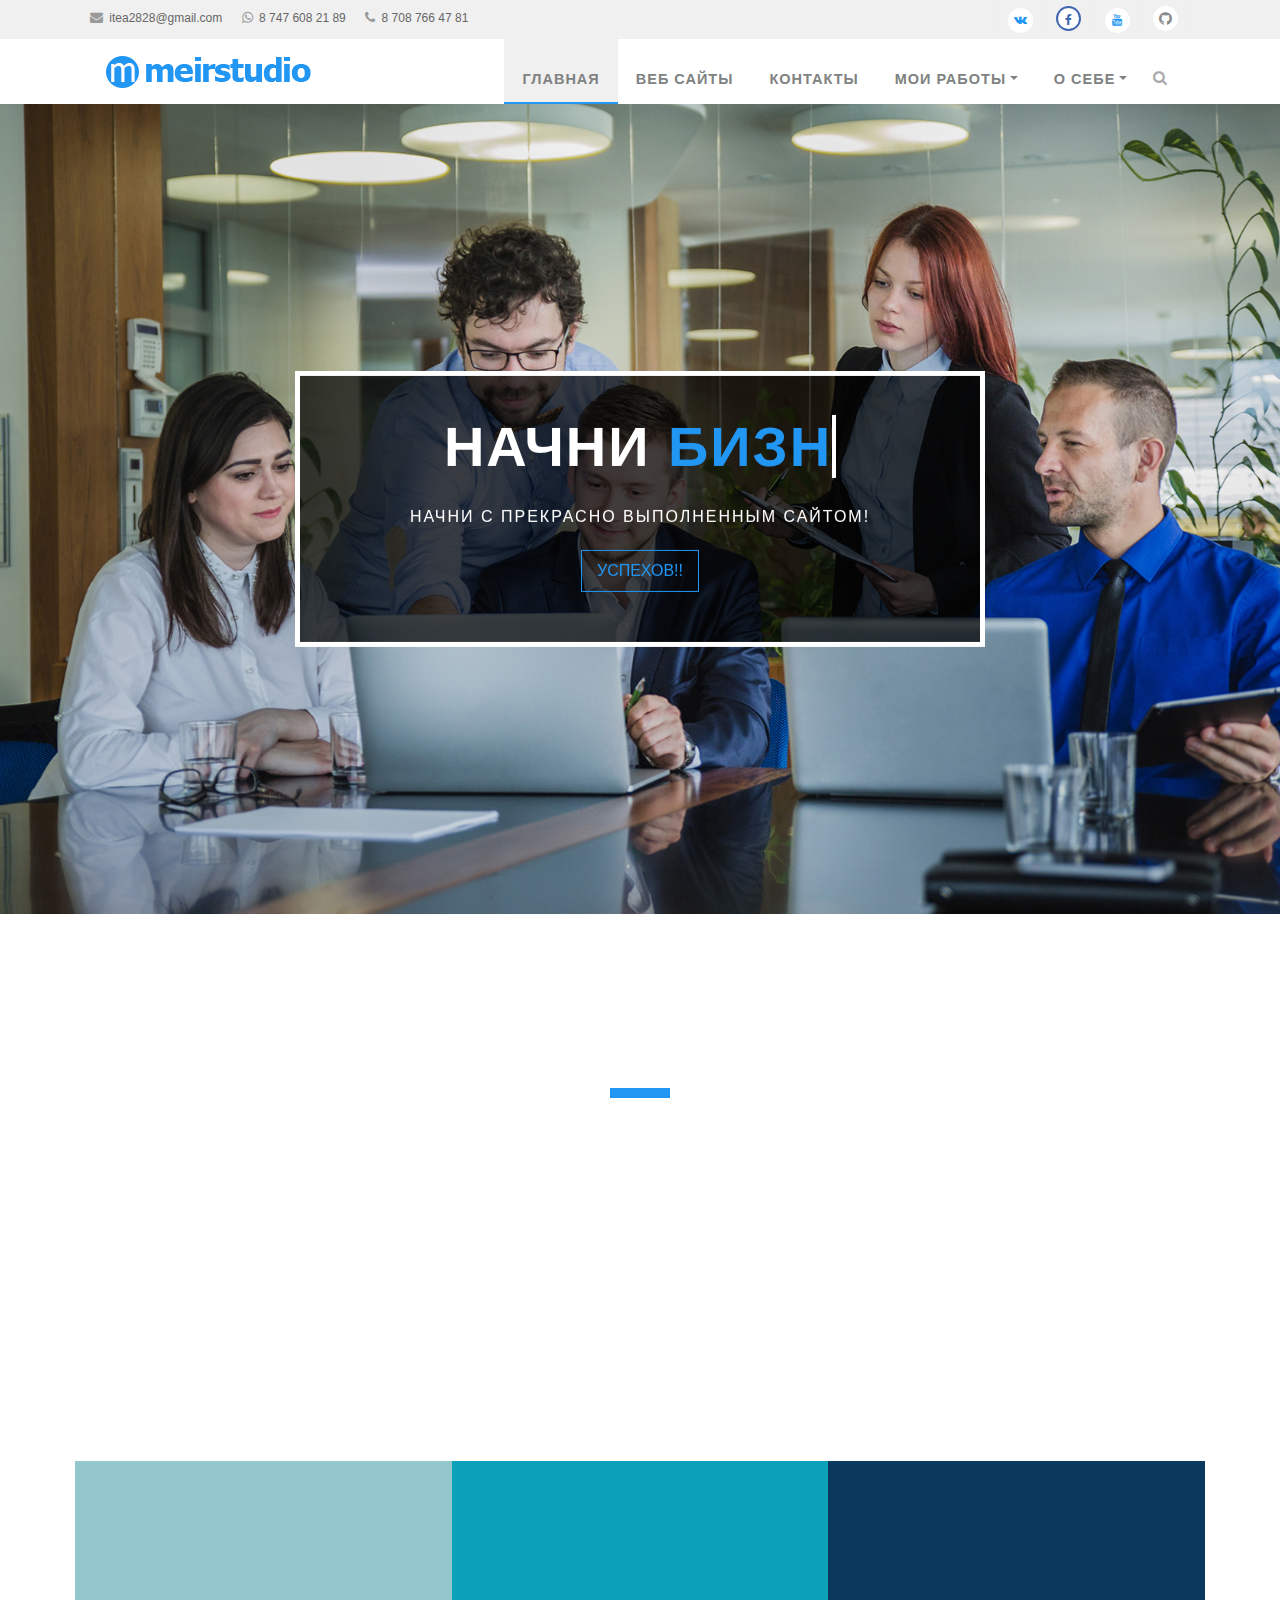
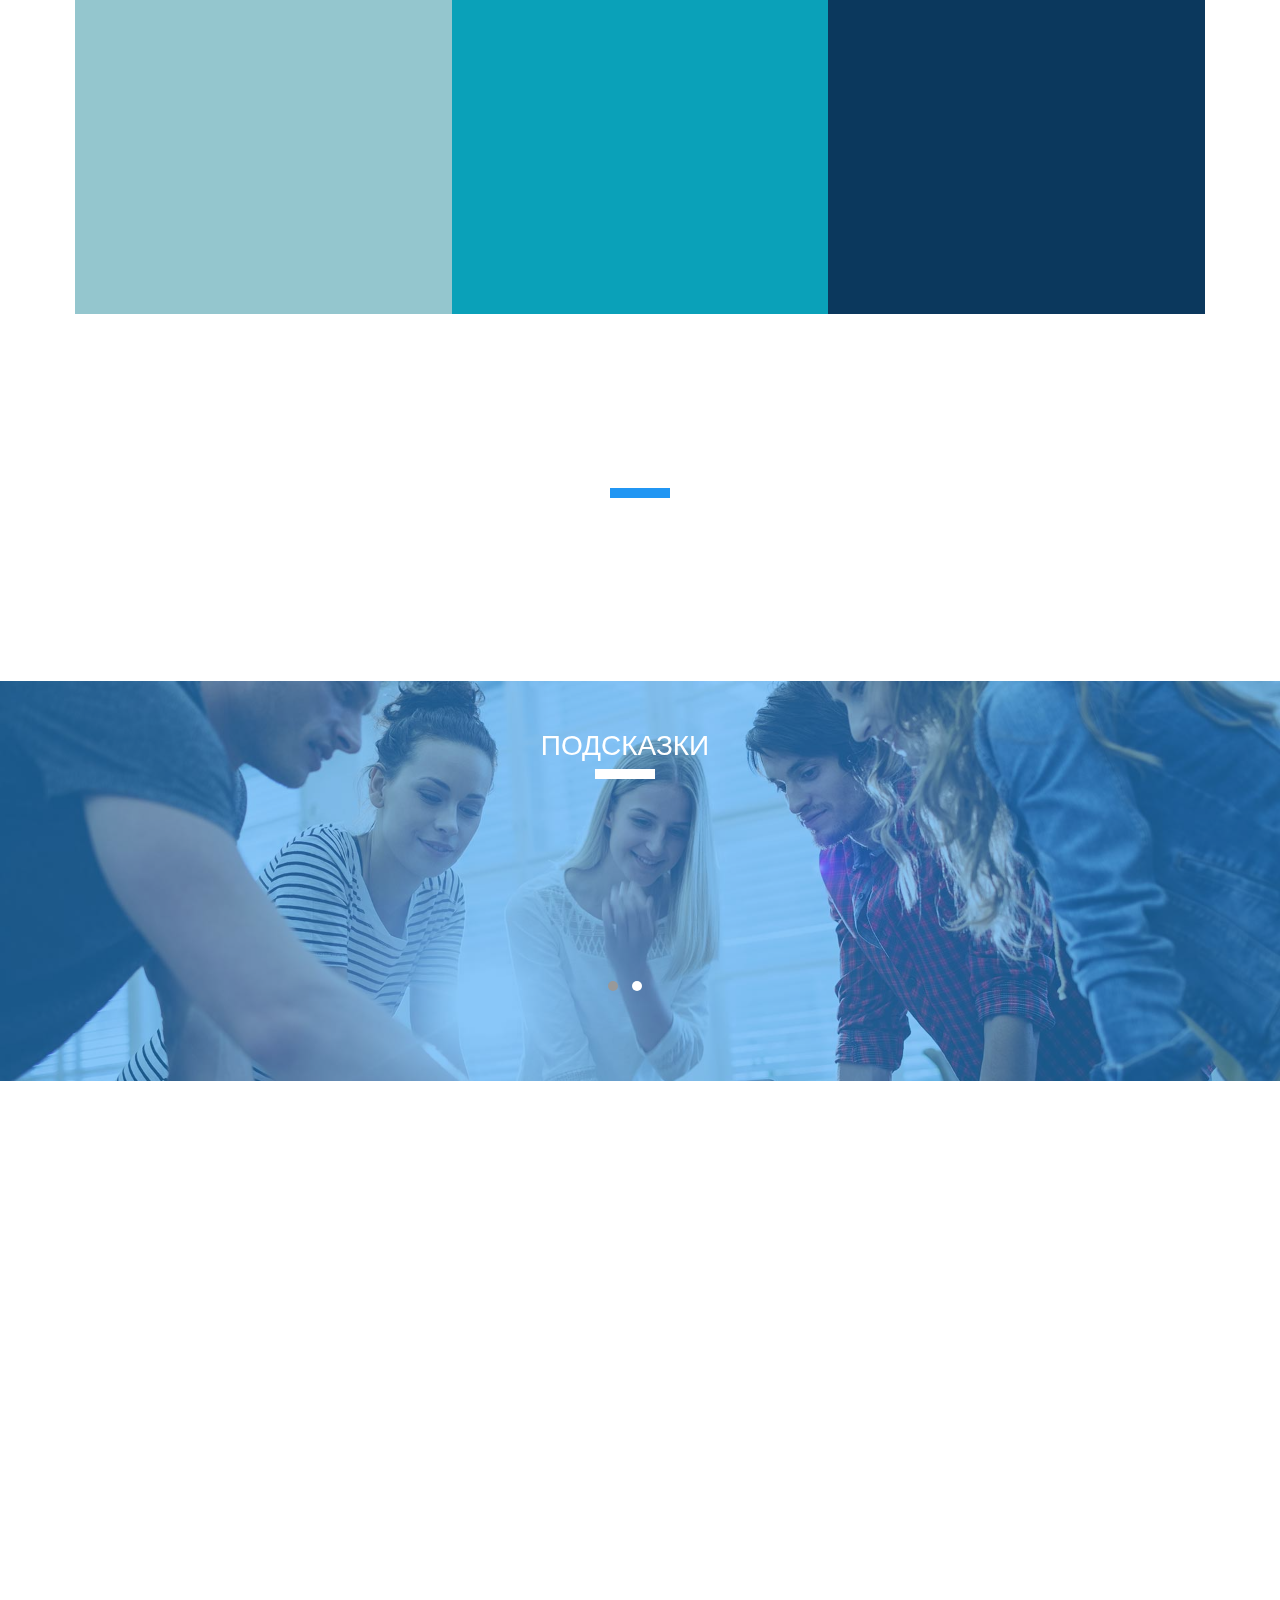
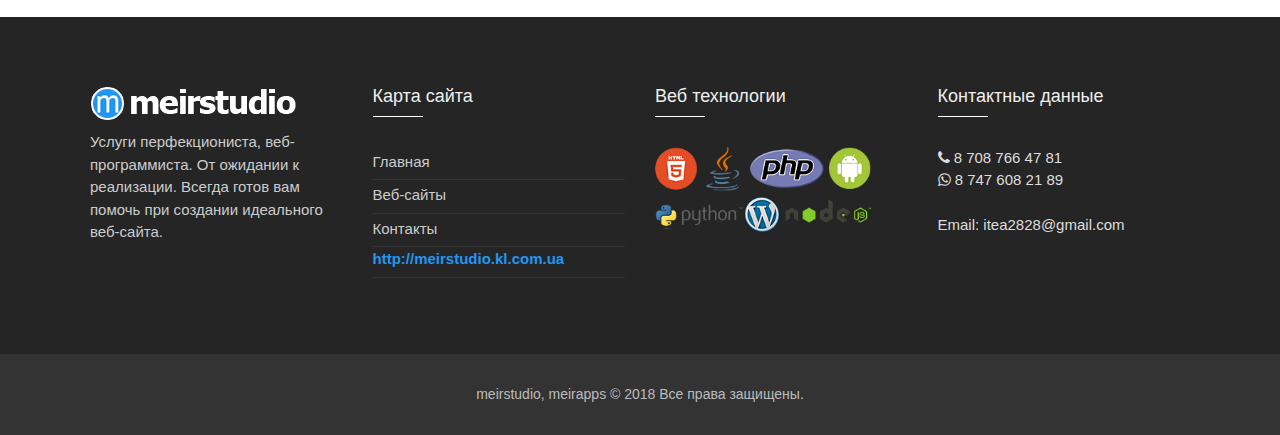
<file: index.html>
<!DOCTYPE html>
<html lang="ru">

  <head>
  
    <meta charset="utf-8">
    <meta name="viewport" content="width=device-width, initial-scale=1, shrink-to-fit=no">


    <!-- Yandex.Metrika counter -->
    <script type="text/javascript" >
        (function (d, w, c) {
            (w[c] = w[c] || []).push(function() {
                try {
                    w.yaCounter49851049 = new Ya.Metrika2({
                        id:49851049,
                        clickmap:true,
                        trackLinks:true,
                        accurateTrackBounce:true
                    });
                } catch(e) { }
            });

            var n = d.getElementsByTagName("script")[0],
                s = d.createElement("script"),
                f = function () { n.parentNode.insertBefore(s, n); };
            s.type = "text/javascript";
            s.async = true;
            s.src = "https://mc.yandex.ru/metrika/tag.js";

            if (w.opera == "[object Opera]") {
                d.addEventListener("DOMContentLoaded", f, false);
            } else { f(); }
        })(document, window, "yandex_metrika_callbacks2");
    </script>
    <noscript><div><img src="https://mc.yandex.ru/watch/49851049" style="position:absolute; left:-9999px;" alt="" /></div></noscript>
    <!-- /Yandex.Metrika counter -->


    <!-- Global site tag (gtag.js) - Google Analytics -->
    <script async src="https://www.googletagmanager.com/gtag/js?id=UA-123326589-1"></script>
    <script>
      window.dataLayer = window.dataLayer || [];
      function gtag(){dataLayer.push(arguments);}
      gtag('js', new Date());

      gtag('config', 'UA-123326589-1');
    </script>




    <meta name="keywords" content="создание сайтов в уральске, создание приложении">
    <meta name="description" content="создание сайтов, создание приложении">
    

    <title>Создание сайтов в уральске</title>
    <link rel="shortcut icon" href="img/favicon.png">
    <link rel="stylesheet" href="https://use.fontawesome.com/releases/v5.2.0/css/all.css" integrity="sha384-hWVjflwFxL6sNzntih27bfxkr27PmbbK/iSvJ+a4+0owXq79v+lsFkW54bOGbiDQ" crossorigin="anonymous">

    <!-- Global Stylesheets -->
    <link href="https://fonts.googleapis.com/css?family=Roboto+Condensed:300,300i,400,400i,700,700i" rel="stylesheet">
    <link href="css/bootstrap/bootstrap.min.css" rel="stylesheet">
    <link rel="stylesheet" href="font-awesome-4.7.0/css/font-awesome.min.css">
    <link rel="stylesheet" href="css/animate/animate.min.css">
    <link rel="stylesheet" href="css/owl-carousel/owl.carousel.min.css">
    <link rel="stylesheet" href="css/owl-carousel/owl.theme.default.min.css">
    <link rel="stylesheet" href="css/style.css">
  </head>

  <body id="page-top">

<!--====================================================
                         HEADER
======================================================--> 

    <header>

      <!-- Top Navbar  -->
      <div class="top-menubar">
        <div class="topmenu">
          <div class="container">
            <div class="miwrapper" style="max-width: 1100px; width: 100%; display: block; margin: 0 auto;">
              <div class="row">
                <div class="col-md-7">
                  <ul class="list-inline top-contacts">
                    <li>
                      <i class="fa fa-envelope"></i> <a href="mailto:itea2828@gmail.com">itea2828@gmail.com</a>
                    </li>
                    <li>
                      <i class="fa fa-whatsapp"></i> 8 747 608 21 89 
                    </li>
                    <li>
                      <i class="fa fa-phone"></i> 8 708 766 47 81
                    </li>
                  </ul>
                </div> 
                <div class="col-md-5">
                  <ul class="list-inline top-data">
                    <li><a href="#" target="_empty"><i class="fa top-social fa-vk"></i></a></li>
                    <li><a href="#" target="_empty"><i class="fa top-social fa-facebook"></i></a></li>
                    <li><a href="#" target="_empty"><i class="fa top-social fa-youtube"></i></a></li> 
                    <li><a href="#" target="_empty" class="log-top"><i class="fa top-social fa-github"></i></a></li>  
                  </ul>
                </div>
              </div>
            </div>
          </div> 
        </div> 
      </div>
      
      <!-- Navbar -->
      <div class="miwrapper" style="max-width: 1100px; width: 100%; display: block; margin: 0 auto;">
        <nav class="navbar navbar-expand-lg navbar-light" id="mainNav" data-toggle="affix">
          <div class="container">
            <a class="navbar-brand smooth-scroll" href="index.html">
              <img src="img/logo-s.png" alt="logo">
            </a> 
            <button class="navbar-toggler navbar-toggler-right" type="button" data-toggle="collapse" data-target="#navbarResponsive" aria-controls="navbarResponsive" aria-expanded="false" aria-label="Toggle navigation"> 
                  <span class="navbar-toggler-icon"></span>
            </button>  
            <div class="collapse navbar-collapse" id="navbarResponsive">
              <ul class="navbar-nav ml-auto">
                  <li class="nav-item active" style="border-bottom: 2px solid #2196f3; background: #f0f0f0;"><a class="nav-link smooth-scroll factive" href="index.html">Главная</a></li>
                  <li class="nav-item" ><a class="nav-link smooth-scroll" href="services.html">Веб<span class="lefft">сайты</span></a></li>
                  <li class="nav-item" ><a class="nav-link smooth-scroll" href="contact.html">Контакты</a></li>
                  <li class="nav-item dropdown" >
                    <a class="nav-link dropdown-toggle smooth-scroll" href="#" id="navbarDropdownMenuLink" data-toggle="dropdown" aria-haspopup="true" aria-expanded="false">Мои<span class="lefft">работы</span></a> 
                    <div class="dropdown-menu dropdown-cust" aria-labelledby="navbarDropdownMenuLink"> 
                      <a class="dropdown-item"  target="_empty" href="#">Meirstudio</a> 
                      <a class="dropdown-item"  target="_empty" href="#">Master-remont</a> 
                      <a class="dropdown-item"  target="_empty" href="#">Uralplast</a> 
                      <a class="dropdown-item"  target="_empty" href="#">YTM</a> 
                      <a class="dropdown-item"  target="_empty" href="#">Ximprom</a> 
                      <a class="dropdown-item"  target="_empty" href="#">...</a> 
                    </div>
                  </li>
                  
                  <li class="nav-item dropdown" >
                    <a class="nav-link dropdown-toggle smooth-scroll" href="#" id="navbarDropdownMenuLink" data-toggle="dropdown" aria-haspopup="true" aria-expanded="false">О<span class="lefft">себе<span></a> 
                    <div class="dropdown-menu dropdown-cust mega-menu" aria-labelledby="navbarDropdownMenuLink">
                      <div class="row">
                        <div class="col-md-5">
                          <a class="dropdown-item" href="#">Мейрамбек</a>
                          <a class="dropdown-item" href="#">Ергалиев</a>
                          <a class="dropdown-item" href="#">28 лет</a>
                          <a class="dropdown-item" href="#">Веб-программист</a>
                          <a class="dropdown-item" href="#">PHP, Pyhon, ASP ..</a>
                        </div>
                        <div class="col-md-7 mega-menu-img m-auto text-center pl-0">
                          <a href="#"><img src="img/offer_icon.png" alt="" class="img-fluid"></a>
                        </div>
                      </div>
                    </div>
                  </li>
                  <li>
                    <i class="search fa fa-search search-btn"></i>
                    <div class="search-open">
                      <div class="input-group animated fadeInUp">
                        <input type="text" class="form-control" placeholder="поиск ..." aria-describedby="basic-addon2">
                        <span class="input-group-addon" id="basic-addon2">ГО</span>
                      </div>
                    </div>
                  </li> 
              </ul>  
            </div>
          </div>
        </nav>
      </div>
    </header> 


    <section id="home">
      <div id="carousel" class="carousel slide carousel-fade" data-ride="carousel"> 
        <!-- Carousel items -->
        <div class="carousel-inner">
            <div class="carousel-item active slides">
              <div class="overlay"></div>
              <div class="slide-1"></div>
                <div class="hero ">
                  <hgroup class="wow fadeInUp">
                      <h1>Начни <span ><a href="" class="typewrite" data-period="2000" data-type='[ " Бизнес", " Стартап", " Сейчас"]'>
                        <span class="wrap"></span></a></span> </h1>        
                      <h3>Начни с прекрасно выполненным сайтом!</h3>
                  </hgroup>
                  <button class="btn btn-general btn-green wow fadeInUp" role="button">Успехов!!</button>
                </div>           
            </div> 
        </div> 
      </div> 
    </section> 

  
    <section id="about" class="about">
      <div class="miwrapper" style="max-width: 1100px; width: 100%; display: block; margin: 0 auto;">
        <div class="container">
          <div class="row title-bar">
            <div class="col-md-12">
              <h1 class="wow fadeInUp">Создание сайтов, веб-приложении</h1>
              <div class="heading-border"></div>
              <p class="wow fadeInUp" data-wow-delay="0.4s">Доброго времени суток! Рад приветствовать вас на своем сайте! Я занимаюсь разработкой веб сайтов. Зовут меня Мейрамбек, живу в Уральске! Веб разработку начал в 2015 году, до этого изучал язык Python и С++, сначала хотел уйти в игровую сферу, но в то время у меня не было мощного лэптопа и я по не воле=) выбрал путь веб-программиста, спустя пару лет, изучил язык PHP и Джава. Сейчас уже свободно пишу backend на данных языках. Стараюсь делать сайты лучше, отличительнее чем остальные, использовать современное а не старое. Также посмотрите мой следующий веб сайт <a href="http://meirstudio.kl.com.ua" title="Мой сайт на php" target="_blank" style="color: #2196f3;
    font-weight: 600;">http://meirstudio.kl.com.ua</a> созданный на базе высокоуровневого языка php. Там вы найдете много полезней информации в разделе вики. Также, подключена форма быстрого вопроса-ответа. Жду вас! Спасибо!</p>

            </div>
          </div>
        </div> 
      </div> 

      <div class="container-fluid">
        <div class="miwrapper" style="max-width: 1100px; width: 100%; display: block; margin: 0 auto;">
          <div class="row"> 
            <div class="col-md-4 bg-starship">
              <div class="about-content-box wow fadeInUp" data-wow-delay="0.3s">
                <i class="fa fa-align-center"></i>
                <h5>Лендинги</h5>
                <p class="desc">Одностраничный сайт (посадочная страница) — формат сайтов, который не предполагает разветвленной структуры.</p>
              </div>
            </div> 
            <div class="col-md-4 bg-chathams">
              <div class="about-content-box wow fadeInUp" data-wow-delay="0.5s">
                <i class="fas fa-donate"></i>
                <h5>Бюджетный сайт</h5>
                <p class="desc">Бюджетный сайт (полнофункциальный веб сайт) — с хорошим видом, со слайдером и с функциями. Без графического дизайна.</p>
              </div>
            </div> 
            <div class="col-md-4 bg-matisse">
              <div class="about-content-box wow fadeInUp" data-wow-delay="0.7s">
                <i class="fas fa-gem"></i>
                <h5>Премиум сайт</h5>
                <p class="desc">Как говорит само название — премиум сайт разрабатывается в тандеме разработчика и графического дизайнера.</p>
              </div>
            </div> 
          </div> 
        </div>
      </div>       
    </section> 

  <section id="corp" class="corp">
    <div class="container">
      <div class="miwrapper" style="max-width: 1100px; width: 100%; display: block; margin: 0 auto;">
        <div class="row title-bar">
          <div class="col-md-12">
            <h1 class="wow fadeInUp">Корпоративные сайты, веб-проекты</h1>
            <div class="heading-border"></div>
            <p class="wow fadeInUp" data-wow-delay="0.4s"> Корпоративный сайты для крупных компании с корпоративным чатом внутри сайта и многое.</p>
          </div>
        </div>
      </div>  
    </div>
    <div class="overlay-thought"></div>
    <section id="thought" class="bg-parallax thought-bg">
      <div class="miwrapper" style="max-width: 1100px; width: 100%; display: block; margin: 0 auto;">
        <div class="container">
          <div id="thought-desc" class="row title-bar title-bar-thought owl-carousel owl-theme">
            <div class="col-md-12 ">
              <h3 style="text-align: center; color: #fff">Подсказки</h3>
              <div class="heading-border bg-white"></div>
              <p class="wow fadeInUp" data-wow-delay="0.8s">Помните, именно от вас зависит каким будет ваш будущий сайт. Вы должны сначала нарисовать хоть какое то представление на бумажке, и взаимодействовать в разработке.</p>
            </div>
            <div class="col-md-12 thought-desc">
              <h3 style="text-align: center; color: #fff">Подсказки</h3>
              <div class="heading-border bg-white"></div>
              <p class="wow fadeInUp" data-wow-delay="0.8s">Фрилансер или фирма? Если фирма, вы получите сайт, иногда хороший иногда средний иногда вообще "приору массового производства". Если фрилансер, вы получите грамотный веб сайт.</p>
            </div>
          </div>
        </div> 
      </div>          
    </section> 
    
    <section id="comp-offer">
      <div class="container-fluid">
        <div class="miwrapper" style="max-width: 1100px; width: 100%; display: block; margin: 0 auto;">
          <div class="row">
            <div class="col-md-3 col-sm-6  desc-comp-offer wow fadeInUp" data-wow-delay="0.2s">
              <h2 style="font-size: 27px;">Преимущества</h2>
              <div class="heading-border-light"></div> 
              <p>Некоторые фишки и преимущества моих сайтов</p>
            </div>
            <div class="col-md-3 col-sm-6 desc-comp-offer wow fadeInUp" data-wow-delay="0.4s">
              <div class="desc-comp-offer-cont">
                <div class="thumbnail-blogs">
                    <div class="caption">
                      <i class="fa fa-chain"></i>
                    </div>
                    <img src="img/news/adaptive-meir.jpg" class="img-fluid" alt="...">
                </div>
                <h3>Адаптивный вид</h3>
                <p class="desc">Сайты полностью адаптируются под разные размеры дисплеев, создаются несколько видов для; телефонов, планшетов, компьютеров.</p>

              </div>
            </div>
            <div class="col-md-3 col-sm-6 desc-comp-offer wow fadeInUp" data-wow-delay="0.6s">
              <div class="desc-comp-offer-cont">
                <div class="thumbnail-blogs">
                    <div class="caption">
                      <i class="fa fa-chain"></i>
                    </div>
                    <img src="img/news/news-9.jpg" class="img-fluid" alt="...">
                </div>
                <h3>Ручное</h3>
                <p class="desc">Все элемнты я оформляю вручную, придаю эстетичный вид, работаю над дизайном, сочетанием, шоифтами. Все с нуля, с ночи до утра =) это факт. </p>
              </div>
            </div>
            <div class="col-md-3 col-sm-6 desc-comp-offer wow fadeInUp" data-wow-delay="0.8s">
              <div class="desc-comp-offer-cont">
                <div class="thumbnail-blogs">
                    <div class="caption">
                      <i class="fa fa-chain"></i>
                    </div>
                    <img src="img/news/digest_spring1-400x250.png" class="img-fluid" alt="...">
                </div>
                <h3>Современные технологии</h3>
                <p class="desc">Вы получите только свежие версии модулей, обновление 2018 года, например, рядовые пользователи не поимут, но библиотека Jquery меняется каждый месяц. </p>
              </div>
            </div>
          </div>
        </div>
      </div>
    </section>

<!--====================================================
                      FOOTER
======================================================--> 
    <footer> 
        <div id="footer-s1" class="footer-s1">
          <div class="footer">
              <div class="container">
                <div class="miwrapper" style="max-width: 1100px; width: 100%; display: block; margin: 0 auto;">
                  <div class="row">
                    <!-- About Us -->
                    <div class="col-md-3 col-sm-6 ">
                      <div><img src="img/logo-w.png" alt="" class="img-fluid"></div>
                      <ul class="list-unstyled comp-desc-f">
                         <li><p>Услуги перфекциониста, веб-программиста. От ожидании к реализации. Всегда готов вам помочь при создании идеального веб-сайта. </p></li> 
                      </ul><br> 
                    </div>
                    <!-- End About Us -->

                    <!-- Recent News -->
                    <div class="col-md-3 col-sm-6 ">
                      <div class="heading-footer"><h2>Карта сайта</h2></div>
                      <ul class="list-unstyled link-list">
                        <li><a href="about.html">Главная</a><i class="fa fa-angle-right"></i></li> 
                        <li><a href="services.html">Веб-сайты</a><i class="fa fa-angle-right"></i></li> 
                        <li><a href="contact.html">Контакты</a><i class="fa fa-angle-right"></i></li> 
                        <li><a href="http://meirstudio.kl.com.ua" title="Мой сайт на php" target="_blank" style="color: #2196f3;
    font-weight: 600;">http://meirstudio.kl.com.ua</a><i class="fa fa-angle-right"></i></li> 
                      </ul>
                    </div>
                    <!-- End Recent list -->

                    <!-- Recent Blog Entries -->
                    <div class="col-md-3 col-sm-6 ">
                      <div class="heading-footer"><h2>Веб технологии</h2></div>
                      <div><img src="img/all.png" alt="" style="width: 216px;"></div>
                    </div>
                    <!-- End Recent Blog Entries -->

                    <!-- Latest Tweets -->
                    <div class="col-md-3 col-sm-6">
                      <div class="heading-footer"><h2>Контактные данные</h2></div>
                      <address class="address-details-f">
                        <i class="fa fa-phone"></i> 8 708 766 47 81  <br>
                        <i class="fa fa-whatsapp"></i> 8 747 608 21 89  <br>
                        <br>
                        Email: <a href="mailto:itea2828@gmail.com">itea2828@gmail.com
                      </address>  
                    </div>
                    <!-- End Latest Tweets -->
                  </div>
                </div>
              </div><!--/container -->
          </div> 
        </div>

        <div id="footer-bottom">
            <div class="container">
              
                <div class="row">
                    <div class="col-md-12">
                        <div class="miwrapper" style="max-width: 1100px; width: 100%; display: block; margin: 0 auto;">
                          <div id="footer-copyrights">
                              <p>meirstudio, meirapps &copy; 2018 Все права защищены.</p>
                          </div>
                        </div>  
                    </div> 
                </div> 
            </div>
        </div>
        <a href="#home" id="back-to-top" class="btn btn-sm btn-green btn-back-to-top smooth-scrolls hidden-sm hidden-xs" title="home" role="button">
            <i class="fa fa-angle-up"></i>
        </a>
    </footer>

    <!--Global JavaScript -->
    <script src="js/jquery/jquery.min.js"></script>
    <script src="js/popper/popper.min.js"></script>
    <script src="js/bootstrap/bootstrap.min.js"></script>
    <script src="js/wow/wow.min.js"></script>
    <script src="js/owl-carousel/owl.carousel.min.js"></script>

    <!-- Plugin JavaScript -->
    <script src="js/jquery-easing/jquery.easing.min.js"></script> 
    <script src="js/custom.js"></script> 
  </body>

</html>
</file>
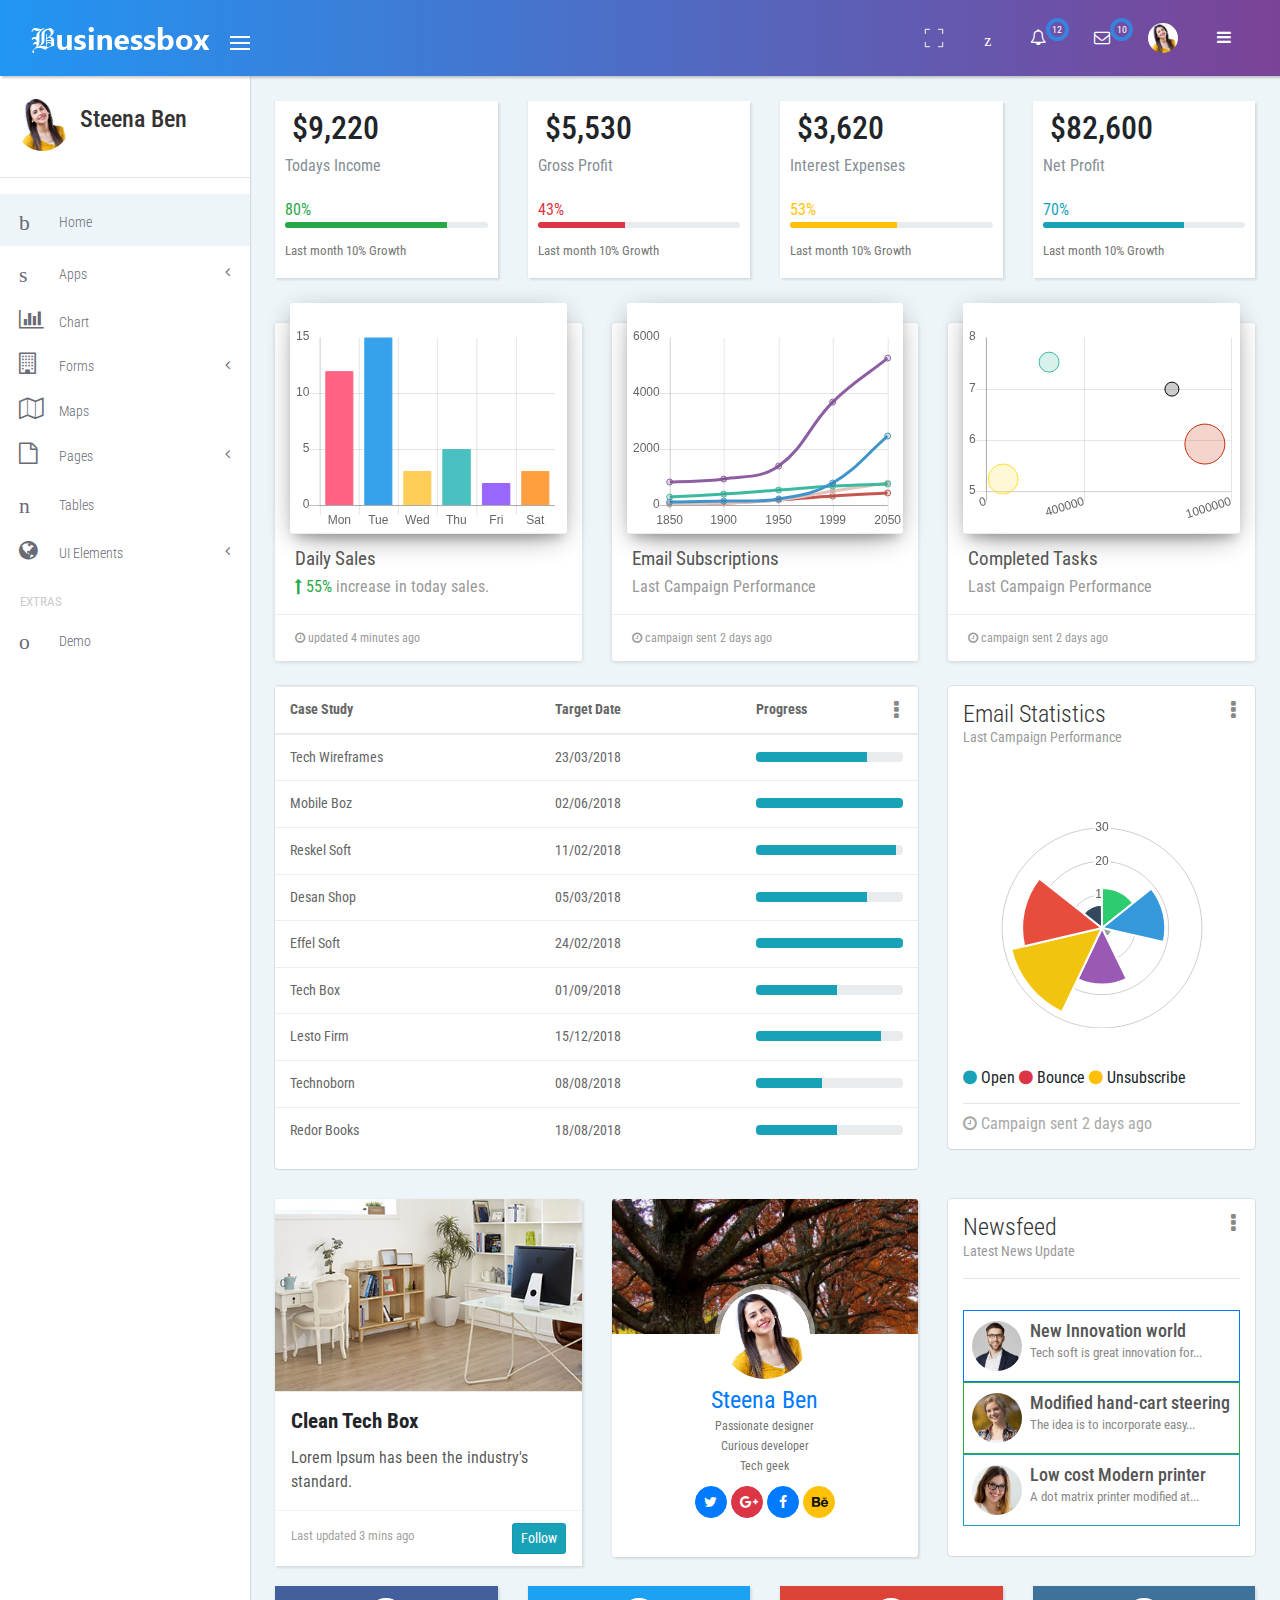
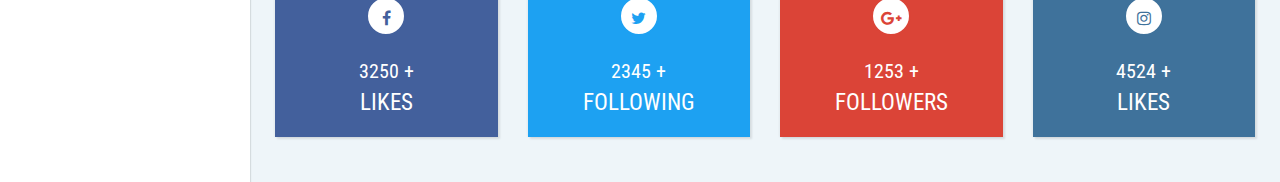
<file: admin/index.html>
<!--
author: Boostraptheme
author URL: https://boostraptheme.com
License: Creative Commons Attribution 4.0 Unported
License URL: https://creativecommons.org/licenses/by/4.0/
-->

<!DOCTYPE html>
<html>

<head>
    
    <meta charset="utf-8">
    <meta http-equiv="X-UA-Compatible" content="IE=edge">
    <meta name="description" content="">
    <meta name="viewport" content="width=device-width, initial-scale=1">
    <meta name="robots" content="all,follow">

    <title>Bootstrap Admin Template </title>
    <link rel="shortcut icon" href="img/favicon.ico">
    
    <!-- global stylesheets -->
    <link href="https://fonts.googleapis.com/css?family=Roboto+Condensed" rel="stylesheet">
    <link rel="stylesheet" href="css/bootstrap.min.css">
    <link rel="stylesheet" href="font-awesome-4.7.0/css/font-awesome.min.css">
    <link rel="stylesheet" href="css/font-icon-style.css">
    <link rel="stylesheet" href="css/style.default.css" id="theme-stylesheet">

    <!-- Core stylesheets -->
    <link rel="stylesheet" href="css/ui-elements/card.css">
    <link rel="stylesheet" href="css/style.css">
</head>

<body> 

<!--====================================================
                         MAIN NAVBAR
======================================================-->        
    <header class="header">
        <nav class="navbar navbar-expand-lg ">
            <div class="search-box">
                <button class="dismiss"><i class="icon-close"></i></button>
                <form id="searchForm" action="#" role="search">
                    <input type="search" placeholder="Search Now" class="form-control">
                </form>
            </div>
            <div class="container-fluid ">
                <div class="navbar-holder d-flex align-items-center justify-content-between">
                    <div class="navbar-header">
                        <a href="index.html" class="navbar-brand">
                            <div class="brand-text brand-big hidden-lg-down"><img src="img/logo-white.png" alt="Logo" class="img-fluid"></div>
                            <div class="brand-text brand-small"><img src="img/logo-icon.png" alt="Logo" class="img-fluid"></div>
                        </a>
                        <a id="toggle-btn" href="#" class="menu-btn active">
                            <span></span>
                            <span></span>
                            <span></span>
                        </a>
                    </div>
                </div>
                <ul class="nav-menu list-unstyled d-flex flex-md-row align-items-md-center">
                    <!-- Expand-->
                    <li class="nav-item d-flex align-items-center full_scr_exp"><a class="nav-link" href="#"><img src="img/expand.png" onclick="toggleFullScreen(document.body)" class="img-fluid" alt=""></a></li>
                    <!-- Search-->
                    <li class="nav-item d-flex align-items-center"><a id="search" class="nav-link" href="#"><i class="icon-search"></i></a></li>
                    <!-- Notifications-->
                    <li class="nav-item dropdown"> 
                        <a id="notifications" class="nav-link" rel="nofollow" data-target="#" href="#" data-toggle="dropdown" aria-haspopup="true" aria-expanded="false"><i class="fa fa-bell-o"></i><span class="noti-numb-bg"></span><span class="badge">12</span></a>
                        <ul aria-labelledby="notifications" class="dropdown-menu">
                            <li>
                                <a rel="nofollow" href="#" class="dropdown-item nav-link">
                                    <div class="notification">
                                        <div class="notification-content"><i class="fa fa-envelope bg-red"></i>You have 6 new messages </div>
                                        <div class="notification-time"><small>4 minutes ago</small></div>
                                    </div>
                                </a>
                            </li>
                            <li>
                                <a rel="nofollow" href="#" class="dropdown-item nav-link">
                                    <div class="notification">
                                        <div class="notification-content"><i class="fa fa-twitter bg-skyblue"></i>You have 2 followers</div>
                                        <div class="notification-time"><small>4 minutes ago</small></div>
                                    </div>
                                </a>
                            </li>
                            <li>
                                <a rel="nofollow" href="#" class="dropdown-item nav-link">
                                    <div class="notification">
                                        <div class="notification-content"><i class="fa fa-upload bg-blue"></i>Server Rebooted</div>
                                        <div class="notification-time"><small>4 minutes ago</small></div>
                                    </div>
                                </a>
                            </li>
                            <li>
                                <a rel="nofollow" href="#" class="dropdown-item nav-link">
                                    <div class="notification">
                                        <div class="notification-content"><i class="fa fa-twitter bg-skyblue"></i>You have 2 followers</div>
                                        <div class="notification-time"><small>10 minutes ago</small></div>
                                    </div>
                                </a>
                            </li>
                            <li><a rel="nofollow" href="#" class="dropdown-item all-notifications text-center"> <strong>view all notifications                                            </strong></a></li>
                        </ul>
                    </li>
                    <!-- Messages                        -->
                    <li class="nav-item dropdown"> <a id="messages" class="nav-link logout" rel="nofollow" data-target="#" href="#" data-toggle="dropdown" aria-haspopup="true" aria-expanded="false"><i class="fa fa-envelope-o"></i><span class="noti-numb-bg"></span><span class="badge">10</span></a>
                        <ul aria-labelledby="messages" class="dropdown-menu">
                            <li>
                                <a rel="nofollow" href="#" class="dropdown-item d-flex">
                                    <div class="msg-profile"> <img src="img/avatar-1.jpg" alt="..." class="img-fluid rounded-circle"></div>
                                    <div class="msg-body">
                                        <h3 class="h5 msg-nav-h3">Jason Doe</h3><span>Sent You Message</span>
                                    </div>
                                </a>
                            </li>
                            <li>
                                <a rel="nofollow" href="#" class="dropdown-item d-flex">
                                    <div class="msg-profile"> <img src="img/avatar-2.jpg" alt="..." class="img-fluid rounded-circle"></div>
                                    <div class="msg-body">
                                        <h3 class="h5 msg-nav-h3">Frank Williams</h3><span>Sent You Message</span>
                                    </div>
                                </a>
                            </li>
                            <li>
                                <a rel="nofollow" href="#" class="dropdown-item d-flex">
                                    <div class="msg-profile"> <img src="img/avatar-3.jpg" alt="..." class="img-fluid rounded-circle"></div>
                                    <div class="msg-body">
                                        <h3 class="h5 msg-nav-h3">Ashley Wood</h3><span>Sent You Message</span>
                                    </div>
                                </a>
                            </li>
                            <li><a rel="nofollow" href="#" class="dropdown-item all-notifications text-center"> <strong>Read all messages    </strong></a></li>
                        </ul>
                    </li> 
                    <li class="nav-item dropdown"><a id="profile" class="nav-link logout" data-target="#" href="#" data-toggle="dropdown" aria-haspopup="true" aria-expanded="false"><img src="img/avatar-1.jpg" alt="..." class="img-fluid rounded-circle" style="height: 30px; width: 30px;"></a>
                        <ul aria-labelledby="profile" class="dropdown-menu profile">
                            <li>
                                <a rel="nofollow" href="#" class="dropdown-item d-flex">
                                    <div class="msg-profile"> <img src="img/avatar-1.jpg" alt="..." class="img-fluid rounded-circle"></div>
                                    <div class="msg-body">
                                        <h3 class="h5">Steena Ben</h3><span>steenaben@Businessbox.com</span>
                                    </div>
                                </a>
                                <hr>
                            </li>
                            <li>
                                <a rel="nofollow" href="profile.html" class="dropdown-item">
                                    <div class="notification">
                                        <div class="notification-content"><i class="fa fa-user "></i>My Profile</div>
                                    </div>
                                </a>
                            </li>
                            <li>
                                <a rel="nofollow" href="profile.html" class="dropdown-item">
                                    <div class="notification">
                                        <div class="notification-content"><i class="fa fa-envelope-o"></i>Inbox</div> 
                                    </div>
                                </a>
                            </li>
                            <li>
                                <a rel="nofollow" href="profile.html" class="dropdown-item">
                                    <div class="notification">
                                        <div class="notification-content"><i class="fa fa-cog"></i>Setting</div>
                                    </div>
                                </a>
                                <hr>
                            </li>
                            <li>
                                <a rel="nofollow" href="profile.html" class="dropdown-item">
                                    <div class="notification">
                                        <div class="notification-content"><i class="fa fa-power-off"></i>Logout</div>
                                    </div>
                                </a> 
                            </li>
                        </ul>
                    </li>
                    <li class="nav-item d-flex align-items-center"><a id="menu-toggle-right" class="nav-link" href="#"><i class="fa fa-bars"></i></a></li>
                    <nav id="sidebar-wrapper">
                      <div class="sidebar-nav"> 
                        <div class="tab" role="tabpanel"> 
                            <ul class="nav nav-tabs" role="tablist">
                              <li class="nav-item ">
                                <a class="nav-link active" href="#live" role="tab" data-toggle="tab"><i class="fa fa-globe"></i> Live</a>
                              </li>
                              <li class="nav-item">
                                <a class="nav-link" href="#trend" role="tab" data-toggle="tab"><i class="fa fa-rocket"></i> Trending</a>
                              </li> 
                            </ul> 
                            <div class="tab-content tabs">
                              <div role="tabpanel" class="tab-pane fade show active" id="live">
                                <h3>Connect Live</h3>
                                <div class="content newsf-list">
                                    <ul class="list-unstyled">
                                        <li class="border border-primary">
                                            <a rel="nofollow " href="#" class=" d-flex">
                                                <div class="news-f-img"> <img src="img/avatar-2.jpg" alt="..." class="img-fluid rounded-circle"></div>
                                                <div class="msg-body">
                                                    <h6 class="h5 msg-nav-h6">New Innovation world</h6>
                                                    <small>Tech soft is great innovation for...</small>
                                                </div>
                                            </a>
                                        </li>
                                        <li class="border border-success">
                                            <a rel="nofollow" href="#" class=" d-flex">
                                                <div class="news-f-img"> <img src="img/avatar-3.jpg" alt="..." class="img-fluid rounded-circle"></div>
                                                <div class="msg-body">
                                                    <h6 class="h5 msg-nav-h6">Modified hand-cart</h6>
                                                    <small>The idea is to incorporate easy...</small>
                                                </div>
                                            </a>
                                        </li>
                                        <li class="border border-info">
                                            <a rel="nofollow" href="#" class=" d-flex">
                                                <div class="news-f-img"> <img src="img/avatar-4.jpg" alt="..." class="img-fluid rounded-circle"></div>
                                                <div class="msg-body">
                                                    <h6 class="h5 msg-nav-h6">Low cost Modern printer</h6>
                                                    <small>A dot matrix printer modified at...</small>
                                                </div>
                                            </a>
                                        </li>
                                        <li class="border border-primary">
                                            <a rel="nofollow" href="#" class=" d-flex">
                                                <div class="news-f-img"> <img src="img/avatar-1.jpg" alt="..." class="img-fluid rounded-circle"></div>
                                                <div class="msg-body">
                                                    <h6 class="h5 msg-nav-h6">Low cost Modern printer</h6>
                                                    <small>A dot matrix printer modified at...</small>
                                                </div>
                                            </a>
                                        </li>
                                        <li class="border border-success">
                                            <a rel="nofollow" href="#" class=" d-flex">
                                                <div class="news-f-img"> <img src="img/avatar-2.jpg" alt="..." class="img-fluid rounded-circle"></div>
                                                <div class="msg-body">
                                                    <h6 class="h5 msg-nav-h6">Low cost Modern printer</h6>
                                                    <small>A dot matrix printer modified at...</small>
                                                </div>
                                            </a>
                                        </li> 
                                        <li class="border border-info">
                                            <a rel="nofollow" href="#" class=" d-flex">
                                                <div class="news-f-img"> <img src="img/avatar-3.jpg" alt="..." class="img-fluid rounded-circle"></div>
                                                <div class="msg-body">
                                                    <h6 class="h5 msg-nav-h6">Low cost Modern printer</h6>
                                                    <small>A dot matrix printer modified at...</small>
                                                </div>
                                            </a>
                                        </li> 
                                    </ul>
                                </div>
                              </div>
                              <div role="tabpanel" class="tab-pane fade" id="trend">
                                <div class="card card-c2" style="box-shadow: 0 0 0;">
                                    <div class="header">
                                        <h3 class="title">Trending Items</h3>
                                        <p class="category">Last Campaign Performance</p>
                                    </div>
                                    <div class="content">
                                        <canvas class="ct-chart" id="myChart4" height="250"></canvas>
                                        <div class="footer">
                                            <div class="legend">
                                                <i class="fa fa-circle text-info"></i> Open
                                                <i class="fa fa-circle text-danger"></i> Bounce
                                                <i class="fa fa-circle text-warning"></i> Unsubscribe
                                            </div>
                                            <hr>
                                            <div class="stats">
                                                <i class="fa fa-clock-o"></i> Campaign sent 2 days ago
                                            </div>
                                        </div>
                                    </div>
                                </div>
                              </div>
                           </div>
                      </div>
                    </nav>
                </ul> 
            </div>
        </nav>
    </header>

<!--====================================================
                        PAGE CONTENT
======================================================-->
    <div class="page-content d-flex align-items-stretch">

        <!--***** SIDE NAVBAR *****-->
        <nav class="side-navbar">
            <div class="sidebar-header d-flex align-items-center">
                <div class="avatar"><img src="img/avatar-1.jpg" alt="..." class="img-fluid rounded-circle"></div>
                <div class="title">
                    <h1 class="h4">Steena Ben</h1>
                </div>
            </div>
            <hr>
            <!-- Sidebar Navidation Menus-->
            <ul class="list-unstyled">
                <li class="active"> <a href="index.html"><i class="icon-home"></i>Home</a></li>
                <li><a href="#apps" aria-expanded="false" data-toggle="collapse"> <i class="icon-interface-windows"></i>Apps </a>
                    <ul id="apps" class="collapse list-unstyled">
                        <li><a href="calendar.html">Calendar</a></li> 
                        <li><a href="email.html">Email</a></li> 
                        <li><a href="media.html">Media</a></li> 
                        <li><a href="invoice.html">Invoice</a></li> 
                    </ul>
                </li>
                <li> <a href="chart.html"> <i class="fa fa-bar-chart"></i>Chart </a></li>
                <li><a href="#forms" aria-expanded="false" data-toggle="collapse"> <i class="fa fa-building-o"></i>Forms </a>
                    <ul id="forms" class="collapse list-unstyled">
                        <li><a href="basic-form.html">Basic Form</a></li> 
                        <li><a href="form-layouts.html">Form Layouts</a></li> 
                    </ul>
                </li>
                <li> <a href="maps.html"> <i class="fa fa-map-o"></i>Maps </a></li>
                <li><a href="#pages" aria-expanded="false" data-toggle="collapse"> <i class="fa fa-file-o"></i>Pages </a>
                    <ul id="pages" class="collapse list-unstyled">
                        <li><a href="faq.html">FAQ</a></li> 
                        <li><a href="empty.html">Empty</a></li> 
                        <li><a href="gallery.html">Gallery</a></li> 
                        <li><a href="login.html">Log In</a></li> 
                        <li><a href="register.html">Register</a></li> 
                        <li><a href="search-result.html">Search Result</a></li> 
                        <li><a href="404.html">404</a></li> 
                    </ul>
                </li>
                <li> <a href="tables.html"> <i class="icon-grid"></i>Tables </a></li> 
                <li><a href="#elements" aria-expanded="false" data-toggle="collapse"> <i class="fa fa-globe"></i>UI Elements </a>
                    <ul id="elements" class="collapse list-unstyled">
                        <li><a href="ui-buttons.html">Buttons</a></li> 
                        <li><a href="ui-cards.html">Cards</a></li> 
                        <li><a href="ui-progressbars.html">Progress Bar</a></li> 
                        <li><a href="ui-timeline.html">Timeline</a></li>  
                    </ul>
                </li>
            </ul><span class="heading">Extras</span>
            <ul class="list-unstyled"> 
                <li> <a href="#"> <i class="icon-picture"></i>Demo </a></li>
            </ul>
        </nav>

        <div class="content-inner">

            <!--***** REPORT-1 *****-->     
            <div class="row" id="report1">
                <div class="col-sm-3">
                    <div class="card">
                        <div class="card-block">
                            <div class="text-left report1-cont">
                                <h2 class="font-light m-b-0"><i class="ti-arrow-up text-success"></i> $9,220</h2>
                                <span class="text-muted">Todays Income</span>
                            </div>
                            <span class="text-success">80%</span>
                            <div class="progress">
                                <div class="progress-bar bg-success" role="progressbar" style="width: 80%; height: 6px;" aria-valuenow="25" aria-valuemin="0" aria-valuemax="100"></div>
                            </div>
                            <p><small>Last month 10% Growth</small></p>
                        </div>
                    </div>
                </div> 
                <div class="col-sm-3">
                    <div class="card">
                        <div class="card-block">
                            <div class="text-left report1-cont">
                                <h2 class="font-light m-b-0"><i class="ti-arrow-up text-danger"></i> $5,530</h2>
                                <span class="text-muted">Gross Profit</span>
                            </div>
                            <span class="text-danger">43%</span>
                            <div class="progress">
                                <div class="progress-bar bg-danger" role="progressbar" style="width: 43%; height: 6px;" aria-valuenow="25" aria-valuemin="0" aria-valuemax="100"></div>
                            </div>
                            <p><small>Last month 10% Growth</small></p>
                        </div>
                    </div>
                </div>
                <div class="col-sm-3">
                    <div class="card">
                        <div class="card-block"> 
                            <div class="text-left report1-cont">
                                <h2 class="font-light m-b-0"><i class="ti-arrow-up text-warning"></i> $3,620</h2>
                                <span class="text-muted">Interest Expenses </span>
                            </div>
                            <span class="text-warning">53%</span>
                            <div class="progress">
                                <div class="progress-bar bg-warning" role="progressbar" style="width: 53%; height: 6px;" aria-valuenow="25" aria-valuemin="0" aria-valuemax="100"></div>
                            </div>
                            <p><small>Last month 10% Growth</small></p>
                        </div>
                    </div>
                </div>
                <div class="col-sm-3">
                    <div class="card">
                        <div class="card-block"> 
                            <div class="text-left report1-cont">
                                <h2 class="font-light m-b-0"><i class="ti-arrow-up text-info"></i> $82,600</h2>
                                <span class="text-muted">Net Profit</span>
                            </div>
                            <span class="text-info">70%</span>
                            <div class="progress">
                                <div class="progress-bar bg-info" role="progressbar" style="width: 70%; height: 6px;" aria-valuenow="25" aria-valuemin="0" aria-valuemax="100"></div>
                            </div>
                            <p><small>Last month 10% Growth</small></p>
                        </div>
                    </div>
                </div>                
            </div>
 
            <!--***** REPORT-2 *****-->     
            <div class="row" id="report2">
                <div class="col-md-4">
                    <div class="card card-c1">
                        <div class="card-header card-chart" data-background-color="green">
                            <canvas class="ct-chart" id="myChart1" height="250"></canvas>
                        </div>
                        <div class="card-content">
                            <h4 class="title">Daily Sales</h4>
                            <p class="category">
                                <span class="text-success"><i class="fa fa-long-arrow-up"></i> 55% </span> increase in today sales.</p>
                        </div>
                        <div class="card-footer">
                            <div class="stats">
                                <i class="fa fa-clock-o"></i> updated 4 minutes ago
                            </div>
                        </div>
                    </div>
                </div>
                <div class="col-md-4">
                    <div class="card card-c1">
                        <div class="card-header card-chart" data-background-color="orange">
                            <canvas class="ct-chart" id="myChart2" height="250"></canvas>
                        </div>
                        <div class="card-content">
                            <h4 class="title">Email Subscriptions</h4>
                            <p class="category">Last Campaign Performance</p>
                        </div>
                        <div class="card-footer">
                            <div class="stats">
                                <i class="fa fa-clock-o"></i> campaign sent 2 days ago
                            </div>
                        </div>
                    </div>
                </div>
                <div class="col-md-4">
                    <div class="card card-c1">
                        <div class="card-header card-chart" data-background-color="red">
                            <canvas class="ct-chart" id="myChart3" height="250"></canvas>
                        </div>
                        <div class="card-content">
                            <h4 class="title">Completed Tasks</h4>
                            <p class="category">Last Campaign Performance</p>
                        </div>
                        <div class="card-footer">
                            <div class="stats">
                                <i class="fa fa-clock-o"></i> campaign sent 2 days ago
                            </div>
                        </div>
                    </div>
                </div>
            </div>

            <!--***** REPORT-3 *****-->     
            <div class="row" id="report3">
                <div class="col-md-8">
                    <div class="card card-c2">
                        <table class="table table-hover">
                          <thead>
                            <div class="dropdown pull-right menu-sett-card"> 
                                <a id="notifications" class="nav-link" rel="nofollow" data-target="#" href="#" data-toggle="dropdown" aria-haspopup="true" aria-expanded="false">
                                    <i class="fa fa-ellipsis-v men"></i> 
                                </a>
                                <ul aria-labelledby="notifications" class="dropdown-menu">
                                    <li>
                                        <a rel="nofollow" href="#" class="dropdown-item nav-link">Edit</a>
                                    </li>
                                    <li>
                                        <a rel="nofollow" href="#" class="dropdown-item nav-link">FAQ</a>
                                    </li>
                                    <li>
                                        <a rel="nofollow" href="#" class="dropdown-item nav-link">Support</a>
                                    </li> 
                                </ul>
                            </div>
                            <tr>
                              <th>Case Study</th>
                              <th>Target Date</th>
                              <th>Progress <!-- <i class="fa fa-ellipsis-v pull-right" ></i> -->
                              </th> 
                            </tr>
                          </thead>
                          <tbody>
                            <tr>
                              <td>Tech Wireframes</td>
                              <td>23/03/2018</td>
                              <td>
                                <div class="progress">
                                  <div class="progress-bar bg-info" role="progressbar" style="width: 75%; height:10px;" aria-valuenow="25" aria-valuemin="0" aria-valuemax="100"></div>
                                </div>
                              </td>
                            </tr>
                            <tr>
                              <td>Mobile Boz</td>
                              <td>02/06/2018</td>
                              <td>
                                <div class="progress">
                                  <div class="progress-bar bg-info" role="progressbar" style="width: 100%; height:10px;" aria-valuenow="65" aria-valuemin="0" aria-valuemax="100"></div>
                                </div>
                              </td>
                            </tr>
                            <tr>
                              <td>Reskel Soft</td>
                              <td>11/02/2018</td>
                              <td>
                                <div class="progress">
                                  <div class="progress-bar bg-info" role="progressbar" style="width: 95%; height:10px;" aria-valuenow="5" aria-valuemin="0" aria-valuemax="100"></div>
                                </div>
                              </td>
                            </tr>
                            <tr>
                              <td>Desan Shop</td>
                              <td>05/03/2018</td>
                              <td>
                                <div class="progress">
                                  <div class="progress-bar bg-info" role="progressbar" style="width: 75%; height:10px;" aria-valuenow="5" aria-valuemin="0" aria-valuemax="100"></div>
                                </div>
                              </td>
                            </tr><tr>
                              <td>Effel Soft</td>
                              <td>24/02/2018</td>
                              <td>
                                <div class="progress">
                                  <div class="progress-bar bg-info" role="progressbar" style="width: 100%; height:10px;" aria-valuenow="5" aria-valuemin="0" aria-valuemax="100"></div>
                                </div>
                              </td>
                            </tr><tr>
                              <td>Tech Box</td>
                              <td>01/09/2018</td>
                              <td>
                                <div class="progress">
                                  <div class="progress-bar bg-info" role="progressbar" style="width: 55%; height:10px;" aria-valuenow="5" aria-valuemin="0" aria-valuemax="100"></div>
                                </div>
                              </td>
                            </tr><tr>
                              <td>Lesto Firm</td>
                              <td>15/12/2018</td>
                              <td>
                                <div class="progress">
                                  <div class="progress-bar bg-info" role="progressbar" style="width: 85%; height:10px;" aria-valuenow="5" aria-valuemin="0" aria-valuemax="100"></div>
                                </div>
                              </td>
                            </tr>
                            <tr>
                              <td>Technoborn</td>
                              <td>08/08/2018</td>
                              <td>
                                <div class="progress">
                                  <div class="progress-bar bg-info" role="progressbar" style="width: 45%; height:10px;" aria-valuenow="5" aria-valuemin="0" aria-valuemax="100"></div>
                                </div>
                              </td>
                            </tr>
                            <tr>
                              <td>Redor Books</td>
                              <td>18/08/2018</td>
                              <td>
                                <div class="progress">
                                  <div class="progress-bar bg-info" role="progressbar" style="width: 55%; height:10px;" aria-valuenow="5" aria-valuemin="0" aria-valuemax="100"></div>
                                </div>
                              </td>
                            </tr>
                          </tbody>
                        </table>
                    </div>
                </div>
                <div class="col-md-4">
                    <div class="card card-c2">
                        <div class="dropdown pull-right menu-sett-card" > 
                            <a id="notifications" class="nav-link" rel="nofollow" data-target="#" href="#" data-toggle="dropdown" aria-haspopup="true" aria-expanded="false">
                                <i class="fa fa-ellipsis-v men"></i> 
                            </a>
                            <ul aria-labelledby="notifications" class="dropdown-menu">
                                <li>
                                    <a rel="nofollow" href="#" class="dropdown-item nav-link">Edit</a>
                                </li>
                                <li>
                                    <a rel="nofollow" href="#" class="dropdown-item nav-link">FAQ</a>
                                </li>
                                <li>
                                    <a rel="nofollow" href="#" class="dropdown-item nav-link">Support</a>
                                </li> 
                            </ul>
                        </div>
                        <div class="header">
                            <h4 class="title">Email Statistics</h4>
                            <p class="category">Last Campaign Performance</p>
                        </div>
                        <div class="content">
                            <canvas class="ct-chart" id="polar-chart" height="250"></canvas>
                            <!-- <canvas class="ct-chart" id="myChart4" height="250"></canvas> -->
                            <div class="footer">
                                <div class="legend">
                                    <i class="fa fa-circle text-info"></i> Open
                                    <i class="fa fa-circle text-danger"></i> Bounce
                                    <i class="fa fa-circle text-warning"></i> Unsubscribe
                                </div>
                                <hr>
                                <div class="stats">
                                    <i class="fa fa-clock-o"></i> Campaign sent 2 days ago
                                </div>
                            </div>
                        </div>
                    </div>
                </div> 
            </div>

            <!--***** REPORT-4 *****-->    
            <div class="row" id="report4">
                <div class="col-md-4" id="card-1">
                    <div class="card card-inverse card-info">
                        <img class="card-img-top" src="img/card/c-1.jpg">
                        <div class="card-block"> 
                            <h4 class="card-title">Clean Tech Box </h4>
                            <div class="card-text">
                                Lorem Ipsum has been the industry's standard.
                            </div>
                        </div>
                        <div class="card-footer">
                            <small>Last updated 3 mins ago</small>
                            <button class="btn btn-info float-right btn-sm">Follow</button>
                        </div>
                    </div>
                </div>
                <div class="col-md-4 mt-0" id="card-2">
                    <div class="card hovercard">
                        <div class="cardheader"></div>
                        <div class="avatar">
                            <img alt="" src="img/avatar-1.jpg" class="img-fluid">
                        </div>
                        <div class="info">
                            <div class="title">
                                <a target="_blank" href="#">Steena Ben</a>
                            </div>
                            <div class="desc">Passionate designer</div>
                            <div class="desc">Curious developer</div>
                            <div class="desc">Tech geek</div>
                        </div>
                        <div class="bottom">
                            <a class="btn btn-primary btn-twitter btn-sm" href="https://twitter.com/webmaniac">
                                <i class="fa fa-twitter"></i>
                            </a>
                            <a class="btn btn-danger btn-sm" rel="publisher"
                               href="https://plus.google.com/+ahmshahnuralam">
                                <i class="fa fa-google-plus"></i>
                            </a>
                            <a class="btn btn-primary btn-sm" rel="publisher"
                               href="https://plus.google.com/shahnuralam">
                                <i class="fa fa-facebook"></i>
                            </a>
                            <a class="btn btn-warning btn-sm" rel="publisher" href="https://plus.google.com/shahnuralam">
                                <i class="fa fa-behance"></i>
                            </a>
                        </div>
                    </div>
                </div>
                <div class="col-md-4">
                    <div class="card card-c2">
                        <div class="dropdown pull-right menu-sett-card" > 
                            <a id="notifications" class="nav-link" rel="nofollow" data-target="#" href="#" data-toggle="dropdown" aria-haspopup="true" aria-expanded="false">
                                <i class="fa fa-ellipsis-v men"></i> 
                            </a>
                            <ul aria-labelledby="notifications" class="dropdown-menu">
                                <li>
                                    <a rel="nofollow" href="#" class="dropdown-item nav-link">Edit</a>
                                </li>
                                <li>
                                    <a rel="nofollow" href="#" class="dropdown-item nav-link">FAQ</a>
                                </li>
                                <li>
                                    <a rel="nofollow" href="#" class="dropdown-item nav-link">Support</a>
                                </li> 
                            </ul>
                        </div>
                        <div class="header">
                            <h4 class="title">Newsfeed</h4>
                            <p class="category">Latest News Update</p>
                            <hr>
                        </div>
                        <div class="content newsf-list">
                            <ul class="list-unstyled">
                                <li class="border border-primary">
                                    <a rel="nofollow " href="#" class=" d-flex">
                                        <div class="news-f-img"> <img src="img/avatar-2.jpg" alt="..." class="img-fluid rounded-circle"></div>
                                        <div class="msg-body">
                                            <h3 class="h5 msg-nav-h3">New Innovation world</h3>
                                            <small>Tech soft is great innovation for...</small>
                                        </div>
                                    </a>
                                </li>
                                <li class="border border-success">
                                    <a rel="nofollow" href="#" class=" d-flex">
                                        <div class="news-f-img"> <img src="img/avatar-3.jpg" alt="..." class="img-fluid rounded-circle"></div>
                                        <div class="msg-body">
                                            <h3 class="h5 msg-nav-h3">Modified hand-cart steering</h3>
                                            <small>The idea is to incorporate easy...</small>
                                        </div>
                                    </a>
                                </li>
                                <li class="border border-info">
                                    <a rel="nofollow" href="#" class=" d-flex">
                                        <div class="news-f-img"> <img src="img/avatar-4.jpg" alt="..." class="img-fluid rounded-circle"></div>
                                        <div class="msg-body">
                                            <h3 class="h5 msg-nav-h3">Low cost Modern printer</h3>
                                            <small>A dot matrix printer modified at...</small>
                                        </div>
                                    </a>
                                </li> 

                            </ul> 
                        </div>
                    </div>
                </div> 
            </div> 

            <!--***** FOOTER *****-->    
            <div class="row" id="report4">
                <div class="col-md-3">
                    <div class="card text-center social-bottom sb-fb">
                        <i class="fa fa-facebook"></i>
                        <div>3250 +</div>
                        <p>Likes</p>
                    </div>
                </div>
                <div class="col-md-3">
                    <div class="card text-center social-bottom sb-tw">
                        <i class="fa fa-twitter"></i>
                        <div>2345 +</div>
                        <p>Following</p>
                    </div>
                </div>
                <div class="col-md-3">
                    <div class="card text-center social-bottom sb-gp">
                        <i class="fa fa-google-plus"></i>
                        <div>1253 +</div>
                        <p>Followers</p>
                    </div>
                </div>
                <div class="col-md-3">
                    <div class="card text-center social-bottom sb-in">
                        <i class="fa fa-instagram"></i>
                        <div>4524 +</div>
                        <p>Likes</p>
                    </div>
                </div>
            </div>

        </div>
    </div> 

    <!--Global Javascript -->
    <script src="js/jquery.min.js"></script>
    <script src="js/popper/popper.min.js"></script>
    <script src="js/tether.min.js"></script>
    <script src="js/bootstrap.min.js"></script>
    <script src="js/jquery.cookie.js"></script>
    <script src="js/jquery.validate.min.js"></script> 
    <script src="js/chart.min.js"></script> 
    <script src="js/front.js"></script> 
    
    <!--Core Javascript -->
    <script src="js/mychart.js"></script>
</body>

</html>
</file>
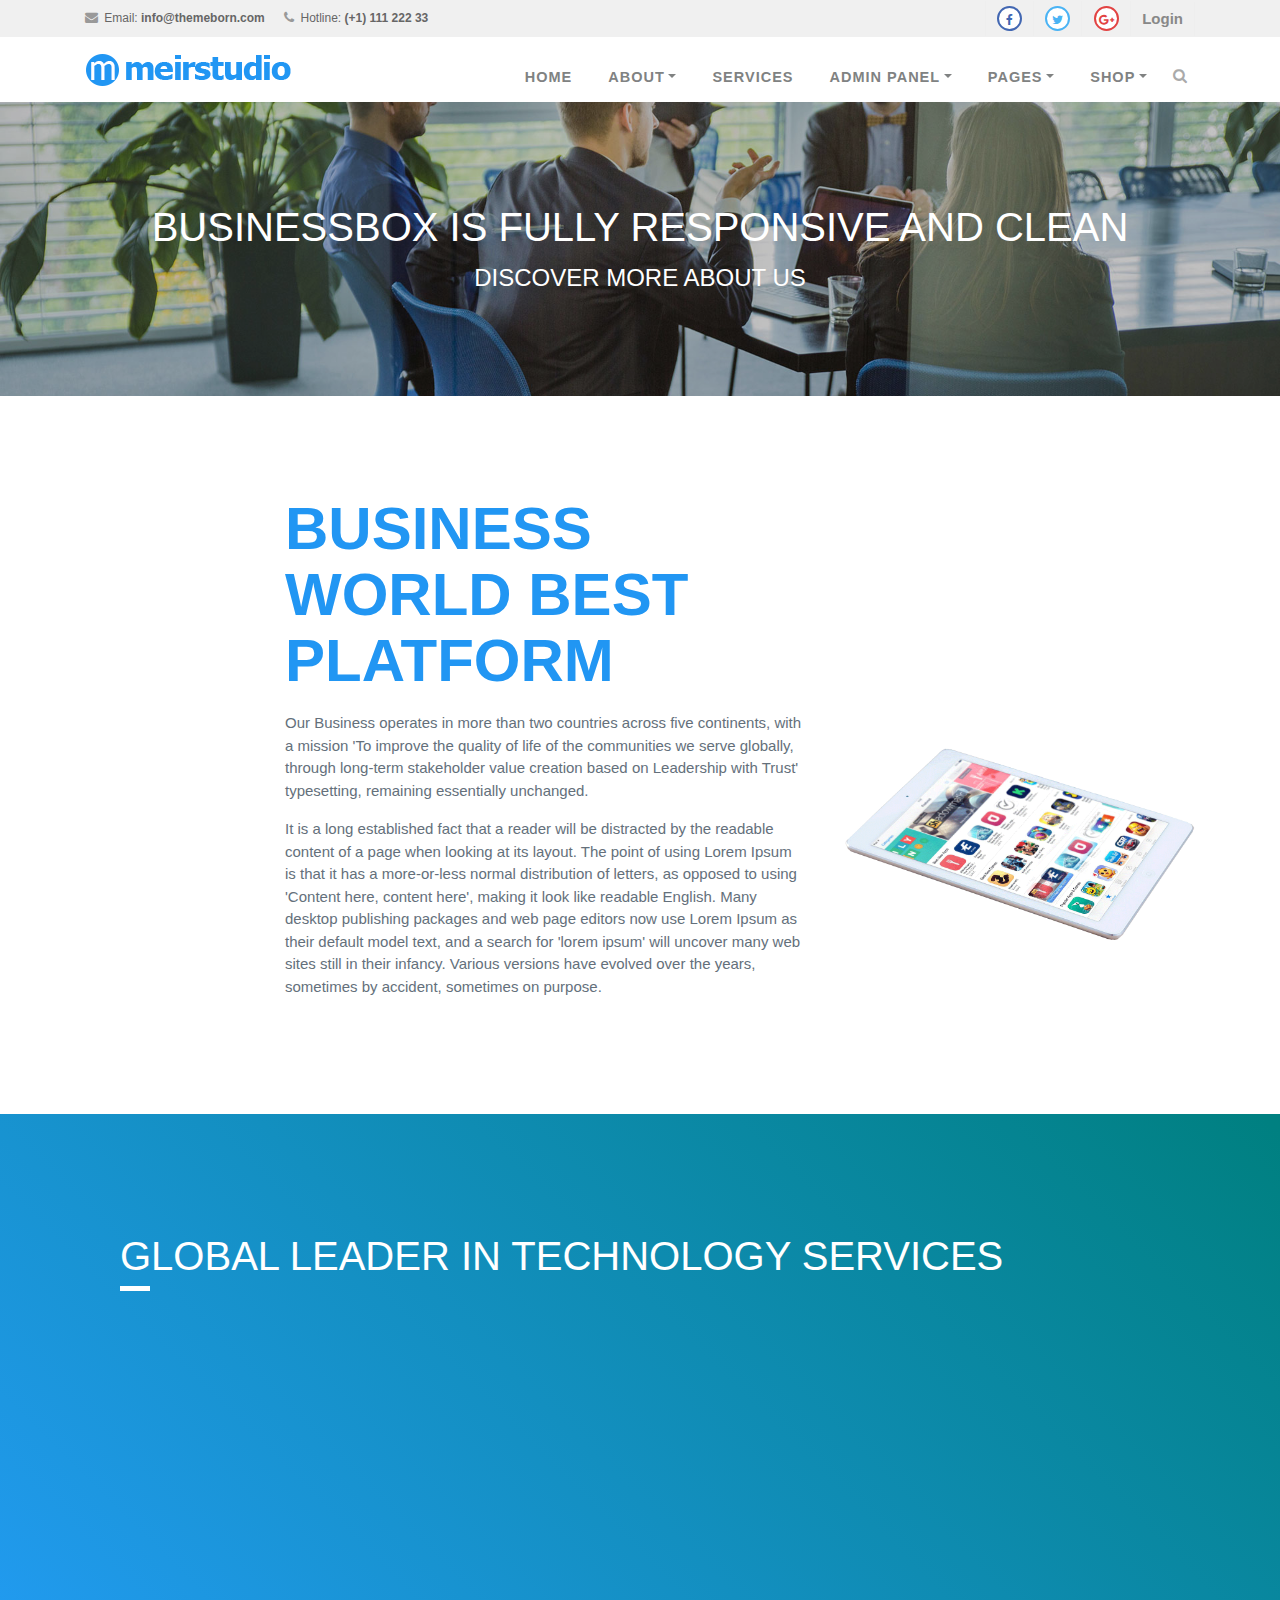
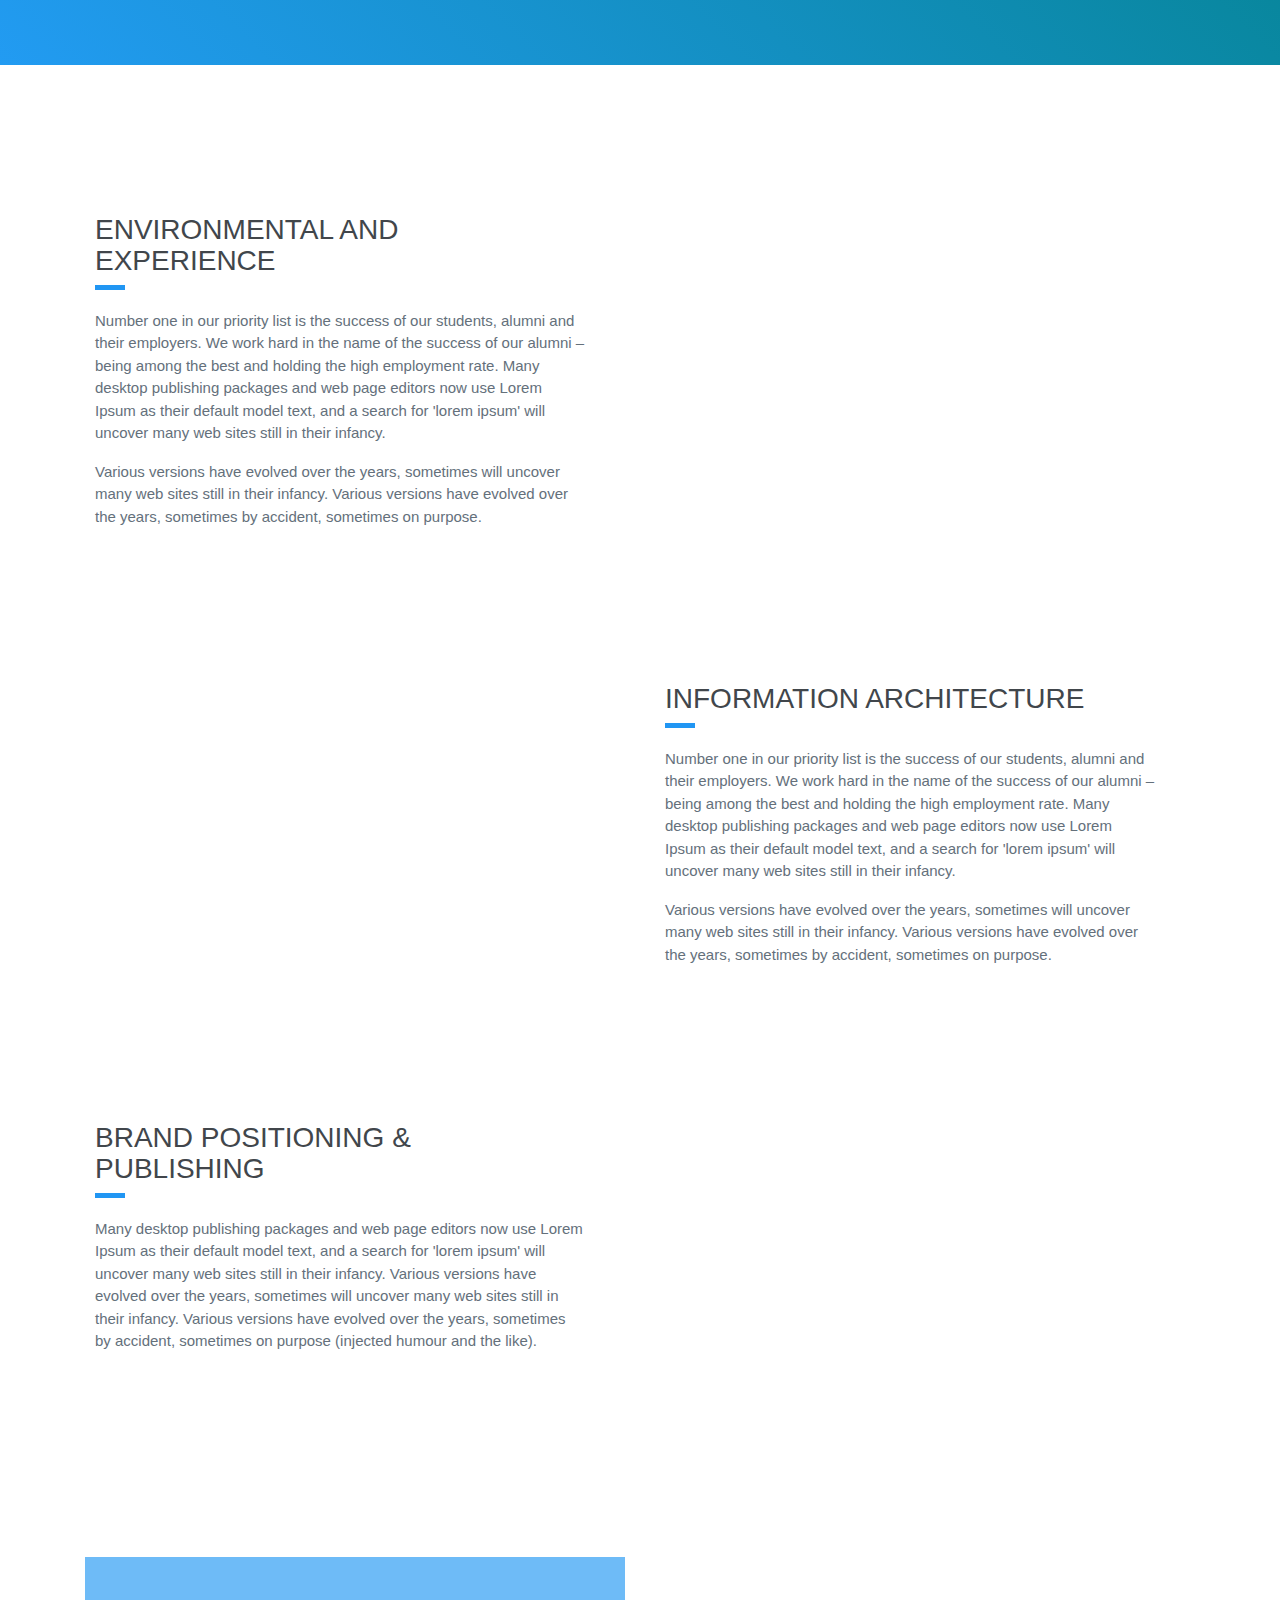
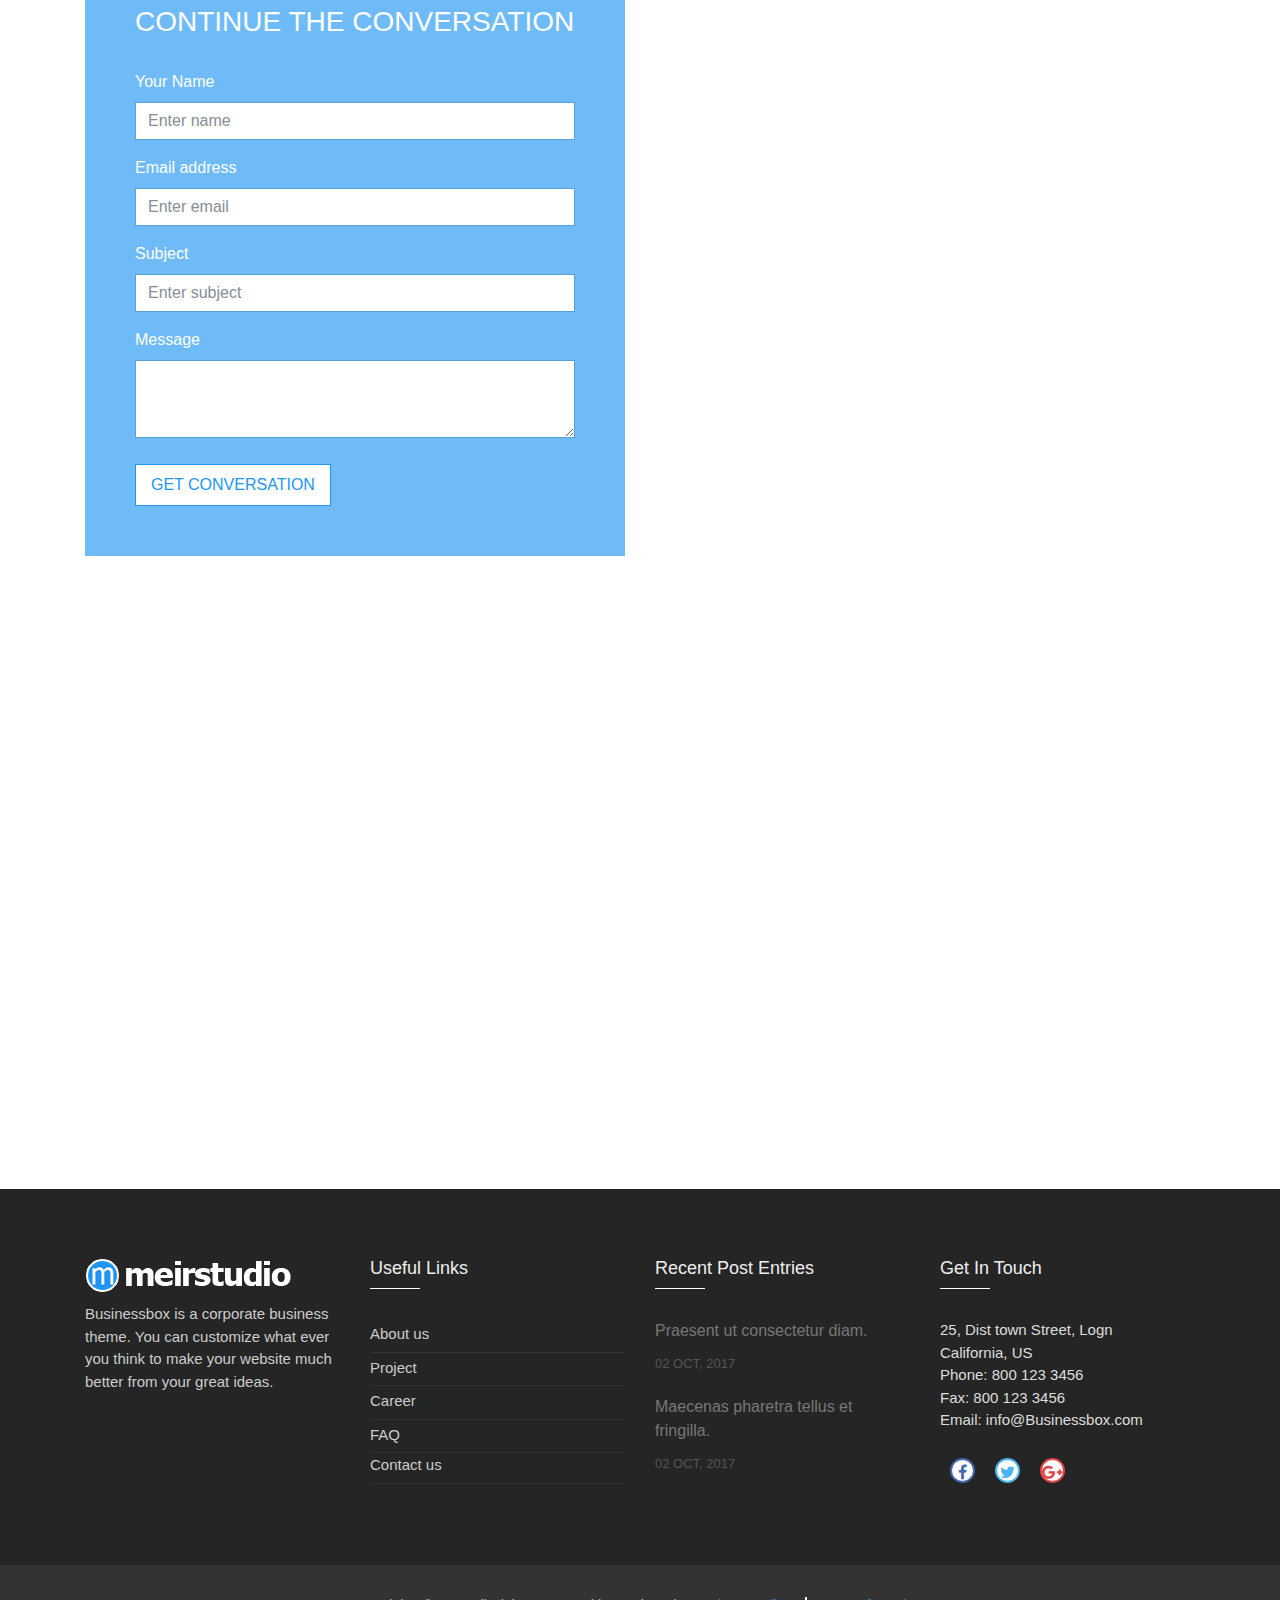
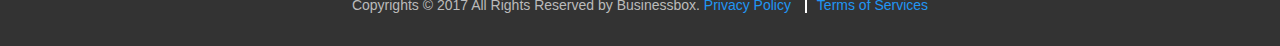
<file: about.html>
<!--
author: Boostraptheme
author URL: https://boostraptheme.com
License: Creative Commons Attribution 4.0 Unported
License URL: https://creativecommons.org/licenses/by/4.0/
-->


<!DOCTYPE html>
<html lang="en">

<head>
    <meta charset="utf-8">
    <meta name="viewport" content="width=device-width, initial-scale=1, shrink-to-fit=no">
    <meta name="description" content="">
    <meta name="author" content="">
    <title>Business Bootstrap Responsive Template</title>
    <link rel="shortcut icon" href="img/favicon.ico">
    <!-- Global Stylesheets -->
    <link href="https://fonts.googleapis.com/css?family=Roboto+Condensed:300,300i,400,400i,700,700i" rel="stylesheet">
    <link href="css/bootstrap/bootstrap.min.css" rel="stylesheet">
    <link rel="stylesheet" href="font-awesome-4.7.0/css/font-awesome.min.css">
    <link rel="stylesheet" href="css/animate/animate.min.css">
    <link rel="stylesheet" href="css/owl-carousel/owl.carousel.min.css">
    <link rel="stylesheet" href="css/owl-carousel/owl.theme.default.min.css">
    <link rel="stylesheet" href="css/style.css">
    <!-- Core Stylesheets -->
    <link rel="stylesheet" href="css/about.css">
</head>

<body id="page-top">

<!--====================================================
                         HEADER
======================================================-->

    <header>

      <!-- Top Navbar  -->
      <div class="top-menubar">
        <div class="topmenu">
          <div class="container">
            <div class="row">
              <div class="col-md-7">
                <ul class="list-inline top-contacts">
                  <li>
                    <i class="fa fa-envelope"></i> Email: <a href="mailto:info@themeborn.com"><b>info@themeborn.com</b></a>
                  </li>
                  <li>
                    <i class="fa fa-phone"></i> Hotline: <b>(+1) 111 222 33</b>
                  </li>
                </ul>
              </div> 
              <div class="col-md-5">
                <ul class="list-inline top-data">
                  <li><a href="#" target="_empty"><i class="fa top-social fa-facebook"></i></a></li>
                  <li><a href="#" target="_empty"><i class="fa top-social fa-twitter"></i></a></li>
                  <li><a href="#" target="_empty"><i class="fa top-social fa-google-plus"></i></a></li> 
                  <li><a href="#" class="log-top" data-toggle="modal" data-target="#login-modal">Login</a></li>  
                </ul>
              </div>
            </div>
          </div>
        </div> 
      </div>  
      
      <!-- Navbar -->
      <nav class="navbar navbar-expand-lg navbar-light" id="mainNav" data-toggle="affix">
        <div class="container">
          <a class="navbar-brand smooth-scroll" href="index.html">
            <img src="img/logo-s.png" alt="logo">
          </a> 
          <button class="navbar-toggler navbar-toggler-right" type="button" data-toggle="collapse" data-target="#navbarResponsive" aria-controls="navbarResponsive" aria-expanded="false" aria-label="Toggle navigation"> 
                <span class="navbar-toggler-icon"></span>
          </button>  
          <div class="collapse navbar-collapse" id="navbarResponsive">
            <ul class="navbar-nav ml-auto">
                <li class="nav-item" ><a class="nav-link smooth-scroll" href="index.html">Home</a></li>
                <li class="nav-item dropdown" >
                  <a class="nav-link dropdown-toggle smooth-scroll" href="#" id="navbarDropdownMenuLink" data-toggle="dropdown" aria-haspopup="true" aria-expanded="false">About</a> 
                  <div class="dropdown-menu dropdown-cust" aria-labelledby="navbarDropdownMenuLink">
                    <a class="dropdown-item active" href="about.html">About Us</a>
                    <a class="dropdown-item" href="careers.html">Career Oprtunity</a>
                    <a class="dropdown-item" href="team.html">Meet Our Team</a>
                    <a class="dropdown-item" href="faq.html">FAQ</a>
                    <a class="dropdown-item" href="testimonials.html">Testimonials</a>
                  </div>
                </li>
                <li class="nav-item" ><a class="nav-link smooth-scroll" href="services.html">Services</a></li> 
                <li class="nav-item dropdown" >
                  <a class="nav-link dropdown-toggle smooth-scroll" href="#" id="navbarDropdownMenuLink" data-toggle="dropdown" aria-haspopup="true" aria-expanded="false">Admin Panel</a> 
                  <div class="dropdown-menu dropdown-cust" aria-labelledby="navbarDropdownMenuLink"> 
                    <a class="dropdown-item"  target="_empty" href="admin/index.html">Dashboard</a> 
                    <a class="dropdown-item"  target="_empty" href="admin/chart.html">Charts</a> 
                    <a class="dropdown-item"  target="_empty" href="admin/email.html">Email</a> 
                    <a class="dropdown-item"  target="_empty" href="admin/faq.html">FAQ</a> 
                    <a class="dropdown-item"  target="_empty" href="admin/profile.html">Profile</a> 
                    <a class="dropdown-item"  target="_empty" href="admin/tables.html">Tables</a> 
                    <a class="dropdown-item"  target="_empty" href="admin/invoice.html">Invoice</a> 
                  </div>
                </li>
                <li class="nav-item dropdown" >
                  <a class="nav-link dropdown-toggle smooth-scroll" href="#" id="navbarDropdownMenuLink" data-toggle="dropdown" aria-haspopup="true" aria-expanded="false">Pages</a> 
                  <div class="dropdown-menu dropdown-cust" aria-labelledby="navbarDropdownMenuLink">
                    <a class="dropdown-item" href="news-list.html">News list layouts</a>
                    <a class="dropdown-item" href="news-grid.html">News grid layouts</a>
                    <a class="dropdown-item" href="news-details.html">News Details</a> 
                    <a class="dropdown-item" href="project.html">Project</a>
                    <a class="dropdown-item" href="contact.html">Contact Us</a>
                    <a class="dropdown-item" href="comming-soon.html">Comming Soon</a>
                    <a class="dropdown-item" href="pricing.html">Pricing Tables</a>
                    <a class="dropdown-item" href="admin/404.html">404</a>
                  </div>
                </li>
                <li class="nav-item dropdown" >
                  <a class="nav-link dropdown-toggle smooth-scroll" href="#" id="navbarDropdownMenuLink" data-toggle="dropdown" aria-haspopup="true" aria-expanded="false">Shop</a> 
                  <div class="dropdown-menu dropdown-cust mega-menu" aria-labelledby="navbarDropdownMenuLink">
                    <div class="row">
                      <div class="col-md-5">
                        <a class="dropdown-item" href="shop.html">Shop Detail</a>
                        <a class="dropdown-item" href="single-product.html">Single Product</a>
                        <a class="dropdown-item" href="cart.html">Cart</a>
                        <a class="dropdown-item" href="checkout.html">Checkout</a>
                        <a class="dropdown-item" href="myaccount.html">Myaccount</a>
                      </div>
                      <div class="col-md-7 mega-menu-img m-auto text-center pl-0">
                        <a href="#"><img src="img/offer_icon.png" alt="" class="img-fluid"></a>
                      </div>
                    </div>
                  </div>
                </li>
                <li>
                  <i class="search fa fa-search search-btn"></i>
                  <div class="search-open">
                    <div class="input-group animated fadeInUp">
                      <input type="text" class="form-control" placeholder="Search" aria-describedby="basic-addon2">
                      <span class="input-group-addon" id="basic-addon2">Go</span>
                    </div>
                  </div>
                </li> 
                <li>
                  <div class="top-menubar-nav">
                    <div class="topmenu ">
                      <div class="container">
                        <div class="row">
                          <div class="col-md-9">
                            <ul class="list-inline top-contacts">
                              <li>
                                <i class="fa fa-envelope"></i> Email: <a href="mailto:info@htmlstream.com">info@htmlstream.com</a>
                              </li>
                              <li>
                                <i class="fa fa-phone"></i> Hotline: (1) 396 4587 99
                              </li>
                            </ul>
                          </div> 
                          <div class="col-md-3">
                            <ul class="list-inline top-data">
                              <li><a href="#" target="_empty"><i class="fa top-social fa-facebook"></i></a></li>
                              <li><a href="#" target="_empty"><i class="fa top-social fa-twitter"></i></a></li>
                              <li><a href="#" target="_empty"><i class="fa top-social fa-google-plus"></i></a></li> 
                              <li><a href="#" class="log-top" data-toggle="modal" data-target="#login-modal">Login</a></li>  
                            </ul>
                          </div>
                        </div>
                      </div>
                    </div> 
                  </div>
                </li>
            </ul>  
          </div>
        </div>
      </nav>
    </header> 

<!--====================================================
                    LOGIN OR REGISTER
======================================================-->
    <section id="login">
      <div class="modal fade" id="login-modal" tabindex="-1" role="dialog" aria-labelledby="myModalLabel" aria-hidden="true" style="display: none;">
          <div class="modal-dialog">
              <div class="modal-content">
                  <div class="modal-header" align="center">
                      <button type="button" class="close" data-dismiss="modal" aria-label="Close">
                          <span class="fa fa-times" aria-hidden="true"></span>
                      </button>
                  </div>
                  <div id="div-forms">
                      <form id="login-form">
                          <h3 class="text-center">Login</h3>
                          <div class="modal-body">
                              <label for="username">Username</label> 
                              <input id="login_username" class="form-control" type="text" placeholder="Enter username " required>
                              <label for="username">Password</label> 
                              <input id="login_password" class="form-control" type="password" placeholder="Enter password" required>
                              <div class="checkbox">
                                  <label>
                                      <input type="checkbox"> Remember me
                                  </label>
                              </div>
                          </div>
                          <div class="modal-footer text-center">
                              <div>
                                  <button type="submit" class="btn btn-general btn-white">Login</button>
                              </div>
                              <div>
                                  <button id="login_register_btn" type="button" class="btn btn-link">Register</button>
                              </div>
                          </div>
                      </form>
                      <form id="register-form" style="display:none;">
                          <h3 class="text-center">Register</h3>
                          <div class="modal-body"> 
                              <label for="username">Username</label> 
                              <input id="register_username" class="form-control" type="text" placeholder="Enter username" required>
                              <label for="register_email">E-mailId</label> 
                              <input id="register_email" class="form-control" type="text" placeholder="Enter eMail" required>
                              <label for="register_password">Password</label> 
                              <input id="register_password" class="form-control" type="password" placeholder="Password" required>
                          </div>
                          <div class="modal-footer">
                              <div>
                                  <button type="submit" class="btn btn-general btn-white">Register</button>
                              </div>
                              <div>
                                  <button id="register_login_btn" type="button" class="btn btn-link">Log In</button>
                              </div>
                          </div>
                      </form>
                  </div>
              </div>
          </div>
      </div>
    </section>      

<!--====================================================
                       HOME-P
======================================================-->
    <div id="home-p" class="home-p pages-head1 text-center">
        <div class="container">
            <h1 class="wow fadeInUp" data-wow-delay="0.1s">Businessbox is fully responsive and Clean</h1>
            <p>Discover more about us</p>
        </div>
        <!--/end container-->
    </div>

<!--====================================================
                        ABOUT-P1
======================================================-->
    <section id="about-p1">
        <div class="container">
            <div class="row">
                <div class="col-md-8">
                    <div class="about-p1-cont">
                        <h1>Business world best platform  </h1>
                        <p> Our Business operates in more than two countries across five continents, with a mission 'To improve the quality of life of the communities we serve globally, through long-term stakeholder value creation based on Leadership with Trust' typesetting, remaining essentially unchanged.</p>
                        <p>It is a long established fact that a reader will be distracted by the readable content of a page when looking at its layout. The point of using Lorem Ipsum is that it has a more-or-less normal distribution of letters, as opposed to using 'Content here, content here', making it look like readable English. Many desktop publishing packages and web page editors now use Lorem Ipsum as their default model text, and a search for 'lorem ipsum' will uncover many web sites still in their infancy. Various versions have evolved over the years, sometimes by accident, sometimes on purpose. </p>
                    </div>
                </div>
                <div class="col-md-4">
                    <div class="about-p1-img">
                        <img src="img/ipad-tablet.png" class="img-fluid wow fadeInUp" data-wow-delay="0.1s" alt="...">
                    </div>
                </div>
            </div>
        </div>
    </section>

<!--====================================================
                       ABOUT-P2
======================================================-->
    <section class="about-p2 bg-gradiant">
        <div class="container-fluid">
            <div class="row">
                <div class="about-p2-heading">
                    <h1 class="cl-white">global leader in technology services</h1>
                    <div class="heading-border-light bg-white"></div>
                </div>
            </div>
            <div class="row">
                <div class="col-md-4 col-sm-12">
                    <div class="about-p2-cont cl-white">
                        <img src="img/news/news-5.jpg" class="img-fluid wow fadeInUp" data-wow-delay="0.1s" alt="...">
                    </div>
                </div>
                <div class="col-md-4">
                    <div class="about-p2-cont cl-white wow fadeInUp" data-wow-delay="0.3s">
                        <h5>WEB &amp; INTERACTIVE DESIGN</h5>
                        <p class="cl-white">The most impressive websites and app experiences are rooted in smart design, embody clear vision, and are backed by the right technology. The point of using Lorem Ipsum is that it has a more-or-less normal distribution of letters, as opposed to using 'Content here, content here', making it look like readable English.</p>
                    </div>
                </div>
                <div class="col-md-4">
                    <div class="about-p2-cont cl-white wow fadeInUp" data-wow-delay="0.5s">
                        <h5>BRANDING &amp; STRATEGY</h5>
                        <p class="cl-white">It is a long established fact that a reader will be distracted by the readable content of a page when looking at its layout. The point of using Lorem Ipsum is that it has a more-or-less normal distribution of letters, as opposed to using 'Content here, content here', making it look like readable English.</p>
                    </div>
                </div>
            </div>
        </div>
    </section>

<!--====================================================
                     ABOUT-P3
======================================================-->
    <section id="story" class="about-p3">
        <div class="container">
            <div class="row">
                <div class="col-md-6">
                    <div class="story-desc">
                        <h3>Environmental and Experience</h3>
                        <div class="heading-border-light"></div>
                        <p>Number one in our priority list is the success of our students, alumni and their employers. We work hard in the name of the success of our alumni – being among the best and holding the high employment rate. Many desktop publishing packages and web page editors now use Lorem Ipsum as their default model text, and a search for 'lorem ipsum' will uncover many web sites still in their infancy. </p>
                        <p> Various versions have evolved over the years, sometimes will uncover many web sites still in their infancy. Various versions have evolved over the years, sometimes by accident, sometimes on purpose.</p>
                    </div>
                </div>
                <div class="col-md-6">
                    <div class="story-himg">
                        <img src="img/img/image-3.jpg" class="img-fluid wow fadeInUp" data-wow-delay="0.1s" alt="">
                    </div>
                </div>
            </div>
        </div>
        <div class="container ">
            <div class="row">
                <div class="col-md-6 ">
                    <div class="story-himg story-himg-middle-u">
                        <img src="img/img/image-2.jpg" class="img-fluid wow fadeInUp" data-wow-delay="0.1s" alt="">
                    </div>
                </div>
                <div class="col-md-6">
                    <div class="story-desc story-desc-middle ">
                        <h3>Information Architecture</h3>
                        <div class="heading-border-light"></div>
                        <p>Number one in our priority list is the success of our students, alumni and their employers. We work hard in the name of the success of our alumni – being among the best and holding the high employment rate. Many desktop publishing packages and web page editors now use Lorem Ipsum as their default model text, and a search for 'lorem ipsum' will uncover many web sites still in their infancy. </p>
                        <p> Various versions have evolved over the years, sometimes will uncover many web sites still in their infancy. Various versions have evolved over the years, sometimes by accident, sometimes on purpose.</p>
                    </div>
                </div>
                <div class="col-md-6 ">
                    <div class="story-himg story-himg-middle-l">
                        <img src="img/img/image-2.jpg" class="img-fluid" alt="">
                    </div>
                </div>
            </div>
        </div>
        <div class="container">
            <div class="row">
                <div class="col-md-6">
                    <div class="story-desc">
                        <h3>Brand Positioning &amp; Publishing</h3>
                        <div class="heading-border-light"></div>
                        <p>Many desktop publishing packages and web page editors now use Lorem Ipsum as their default model text, and a search for 'lorem ipsum' will uncover many web sites still in their infancy. Various versions have evolved over the years, sometimes will uncover many web sites still in their infancy. Various versions have evolved over the years, sometimes by accident, sometimes on purpose (injected humour and the like).</p>
                    </div>
                </div>
                <div class="col-md-6">
                    <div class="story-himg">
                        <img src="img/img/image-1.jpg" class="img-fluid wow fadeInUp" data-wow-delay="0.1s" alt="">
                    </div>
                </div>
            </div>
        </div>
    </section>

<!--====================================================
                    CONTACT HOME
======================================================-->
    <div class="overlay-contact-h"></div>
    <section id="contact-h" class="bg-parallax contact-h-bg">
        <div class="container">
            <div class="row">
                <div class="col-md-6">
                    <div class="contact-h-cont">
                      <h3 class="cl-white">Continue The Conversation</h3><br>
                      <form>
                        <div class="form-group cl-white">
                          <label for="name">Your Name</label>
                          <input type="text" class="form-control" id="name" aria-describedby="nameHelp" placeholder="Enter name"> 
                        </div>  
                        <div class="form-group cl-white">
                          <label for="exampleInputEmail1">Email address</label>
                          <input type="email" class="form-control" id="exampleInputEmail1" aria-describedby="emailHelp" placeholder="Enter email"> 
                        </div>  
                        <div class="form-group cl-white">
                          <label for="subject">Subject</label>
                          <input type="text" class="form-control" id="subject" aria-describedby="subjectHelp" placeholder="Enter subject"> 
                        </div>  
                        <div class="form-group cl-white">
                          <label for="message">Message</label>
                          <textarea class="form-control" id="message" rows="3"></textarea>
                        </div>  
                        <button class="btn btn-general btn-white" role="button"><i fa fa-right-arrow></i>GET CONVERSATION</button>
                      </form>
                    </div>
                </div>
            </div>
        </div>
    </section>

<!--====================================================
                       NEWS
======================================================-->
    <section id="comp-offer">
        <div class="container-fluid">
            <div class="row">
                <div class="col-md-3 col-sm-6  desc-comp-offer wow fadeInUp" data-wow-delay="0.2s">
                    <h2>Latest News</h2>
                    <div class="heading-border-light"></div>
                    <button class="btn btn-general btn-green" role="button">See More</button>
                </div>
                <div class="col-md-3 col-sm-6 desc-comp-offer wow fadeInUp" data-wow-delay="0.4s">
                    <div class="desc-comp-offer-cont">
                        <div class="thumbnail-blogs">
                            <div class="caption">
                                <i class="fa fa-chain"></i>
                            </div>
                            <img src="img/news/news-1.jpg" class="img-fluid" alt="...">
                        </div>
                        <h3>Pricing Strategies for Product</h3>
                        <p class="desc">Contrary to popular belief, Lorem Ipsum is not simply random text. It has roots in a piece of classical Latin literature from Business box. </p>
                        <a href="#"><i class="fa fa-arrow-circle-o-right"></i> Learn More</a>
                    </div>
                </div>
                <div class="col-md-3 col-sm-6 desc-comp-offer wow fadeInUp" data-wow-delay="0.6s">
                    <div class="desc-comp-offer-cont">
                        <div class="thumbnail-blogs">
                            <div class="caption">
                                <i class="fa fa-chain"></i>
                            </div>
                            <img src="img/news/news-9.jpg" class="img-fluid" alt="...">
                        </div>
                        <h3>Design Exhibitions of 2017</h3>
                        <p class="desc">Contrary to popular belief, Lorem Ipsum is not simply random text. It has roots in a piece of classical Latin literature from Business box. </p>
                        <a href="#"><i class="fa fa-arrow-circle-o-right"></i> Learn More</a>
                    </div>
                </div>
                <div class="col-md-3 col-sm-6 desc-comp-offer wow fadeInUp" data-wow-delay="0.8s">
                    <div class="desc-comp-offer-cont">
                        <div class="thumbnail-blogs">
                            <div class="caption">
                                <i class="fa fa-chain"></i>
                            </div>
                            <img src="img/news/news-12.jpeg" class="img-fluid" alt="...">
                        </div>
                        <h3>Exciting New Technologies</h3>
                        <p class="desc">Contrary to popular belief, Lorem Ipsum is not simply random text. It has roots in a piece of classical Latin literature from Business box. </p>
                        <a href="#"><i class="fa fa-arrow-circle-o-right"></i> Learn More</a>
                    </div>
                </div>
            </div>
        </div>
    </section>

<!--====================================================
                      FOOTER
======================================================-->
    <footer>
        <div id="footer-s1" class="footer-s1">
            <div class="footer">
                <div class="container">
                    <div class="row">
                        <!-- About Us -->
                        <div class="col-md-3 col-sm-6 ">
                            <div><img src="img/logo-w.png" alt="" class="img-fluid"></div>
                            <ul class="list-unstyled comp-desc-f">
                                <li>
                                    <p>Businessbox is a corporate business theme. You can customize what ever you think to make your website much better from your great ideas. </p>
                                </li>
                            </ul>
                            <br>
                        </div>
                        <!-- End About Us -->
                        <!-- Recent News -->
                        <div class="col-md-3 col-sm-6 ">
                            <div class="heading-footer">
                                <h2>Useful Links</h2></div>
                            <ul class="list-unstyled link-list">
                                <li><a href="about.html">About us</a><i class="fa fa-angle-right"></i></li>
                                <li><a href="project.html">Project</a><i class="fa fa-angle-right"></i></li>
                                <li><a href="careers.html">Career</a><i class="fa fa-angle-right"></i></li>
                                <li><a href="faq.html">FAQ</a><i class="fa fa-angle-right"></i></li>
                                <li><a href="contact.html">Contact us</a><i class="fa fa-angle-right"></i></li>
                            </ul>
                        </div>
                        <!-- End Recent list -->
                        <!-- Recent Blog Entries -->
                        <div class="col-md-3 col-sm-6 ">
                            <div class="heading-footer">
                                <h2>Recent Post Entries</h2></div>
                            <ul class="list-unstyled thumb-list">
                                <li>
                                    <div class="overflow-h">
                                        <a href="#">Praesent ut consectetur diam.</a>
                                        <small>02 OCT, 2017</small>
                                    </div>
                                </li>
                                <li>
                                    <div class="overflow-h">
                                        <a href="#">Maecenas pharetra tellus et fringilla.</a>
                                        <small>02 OCT, 2017</small>
                                    </div>
                                </li>
                            </ul>
                        </div>
                        <!-- End Recent Blog Entries -->
                        <!-- Latest Tweets -->
                        <div class="col-md-3 col-sm-6">
                            <div class="heading-footer">
                                <h2>Get In Touch</h2></div>
                            <address class="address-details-f">
                                25, Dist town Street, Logn
                                <br> California, US
                                <br> Phone: 800 123 3456
                                <br> Fax: 800 123 3456
                                <br> Email: <a href="mailto:info@Businessbox.com" class="">info@Businessbox.com</a>
                            </address>
                            <ul class="list-inline social-icon-f top-data">
                                <li><a href="#" target="_empty"><i class="fa top-social fa-facebook"></i></a></li>
                                <li><a href="#" target="_empty"><i class="fa top-social fa-twitter"></i></a></li>
                                <li><a href="#" target="_empty"><i class="fa top-social fa-google-plus"></i></a></li>
                            </ul>
                        </div>
                        <!-- End Latest Tweets -->
                    </div>
                </div>
                <!--/container -->
            </div>
        </div>
        <div id="footer-bottom">
            <div class="container">
                <div class="row">
                    <div class="col-md-12">
                        <div id="footer-copyrights">
                            <p>Copyrights &copy; 2017 All Rights Reserved by Businessbox. <a href="#">Privacy Policy</a> <a href="#">Terms of Services</a></p>
                        </div>
                    </div>
                </div>
            </div>
        </div>
        <a href="#home-p" id="back-to-top" class="btn btn-sm btn-green btn-back-to-top smooth-scrolls hidden-sm hidden-xs" title="home" role="button">
            <i class="fa fa-angle-up"></i>
        </a>
    </footer>
    <!--Global JavaScript -->
    <script src="js/jquery/jquery.min.js"></script>
    <script src="js/popper/popper.min.js"></script>
    <script src="js/bootstrap/bootstrap.min.js"></script>
    <script src="js/wow/wow.min.js"></script>
    <script src="js/owl-carousel/owl.carousel.min.js"></script>
    <!-- Plugin JavaScript -->
    <script src="js/jquery-easing/jquery.easing.min.js"></script>
    <script src="js/custom.js"></script>
</body>

</html>
</file>
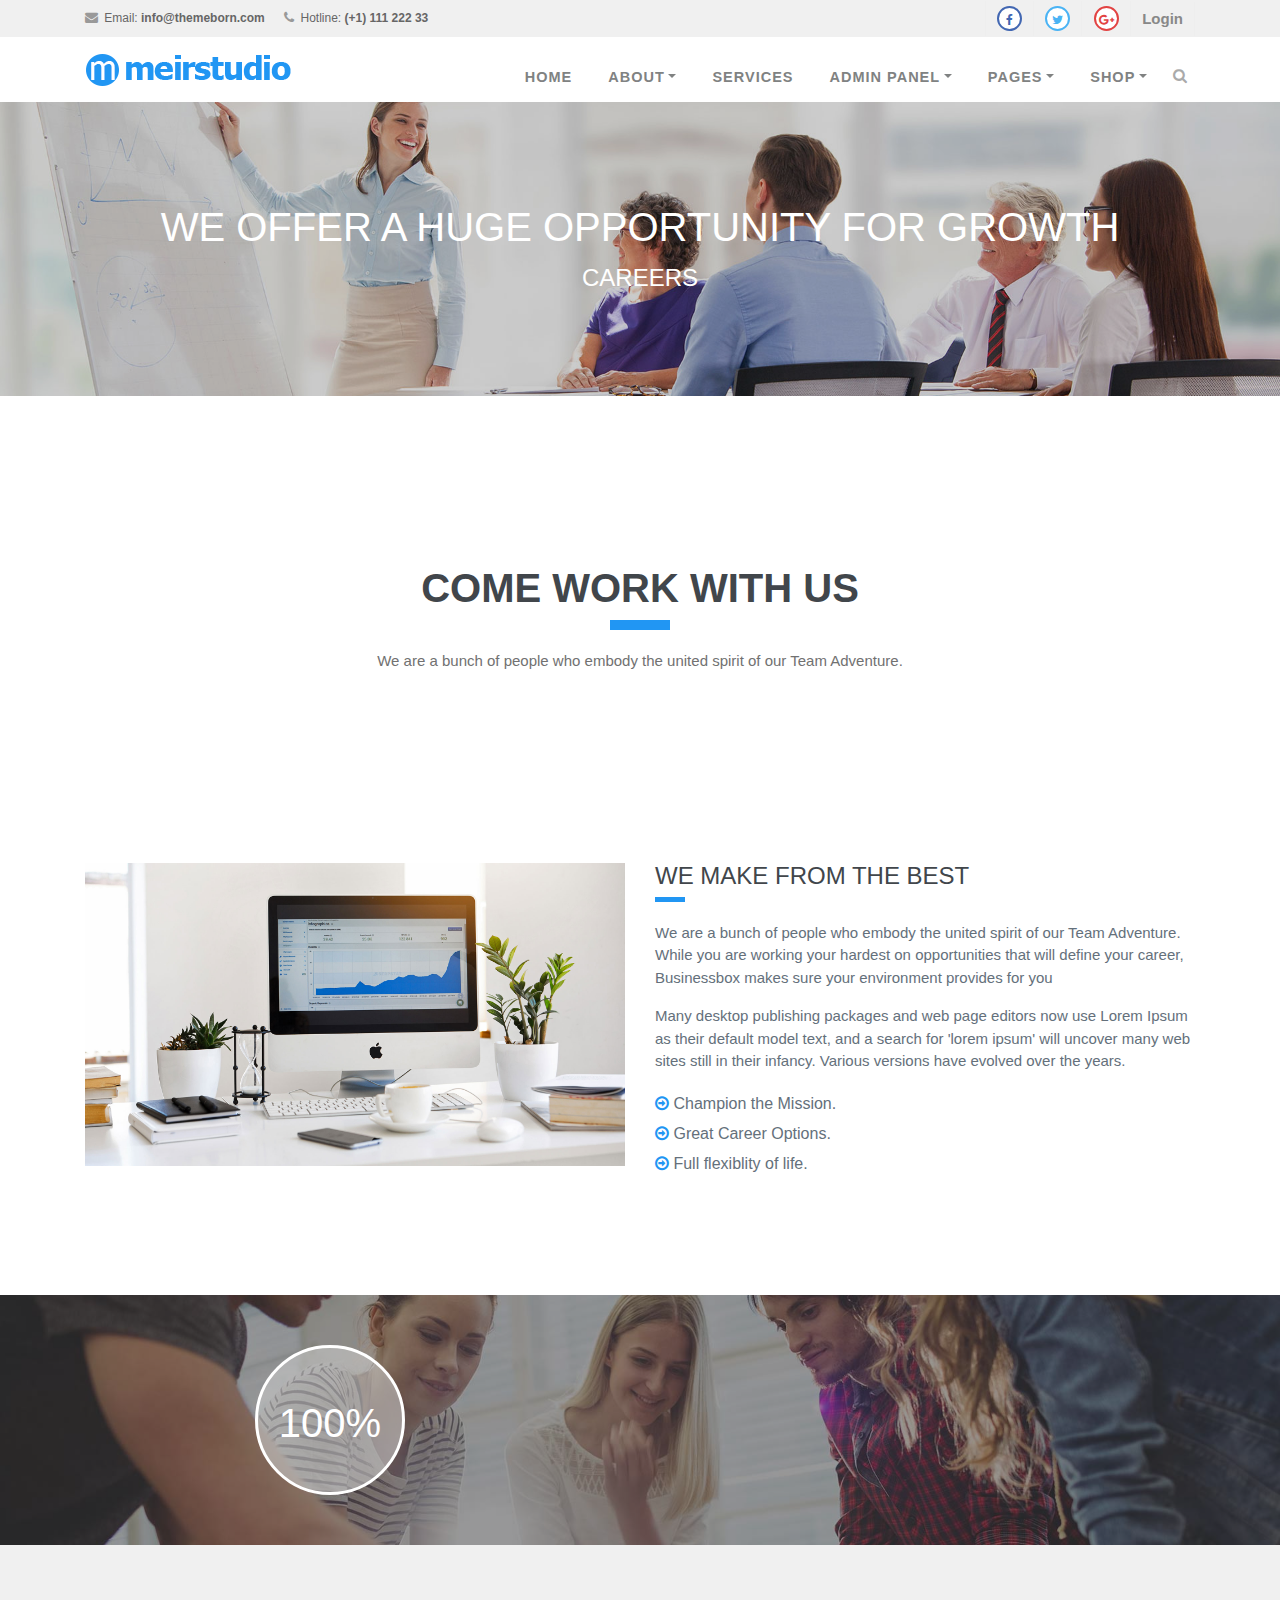
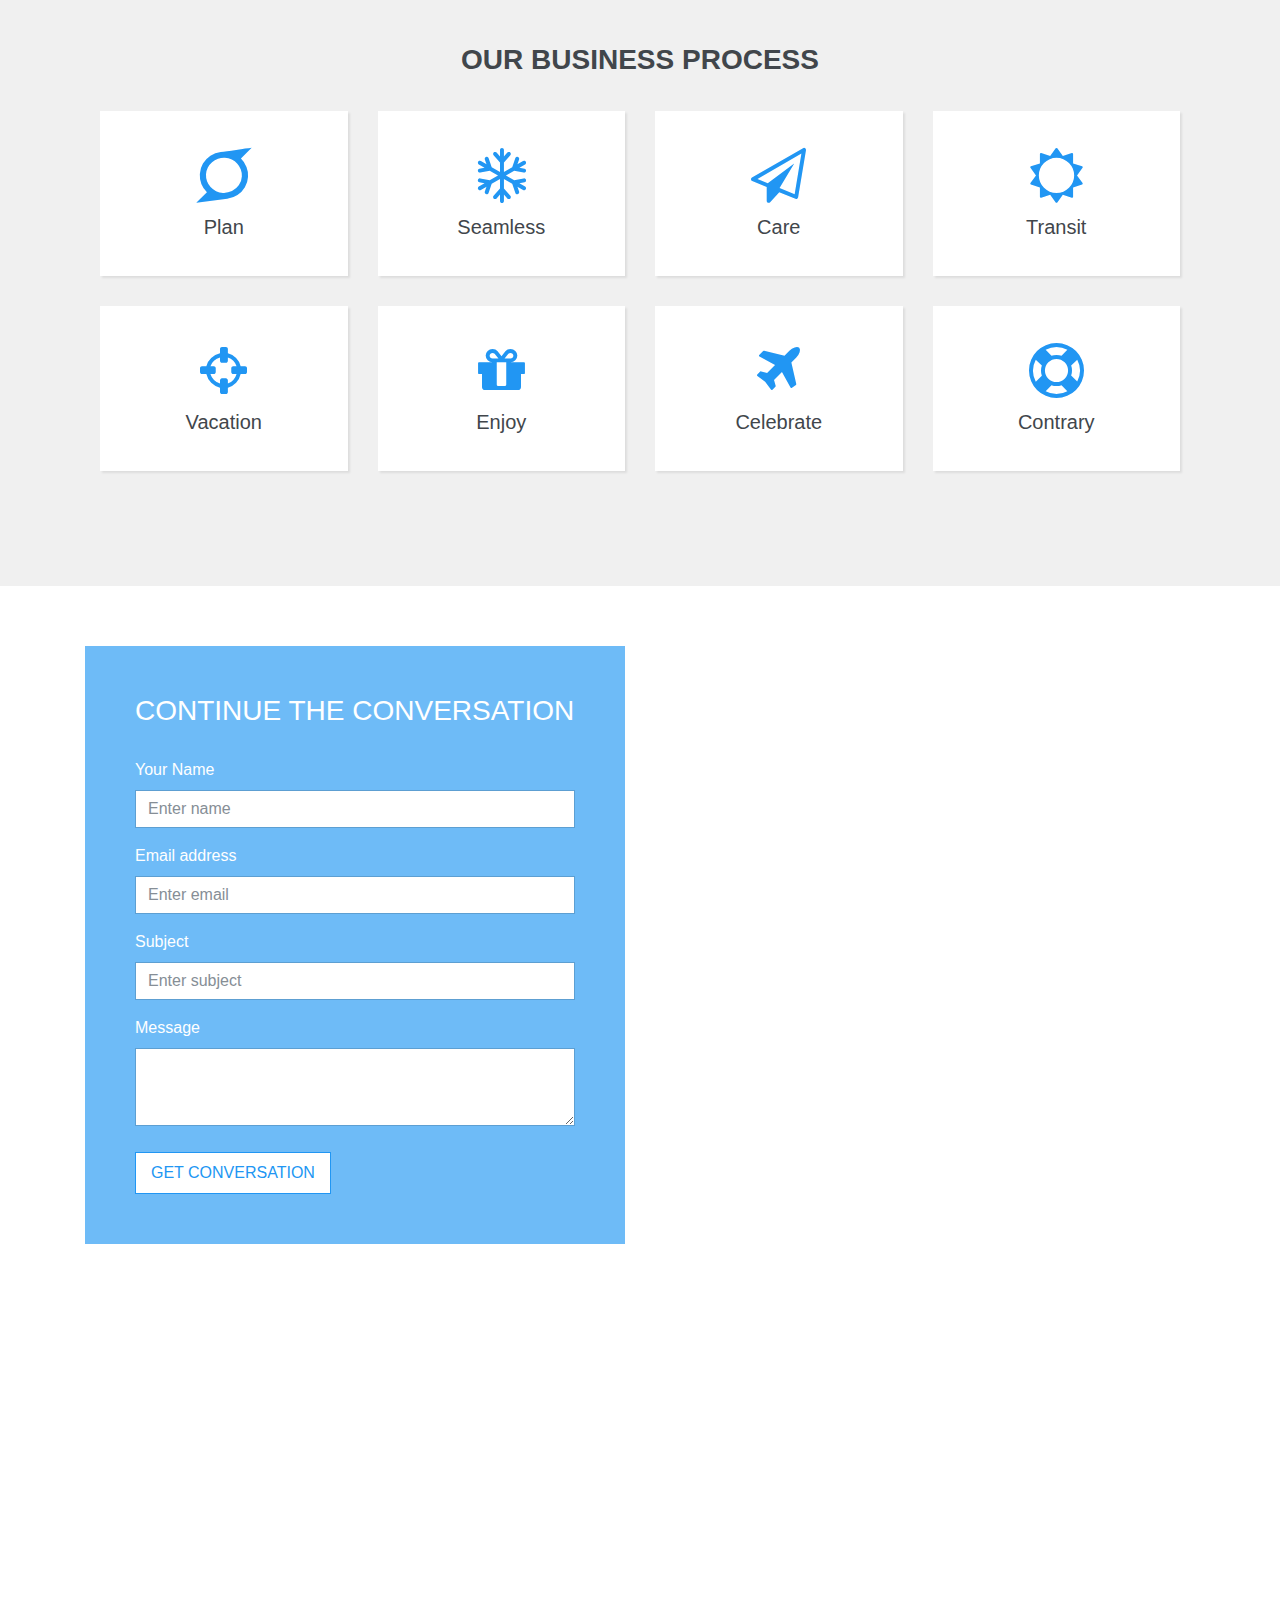
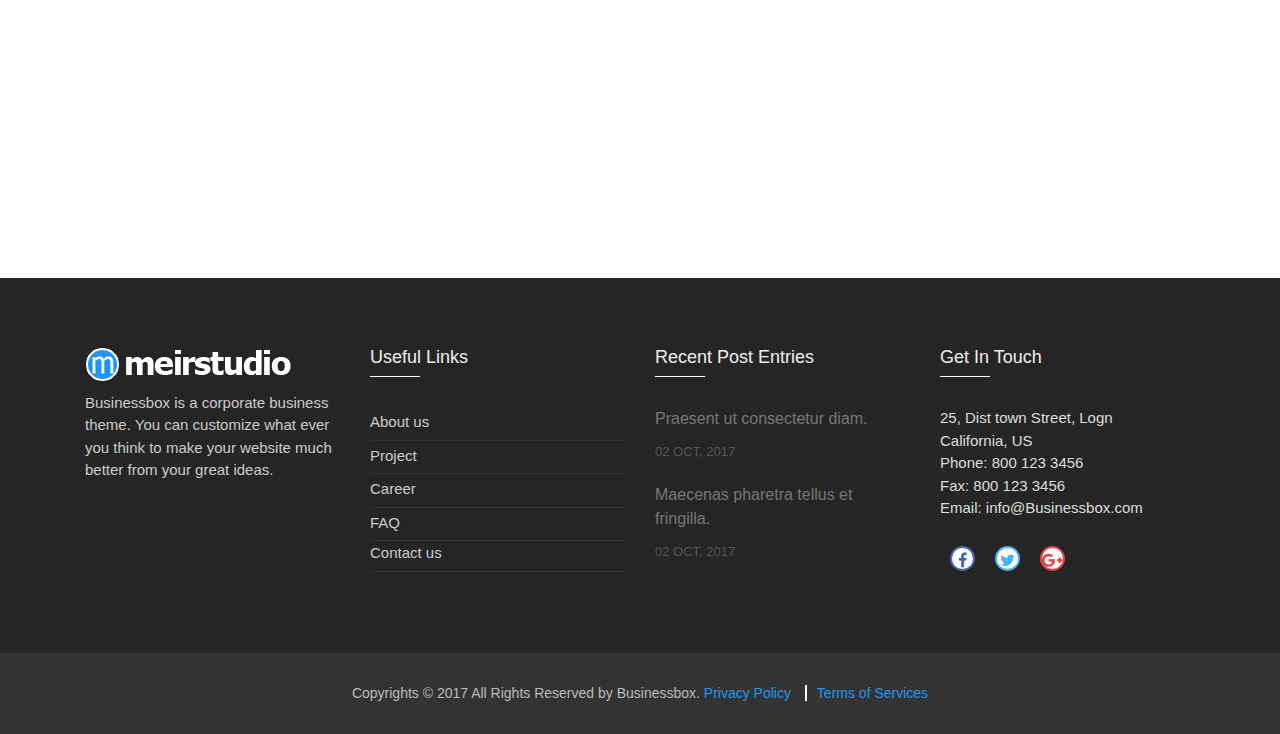
<file: careers.html>
<!--
author: Boostraptheme
author URL: https://boostraptheme.com
License: Creative Commons Attribution 4.0 Unported
License URL: https://creativecommons.org/licenses/by/4.0/
-->


<!DOCTYPE html>
<html lang="en">

  <head>

    <meta charset="utf-8">
    <meta name="viewport" content="width=device-width, initial-scale=1, shrink-to-fit=no">
    <meta name="description" content="">
    <meta name="author" content="">

    <title>Business Bootstrap Responsive Template</title>
    <link rel="shortcut icon" href="img/favicon.ico">

    <!-- Global Stylesheets -->
    <link href="https://fonts.googleapis.com/css?family=Roboto+Condensed:300,300i,400,400i,700,700i" rel="stylesheet">
    <link href="css/bootstrap/bootstrap.min.css" rel="stylesheet">
    <link rel="stylesheet" href="font-awesome-4.7.0/css/font-awesome.min.css">
    <link rel="stylesheet" href="css/animate/animate.min.css">
    <link rel="stylesheet" href="css/owl-carousel/owl.carousel.min.css">
    <link rel="stylesheet" href="css/owl-carousel/owl.theme.default.min.css">
    <link rel="stylesheet" href="css/style.css">
    
    <!-- Core Stylesheets -->
    <link rel="stylesheet" href="css/careers.css"> 
    
  </head>

  <body id="page-top">

<!--====================================================
                         HEADER
======================================================--> 

    <header>

      <!-- Top Navbar  -->
      <div class="top-menubar">
        <div class="topmenu">
          <div class="container">
            <div class="row">
              <div class="col-md-7">
                <ul class="list-inline top-contacts">
                  <li>
                    <i class="fa fa-envelope"></i> Email: <a href="mailto:info@themeborn.com"><b>info@themeborn.com</b></a>
                  </li>
                  <li>
                    <i class="fa fa-phone"></i> Hotline: <b>(+1) 111 222 33</b>
                  </li>
                </ul>
              </div> 
              <div class="col-md-5">
                <ul class="list-inline top-data">
                  <li><a href="#" target="_empty"><i class="fa top-social fa-facebook"></i></a></li>
                  <li><a href="#" target="_empty"><i class="fa top-social fa-twitter"></i></a></li>
                  <li><a href="#" target="_empty"><i class="fa top-social fa-google-plus"></i></a></li> 
                  <li><a href="#" class="log-top" data-toggle="modal" data-target="#login-modal">Login</a></li>  
                </ul>
              </div>
            </div>
          </div>
        </div> 
      </div> 
      
      <!-- Navbar -->
      <nav class="navbar navbar-expand-lg navbar-light" id="mainNav" data-toggle="affix">
        <div class="container">
          <a class="navbar-brand smooth-scroll" href="index.html">
            <img src="img/logo-s.png" alt="logo">
          </a> 
          <button class="navbar-toggler navbar-toggler-right" type="button" data-toggle="collapse" data-target="#navbarResponsive" aria-controls="navbarResponsive" aria-expanded="false" aria-label="Toggle navigation"> 
                <span class="navbar-toggler-icon"></span>
          </button>  
          <div class="collapse navbar-collapse" id="navbarResponsive">
            <ul class="navbar-nav ml-auto">
                <li class="nav-item" ><a class="nav-link smooth-scroll" href="index.html">Home</a></li>
                <li class="nav-item dropdown" >
                  <a class="nav-link dropdown-toggle smooth-scroll" href="#" id="navbarDropdownMenuLink" data-toggle="dropdown" aria-haspopup="true" aria-expanded="false">About</a> 
                  <div class="dropdown-menu dropdown-cust" aria-labelledby="navbarDropdownMenuLink">
                    <a class="dropdown-item" href="about.html">About Us</a>
                    <a class="dropdown-item active" href="careers.html">Career Oprtunity</a>
                    <a class="dropdown-item" href="team.html">Meet Our Team</a>
                    <a class="dropdown-item" href="faq.html">FAQ</a>
                    <a class="dropdown-item" href="testimonials.html">Testimonials</a>
                  </div>
                </li>
                <li class="nav-item" ><a class="nav-link smooth-scroll" href="services.html">Services</a></li> 
                <li class="nav-item dropdown" >
                  <a class="nav-link dropdown-toggle smooth-scroll" href="#" id="navbarDropdownMenuLink" data-toggle="dropdown" aria-haspopup="true" aria-expanded="false">Admin Panel</a> 
                  <div class="dropdown-menu dropdown-cust" aria-labelledby="navbarDropdownMenuLink"> 
                    <a class="dropdown-item"  target="_empty" href="admin/index.html">Dashboard</a> 
                    <a class="dropdown-item"  target="_empty" href="admin/chart.html">Charts</a> 
                    <a class="dropdown-item"  target="_empty" href="admin/email.html">Email</a> 
                    <a class="dropdown-item"  target="_empty" href="admin/faq.html">FAQ</a> 
                    <a class="dropdown-item"  target="_empty" href="admin/profile.html">Profile</a> 
                    <a class="dropdown-item"  target="_empty" href="admin/tables.html">Tables</a> 
                    <a class="dropdown-item"  target="_empty" href="admin/invoice.html">Invoice</a> 
                  </div>
                </li>
                <li class="nav-item dropdown" >
                  <a class="nav-link dropdown-toggle smooth-scroll" href="#" id="navbarDropdownMenuLink" data-toggle="dropdown" aria-haspopup="true" aria-expanded="false">Pages</a> 
                  <div class="dropdown-menu dropdown-cust" aria-labelledby="navbarDropdownMenuLink">
                    <a class="dropdown-item" href="news-list.html">News list layouts</a>
                    <a class="dropdown-item" href="news-grid.html">News grid layouts</a>
                    <a class="dropdown-item" href="news-details.html">News Details</a> 
                    <a class="dropdown-item" href="project.html">Project</a>
                    <a class="dropdown-item" href="contact.html">Contact Us</a>
                    <a class="dropdown-item" href="comming-soon.html">Comming Soon</a>
                    <a class="dropdown-item" href="pricing.html">Pricing Tables</a>
                    <a class="dropdown-item" href="admin/404.html">404</a>
                  </div>
                </li>
                <li class="nav-item dropdown" >
                  <a class="nav-link dropdown-toggle smooth-scroll" href="#" id="navbarDropdownMenuLink" data-toggle="dropdown" aria-haspopup="true" aria-expanded="false">Shop</a> 
                  <div class="dropdown-menu dropdown-cust mega-menu" aria-labelledby="navbarDropdownMenuLink">
                    <div class="row">
                      <div class="col-md-5">
                        <a class="dropdown-item" href="shop.html">Shop Detail</a>
                        <a class="dropdown-item" href="single-product.html">Single Product</a>
                        <a class="dropdown-item" href="cart.html">Cart</a>
                        <a class="dropdown-item" href="checkout.html">Checkout</a>
                        <a class="dropdown-item" href="myaccount.html">Myaccount</a>
                      </div>
                      <div class="col-md-7 mega-menu-img m-auto text-center pl-0">
                        <a href="#"><img src="img/offer_icon.png" alt="" class="img-fluid"></a>
                      </div>
                    </div>
                  </div>
                </li>
                <li>
                  <i class="search fa fa-search search-btn"></i>
                  <div class="search-open">
                    <div class="input-group animated fadeInUp">
                      <input type="text" class="form-control" placeholder="Search" aria-describedby="basic-addon2">
                      <span class="input-group-addon" id="basic-addon2">Go</span>
                    </div>
                  </div>
                </li> 
                <li>
                  <div class="top-menubar-nav">
                    <div class="topmenu ">
                      <div class="container">
                        <div class="row">
                          <div class="col-md-9">
                            <ul class="list-inline top-contacts">
                              <li>
                                <i class="fa fa-envelope"></i> Email: <a href="mailto:info@htmlstream.com">info@htmlstream.com</a>
                              </li>
                              <li>
                                <i class="fa fa-phone"></i> Hotline: (1) 396 4587 99
                              </li>
                            </ul>
                          </div> 
                          <div class="col-md-3">
                            <ul class="list-inline top-data">
                              <li><a href="#" target="_empty"><i class="fa top-social fa-facebook"></i></a></li>
                              <li><a href="#" target="_empty"><i class="fa top-social fa-twitter"></i></a></li>
                              <li><a href="#" target="_empty"><i class="fa top-social fa-google-plus"></i></a></li> 
                              <li><a href="#" class="log-top" data-toggle="modal" data-target="#login-modal">Login</a></li>  
                            </ul>
                          </div>
                        </div>
                      </div>
                    </div> 
                  </div>
                </li>
            </ul>  
          </div>
        </div>
      </nav>
    </header> 

<!--====================================================
                    LOGIN OR REGISTER
======================================================-->
    <section id="login">
      <div class="modal fade" id="login-modal" tabindex="-1" role="dialog" aria-labelledby="myModalLabel" aria-hidden="true" style="display: none;">
          <div class="modal-dialog">
              <div class="modal-content">
                  <div class="modal-header" align="center">
                      <button type="button" class="close" data-dismiss="modal" aria-label="Close">
                          <span class="fa fa-times" aria-hidden="true"></span>
                      </button>
                  </div>
                  <div id="div-forms">
                      <form id="login-form">
                          <h3 class="text-center">Login</h3>
                          <div class="modal-body">
                              <label for="username">Username</label> 
                              <input id="login_username" class="form-control" type="text" placeholder="Enter username " required>
                              <label for="username">Password</label> 
                              <input id="login_password" class="form-control" type="password" placeholder="Enter password" required>
                              <div class="checkbox">
                                  <label>
                                      <input type="checkbox"> Remember me
                                  </label>
                              </div>
                          </div>
                          <div class="modal-footer text-center">
                              <div>
                                  <button type="submit" class="btn btn-general btn-white">Login</button>
                              </div>
                              <div>
                                  <button id="login_register_btn" type="button" class="btn btn-link">Register</button>
                              </div>
                          </div>
                      </form>
                      <form id="register-form" style="display:none;">
                          <h3 class="text-center">Register</h3>
                          <div class="modal-body"> 
                              <label for="username">Username</label> 
                              <input id="register_username" class="form-control" type="text" placeholder="Enter username" required>
                              <label for="register_email">E-mailId</label> 
                              <input id="register_email" class="form-control" type="text" placeholder="Enter eMail" required>
                              <label for="register_password">Password</label> 
                              <input id="register_password" class="form-control" type="password" placeholder="Password" required>
                          </div>
                          <div class="modal-footer">
                              <div>
                                  <button type="submit" class="btn btn-general btn-white">Register</button>
                              </div>
                              <div>
                                  <button id="register_login_btn" type="button" class="btn btn-link">Log In</button>
                              </div>
                          </div>
                      </form>
                  </div>
              </div>
          </div>
      </div>
    </section>      
 
<!--====================================================
                       HOME-P
======================================================-->
    <div id="home-p" class="home-p pages-head2 text-center">
      <div class="container">
        <h1 class="wow fadeInUp" data-wow-delay="0.1s">We offer a huge opportunity for growth</h1>
        <p>Careers</p>
      </div><!--/end container-->
    </div> 

<!--====================================================
                        CAREER-P1
======================================================-->

    <section id="about" class="career-p1 about">
      <div class="container">
        <div class="row title-bar">
          <div class="col-md-12">
            <h1 class="wow fadeInUp">Come work with us</h1>
            <div class="heading-border"></div>
            <p class="wow fadeInUp" data-wow-delay="0.4s">We are a bunch of people who embody the united spirit of our Team Adventure.</p>
          </div>
        </div>
      </div>
      <div class="container">
        <div class="row"> 
          <div class="col-md-6" >
            <div class="career-p1-himg" >
              <img src="img/image-4.jpg" class="img-fluid wow fadeInUp" data-wow-delay="0.1s" alt="">
            </div>
          </div>
          <div class="col-md-6">
            <div class="career-p1-desc">
              <h4>We Make from the Best</h4>
              <div class="heading-border-light"></div>
              <p>We are a bunch of people who embody the united spirit of our Team Adventure. While you are working your hardest on opportunities that will define your career, Businessbox makes sure your environment provides for you</p> 
              <p>Many desktop publishing packages and web page editors now use Lorem Ipsum as their default model text, and a search for 'lorem ipsum' will uncover many web sites still in their infancy. Various versions have evolved over the years.</p>
              <ul>
                <li><i class="fa fa-arrow-circle-o-right"></i> Champion the Mission.</li>
                <li><i class="fa fa-arrow-circle-o-right"></i> Great Career Options.</li>
                <li><i class="fa fa-arrow-circle-o-right"></i> Full flexiblity of life.</li> 
              </ul>
            </div>
          </div>  
        </div>
      </div> 
    </section>  

<!--====================================================
                        CAREER-P2
======================================================-->
    <div class="overlay-career-p2"></div>
    <section id="thought" class="bg-parallax career-p2-bg">
      <div class="container">
        <div id="row" class="row title-bar-career-p2">
          <div class="col-md-4 ">
            <h1 >100%</h1>
          </div>  
          <div class="col-md-8 ">
            <p class="wow fadeInUp " data-wow-delay="0.4s">Businessbox will deliver value to all the stakeholders and will attain excellence and leadership through such delivery of value. We will strive to support the stakeholders in all activities related to us.</p>
          </div> 
        </div>
      </div>         
    </section> 

<!--====================================================
                       CAREER-P3
======================================================--> 
    <div class="overlay-career-p3"></div>
     <section id="career-p3">
       <div class="container-fluide">
         <div class="row career-p3-title">
          <div class="col-md-12">
           <h3 class="text-center">Our Business Process</h3>
          </div> 
         </div>
         <div class="row">
           <div class="col-md-3 col-sm-6">
             <div class="career-p3-cont text-center">
               <i class="fa fa-superpowers"></i>
               <h5>Plan</h5>
             </div>
           </div>
           <div class="col-md-3 col-sm-6">
             <div class="career-p3-cont text-center">
               <i class="fa fa-snowflake-o"></i>
               <h5>Seamless</h5>
             </div>
           </div>
           <div class="col-md-3 col-sm-6">
             <div class="career-p3-cont text-center">
               <i class="fa fa-send-o"></i>
               <h5>Care</h5>
             </div>
           </div>
           <div class="col-md-3 col-sm-6">
             <div class="career-p3-cont text-center">
               <i class="fa fa-sun-o"></i>
               <h5>Transit</h5>
             </div>
           </div>
           <div class="col-md-3 col-sm-6">
             <div class="career-p3-cont text-center">
               <i class="fa fa-crosshairs"></i>
               <h5>Vacation</h5>
             </div>
           </div>
           <div class="col-md-3 col-sm-6">
             <div class="career-p3-cont text-center">
               <i class="fa fa-gift"></i>
               <h5>Enjoy</h5>
             </div>
           </div>
           <div class="col-md-3 col-sm-6">
             <div class="career-p3-cont text-center">
               <i class="fa fa-plane"></i>
               <h5>Celebrate</h5>
             </div>
           </div>
           <div class="col-md-3 col-sm-6">
             <div class="career-p3-cont text-center">
               <i class="fa fa-life-buoy"></i>
               <h5>Contrary</h5>
             </div>
           </div>
         </div>
       </div>
     </section> 

<!--====================================================
                    CONTACT HOME
======================================================-->
    <div class="overlay-contact-h"></div>
    <section id="contact-h" class="bg-parallax contact-h-bg">
      <div class="container">
        <div class="row">
          <div class="col-md-6">
            <div class="contact-h-cont">
              <h3 class="cl-white">Continue The Conversation</h3><br>
              <form>
                <div class="form-group cl-white">
                  <label for="name">Your Name</label>
                  <input type="text" class="form-control" id="name" aria-describedby="nameHelp" placeholder="Enter name"> 
                </div>  
                <div class="form-group cl-white">
                  <label for="exampleInputEmail1">Email address</label>
                  <input type="email" class="form-control" id="exampleInputEmail1" aria-describedby="emailHelp" placeholder="Enter email"> 
                </div>  
                <div class="form-group cl-white">
                  <label for="subject">Subject</label>
                  <input type="text" class="form-control" id="subject" aria-describedby="subjectHelp" placeholder="Enter subject"> 
                </div>  
                <div class="form-group cl-white">
                  <label for="message">Message</label>
                  <textarea class="form-control" id="message" rows="3"></textarea>
                </div>  
                <button class="btn btn-general btn-white" role="button"><i fa fa-right-arrow></i>GET CONVERSATION</button>
              </form>
            </div>
          </div>
        </div>
      </div>         
    </section> 

<!--====================================================
                       NEWS
======================================================-->
    <section id="comp-offer">
      <div class="container-fluid">
        <div class="row">
          <div class="col-md-3 col-sm-6  desc-comp-offer wow fadeInUp" data-wow-delay="0.2s">
            <h2>Latest News</h2>
            <div class="heading-border-light"></div> 
            <button class="btn btn-general btn-green" role="button">See More</button>
          </div>
          <div class="col-md-3 col-sm-6 desc-comp-offer wow fadeInUp" data-wow-delay="0.4s">
            <div class="desc-comp-offer-cont">
              <div class="thumbnail-blogs">
                  <div class="caption">
                    <i class="fa fa-chain"></i>
                  </div>
                  <img src="img/news/news-1.jpg" class="img-fluid" alt="...">
              </div>
              <h3>Pricing Strategies for Product</h3>
              <p class="desc">Contrary to popular belief, Lorem Ipsum is not simply random text. It has roots in a piece of classical Latin literature from Business box. </p>
              <a href="#"><i class="fa fa-arrow-circle-o-right"></i> Learn More</a>
            </div>
          </div>
          <div class="col-md-3 col-sm-6 desc-comp-offer wow fadeInUp" data-wow-delay="0.6s">
            <div class="desc-comp-offer-cont">
              <div class="thumbnail-blogs">
                  <div class="caption">
                    <i class="fa fa-chain"></i>
                  </div>
                  <img src="img/news/news-9.jpg" class="img-fluid" alt="...">
              </div>
              <h3>Design Exhibitions of 2017</h3>
              <p class="desc">Contrary to popular belief, Lorem Ipsum is not simply random text. It has roots in a piece of classical Latin literature from Business box. </p>
              <a href="#"><i class="fa fa-arrow-circle-o-right"></i> Learn More</a>
            </div>
          </div>
          <div class="col-md-3 col-sm-6 desc-comp-offer wow fadeInUp" data-wow-delay="0.8s">
            <div class="desc-comp-offer-cont">
              <div class="thumbnail-blogs">
                  <div class="caption">
                    <i class="fa fa-chain"></i>
                  </div>
                  <img src="img/news/news-12.jpeg" class="img-fluid" alt="...">
              </div>
              <h3>Exciting New Technologies</h3>
              <p class="desc">Contrary to popular belief, Lorem Ipsum is not simply random text. It has roots in a piece of classical Latin literature from Business box. </p>
              <a href="#"><i class="fa fa-arrow-circle-o-right"></i> Learn More</a>
            </div>
          </div>
        </div>
      </div>
    </section>

<!--====================================================
                      FOOTER
======================================================--> 
    <footer> 
        <div id="footer-s1" class="footer-s1">
          <div class="footer">
            <div class="container">
              <div class="row">
                <!-- About Us -->
                <div class="col-md-3 col-sm-6 ">
                  <div><img src="img/logo-w.png" alt="" class="img-fluid"></div>
                  <ul class="list-unstyled comp-desc-f">
                     <li><p>Businessbox is a corporate business theme. You can customize what ever you think to make your website much better from your great ideas. </p></li> 
                  </ul><br> 
                </div>
                <!-- End About Us -->

                <!-- Recent News -->
                <div class="col-md-3 col-sm-6 ">
                  <div class="heading-footer"><h2>Useful Links</h2></div>
                  <ul class="list-unstyled link-list">
                    <li><a href="about.html">About us</a><i class="fa fa-angle-right"></i></li> 
                    <li><a href="project.html">Project</a><i class="fa fa-angle-right"></i></li> 
                    <li><a href="careers.html">Career</a><i class="fa fa-angle-right"></i></li> 
                    <li><a href="faq.html">FAQ</a><i class="fa fa-angle-right"></i></li> 
                    <li><a href="contact.html">Contact us</a><i class="fa fa-angle-right"></i></li> 
                  </ul>
                </div>
                <!-- End Recent list -->

                <!-- Recent Blog Entries -->
                <div class="col-md-3 col-sm-6 ">
                  <div class="heading-footer"><h2>Recent Post Entries</h2></div>
                  <ul class="list-unstyled thumb-list">
                    <li>
                      <div class="overflow-h">
                        <a href="#">Praesent ut consectetur diam.</a>
                        <small>02 OCT, 2017</small>
                      </div>
                    </li>
                    <li>
                      <div class="overflow-h">
                        <a href="#">Maecenas pharetra tellus et fringilla.</a>
                        <small>02 OCT, 2017</small>
                      </div>
                    </li>
                  </ul>
                </div>
                <!-- End Recent Blog Entries -->

                <!-- Latest Tweets -->
                <div class="col-md-3 col-sm-6">
                  <div class="heading-footer"><h2>Get In Touch</h2></div>
                  <address class="address-details-f">
                    25, Dist town Street, Logn <br>
                    California, US <br>
                    Phone: 800 123 3456 <br>
                    Fax: 800 123 3456 <br>
                    Email: <a href="mailto:info@Businessbox.com" class="">info@Businessbox.com</a>
                  </address>  
                  <ul class="list-inline social-icon-f top-data">
                    <li><a href="#" target="_empty"><i class="fa top-social fa-facebook"></i></a></li>
                    <li><a href="#" target="_empty"><i class="fa top-social fa-twitter"></i></a></li>
                    <li><a href="#" target="_empty"><i class="fa top-social fa-google-plus"></i></a></li> 
                  </ul>
                </div>
                <!-- End Latest Tweets -->
              </div>
            </div><!--/container -->
          </div> 
        </div>

        <div id="footer-bottom">
            <div class="container">
                <div class="row">
                    <div class="col-md-12">
                        <div id="footer-copyrights">
                            <p>Copyrights &copy; 2017 All Rights Reserved by Businessbox. <a href="#">Privacy Policy</a> <a href="#">Terms of Services</a></p>
                        </div>
                    </div> 
                </div>
            </div>
        </div>
        <a href="#home-p" id="back-to-top" class="btn btn-sm btn-green btn-back-to-top smooth-scrolls hidden-sm hidden-xs" title="home" role="button">
            <i class="fa fa-angle-up"></i>
        </a>
    </footer>

    <!--Global JavaScript -->
    <script src="js/jquery/jquery.min.js"></script>
    <script src="js/popper/popper.min.js"></script>
    <script src="js/bootstrap/bootstrap.min.js"></script>
    <script src="js/wow/wow.min.js"></script>
    <script src="js/owl-carousel/owl.carousel.min.js"></script>

    <!-- Plugin JavaScript -->
    <script src="js/jquery-easing/jquery.easing.min.js"></script> 
    <script src="js/custom.js"></script> 
  </body>

</html>
</file>
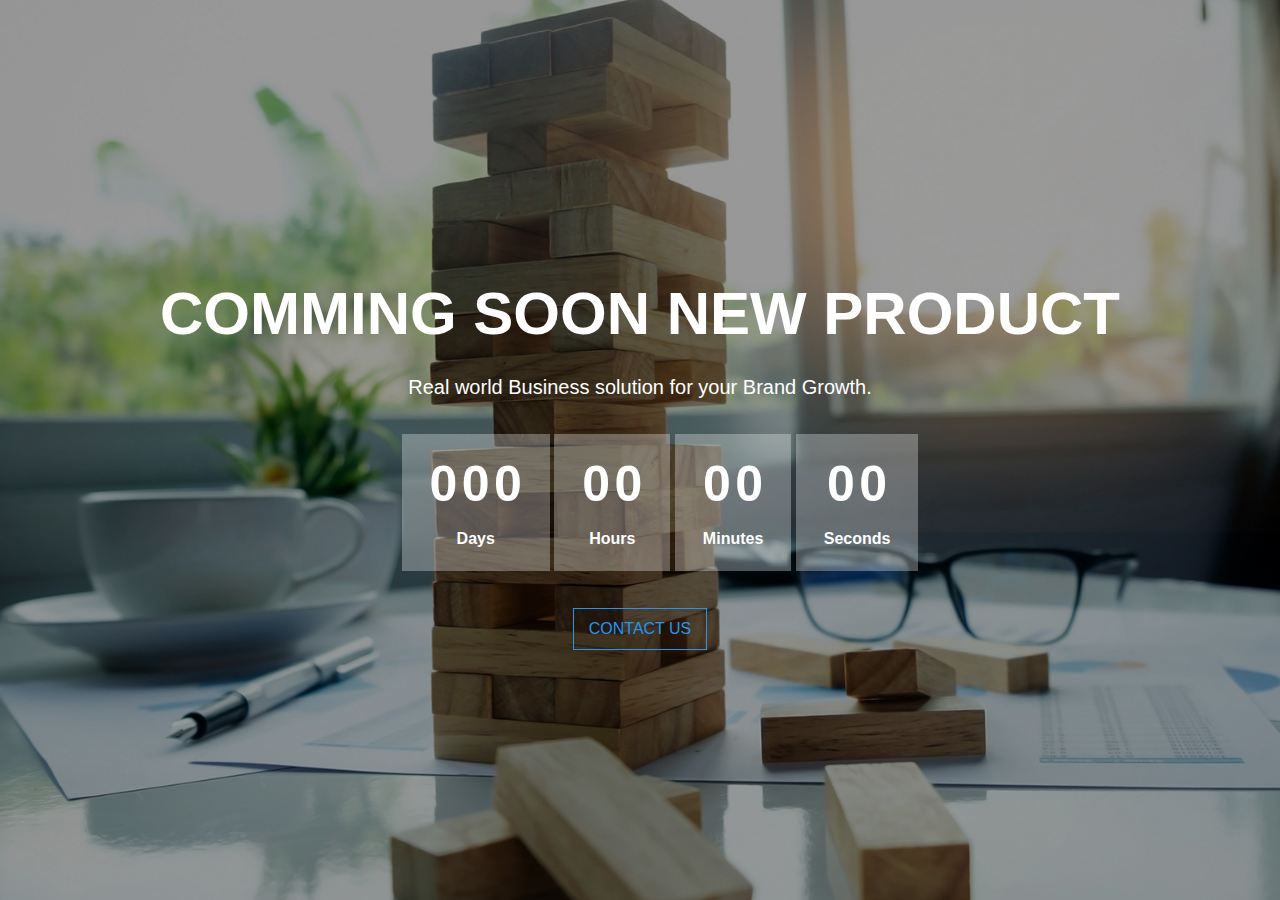
<file: comming-soon.html>
<!--
author: Boostraptheme
author URL: https://boostraptheme.com
License: Creative Commons Attribution 4.0 Unported
License URL: https://creativecommons.org/licenses/by/4.0/
-->

<!DOCTYPE html>
<html lang="en">

  <head>

    <meta charset="utf-8">
    <meta name="viewport" content="width=device-width, initial-scale=1, shrink-to-fit=no">
    <meta name="description" content="">
    <meta name="author" content="">

    <title>Responsive Business Bootstrap Template</title>
    <link rel="shortcut icon" href="img/favicon.ico">

    <!-- global stylesheets -->
    <link href="https://fonts.googleapis.com/css?family=Roboto+Condensed:300,300i,400,400i,700,700i" rel="stylesheet">
    <link href="css/bootstrap/bootstrap.min.css" rel="stylesheet">
    <link rel="stylesheet" href="font-awesome-4.7.0/css/font-awesome.min.css">
    <link rel="stylesheet" href="css/animate/animate.min.css">
    
    <!-- Core stylesheets -->
    <link rel="stylesheet" href="css/com-soon.css">
  </head>

  <body>

    <section class="hero-area bg-1">
        <div class="overlay"></div>
        <div class="container">
            <div class="row">
                <div class="col-md-12">
                    <div class="block text-center">
                        <h1 class="wow fadeInDown" data-wow-delay="0.3s" data-wow-duration=".2s">Comming soon new product</h1>
                        <p class="wow fadeInDown" data-wow-delay="0.5s" data-wow-duration=".5s">Real world Business solution for your Brand Growth.</p>
                    </div>
                </div>
                <div class="col-md-12 wow zoomIn">
                    <div class="block">
                        <div class="counter text-center">
                            <ul id="countdown_dashboard">
                                <li>
                                    <div class="dash days_dash">
                                        <div class="digit">0</div>
                                        <div class="digit">0</div>
                                        <div class="digit">0</div>
                                        <span class="dash_title">Days</span>
                                    </div>
                                </li>
                                <li>
                                    <div class="dash hours_dash">
                                        <div class="digit">0</div>
                                        <div class="digit">0</div>
                                        <span class="dash_title">Hours</span>
                                    </div>
                                </li>
                                <li>
                                    <div class="dash minutes_dash">
                                        <div class="digit">0</div>
                                        <div class="digit">0</div>
                                        <span class="dash_title">Minutes</span>
                                    </div>
                                </li>
                                <li>
                                    <div class="dash seconds_dash">
                                        <div class="digit">0</div>
                                        <div class="digit">0</div>
                                        <span class="dash_title">Seconds</span>
                                    </div>
                                </li>
                            </ul>
                        </div>
                    </div>
                    <div class="wow fadeInDown text-center" data-wow-delay="0.7s" data-wow-duration=".7s">
                      <a class="btn btn-general btn-green" href="#about" role="button">Contact Us</a>
                    </div>
                </div>
            </div> 
        </div> 
    </section> 
 
    <!-- Global JavaScript -->
    <script src="js/jquery/jquery.min.js"></script>
    <script src="js/popper/popper.min.js"></script>
    <script src="js/bootstrap/bootstrap.min.js"></script>
    <script src="js/wow/wow.min.js"></script>
    <script src="js/owl-carousel/owl.carousel.min.js"></script>
    
    <!-- Plugin JavaScript -->
    <script src="js/jquery.lwtCountdown-1.0.js"></script>
    
    <script> 
      $(document).ready(function(){

          $('#countdown_dashboard').countDown({
              targetDate: {
                  'day':      30,
                  'month':    12,
                  'year':     2018,
                  'hour':     23,
                  'min':      59,
                  'sec':      59,
              },
              omitWeeks: true
          });

          $(".about-slider").owlCarousel(
              {
              singleItem: true,
              pagination : true,
              autoPlay : 5000,
              }
          );
      });        
    </script>
  </body>

</html>
</file>
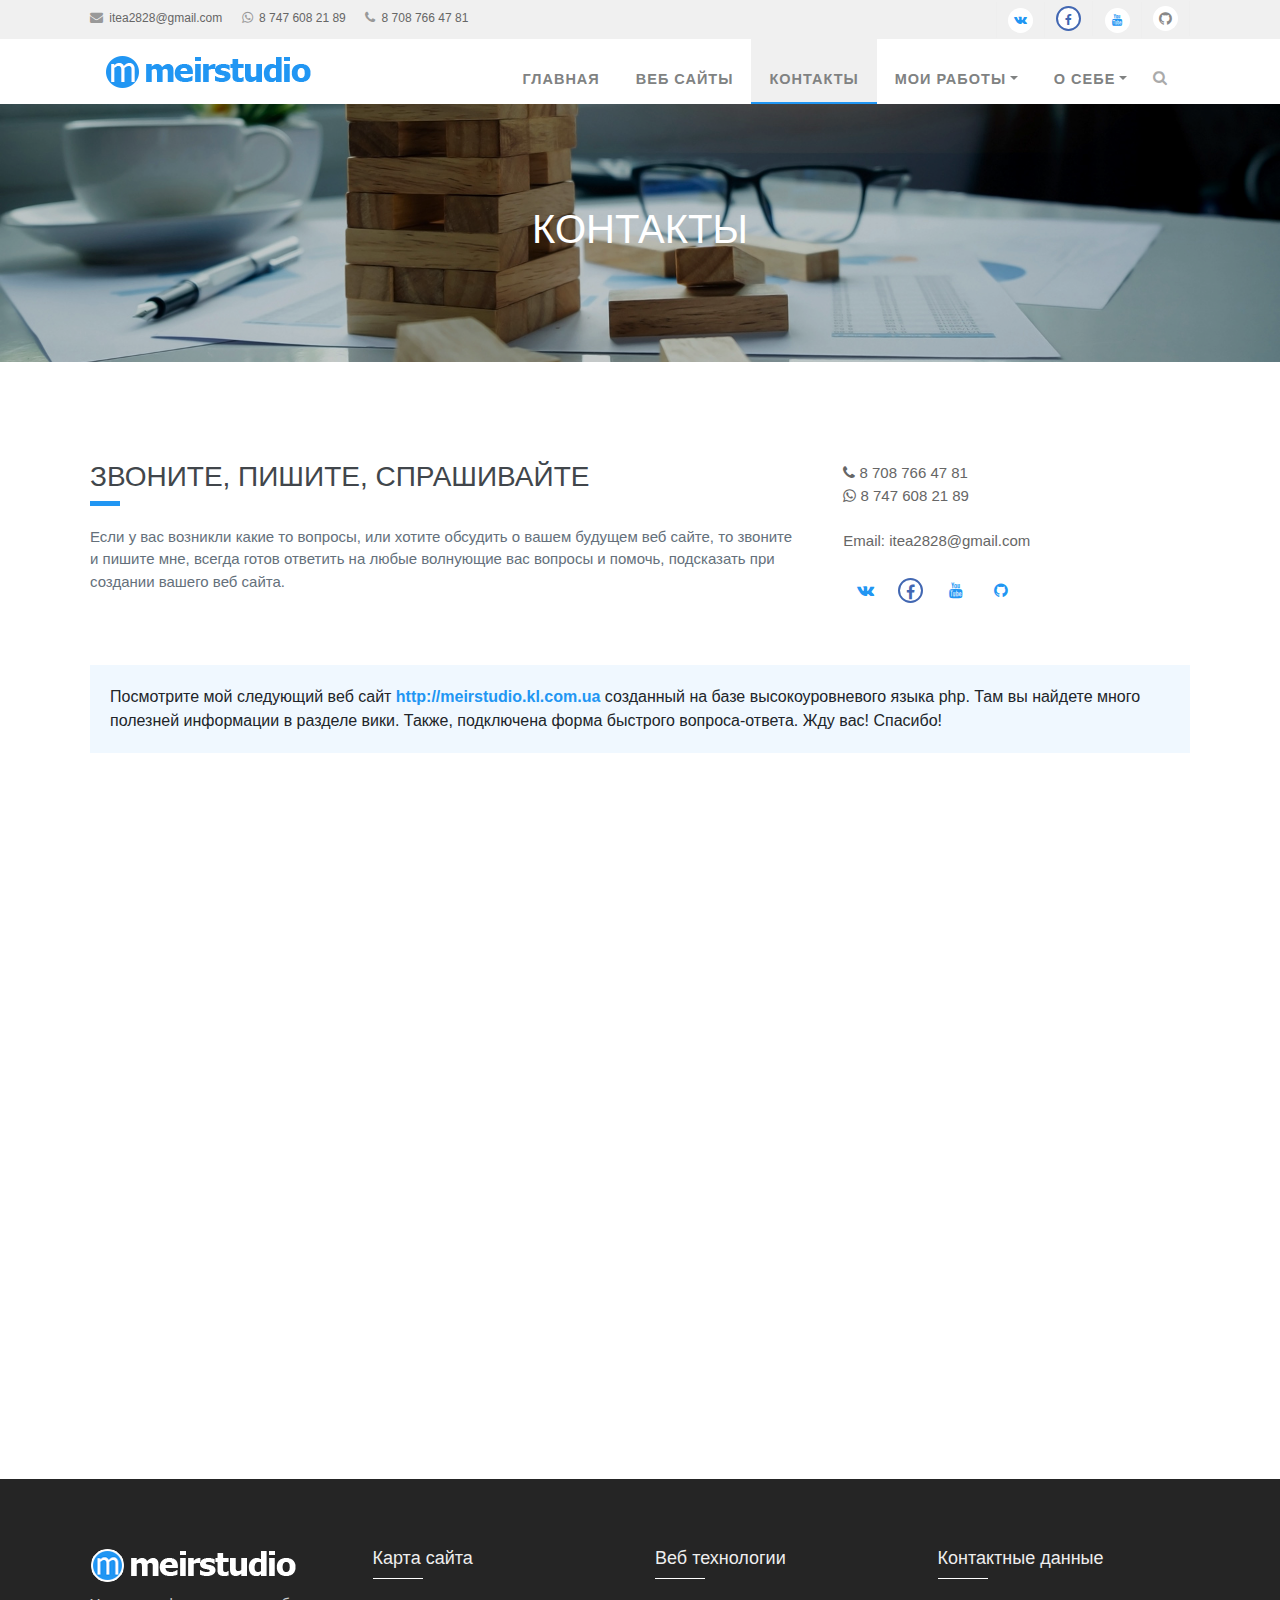
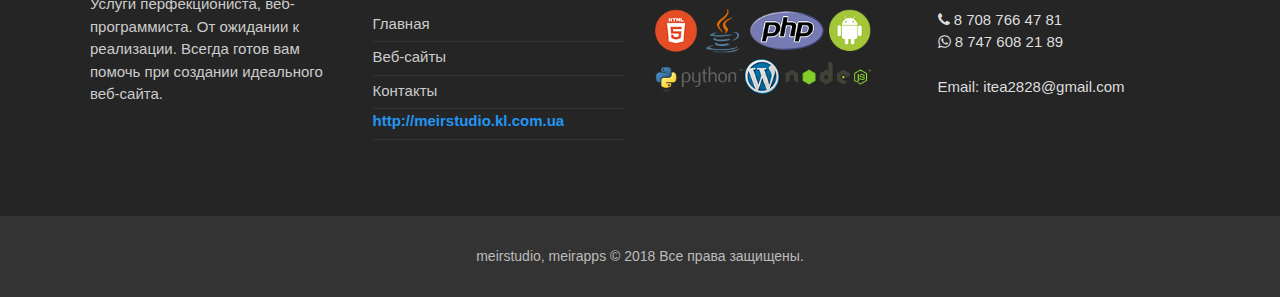
<file: contact.html>
<!DOCTYPE html>
<html lang="en">

  <head>

    <meta charset="utf-8">
    <meta name="viewport" content="width=device-width, initial-scale=1, shrink-to-fit=no">
    <meta name="keywords" content="создание сайта - создание приложении">
    <meta name="description" content="создание сайта - создание приложении">
    <meta name="author" content="">

    <title>Создание сайта - создание приложении</title>
    <link rel="shortcut icon" href="img/favicon.png">
    <link rel="stylesheet" href="https://use.fontawesome.com/releases/v5.2.0/css/all.css" integrity="sha384-hWVjflwFxL6sNzntih27bfxkr27PmbbK/iSvJ+a4+0owXq79v+lsFkW54bOGbiDQ" crossorigin="anonymous">

    <!-- Global Stylesheets -->
    <link href="https://fonts.googleapis.com/css?family=Roboto+Condensed:300,300i,400,400i,700,700i" rel="stylesheet">
    <link href="css/bootstrap/bootstrap.min.css" rel="stylesheet">
    <link rel="stylesheet" href="font-awesome-4.7.0/css/font-awesome.min.css">
    <link rel="stylesheet" href="css/animate/animate.min.css">
    <link rel="stylesheet" href="css/owl-carousel/owl.carousel.min.css">
    <link rel="stylesheet" href="css/owl-carousel/owl.theme.default.min.css">
    <link rel="stylesheet" href="css/style.css">
    
    <!-- Core Stylesheets -->
    <link rel="stylesheet" href="css/contact.css"> 
    
  </head>

  <body id="page-top">

<!--====================================================
                         HEADER
======================================================--> 

    <header>

      <!-- Top Navbar  -->
      <div class="top-menubar">
        <div class="topmenu">
          <div class="container">
            <div class="miwrapper" style="max-width: 1100px; width: 100%; display: block; margin: 0 auto;">
              <div class="row">
                <div class="col-md-7">
                  <ul class="list-inline top-contacts">
                    <li>
                      <i class="fa fa-envelope"></i> <a href="mailto:itea2828@gmail.com">itea2828@gmail.com</a>
                    </li>
                    <li>
                      <i class="fa fa-whatsapp"></i> 8 747 608 21 89 
                    </li>
                    <li>
                      <i class="fa fa-phone"></i> 8 708 766 47 81
                    </li>
                  </ul>
                </div> 
                <div class="col-md-5">
                  <ul class="list-inline top-data">
                    <li><a href="#" target="_empty"><i class="fa top-social fa-vk"></i></a></li>
                    <li><a href="#" target="_empty"><i class="fa top-social fa-facebook"></i></a></li>
                    <li><a href="#" target="_empty"><i class="fa top-social fa-youtube"></i></a></li> 
                    <li><a href="#" target="_empty" class="log-top"><i class="fa top-social fa-github"></i></a></li>  
                  </ul>
                </div>
              </div>
            </div>
          </div> 
        </div> 
      </div>
      
      <!-- Navbar -->
      <div class="miwrapper" style="max-width: 1100px; width: 100%; display: block; margin: 0 auto;">
        <nav class="navbar navbar-expand-lg navbar-light" id="mainNav" data-toggle="affix">
          <div class="container">
            <a class="navbar-brand smooth-scroll" href="index.html">
              <img src="img/logo-s.png" alt="logo">
            </a> 
            <button class="navbar-toggler navbar-toggler-right" type="button" data-toggle="collapse" data-target="#navbarResponsive" aria-controls="navbarResponsive" aria-expanded="false" aria-label="Toggle navigation"> 
                  <span class="navbar-toggler-icon"></span>
            </button>  
            <div class="collapse navbar-collapse" id="navbarResponsive">
              <ul class="navbar-nav ml-auto">
                  <li class="nav-item" ><a class="nav-link smooth-scroll" href="index.html">Главная</a></li>
                  <li class="nav-item" ><a class="nav-link smooth-scroll" href="services.html">Веб<span class="lefft">сайты</span></a></li>
                  <li class="nav-item active" style="border-bottom: 2px solid #2196f3; background: #f0f0f0;"><a class="nav-link smooth-scroll factive" href="contact.html">Контакты</a></li>
                  <li class="nav-item dropdown" >
                    <a class="nav-link dropdown-toggle smooth-scroll" href="#" id="navbarDropdownMenuLink" data-toggle="dropdown" aria-haspopup="true" aria-expanded="false">Мои<span class="lefft">работы</span></a>  
                    <div class="dropdown-menu dropdown-cust" aria-labelledby="navbarDropdownMenuLink"> 
                      <a class="dropdown-item"  target="_empty" href="#">Meirstudio</a> 
                      <a class="dropdown-item"  target="_empty" href="#">Master-remont</a> 
                      <a class="dropdown-item"  target="_empty" href="#">Uralplast</a> 
                      <a class="dropdown-item"  target="_empty" href="#">YTM</a> 
                      <a class="dropdown-item"  target="_empty" href="#">Ximprom</a> 
                      <a class="dropdown-item"  target="_empty" href="#">...</a> 
                    </div>
                  </li>
                  
                  <li class="nav-item dropdown" >
                    <a class="nav-link dropdown-toggle smooth-scroll" href="#" id="navbarDropdownMenuLink" data-toggle="dropdown" aria-haspopup="true" aria-expanded="false">О<span class="lefft">себе<span></a> 
                    <div class="dropdown-menu dropdown-cust mega-menu" aria-labelledby="navbarDropdownMenuLink">
                      <div class="row">
                        <div class="col-md-5">
                          <a class="dropdown-item" href="#">Мейрамбек</a>
                          <a class="dropdown-item" href="#">Ергалиев</a>
                          <a class="dropdown-item" href="#">28 лет</a>
                          <a class="dropdown-item" href="#">Веб-программист</a>
                          <a class="dropdown-item" href="#">PHP, Pyhon, ASP ..</a>
                        </div>
                        <div class="col-md-7 mega-menu-img m-auto text-center pl-0">
                          <a href="#"><img src="img/offer_icon.png" alt="" class="img-fluid"></a>
                        </div>
                      </div>
                    </div>
                  </li>
                  <li>
                    <i class="search fa fa-search search-btn"></i>
                    <div class="search-open">
                      <div class="input-group animated fadeInUp">
                        <input type="text" class="form-control" placeholder="поиск ..." aria-describedby="basic-addon2">
                        <span class="input-group-addon" id="basic-addon2">ГО</span>
                      </div>
                    </div>
                  </li> 
              </ul>  
            </div>
          </div>
        </nav>
      </div>
    </header> 

    
 
<!--====================================================
                       HOME-P
======================================================-->
    <div id="home-p" class="home-p pages-head4 text-center">
      <div class="container">
        <div class="miwrapper" style="max-width: 1100px; width: 100%; display: block; margin: 0 auto;">
          <h1 class="wow fadeInUp" data-wow-delay="0.1s">Контакты</h1>
        </div>
      </div><!--/end container-->
    </div> 

<!--====================================================
                        CONTACT-P1  
======================================================--> 
    <section id="contact-p1" class="contact-p1">
      <div class="container">
        <div class="miwrapper" style="max-width: 1100px; width: 100%; display: block; margin: 0 auto;">
          <div class="row">
            <div class="col-md-8">
              <div class="contact-p1-cont">
                <h3>Звоните, пишите, спрашивайте</h3>
                <div class="heading-border-light"></div> 
                <p>Если у вас возникли какие то вопросы, или хотите обсудить о вашем будущем веб сайте, то звоните и пишите мне, всегда готов ответить на любые волнующие вас вопросы и помочь, подсказать при создании вашего веб сайта.</p>
              </div>
            </div>
            <div class="col-md-4"> 
              <div class="contact-p1-cont2"> 
                <address class="address-details-f">
                          <i class="fa fa-phone"></i> 8 708 766 47 81  <br>
                          <i class="fa fa-whatsapp"></i> 8 747 608 21 89  <br>
                          <br>
                          Email: <a href="mailto:itea2828@gmail.com">itea2828@gmail.com</a>
                </address> 
                <ul class="list-inline social-icon-f top-data">
                  <li><a href="#" target="_empty"><i class="fa top-social fa-vk"></i></a></li>
                    <li><a href="#" target="_empty"><i class="fa top-social fa-facebook"></i></a></li>
                    <li><a href="#" target="_empty"><i class="fa top-social fa-youtube"></i></a></li> 
                    <li><a href="#" target="_empty" class="log-top"><i class="fa top-social fa-github"></i></a></li> 
                </ul>
              </div>
            </div>  
          </div>
        </div>
      </div>
    </section>

<!--====================================================
                        CONTACT-P2 
======================================================--> 
    <service class="contact-p2" id="contact-p2">
      <div class="container-fluid">
          <div class="miwrapper" style="max-width: 1100px; width: 100%; display: block; margin: 0 auto;">
            <div class="row">
              <div class="col-12">
                <blockquote style="padding:  20px; background-color:  aliceblue;">
                  Посмотрите мой следующий веб сайт <a href="http://meirstudio.kl.com.ua" title="Мой сайт на php" target="_blank" style="color: #2196f3;
    font-weight: 600;">http://meirstudio.kl.com.ua</a> созданный на базе высокоуровневого языка php. Там вы найдете много полезней информации в разделе вики. Также, подключена форма быстрого вопроса-ответа. Жду вас! Спасибо!
                </blockquote>
              </div>
            </div>
          </div>
      </div>
    </service>

<!--====================================================
                       MAP
======================================================--> 
    <section id="contact-add">
      <div id="map">
        <div class="map-responsive">
           <iframe src="https://www.google.com/maps/embed?pb=!1m18!1m12!1m3!1d8168.373717225315!2d51.36733808047446!3d51.20743813667342!2m3!1f0!2f0!3f0!3m2!1i1024!2i768!4f13.1!3m3!1m2!1s0x4171baff5784551d%3A0x21c7e9e151ce7dab!2z0JDQsdCw0Lkg0LXRgdC60LXRgNGC0LrRltGI0ZY!5e0!3m2!1sru!2skz!4v1533293526598" width="600" height="450" frameborder="0" style="border:0" allowfullscreen></iframe>
        </div>
      </div> 
    </section>

<!--====================================================
                      FOOTER
======================================================--> 
    <footer> 
        <div id="footer-s1" class="footer-s1">
          <div class="footer">
              <div class="container">
                <div class="miwrapper" style="max-width: 1100px; width: 100%; display: block; margin: 0 auto;">
                  <div class="row">
                    <!-- About Us -->
                    <div class="col-md-3 col-sm-6 ">
                      <div><img src="img/logo-w.png" alt="" class="img-fluid"></div>
                      <ul class="list-unstyled comp-desc-f">
                         <li><p>Услуги перфекциониста, веб-программиста. От ожидании к реализации. Всегда готов вам помочь при создании идеального веб-сайта. </p></li> 
                      </ul><br> 
                    </div>
                    <!-- End About Us -->

                    <!-- Recent News -->
                    <div class="col-md-3 col-sm-6 ">
                      <div class="heading-footer"><h2>Карта сайта</h2></div>
                      <ul class="list-unstyled link-list">
                        <li><a href="about.html">Главная</a><i class="fa fa-angle-right"></i></li> 
                        <li><a href="services.html">Веб-сайты</a><i class="fa fa-angle-right"></i></li> 
                        <li><a href="contact.html">Контакты</a><i class="fa fa-angle-right"></i></li> 
                        <li><a href="http://meirstudio.kl.com.ua" title="Мой сайт на php" target="_blank" style="color: #2196f3;
    font-weight: 600;">http://meirstudio.kl.com.ua</a><i class="fa fa-angle-right"></i></li> 
                      </ul>
                    </div>
                    <!-- End Recent list -->

                    <!-- Recent Blog Entries -->
                    <div class="col-md-3 col-sm-6 ">
                      <div class="heading-footer"><h2>Веб технологии</h2></div>
                      <div><img src="img/all.png" alt="" style="width: 216px;"></div>
                    </div>
                    <!-- End Recent Blog Entries -->

                    <!-- Latest Tweets -->
                    <div class="col-md-3 col-sm-6">
                      <div class="heading-footer"><h2>Контактные данные</h2></div>
                      <address class="address-details-f">
                        <i class="fa fa-phone"></i> 8 708 766 47 81  <br>
                        <i class="fa fa-whatsapp"></i> 8 747 608 21 89  <br>
                        <br>
                        Email: <a href="mailto:itea2828@gmail.com">itea2828@gmail.com
                      </address>  
                    </div>
                    <!-- End Latest Tweets -->
                  </div>
                </div>
              </div><!--/container -->
          </div> 
        </div>

        <div id="footer-bottom">
            <div class="container">
              
                <div class="row">
                    <div class="col-md-12">
                        <div class="miwrapper" style="max-width: 1100px; width: 100%; display: block; margin: 0 auto;">
                          <div id="footer-copyrights">
                              <p>meirstudio, meirapps &copy; 2018 Все права защищены.</p>
                          </div>
                        </div>  
                    </div> 
                </div> 
            </div>
        </div>
        <a href="#home" id="back-to-top" class="btn btn-sm btn-green btn-back-to-top smooth-scrolls hidden-sm hidden-xs" title="home" role="button">
            <i class="fa fa-angle-up"></i>
        </a>
    </footer>

    <!--Global JavaScript -->
    <script src="js/jquery/jquery.min.js"></script>
    <script src="js/popper/popper.min.js"></script>
    <script src="js/bootstrap/bootstrap.min.js"></script>
    <script src="js/wow/wow.min.js"></script>
    <script src="js/owl-carousel/owl.carousel.min.js"></script>

    <!-- Plugin JavaScript -->
    <script src="js/jquery-easing/jquery.easing.min.js"></script> 
    <script src="js/custom.js"></script> 
  </body>

</html>
</file>
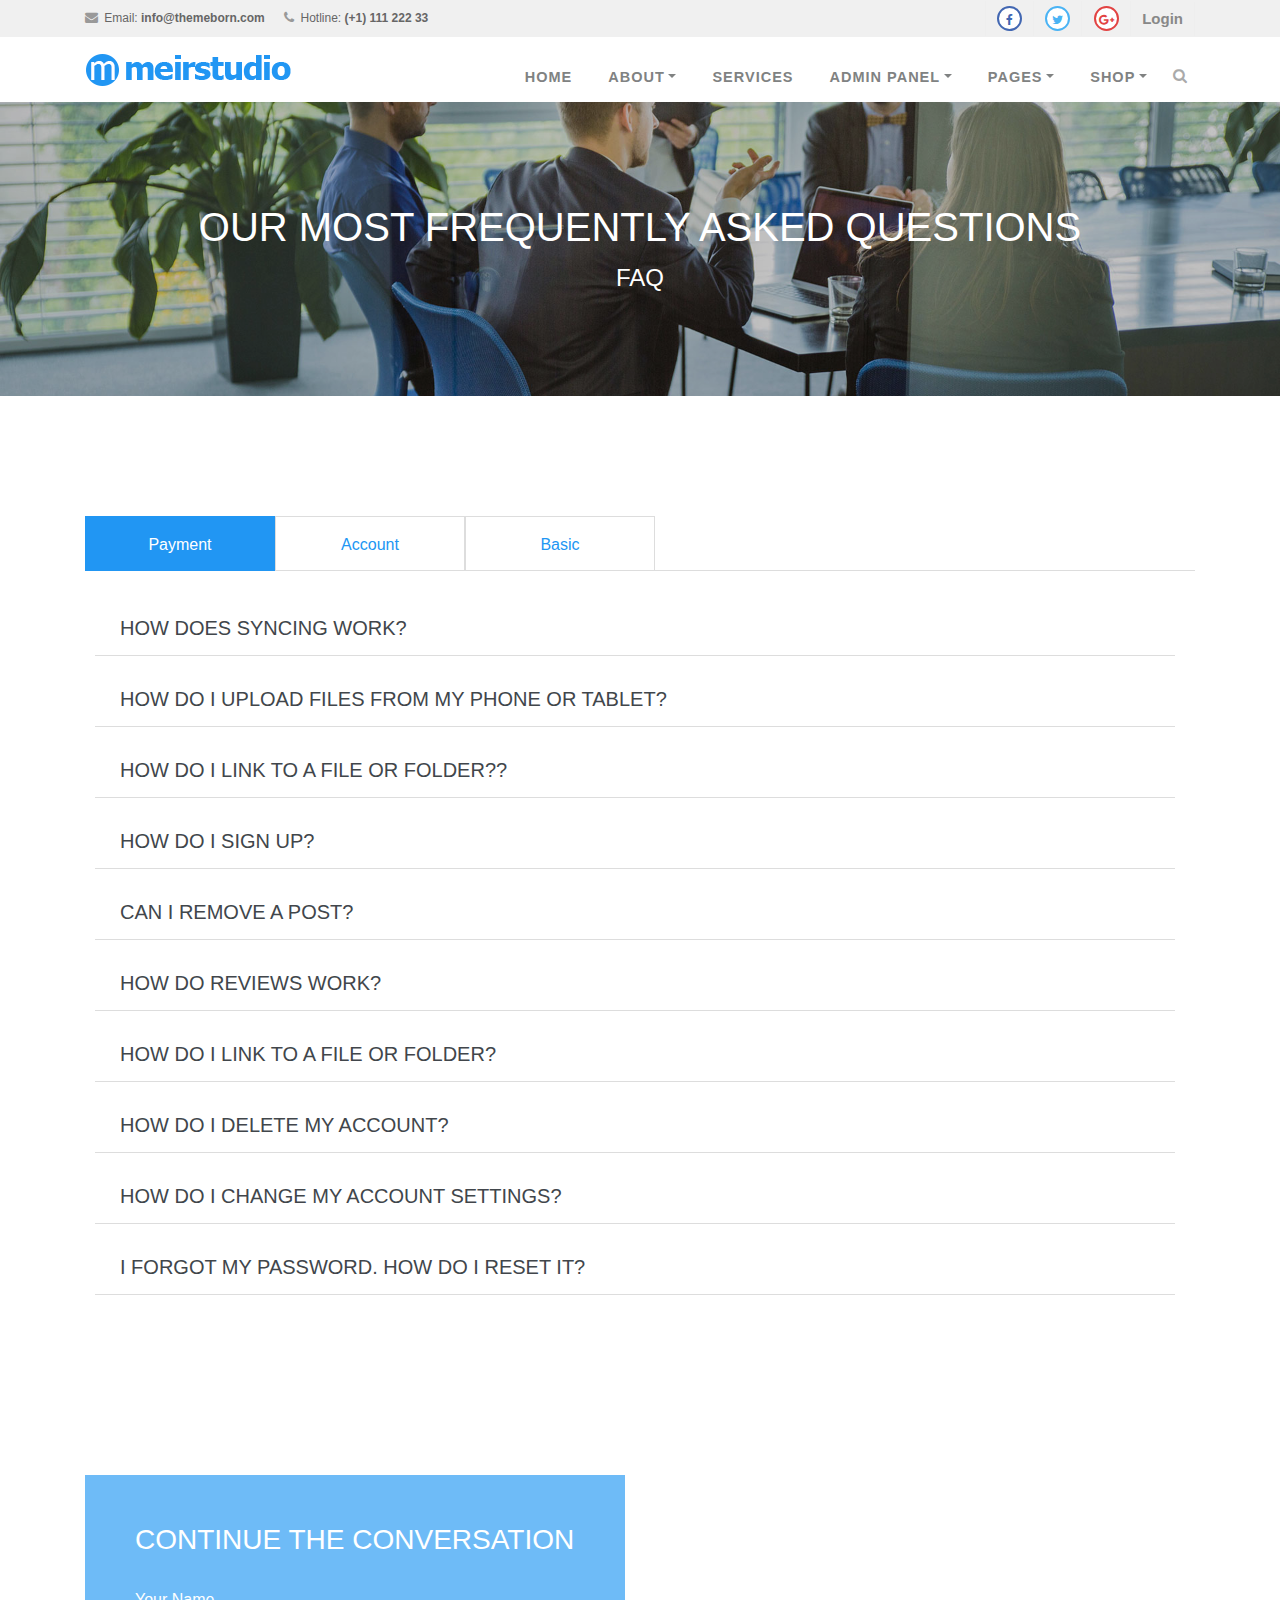
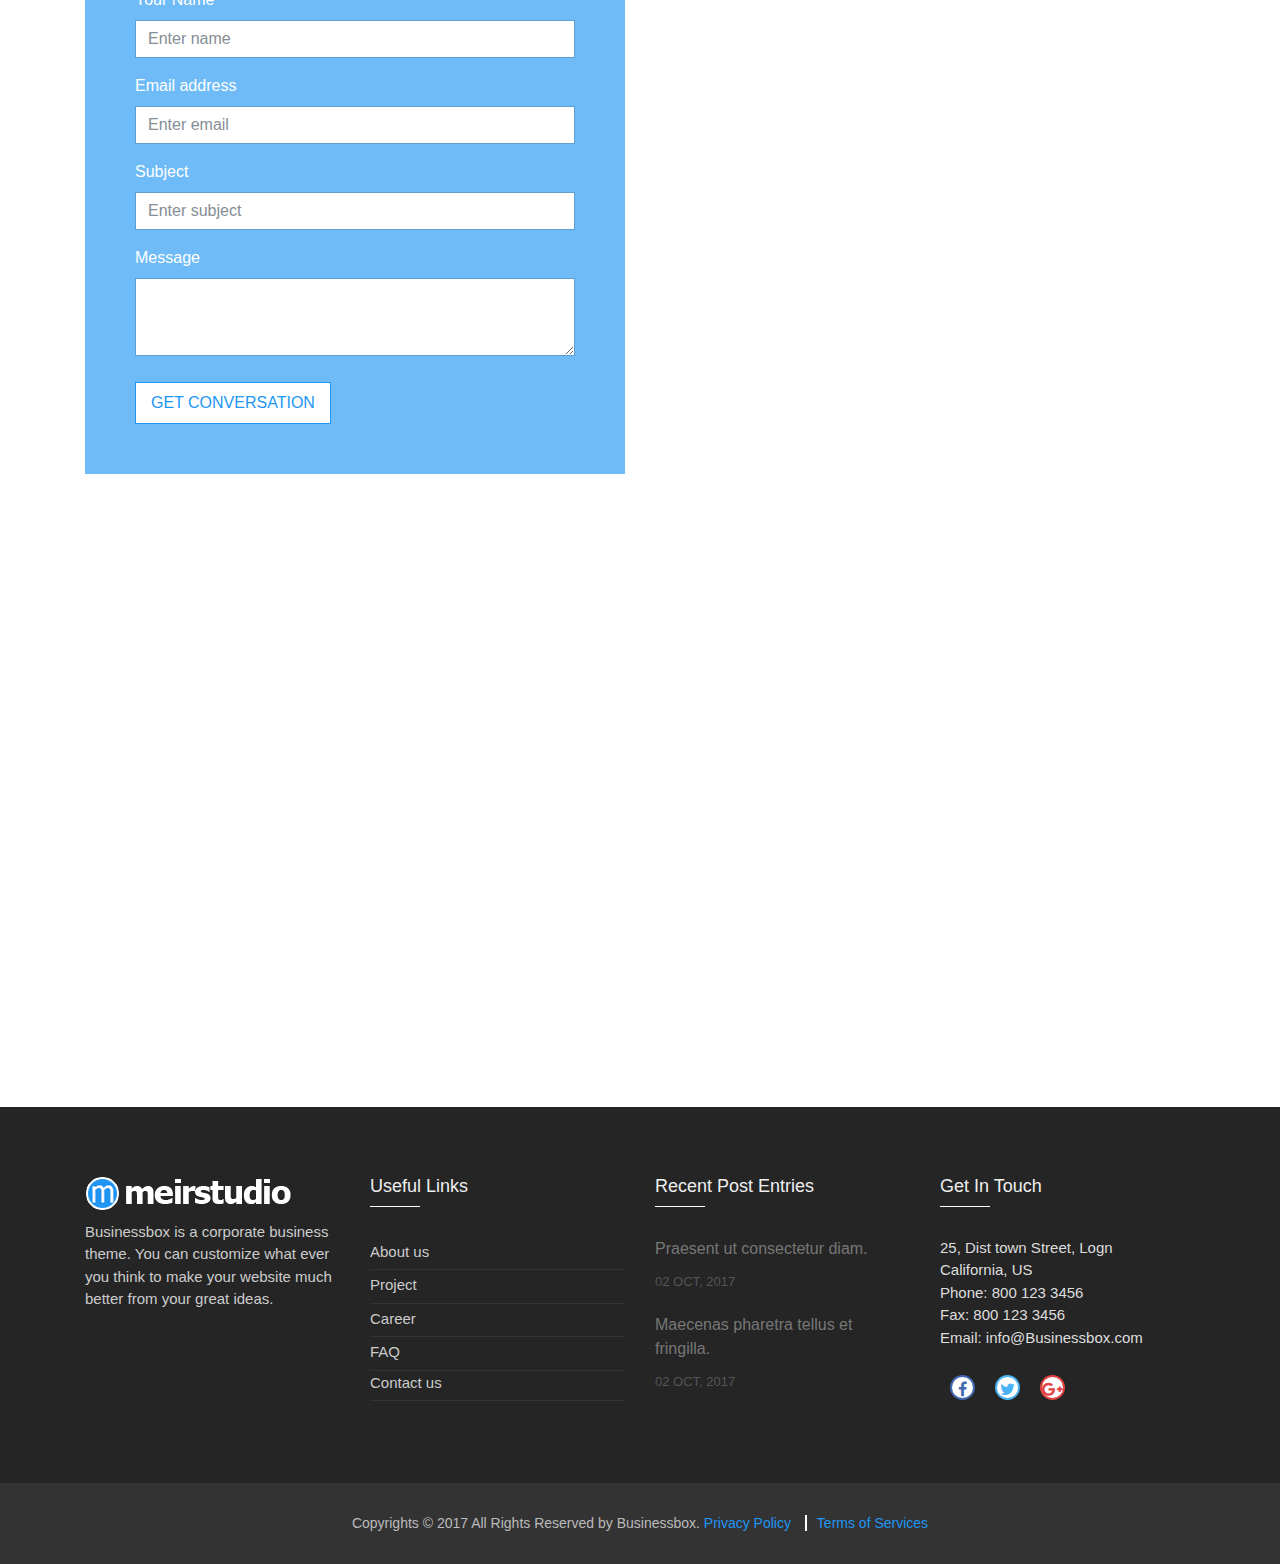
<file: faq.html>
<!--
author: Boostraptheme
author URL: https://boostraptheme.com
License: Creative Commons Attribution 4.0 Unported
License URL: https://creativecommons.org/licenses/by/4.0/
-->

<!DOCTYPE html>
<html lang="en">

  <head>

    <meta charset="utf-8">
    <meta name="viewport" content="width=device-width, initial-scale=1, shrink-to-fit=no">
    <meta name="description" content="">
    <meta name="author" content="">

    <title>Business Bootstrap Responsive Template</title>
    <link rel="shortcut icon" href="img/favicon.ico">

    <!-- Global Stylesheets -->
    <link href="https://fonts.googleapis.com/css?family=Roboto+Condensed:300,300i,400,400i,700,700i" rel="stylesheet">
    <link href="css/bootstrap/bootstrap.min.css" rel="stylesheet">
    <link rel="stylesheet" href="font-awesome-4.7.0/css/font-awesome.min.css">
    <link rel="stylesheet" href="css/animate/animate.min.css">
    <link rel="stylesheet" href="css/owl-carousel/owl.carousel.min.css">
    <link rel="stylesheet" href="css/owl-carousel/owl.theme.default.min.css">
    <link rel="stylesheet" href="css/style.css">
    
    <!-- Core Stylesheets -->
    <link rel="stylesheet" href="css/faq.css"> 
    
  </head>

  <body id="page-top">

<!--====================================================
                         HEADER
======================================================--> 

    <header>

      <!-- Top Navbar  -->
      <div class="top-menubar">
        <div class="topmenu">
          <div class="container">
            <div class="row">
              <div class="col-md-7">
                <ul class="list-inline top-contacts">
                  <li>
                    <i class="fa fa-envelope"></i> Email: <a href="mailto:info@themeborn.com"><b>info@themeborn.com</b></a>
                  </li>
                  <li>
                    <i class="fa fa-phone"></i> Hotline: <b>(+1) 111 222 33</b>
                  </li>
                </ul>
              </div> 
              <div class="col-md-5">
                <ul class="list-inline top-data">
                  <li><a href="#" target="_empty"><i class="fa top-social fa-facebook"></i></a></li>
                  <li><a href="#" target="_empty"><i class="fa top-social fa-twitter"></i></a></li>
                  <li><a href="#" target="_empty"><i class="fa top-social fa-google-plus"></i></a></li> 
                  <li><a href="#" class="log-top" data-toggle="modal" data-target="#login-modal">Login</a></li>  
                </ul>
              </div>
            </div>
          </div>
        </div> 
      </div>  
      
      <!-- Navbar -->
      <nav class="navbar navbar-expand-lg navbar-light" id="mainNav" data-toggle="affix">
        <div class="container">
          <a class="navbar-brand smooth-scroll" href="index.html">
            <img src="img/logo-s.png" alt="logo">
          </a> 
          <button class="navbar-toggler navbar-toggler-right" type="button" data-toggle="collapse" data-target="#navbarResponsive" aria-controls="navbarResponsive" aria-expanded="false" aria-label="Toggle navigation"> 
                <span class="navbar-toggler-icon"></span>
          </button>  
          <div class="collapse navbar-collapse" id="navbarResponsive">
            <ul class="navbar-nav ml-auto">
                <li class="nav-item" ><a class="nav-link smooth-scroll" href="index.html">Home</a></li>
                <li class="nav-item dropdown" >
                  <a class="nav-link dropdown-toggle smooth-scroll" href="#" id="navbarDropdownMenuLink" data-toggle="dropdown" aria-haspopup="true" aria-expanded="false">About</a> 
                  <div class="dropdown-menu dropdown-cust" aria-labelledby="navbarDropdownMenuLink">
                    <a class="dropdown-item" href="about.html">About Us</a>
                    <a class="dropdown-item" href="careers.html">Career Oprtunity</a>
                    <a class="dropdown-item" href="team.html">Meet Our Team</a>
                    <a class="dropdown-item active" href="faq.html">FAQ</a>
                    <a class="dropdown-item" href="testimonials.html">Testimonials</a>
                  </div>
                </li>
                <li class="nav-item" ><a class="nav-link smooth-scroll" href="services.html">Services</a></li> 
                <li class="nav-item dropdown" >
                  <a class="nav-link dropdown-toggle smooth-scroll" href="#" id="navbarDropdownMenuLink" data-toggle="dropdown" aria-haspopup="true" aria-expanded="false">Admin Panel</a> 
                  <div class="dropdown-menu dropdown-cust" aria-labelledby="navbarDropdownMenuLink"> 
                    <a class="dropdown-item"  target="_empty" href="admin/index.html">Dashboard</a> 
                    <a class="dropdown-item"  target="_empty" href="admin/chart.html">Charts</a> 
                    <a class="dropdown-item"  target="_empty" href="admin/email.html">Email</a> 
                    <a class="dropdown-item"  target="_empty" href="admin/faq.html">Admin FAQ</a> 
                    <a class="dropdown-item"  target="_empty" href="admin/profile.html">Profile</a> 
                    <a class="dropdown-item"  target="_empty" href="admin/tables.html">Tables</a> 
                    <a class="dropdown-item"  target="_empty" href="admin/invoice.html">Invoice</a> 
                  </div>
                </li>
                <li class="nav-item dropdown" >
                  <a class="nav-link dropdown-toggle smooth-scroll" href="#" id="navbarDropdownMenuLink" data-toggle="dropdown" aria-haspopup="true" aria-expanded="false">Pages</a> 
                  <div class="dropdown-menu dropdown-cust" aria-labelledby="navbarDropdownMenuLink">
                    <a class="dropdown-item" href="news-list.html">News list layouts</a>
                    <a class="dropdown-item" href="news-grid.html">News grid layouts</a>
                    <a class="dropdown-item" href="news-details.html">News Details</a> 
                    <a class="dropdown-item" href="project.html">Project</a>
                    <a class="dropdown-item" href="contact.html">Contact Us</a>
                    <a class="dropdown-item" href="comming-soon.html">Comming Soon</a>
                    <a class="dropdown-item" href="pricing.html">Pricing Tables</a>
                    <a class="dropdown-item" href="admin/404.html">404</a>
                  </div>
                </li>
                <li class="nav-item dropdown" >
                  <a class="nav-link dropdown-toggle smooth-scroll" href="#" id="navbarDropdownMenuLink" data-toggle="dropdown" aria-haspopup="true" aria-expanded="false">Shop</a> 
                  <div class="dropdown-menu dropdown-cust mega-menu" aria-labelledby="navbarDropdownMenuLink">
                    <div class="row">
                      <div class="col-md-5">
                        <a class="dropdown-item" href="shop.html">Shop Detail</a>
                        <a class="dropdown-item" href="single-product.html">Single Product</a>
                        <a class="dropdown-item" href="cart.html">Cart</a>
                        <a class="dropdown-item" href="checkout.html">Checkout</a>
                        <a class="dropdown-item" href="myaccount.html">Myaccount</a>
                      </div>
                      <div class="col-md-7 mega-menu-img m-auto text-center pl-0">
                        <a href="#"><img src="img/offer_icon.png" alt="" class="img-fluid"></a>
                      </div>
                    </div>
                  </div>
                </li>
                <li>
                  <i class="search fa fa-search search-btn"></i>
                  <div class="search-open">
                    <div class="input-group animated fadeInUp">
                      <input type="text" class="form-control" placeholder="Search" aria-describedby="basic-addon2">
                      <span class="input-group-addon" id="basic-addon2">Go</span>
                    </div>
                  </div>
                </li> 
                <li>
                  <div class="top-menubar-nav">
                    <div class="topmenu ">
                      <div class="container">
                        <div class="row">
                          <div class="col-md-9">
                            <ul class="list-inline top-contacts">
                              <li>
                                <i class="fa fa-envelope"></i> Email: <a href="mailto:info@htmlstream.com">info@htmlstream.com</a>
                              </li>
                              <li>
                                <i class="fa fa-phone"></i> Hotline: (1) 396 4587 99
                              </li>
                            </ul>
                          </div> 
                          <div class="col-md-3">
                            <ul class="list-inline top-data">
                              <li><a href="#" target="_empty"><i class="fa top-social fa-facebook"></i></a></li>
                              <li><a href="#" target="_empty"><i class="fa top-social fa-twitter"></i></a></li>
                              <li><a href="#" target="_empty"><i class="fa top-social fa-google-plus"></i></a></li> 
                              <li><a href="#" class="log-top" data-toggle="modal" data-target="#login-modal">Login</a></li>  
                            </ul>
                          </div>
                        </div>
                      </div>
                    </div> 
                  </div>
                </li>
            </ul>  
          </div>
        </div>
      </nav>
    </header> 

<!--====================================================
                    LOGIN OR REGISTER
======================================================-->
    <section id="login">
      <div class="modal fade" id="login-modal" tabindex="-1" role="dialog" aria-labelledby="myModalLabel" aria-hidden="true" style="display: none;">
          <div class="modal-dialog">
              <div class="modal-content">
                  <div class="modal-header" align="center">
                      <button type="button" class="close" data-dismiss="modal" aria-label="Close">
                          <span class="fa fa-times" aria-hidden="true"></span>
                      </button>
                  </div>
                  <div id="div-forms">
                      <form id="login-form">
                          <h3 class="text-center">Login</h3>
                          <div class="modal-body">
                              <label for="username">Username</label> 
                              <input id="login_username" class="form-control" type="text" placeholder="Enter username " required>
                              <label for="username">Password</label> 
                              <input id="login_password" class="form-control" type="password" placeholder="Enter password" required>
                              <div class="checkbox">
                                  <label>
                                      <input type="checkbox"> Remember me
                                  </label>
                              </div>
                          </div>
                          <div class="modal-footer text-center">
                              <div>
                                  <button type="submit" class="btn btn-general btn-white">Login</button>
                              </div>
                              <div>
                                  <button id="login_register_btn" type="button" class="btn btn-link">Register</button>
                              </div>
                          </div>
                      </form>
                      <form id="register-form" style="display:none;">
                          <h3 class="text-center">Register</h3>
                          <div class="modal-body"> 
                              <label for="username">Username</label> 
                              <input id="register_username" class="form-control" type="text" placeholder="Enter username" required>
                              <label for="register_email">E-mailId</label> 
                              <input id="register_email" class="form-control" type="text" placeholder="Enter eMail" required>
                              <label for="register_password">Password</label> 
                              <input id="register_password" class="form-control" type="password" placeholder="Password" required>
                          </div>
                          <div class="modal-footer">
                              <div>
                                  <button type="submit" class="btn btn-general btn-white">Register</button>
                              </div>
                              <div>
                                  <button id="register_login_btn" type="button" class="btn btn-link">Log In</button>
                              </div>
                          </div>
                      </form>
                  </div>
              </div>
          </div>
      </div>
    </section>      
 
<!--====================================================
                       HOME-P
======================================================-->
    <div id="home-p" class="home-p pages-head1 text-center">
      <div class="container">
        <h1 class="wow fadeInUp" data-wow-delay="0.1s">Our Most Frequently asked Questions</h1>
        <p>FAQ</p>
      </div><!--/end container-->
    </div> 

<!--====================================================
                      FAQ-P1
======================================================-->
    <section id="faq-p1" class="team-p1">
      <div class="container">
        <div class="row">
          <div class="col-md-12">
            <div class="faq-p1-cont">
              <div class="service-h-tab"> 
                <nav class="nav nav-tabs" id="myTab" role="tablist">
                  <a class="nav-item nav-link active" id="nav-home-tab" data-toggle="tab" href="#nav-home" role="tab" aria-controls="nav-home" aria-expanded="true">Payment</a>
                  <a class="nav-item nav-link" id="nav-profile-tab" data-toggle="tab" href="#nav-profile" role="tab" aria-controls="nav-profile">Account</a> 
                  <a class="nav-item nav-link" id="my-profile-tab" data-toggle="tab" href="#my-profile" role="tab" aria-controls="my-profile">Basic</a> 
                </nav>
                <div class="tab-content" id="nav-tabContent">
                  <div class="tab-pane fade show active" id="nav-home" role="tabpanel" aria-labelledby="nav-home-tab">      
                    <div class="toggle">
                      <div class="toggle-title ">
                        <h3>
                        <i></i>
                        <span class="title-name">How does syncing work?</span>
                        </h3>
                      </div>
                      <div class="toggle-inner">
                        <p>Four billion years ago, something started stirring in the primordial soup. A few simple chemicals got together and made biology – the first molecules capable of replicating themselves appeared. We humans are linked by evolution to those early biological molecules. But how did the basic chemicals present on early Earth spontaneously arrange themselves into something resembling life? How did we get DNA? What did the first cells look like? More than half a century after the chemist Stanley Miller proposed his "primordial soup" theory, we still can't agree about what happened. Some say life began in hot pools near volcanoes, others that it was kick-started by meteorites hitting the sea.</p>
                      </div>
                    </div> 
                    <div class="toggle">
                      <div class="toggle-title  ">
                          <h3>
                          <i></i>
                          <span class="title-name">How do I upload files from my phone or tablet?</span>
                          </h3>
                      </div>
                      <div class="toggle-inner">
                          <p>Perhaps not. Astronomers have been scouring the universe for places where water worlds might have given rise to life, from Europa and Mars in our solar system to planets many light years away. Radio telescopes have been eavesdropping on the heavens and in 1977 a signal bearing the potential hallmarks of an alien message was heard. Astronomers are now able to scan the atmospheres of alien worlds for oxygen and water. The next few decades will be an exciting time to be an alien hunter with up to 60bn potentially habitable planets in our Milky Way alone.</p>
                      </div>
                    </div> 
                    <div class="toggle">
                      <div class="toggle-title  ">
                          <h3>
                          <i></i>
                          <span class="title-name"> How do I link to a file or folder??</span>
                          </h3>
                      </div>
                      <div class="toggle-inner">
                          <p>Perhaps not. Astronomers have been scouring the universe for places where water worlds might have given rise to life, from Europa and Mars in our solar system to planets many light years away. Radio telescopes have been eavesdropping on the heavens and in 1977 a signal bearing the potential hallmarks of an alien message was heard. Astronomers are now able to scan the atmospheres of alien worlds for oxygen and water. The next few decades will be an exciting time to be an alien hunter with up to 60bn potentially habitable planets in our Milky Way alone.</p>
                      </div>
                    </div> 
                    <div class="toggle">
                      <div class="toggle-title  ">
                          <h3>
                          <i></i>
                          <span class="title-name"> How do I sign up?</span>
                          </h3>
                      </div>
                      <div class="toggle-inner">
                          <p>Perhaps not. Astronomers have been scouring the universe for places where water worlds might have given rise to life, from Europa and Mars in our solar system to planets many light years away. Radio telescopes have been eavesdropping on the heavens and in 1977 a signal bearing the potential hallmarks of an alien message was heard. Astronomers are now able to scan the atmospheres of alien worlds for oxygen and water. The next few decades will be an exciting time to be an alien hunter with up to 60bn potentially habitable planets in our Milky Way alone.</p>
                      </div>
                    </div> 
                    <div class="toggle">
                      <div class="toggle-title  ">
                          <h3>
                          <i></i>
                          <span class="title-name"> Can I remove a post?</span>
                          </h3>
                      </div>
                      <div class="toggle-inner">
                          <p>Perhaps not. Astronomers have been scouring the universe for places where water worlds might have given rise to life, from Europa and Mars in our solar system to planets many light years away. Radio telescopes have been eavesdropping on the heavens and in 1977 a signal bearing the potential hallmarks of an alien message was heard. Astronomers are now able to scan the atmospheres of alien worlds for oxygen and water. The next few decades will be an exciting time to be an alien hunter with up to 60bn potentially habitable planets in our Milky Way alone.</p>
                      </div>
                    </div> 
                    <div class="toggle">
                      <div class="toggle-title  ">
                          <h3>
                          <i></i>
                          <span class="title-name"> How do reviews work?</span>
                          </h3>
                      </div>
                      <div class="toggle-inner">
                          <p>Perhaps not. Astronomers have been scouring the universe for places where water worlds might have given rise to life, from Europa and Mars in our solar system to planets many light years away. Radio telescopes have been eavesdropping on the heavens and in 1977 a signal bearing the potential hallmarks of an alien message was heard. Astronomers are now able to scan the atmospheres of alien worlds for oxygen and water. The next few decades will be an exciting time to be an alien hunter with up to 60bn potentially habitable planets in our Milky Way alone.</p>
                      </div>
                    </div> 
                    <div class="toggle">
                      <div class="toggle-title  ">
                          <h3>
                          <i></i>
                          <span class="title-name"> How do I link to a file or folder?</span>
                          </h3>
                      </div>
                      <div class="toggle-inner">
                          <p>Perhaps not. Astronomers have been scouring the universe for places where water worlds might have given rise to life, from Europa and Mars in our solar system to planets many light years away. Radio telescopes have been eavesdropping on the heavens and in 1977 a signal bearing the potential hallmarks of an alien message was heard. Astronomers are now able to scan the atmospheres of alien worlds for oxygen and water. The next few decades will be an exciting time to be an alien hunter with up to 60bn potentially habitable planets in our Milky Way alone.</p>
                      </div>
                    </div> 
                    <div class="toggle">
                      <div class="toggle-title  ">
                          <h3>
                          <i></i>
                          <span class="title-name"> How do I delete my account?</span>
                          </h3>
                      </div>
                      <div class="toggle-inner">
                          <p>Perhaps not. Astronomers have been scouring the universe for places where water worlds might have given rise to life, from Europa and Mars in our solar system to planets many light years away. Radio telescopes have been eavesdropping on the heavens and in 1977 a signal bearing the potential hallmarks of an alien message was heard. Astronomers are now able to scan the atmospheres of alien worlds for oxygen and water. The next few decades will be an exciting time to be an alien hunter with up to 60bn potentially habitable planets in our Milky Way alone.</p>
                      </div>
                    </div> 
                    <div class="toggle">
                      <div class="toggle-title  ">
                          <h3>
                          <i></i>
                          <span class="title-name"> How do I change my account settings?</span>
                          </h3>
                      </div>
                      <div class="toggle-inner">
                          <p>Perhaps not. Astronomers have been scouring the universe for places where water worlds might have given rise to life, from Europa and Mars in our solar system to planets many light years away. Radio telescopes have been eavesdropping on the heavens and in 1977 a signal bearing the potential hallmarks of an alien message was heard. Astronomers are now able to scan the atmospheres of alien worlds for oxygen and water. The next few decades will be an exciting time to be an alien hunter with up to 60bn potentially habitable planets in our Milky Way alone.</p>
                      </div>
                    </div> 
                    <div class="toggle">
                      <div class="toggle-title  ">
                          <h3>
                          <i></i>
                          <span class="title-name"> I forgot my password. How do I reset it?</span>
                          </h3>
                      </div>
                      <div class="toggle-inner">
                          <p>Perhaps not. Astronomers have been scouring the universe for places where water worlds might have given rise to life, from Europa and Mars in our solar system to planets many light years away. Radio telescopes have been eavesdropping on the heavens and in 1977 a signal bearing the potential hallmarks of an alien message was heard. Astronomers are now able to scan the atmospheres of alien worlds for oxygen and water. The next few decades will be an exciting time to be an alien hunter with up to 60bn potentially habitable planets in our Milky Way alone.</p>
                      </div>
                    </div> 
                  </div>
                  <div class="tab-pane fade" id="nav-profile" role="tabpanel" aria-labelledby="nav-profile-tab">
                    <div class="toggle">
                      <div class="toggle-title ">
                        <h3>
                        <i></i>
                        <span class="title-name"> Can I have an invoice for my subscription?</span>
                        </h3>
                      </div>
                      <div class="toggle-inner">
                        <p>Four billion years ago, something started stirring in the primordial soup. A few simple chemicals got together and made biology – the first molecules capable of replicating themselves appeared. We humans are linked by evolution to those early biological molecules. But how did the basic chemicals present on early Earth spontaneously arrange themselves into something resembling life? How did we get DNA? What did the first cells look like? More than half a century after the chemist Stanley Miller proposed his "primordial soup" theory, we still can't agree about what happened. Some say life began in hot pools near volcanoes, others that it was kick-started by meteorites hitting the sea.</p>
                      </div>
                    </div> 
                    <div class="toggle">
                      <div class="toggle-title  ">
                        <h3>
                        <i></i>
                        <span class="title-name"> Why did my credit card or PayPal payment fail?</span>
                        </h3>
                      </div>
                      
                      <div class="toggle-inner">
                        <p>Perhaps not. Astronomers have been scouring the universe for places where water worlds might have given rise to life, from Europa and Mars in our solar system to planets many light years away. Radio telescopes have been eavesdropping on the heavens and in 1977 a signal bearing the potential hallmarks of an alien message was heard. Astronomers are now able to scan the atmospheres of alien worlds for oxygen and water. The next few decades will be an exciting time to be an alien hunter with up to 60bn potentially habitable planets in our Milky Way alone.</p>
                      </div>
                    </div> 
                    <div class="toggle">
                      <div class="toggle-title  ">
                          <h3>
                          <i></i>
                          <span class="title-name"> Why does my bank statement show multiple charges for one upgrade?</span>
                          </h3>
                      </div>
                      <div class="toggle-inner">
                          <p>Perhaps not. Astronomers have been scouring the universe for places where water worlds might have given rise to life, from Europa and Mars in our solar system to planets many light years away. Radio telescopes have been eavesdropping on the heavens and in 1977 a signal bearing the potential hallmarks of an alien message was heard. Astronomers are now able to scan the atmospheres of alien worlds for oxygen and water. The next few decades will be an exciting time to be an alien hunter with up to 60bn potentially habitable planets in our Milky Way alone.</p>
                      </div>
                    </div> 
                    <div class="toggle">
                      <div class="toggle-title  ">
                          <h3>
                          <i></i>
                          <span class="title-name"> Can I specify my own private key?</span>
                          </h3>
                      </div>
                      <div class="toggle-inner">
                          <p>Perhaps not. Astronomers have been scouring the universe for places where water worlds might have given rise to life, from Europa and Mars in our solar system to planets many light years away. Radio telescopes have been eavesdropping on the heavens and in 1977 a signal bearing the potential hallmarks of an alien message was heard. Astronomers are now able to scan the atmospheres of alien worlds for oxygen and water. The next few decades will be an exciting time to be an alien hunter with up to 60bn potentially habitable planets in our Milky Way alone.</p>
                      </div>
                    </div> 
                    <div class="toggle">
                      <div class="toggle-title  ">
                          <h3>
                          <i></i>
                          <span class="title-name"> My files are missing! How do I get them back?</span>
                          </h3>
                      </div>
                      <div class="toggle-inner">
                          <p>Perhaps not. Astronomers have been scouring the universe for places where water worlds might have given rise to life, from Europa and Mars in our solar system to planets many light years away. Radio telescopes have been eavesdropping on the heavens and in 1977 a signal bearing the potential hallmarks of an alien message was heard. Astronomers are now able to scan the atmospheres of alien worlds for oxygen and water. The next few decades will be an exciting time to be an alien hunter with up to 60bn potentially habitable planets in our Milky Way alone.</p>
                      </div>
                    </div> 
                    <div class="toggle">
                      <div class="toggle-title  ">
                          <h3>
                          <i></i>
                          <span class="title-name"> How can I access my account data?</span>
                          </h3>
                      </div>
                      <div class="toggle-inner">
                          <p>Perhaps not. Astronomers have been scouring the universe for places where water worlds might have given rise to life, from Europa and Mars in our solar system to planets many light years away. Radio telescopes have been eavesdropping on the heavens and in 1977 a signal bearing the potential hallmarks of an alien message was heard. Astronomers are now able to scan the atmospheres of alien worlds for oxygen and water. The next few decades will be an exciting time to be an alien hunter with up to 60bn potentially habitable planets in our Milky Way alone.</p>
                      </div>
                    </div> 
                  </div>
                  <div class="tab-pane fade" id="my-profile" role="tabpanel" aria-labelledby="my-profile-tab">
                    <div class="toggle">
                        <div class="toggle-title ">
                          <h3>
                          <i></i>
                          <span class="title-name">How can I control if other search engines can link to my profile?</span>
                          </h3>
                        </div>
                        <div class="toggle-inner">
                          <p>Four billion years ago, something started stirring in the primordial soup. A few simple chemicals got together and made biology – the first molecules capable of replicating themselves appeared. We humans are linked by evolution to those early biological molecules. But how did the basic chemicals present on early Earth spontaneously arrange themselves into something resembling life? How did we get DNA? What did the first cells look like? More than half a century after the chemist Stanley Miller proposed his "primordial soup" theory, we still can't agree about what happened. Some say life began in hot pools near volcanoes, others that it was kick-started by meteorites hitting the sea.</p>
                        </div>
                    </div> 
                    <div class="toggle">
                      <div class="toggle-title  ">
                        <h3>
                        <i></i>
                        <span class="title-name"> What should I do if my order hasn't been delivered yet?</span>
                        </h3>
                      </div>
                      
                      <div class="toggle-inner">
                        <p>Perhaps not. Astronomers have been scouring the universe for places where water worlds might have given rise to life, from Europa and Mars in our solar system to planets many light years away. Radio telescopes have been eavesdropping on the heavens and in 1977 a signal bearing the potential hallmarks of an alien message was heard. Astronomers are now able to scan the atmospheres of alien worlds for oxygen and water. The next few decades will be an exciting time to be an alien hunter with up to 60bn potentially habitable planets in our Milky Way alone.</p>
                      </div>
                   </div>
                   <div class="toggle">
                      <div class="toggle-title  ">
                          <h3>
                          <i></i>
                          <span class="title-name"> How can I find your international delivery information?</span>
                          </h3>
                      </div>
                      <div class="toggle-inner">
                          <p>Perhaps not. Astronomers have been scouring the universe for places where water worlds might have given rise to life, from Europa and Mars in our solar system to planets many light years away. Radio telescopes have been eavesdropping on the heavens and in 1977 a signal bearing the potential hallmarks of an alien message was heard. Astronomers are now able to scan the atmospheres of alien worlds for oxygen and water. The next few decades will be an exciting time to be an alien hunter with up to 60bn potentially habitable planets in our Milky Way alone.</p>
                      </div>
                    </div> 
                    <div class="toggle">
                      <div class="toggle-title  ">
                          <h3>
                          <i></i>
                          <span class="title-name"> Who takes care of shipping?</span>
                          </h3>
                      </div>
                      <div class="toggle-inner">
                          <p>Perhaps not. Astronomers have been scouring the universe for places where water worlds might have given rise to life, from Europa and Mars in our solar system to planets many light years away. Radio telescopes have been eavesdropping on the heavens and in 1977 a signal bearing the potential hallmarks of an alien message was heard. Astronomers are now able to scan the atmospheres of alien worlds for oxygen and water. The next few decades will be an exciting time to be an alien hunter with up to 60bn potentially habitable planets in our Milky Way alone.</p>
                      </div>
                    </div> 
                    <div class="toggle">
                      <div class="toggle-title  ">
                          <h3>
                          <i></i>
                          <span class="title-name"> How do returns or refunds work?</span>
                          </h3>
                      </div>
                      <div class="toggle-inner">
                          <p>Perhaps not. Astronomers have been scouring the universe for places where water worlds might have given rise to life, from Europa and Mars in our solar system to planets many light years away. Radio telescopes have been eavesdropping on the heavens and in 1977 a signal bearing the potential hallmarks of an alien message was heard. Astronomers are now able to scan the atmospheres of alien worlds for oxygen and water. The next few decades will be an exciting time to be an alien hunter with up to 60bn potentially habitable planets in our Milky Way alone.</p>
                      </div>
                    </div> 
                    <div class="toggle">
                      <div class="toggle-title  ">
                          <h3>
                          <i></i>
                          <span class="title-name"> How do I use shipping profiles?</span>
                          </h3>
                      </div>
                      <div class="toggle-inner">
                          <p>Perhaps not. Astronomers have been scouring the universe for places where water worlds might have given rise to life, from Europa and Mars in our solar system to planets many light years away. Radio telescopes have been eavesdropping on the heavens and in 1977 a signal bearing the potential hallmarks of an alien message was heard. Astronomers are now able to scan the atmospheres of alien worlds for oxygen and water. The next few decades will be an exciting time to be an alien hunter with up to 60bn potentially habitable planets in our Milky Way alone.</p>
                      </div>
                    </div> 
                  </div> 
                </div>
              </div>
            </div>
          </div>
        </div>
      </div>      
    </section>  

<!--====================================================
                    CONTACT HOME
======================================================-->
    <div class="overlay-contact-h"></div>
    <section id="contact-h" class="bg-parallax contact-h-bg">
      <div class="container">
        <div class="row">
          <div class="col-md-6">
            <div class="contact-h-cont">
              <h3 class="cl-white">Continue The Conversation</h3><br>
              <form>
                <div class="form-group cl-white">
                  <label for="name">Your Name</label>
                  <input type="text" class="form-control" id="name" aria-describedby="nameHelp" placeholder="Enter name"> 
                </div>  
                <div class="form-group cl-white">
                  <label for="exampleInputEmail1">Email address</label>
                  <input type="email" class="form-control" id="exampleInputEmail1" aria-describedby="emailHelp" placeholder="Enter email"> 
                </div>  
                <div class="form-group cl-white">
                  <label for="subject">Subject</label>
                  <input type="text" class="form-control" id="subject" aria-describedby="subjectHelp" placeholder="Enter subject"> 
                </div>  
                <div class="form-group cl-white">
                  <label for="message">Message</label>
                  <textarea class="form-control" id="message" rows="3"></textarea>
                </div>  
                <button class="btn btn-general btn-white" role="button"><i fa fa-right-arrow></i>GET CONVERSATION</button>
              </form>
            </div>
          </div>
        </div>
      </div>         
    </section> 

<!--====================================================
                       NEWS
======================================================-->
    <section id="comp-offer">
      <div class="container-fluid">
        <div class="row">
          <div class="col-md-3 col-sm-6  desc-comp-offer wow fadeInUp" data-wow-delay="0.2s">
            <h2>Latest News</h2>
            <div class="heading-border-light"></div> 
            <button class="btn btn-general btn-green" role="button">See More</button>
          </div>
          <div class="col-md-3 col-sm-6 desc-comp-offer wow fadeInUp" data-wow-delay="0.4s">
            <div class="desc-comp-offer-cont">
              <div class="thumbnail-blogs">
                  <div class="caption">
                    <i class="fa fa-chain"></i>
                  </div>
                  <img src="img/news/news-1.jpg" class="img-fluid" alt="...">
              </div>
              <h3>Pricing Strategies for Product</h3>
              <p class="desc">Contrary to popular belief, Lorem Ipsum is not simply random text. It has roots in a piece of classical Latin literature from Business box. </p>
              <a href="#"><i class="fa fa-arrow-circle-o-right"></i> Learn More</a>
            </div>
          </div>
          <div class="col-md-3 col-sm-6 desc-comp-offer wow fadeInUp" data-wow-delay="0.6s">
            <div class="desc-comp-offer-cont">
              <div class="thumbnail-blogs">
                  <div class="caption">
                    <i class="fa fa-chain"></i>
                  </div>
                  <img src="img/news/news-9.jpg" class="img-fluid" alt="...">
              </div>
              <h3>Design Exhibitions of 2017</h3>
              <p class="desc">Contrary to popular belief, Lorem Ipsum is not simply random text. It has roots in a piece of classical Latin literature from Business box. </p>
              <a href="#"><i class="fa fa-arrow-circle-o-right"></i> Learn More</a>
            </div>
          </div>
          <div class="col-md-3 col-sm-6 desc-comp-offer wow fadeInUp" data-wow-delay="0.8s">
            <div class="desc-comp-offer-cont">
              <div class="thumbnail-blogs">
                  <div class="caption">
                    <i class="fa fa-chain"></i>
                  </div>
                  <img src="img/news/news-12.jpeg" class="img-fluid" alt="...">
              </div>
              <h3>Exciting New Technologies</h3>
              <p class="desc">Contrary to popular belief, Lorem Ipsum is not simply random text. It has roots in a piece of classical Latin literature from Business box. </p>
              <a href="#"><i class="fa fa-arrow-circle-o-right"></i> Learn More</a>
            </div>
          </div>
        </div>
      </div>
    </section>

<!--====================================================
                      FOOTER
======================================================--> 
    <footer> 
        <div id="footer-s1" class="footer-s1">
          <div class="footer">
            <div class="container">
              <div class="row">
                <!-- About Us -->
                <div class="col-md-3 col-sm-6 ">
                  <div><img src="img/logo-w.png" alt="" class="img-fluid"></div>
                  <ul class="list-unstyled comp-desc-f">
                     <li><p>Businessbox is a corporate business theme. You can customize what ever you think to make your website much better from your great ideas. </p></li> 
                  </ul><br> 
                </div>
                <!-- End About Us -->

                <!-- Recent News -->
                <div class="col-md-3 col-sm-6 ">
                  <div class="heading-footer"><h2>Useful Links</h2></div>
                  <ul class="list-unstyled link-list">
                    <li><a href="about.html">About us</a><i class="fa fa-angle-right"></i></li> 
                    <li><a href="project.html">Project</a><i class="fa fa-angle-right"></i></li> 
                    <li><a href="careers.html">Career</a><i class="fa fa-angle-right"></i></li> 
                    <li><a href="faq.html">FAQ</a><i class="fa fa-angle-right"></i></li> 
                    <li><a href="contact.html">Contact us</a><i class="fa fa-angle-right"></i></li> 
                  </ul>
                </div>
                <!-- End Recent list -->

                <!-- Recent Blog Entries -->
                <div class="col-md-3 col-sm-6 ">
                  <div class="heading-footer"><h2>Recent Post Entries</h2></div>
                  <ul class="list-unstyled thumb-list">
                    <li>
                      <div class="overflow-h">
                        <a href="#">Praesent ut consectetur diam.</a>
                        <small>02 OCT, 2017</small>
                      </div>
                    </li>
                    <li>
                      <div class="overflow-h">
                        <a href="#">Maecenas pharetra tellus et fringilla.</a>
                        <small>02 OCT, 2017</small>
                      </div>
                    </li>
                  </ul>
                </div>
                <!-- End Recent Blog Entries -->

                <!-- Latest Tweets -->
                <div class="col-md-3 col-sm-6">
                  <div class="heading-footer"><h2>Get In Touch</h2></div>
                  <address class="address-details-f">
                    25, Dist town Street, Logn <br>
                    California, US <br>
                    Phone: 800 123 3456 <br>
                    Fax: 800 123 3456 <br>
                    Email: <a href="mailto:info@Businessbox.com" class="">info@Businessbox.com</a>
                  </address>  
                  <ul class="list-inline social-icon-f top-data">
                    <li><a href="#" target="_empty"><i class="fa top-social fa-facebook"></i></a></li>
                    <li><a href="#" target="_empty"><i class="fa top-social fa-twitter"></i></a></li>
                    <li><a href="#" target="_empty"><i class="fa top-social fa-google-plus"></i></a></li> 
                  </ul>
                </div>
                <!-- End Latest Tweets -->
              </div>
            </div><!--/container -->
          </div> 
        </div>

        <div id="footer-bottom">
            <div class="container">
                <div class="row">
                    <div class="col-md-12">
                        <div id="footer-copyrights">
                            <p>Copyrights &copy; 2017 All Rights Reserved by Businessbox. <a href="#">Privacy Policy</a> <a href="#">Terms of Services</a></p>
                        </div>
                    </div> 
                </div>
            </div>
        </div>
        <a href="#home-p" id="back-to-top" class="btn btn-sm btn-green btn-back-to-top smooth-scrolls hidden-sm hidden-xs" title="home" role="button">
            <i class="fa fa-angle-up"></i>
        </a>
    </footer>

    <!--Global JavaScript -->
    <script src="js/jquery/jquery.min.js"></script>
    <script src="js/popper/popper.min.js"></script>
    <script src="js/bootstrap/bootstrap.min.js"></script>
    <script src="js/wow/wow.min.js"></script>
    <script src="js/owl-carousel/owl.carousel.min.js"></script>

    <!-- Plugin JavaScript -->
    <script src="js/jquery-easing/jquery.easing.min.js"></script> 
    <script src="js/custom.js"></script>
    <script>
        if( jQuery(".toggle .toggle-title").hasClass('active') ){
                jQuery(".toggle .toggle-title.active").closest('.toggle').find('.toggle-inner').show();
            }
            jQuery(".toggle .toggle-title").click(function(){
                if( jQuery(this).hasClass('active') ){
                    jQuery(this).removeClass("active").closest('.toggle').find('.toggle-inner').slideUp(200);
                }
                else{   jQuery(this).addClass("active").closest('.toggle').find('.toggle-inner').slideDown(200);
                }
            });
    </script> 
  </body>

</html>
</file>
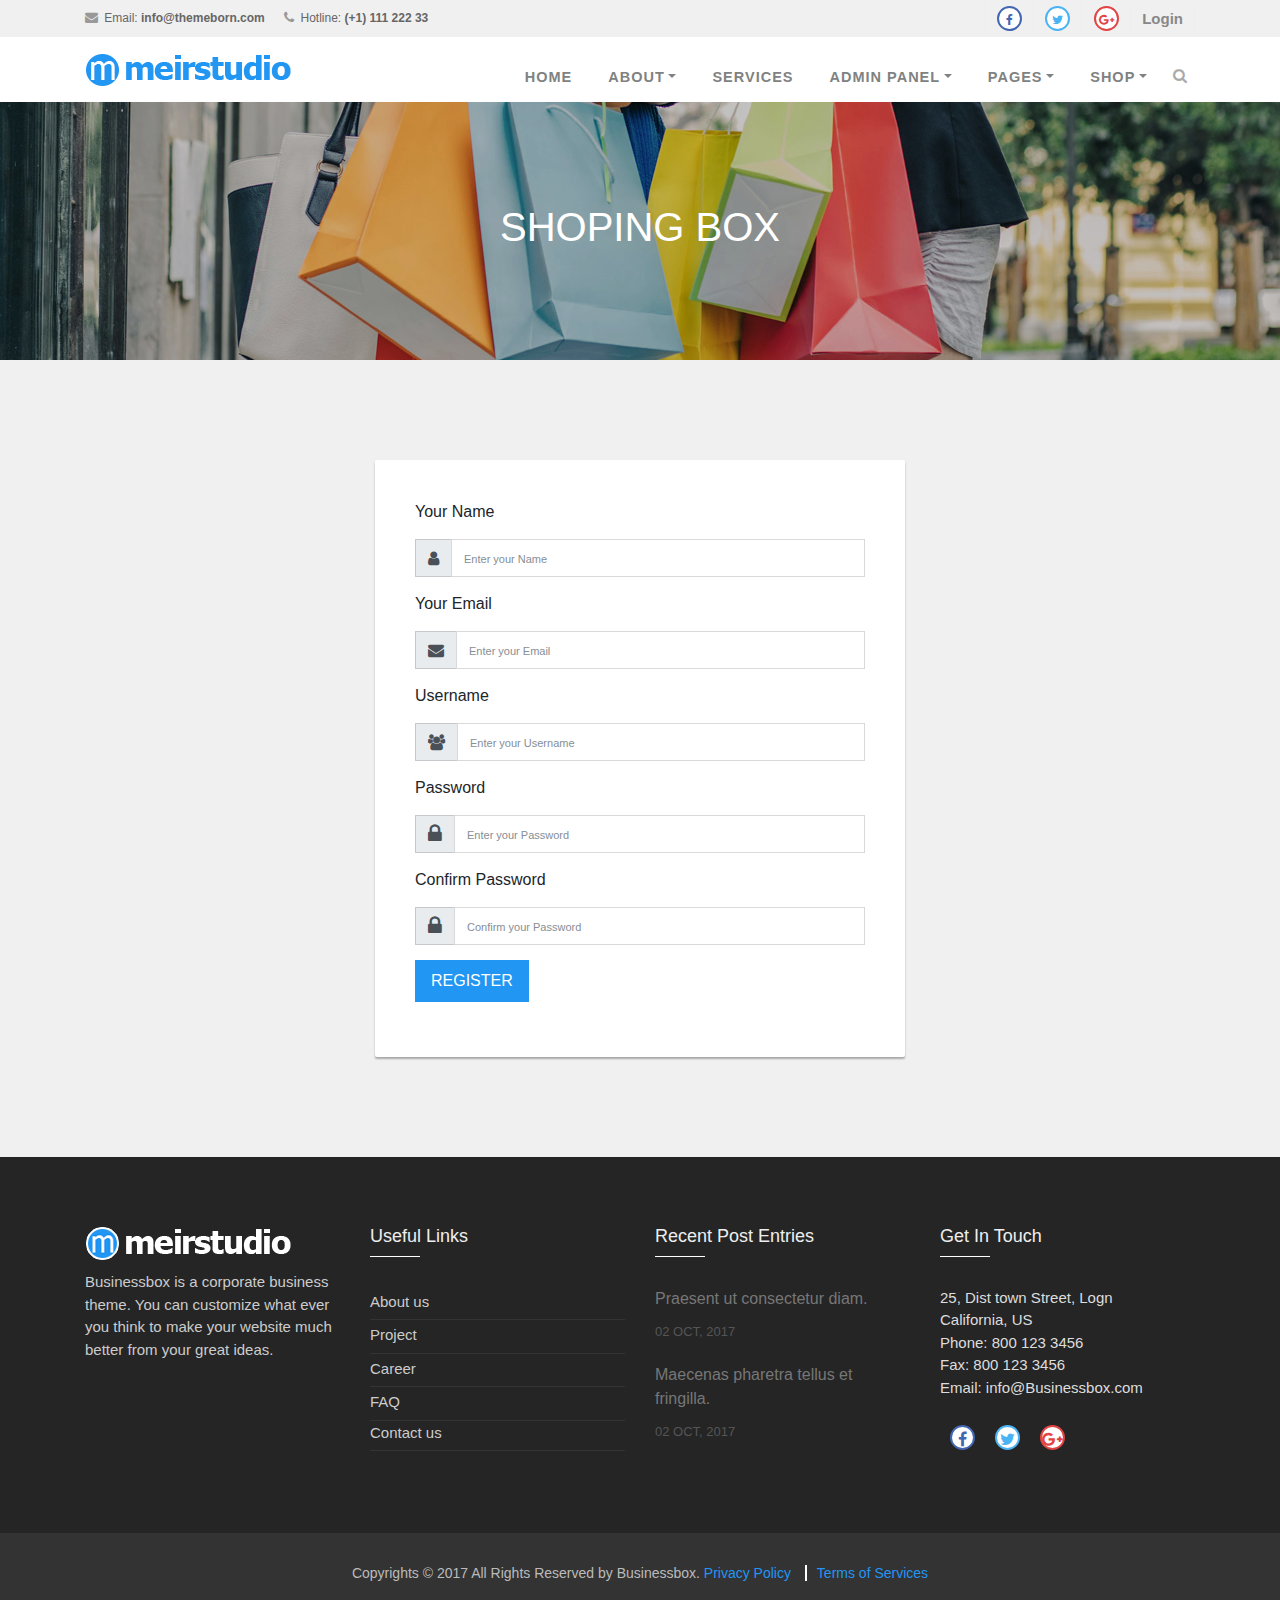
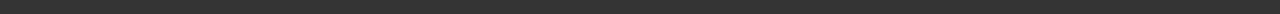
<file: myaccount.html>
<!--
author: Boostraptheme
author URL: https://boostraptheme.com
License: Creative Commons Attribution 4.0 Unported
License URL: https://creativecommons.org/licenses/by/4.0/
-->

<!DOCTYPE html>
<html lang="en">

  <head>

    <meta charset="utf-8">
    <meta name="viewport" content="width=device-width, initial-scale=1, shrink-to-fit=no">
    <meta name="description" content="">
    <meta name="author" content="">

    <title>Business Bootstrap Responsive Template</title>
    <link rel="shortcut icon" href="img/favicon.ico">

    <!-- Global Stylesheets -->
    <link href="https://fonts.googleapis.com/css?family=Roboto+Condensed:300,300i,400,400i,700,700i" rel="stylesheet">
    <link href="css/bootstrap/bootstrap.min.css" rel="stylesheet">
    <link rel="stylesheet" href="font-awesome-4.7.0/css/font-awesome.min.css">
    <link rel="stylesheet" href="css/animate/animate.min.css">
    <link rel="stylesheet" href="css/owl-carousel/owl.carousel.min.css">
    <link rel="stylesheet" href="css/owl-carousel/owl.theme.default.min.css">
    <link rel="stylesheet" href="css/style.css">

    <!-- Core Stylesheets -->
    <link rel="stylesheet" href="css/shop.css">
  </head>

  <body id="page-top">

<!--====================================================
                         HEADER
======================================================--> 

    <header>

      <!-- Top Navbar  -->
      <div class="top-menubar">
        <div class="topmenu">
          <div class="container">
            <div class="row">
              <div class="col-md-7">
                <ul class="list-inline top-contacts">
                  <li>
                    <i class="fa fa-envelope"></i> Email: <a href="mailto:info@themeborn.com"><b>info@themeborn.com</b></a>
                  </li>
                  <li>
                    <i class="fa fa-phone"></i> Hotline: <b>(+1) 111 222 33</b>
                  </li>
                </ul>
              </div> 
              <div class="col-md-5">
                <ul class="list-inline top-data">
                  <li><a href="#" target="_empty"><i class="fa top-social fa-facebook"></i></a></li>
                  <li><a href="#" target="_empty"><i class="fa top-social fa-twitter"></i></a></li>
                  <li><a href="#" target="_empty"><i class="fa top-social fa-google-plus"></i></a></li> 
                  <li><a href="#" class="log-top" data-toggle="modal" data-target="#login-modal">Login</a></li>  
                </ul>
              </div>
            </div>
          </div>
        </div> 
      </div>  
      
      <!-- Navbar -->
      <nav class="navbar navbar-expand-lg navbar-light" id="mainNav" data-toggle="affix">
        <div class="container">
          <a class="navbar-brand smooth-scroll" href="index.html">
            <img src="img/logo-s.png" alt="logo">
          </a> 
          <button class="navbar-toggler navbar-toggler-right" type="button" data-toggle="collapse" data-target="#navbarResponsive" aria-controls="navbarResponsive" aria-expanded="false" aria-label="Toggle navigation"> 
                <span class="navbar-toggler-icon"></span>
          </button>  
          <div class="collapse navbar-collapse" id="navbarResponsive">
            <ul class="navbar-nav ml-auto">
                <li class="nav-item" ><a class="nav-link smooth-scroll" href="index.html">Home</a></li>
                <li class="nav-item dropdown" >
                  <a class="nav-link dropdown-toggle smooth-scroll" href="#" id="navbarDropdownMenuLink" data-toggle="dropdown" aria-haspopup="true" aria-expanded="false">About</a> 
                  <div class="dropdown-menu dropdown-cust" aria-labelledby="navbarDropdownMenuLink">
                    <a class="dropdown-item" href="about.html">About Us</a>
                    <a class="dropdown-item" href="careers.html">Career Oprtunity</a>
                    <a class="dropdown-item" href="team.html">Meet Our Team</a>
                    <a class="dropdown-item" href="faq.html">FAQ</a>
                    <a class="dropdown-item" href="testimonials.html">Testimonials</a>
                  </div>
                </li>
                <li class="nav-item" ><a class="nav-link smooth-scroll" href="services.html">Services</a></li> 
                <li class="nav-item dropdown" >
                  <a class="nav-link dropdown-toggle smooth-scroll" href="#" id="navbarDropdownMenuLink" data-toggle="dropdown" aria-haspopup="true" aria-expanded="false">Admin Panel</a> 
                  <div class="dropdown-menu dropdown-cust" aria-labelledby="navbarDropdownMenuLink"> 
                    <a class="dropdown-item"  target="_empty" href="admin/index.html">Dashboard</a> 
                    <a class="dropdown-item"  target="_empty" href="admin/chart.html">Charts</a> 
                    <a class="dropdown-item"  target="_empty" href="admin/email.html">Email</a> 
                    <a class="dropdown-item"  target="_empty" href="admin/faq.html">FAQ</a> 
                    <a class="dropdown-item"  target="_empty" href="admin/profile.html">Profile</a> 
                    <a class="dropdown-item"  target="_empty" href="admin/tables.html">Tables</a> 
                    <a class="dropdown-item"  target="_empty" href="admin/invoice.html">Invoice</a> 
                  </div>
                </li>
                <li class="nav-item dropdown" >
                  <a class="nav-link dropdown-toggle smooth-scroll" href="#" id="navbarDropdownMenuLink" data-toggle="dropdown" aria-haspopup="true" aria-expanded="false">Pages</a> 
                  <div class="dropdown-menu dropdown-cust" aria-labelledby="navbarDropdownMenuLink">
                    <a class="dropdown-item" href="news-list.html">News list layouts</a>
                    <a class="dropdown-item" href="news-grid.html">News grid layouts</a>
                    <a class="dropdown-item" href="news-details.html">News Details</a> 
                    <a class="dropdown-item" href="project.html">Project</a>
                    <a class="dropdown-item" href="contact.html">Contact Us</a>
                    <a class="dropdown-item" href="comming-soon.html">Comming Soon</a>
                    <a class="dropdown-item" href="pricing.html">Pricing Tables</a>
                    <a class="dropdown-item" href="admin/404.html">404</a>
                  </div>
                </li>
                <li class="nav-item dropdown" >
                  <a class="nav-link dropdown-toggle smooth-scroll" href="#" id="navbarDropdownMenuLink" data-toggle="dropdown" aria-haspopup="true" aria-expanded="false">Shop</a> 
                  <div class="dropdown-menu dropdown-cust mega-menu" aria-labelledby="navbarDropdownMenuLink">
                    <div class="row">
                      <div class="col-md-5">
                        <a class="dropdown-item" href="shop.html">Shop Detail</a>
                        <a class="dropdown-item" href="single-product.html">Single Product</a>
                        <a class="dropdown-item" href="cart.html">Cart</a>
                        <a class="dropdown-item" href="checkout.html">Checkout</a>
                        <a class="dropdown-item active" href="myaccount.html">Myaccount</a>
                      </div>
                      <div class="col-md-7 mega-menu-img m-auto text-center pl-0">
                        <a href="#"><img src="img/offer_icon.png" alt="" class="img-fluid"></a>
                      </div>
                    </div>
                  </div>
                </li>
                <li>
                  <i class="search fa fa-search search-btn"></i>
                  <div class="search-open">
                    <div class="input-group animated fadeInUp">
                      <input type="text" class="form-control" placeholder="Search" aria-describedby="basic-addon2">
                      <span class="input-group-addon" id="basic-addon2">Go</span>
                    </div>
                  </div>
                </li> 
                <li>
                  <div class="top-menubar-nav">
                    <div class="topmenu ">
                      <div class="container">
                        <div class="row">
                          <div class="col-md-9">
                            <ul class="list-inline top-contacts">
                              <li>
                                <i class="fa fa-envelope"></i> Email: <a href="mailto:info@htmlstream.com">info@htmlstream.com</a>
                              </li>
                              <li>
                                <i class="fa fa-phone"></i> Hotline: (1) 396 4587 99
                              </li>
                            </ul>
                          </div> 
                          <div class="col-md-3">
                            <ul class="list-inline top-data">
                              <li><a href="#" target="_empty"><i class="fa top-social fa-facebook"></i></a></li>
                              <li><a href="#" target="_empty"><i class="fa top-social fa-twitter"></i></a></li>
                              <li><a href="#" target="_empty"><i class="fa top-social fa-google-plus"></i></a></li> 
                              <li><a href="#" class="log-top" data-toggle="modal" data-target="#login-modal">Login</a></li>  
                            </ul>
                          </div>
                        </div>
                      </div>
                    </div> 
                  </div>
                </li>
            </ul>  
          </div>
        </div>
      </nav>
    </header> 

<!--====================================================
                    LOGIN OR REGISTER
======================================================-->
    <section id="login">
      <div class="modal fade" id="login-modal" tabindex="-1" role="dialog" aria-labelledby="myModalLabel" aria-hidden="true" style="display: none;">
          <div class="modal-dialog">
              <div class="modal-content">
                  <div class="modal-header" align="center">
                      <button type="button" class="close" data-dismiss="modal" aria-label="Close">
                          <span class="fa fa-times" aria-hidden="true"></span>
                      </button>
                  </div>
                  <div id="div-forms">
                      <form id="login-form">
                          <h3 class="text-center">Login</h3>
                          <div class="modal-body">
                              <label for="username">Username</label> 
                              <input id="login_username" class="form-control" type="text" placeholder="Enter username " required>
                              <label for="username">Password</label> 
                              <input id="login_password" class="form-control" type="password" placeholder="Enter password" required>
                              <div class="checkbox">
                                  <label>
                                      <input type="checkbox"> Remember me
                                  </label>
                              </div>
                          </div>
                          <div class="modal-footer text-center">
                              <div>
                                  <button type="submit" class="btn btn-general btn-white">Login</button>
                              </div>
                              <div>
                                  <button id="login_register_btn" type="button" class="btn btn-link">Register</button>
                              </div>
                          </div>
                      </form>
                      <form id="register-form" style="display:none;">
                          <h3 class="text-center">Register</h3>
                          <div class="modal-body"> 
                              <label for="username">Username</label> 
                              <input id="register_username" class="form-control" type="text" placeholder="Enter username" required>
                              <label for="register_email">E-mailId</label> 
                              <input id="register_email" class="form-control" type="text" placeholder="Enter eMail" required>
                              <label for="register_password">Password</label> 
                              <input id="register_password" class="form-control" type="password" placeholder="Password" required>
                          </div>
                          <div class="modal-footer">
                              <div>
                                  <button type="submit" class="btn btn-general btn-white">Register</button>
                              </div>
                              <div>
                                  <button id="register_login_btn" type="button" class="btn btn-link">Log In</button>
                              </div>
                          </div>
                      </form>
                  </div>
              </div>
          </div>
      </div>
    </section>      
 
<!--====================================================
                       HOME-P
======================================================-->
    <div id="home-p" class="home-p pages-head3 text-center">
      <div class="container">
        <h1 class="wow fadeInUp" data-wow-delay="0.1s">Shoping Box</h1>
      </div><!--/end container-->
    </div> 
 
<!--====================================================
                        FORM
======================================================-->
    <section class="shop-form bg-gray" id="shop-form">
      <div class="container">
        <div class="row"> 
          <div class="col-md-10 main-login main-center">
            <form class="form-horizontal" method="post" action="#">
              
              <div class="form-group">
                <label for="name" class="cols-sm-2 control-label">Your Name</label>
                <div class="cols-sm-10">
                  <div class="input-group">
                    <span class="input-group-addon"><i class="fa fa-user fa" aria-hidden="true"></i></span>
                    <input type="text" class="form-control" name="name" id="name"  placeholder="Enter your Name"/>
                  </div>
                </div>
              </div>

              <div class="form-group">
                <label for="email" class="cols-sm-2 control-label">Your Email</label>
                <div class="cols-sm-10">
                  <div class="input-group">
                    <span class="input-group-addon"><i class="fa fa-envelope fa" aria-hidden="true"></i></span>
                    <input type="text" class="form-control" name="email" id="email"  placeholder="Enter your Email"/>
                  </div>
                </div>
              </div>

              <div class="form-group">
                <label for="username" class="cols-sm-2 control-label">Username</label>
                <div class="cols-sm-10">
                  <div class="input-group">
                    <span class="input-group-addon"><i class="fa fa-users fa" aria-hidden="true"></i></span>
                    <input type="text" class="form-control" name="username" id="username"  placeholder="Enter your Username"/>
                  </div>
                </div>
              </div>

              <div class="form-group">
                <label for="password" class="cols-sm-2 control-label">Password</label>
                <div class="cols-sm-10">
                  <div class="input-group">
                    <span class="input-group-addon"><i class="fa fa-lock fa-lg" aria-hidden="true"></i></span>
                    <input type="password" class="form-control" name="password" id="password"  placeholder="Enter your Password"/>
                  </div>
                </div>
              </div>

              <div class="form-group">
                <label for="confirm" class="cols-sm-2 control-label">Confirm Password</label>
                <div class="cols-sm-10">
                  <div class="input-group">
                    <span class="input-group-addon"><i class="fa fa-lock fa-lg" aria-hidden="true"></i></span>
                    <input type="password" class="form-control" name="confirm" id="confirm"  placeholder="Confirm your Password"/>
                  </div>
                </div>
              </div>

              <div class="form-group ">
                <a href="#" class="btn btn-general btn-white text-center">Register</a>
              </div> 
            </form>
          </div>
        </div>
      </div>
    </section>
 
<!--====================================================
                      FOOTER
======================================================--> 
    <footer> 
        <div id="footer-s1" class="footer-s1">
          <div class="footer">
            <div class="container">
              <div class="row">
                <!-- About Us -->
                <div class="col-md-3 col-sm-6 ">
                  <div><img src="img/logo-w.png" alt="" class="img-fluid"></div>
                  <ul class="list-unstyled comp-desc-f">
                     <li><p>Businessbox is a corporate business theme. You can customize what ever you think to make your website much better from your great ideas. </p></li> 
                  </ul><br> 
                </div>
                <!-- End About Us -->

                <!-- Recent News -->
                <div class="col-md-3 col-sm-6 ">
                  <div class="heading-footer"><h2>Useful Links</h2></div>
                  <ul class="list-unstyled link-list">
                    <li><a href="about.html">About us</a><i class="fa fa-angle-right"></i></li> 
                    <li><a href="project.html">Project</a><i class="fa fa-angle-right"></i></li> 
                    <li><a href="careers.html">Career</a><i class="fa fa-angle-right"></i></li> 
                    <li><a href="faq.html">FAQ</a><i class="fa fa-angle-right"></i></li> 
                    <li><a href="contact.html">Contact us</a><i class="fa fa-angle-right"></i></li> 
                  </ul>
                </div>
                <!-- End Recent list -->

                <!-- Recent Blog Entries -->
                <div class="col-md-3 col-sm-6 ">
                  <div class="heading-footer"><h2>Recent Post Entries</h2></div>
                  <ul class="list-unstyled thumb-list">
                    <li>
                      <div class="overflow-h">
                        <a href="#">Praesent ut consectetur diam.</a>
                        <small>02 OCT, 2017</small>
                      </div>
                    </li>
                    <li>
                      <div class="overflow-h">
                        <a href="#">Maecenas pharetra tellus et fringilla.</a>
                        <small>02 OCT, 2017</small>
                      </div>
                    </li>
                  </ul>
                </div>
                <!-- End Recent Blog Entries -->

                <!-- Latest Tweets -->
                <div class="col-md-3 col-sm-6">
                  <div class="heading-footer"><h2>Get In Touch</h2></div>
                  <address class="address-details-f">
                    25, Dist town Street, Logn <br>
                    California, US <br>
                    Phone: 800 123 3456 <br>
                    Fax: 800 123 3456 <br>
                    Email: <a href="mailto:info@Businessbox.com" class="">info@Businessbox.com</a>
                  </address>  
                  <ul class="list-inline social-icon-f top-data">
                    <li><a href="#" target="_empty"><i class="fa top-social fa-facebook"></i></a></li>
                    <li><a href="#" target="_empty"><i class="fa top-social fa-twitter"></i></a></li>
                    <li><a href="#" target="_empty"><i class="fa top-social fa-google-plus"></i></a></li> 
                  </ul>
                </div>
                <!-- End Latest Tweets -->
              </div>
            </div><!--/container -->
          </div> 
        </div>

        <div id="footer-bottom">
            <div class="container">
                <div class="row">
                    <div class="col-md-12">
                        <div id="footer-copyrights">
                            <p>Copyrights &copy; 2017 All Rights Reserved by Businessbox. <a href="#">Privacy Policy</a> <a href="#">Terms of Services</a></p>
                        </div>
                    </div> 
                </div>
            </div>
        </div>
        <a href="#home-p" id="back-to-top" class="btn btn-sm btn-green btn-back-to-top smooth-scrolls hidden-sm hidden-xs" title="home" role="button">
            <i class="fa fa-angle-up"></i>
        </a>
    </footer> 

    <!--Global JavaScript -->
    <script src="js/jquery/jquery.min.js"></script>
    <script src="js/popper/popper.min.js"></script>
    <script src="js/bootstrap/bootstrap.min.js"></script>
    <script src="js/wow/wow.min.js"></script>
    <script src="js/owl-carousel/owl.carousel.min.js"></script>

    <!-- Plugin JavaScript -->
    <script src="js/jquery-easing/jquery.easing.min.js"></script> 
    <script src="js/custom.js"></script> 
  </body>

</html>
</file>
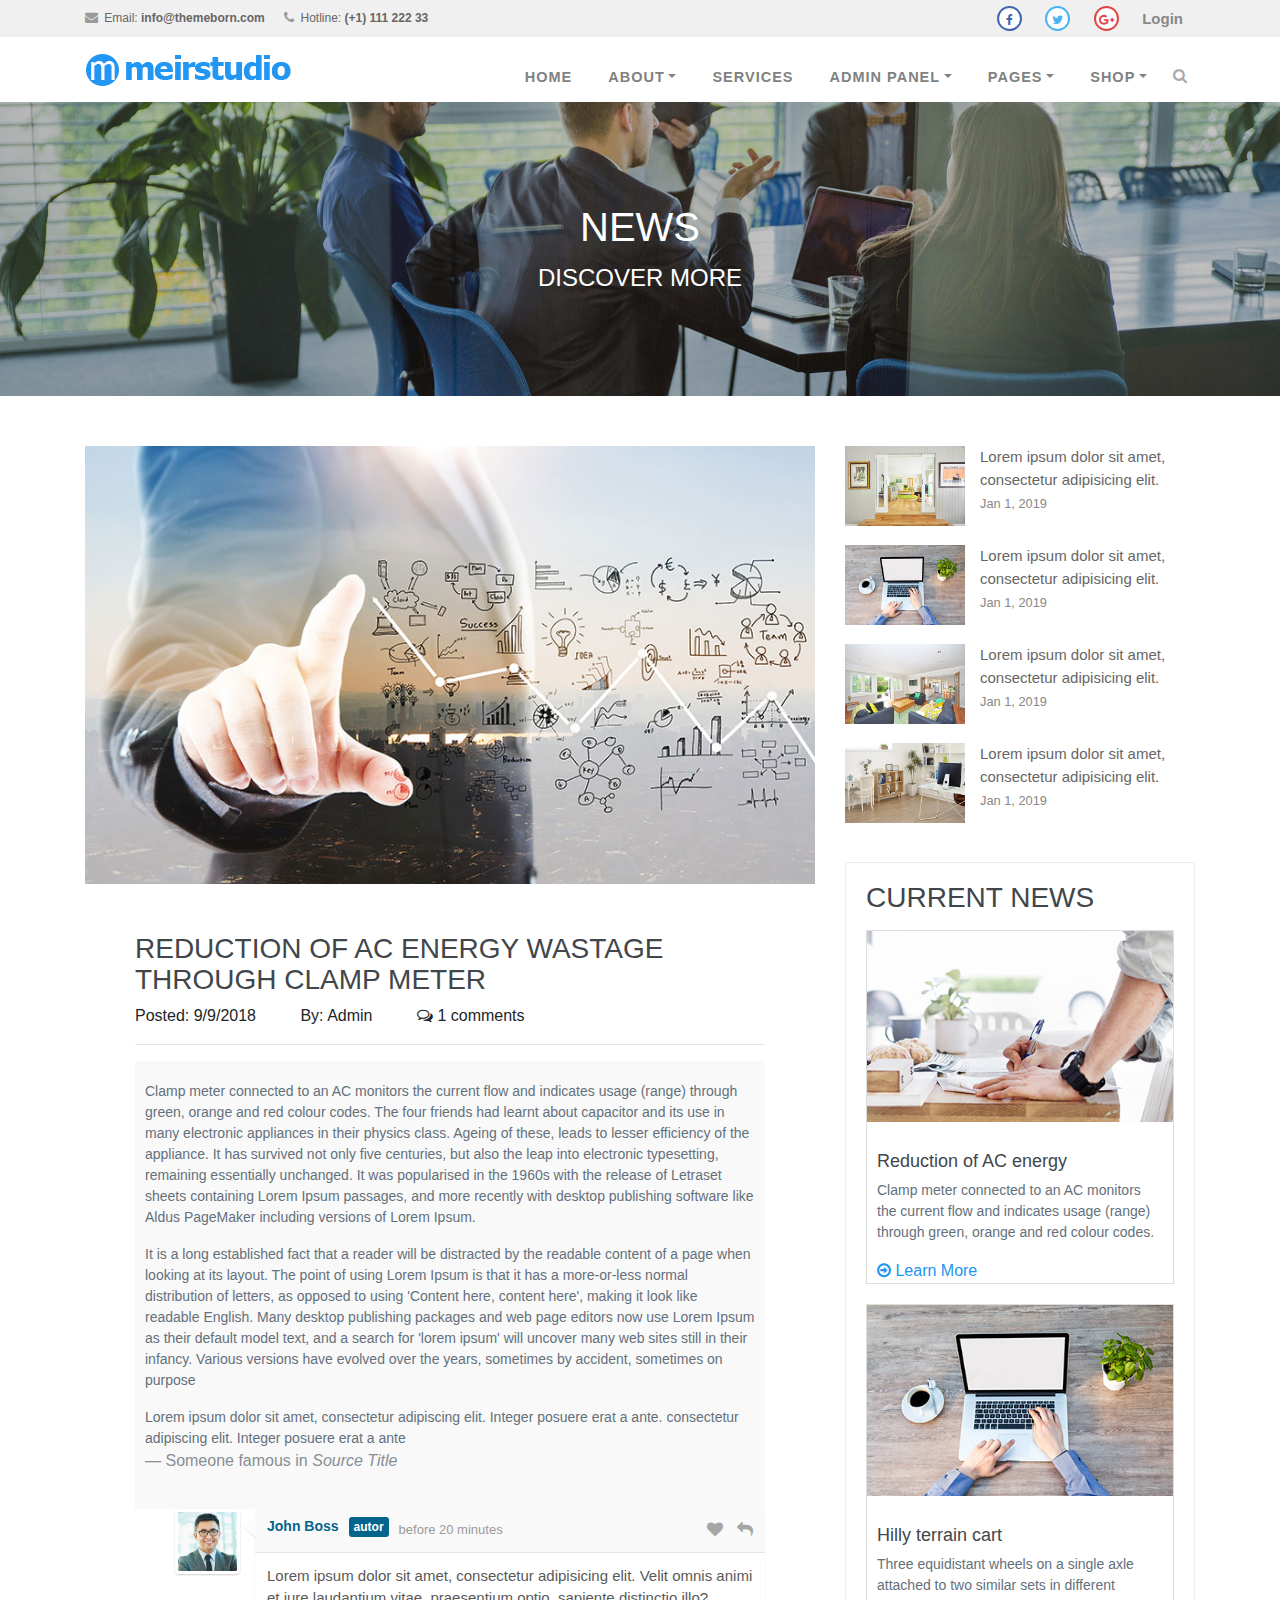
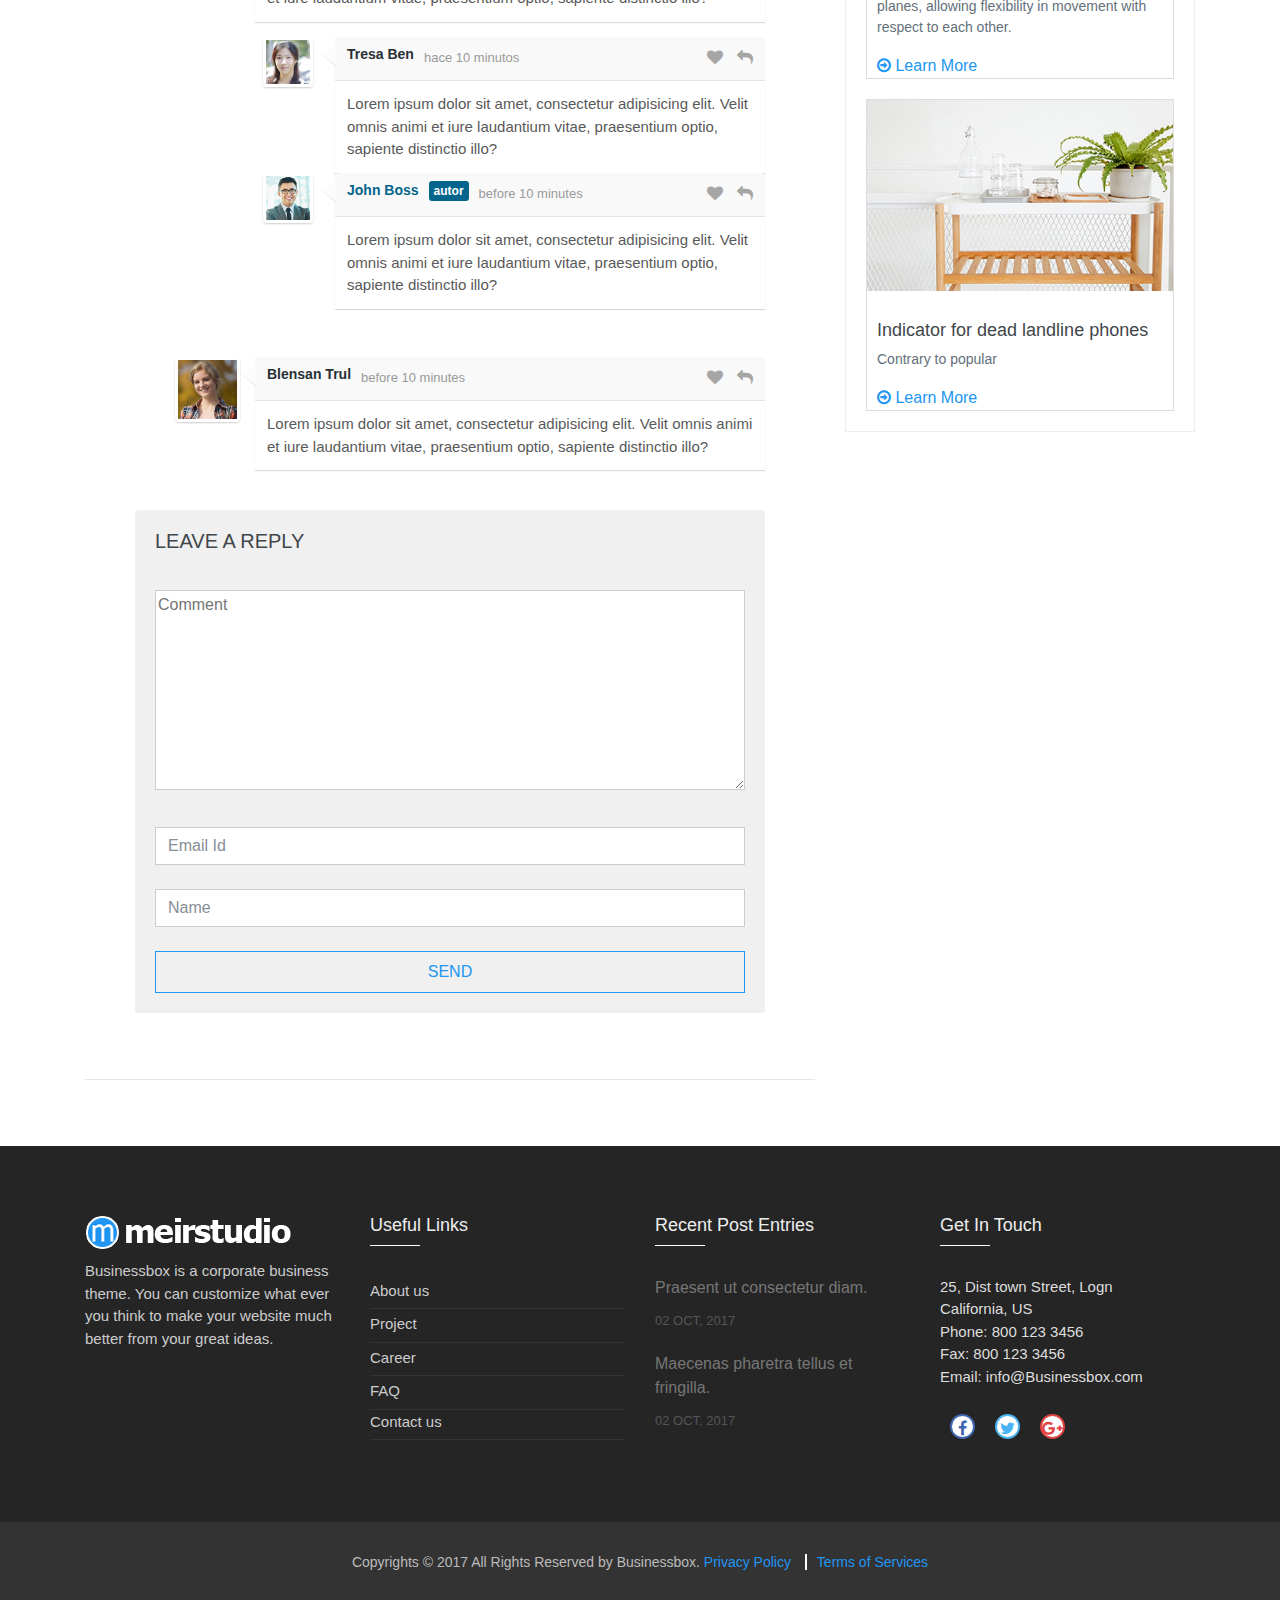
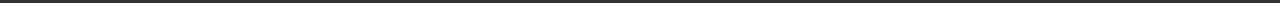
<file: news-details.html>
<!--
author: Boostraptheme
author URL: https://boostraptheme.com
License: Creative Commons Attribution 4.0 Unported
License URL: https://creativecommons.org/licenses/by/4.0/
-->

<!DOCTYPE html>
<html lang="en">

  <head>

    <meta charset="utf-8">
    <meta name="viewport" content="width=device-width, initial-scale=1, shrink-to-fit=no">
    <meta name="description" content="">
    <meta name="author" content="">

    <title>Business Bootstrap Responsive Template</title>
    <link rel="shortcut icon" href="img/favicon.ico">

    <!-- Global Stylesheets -->
    <link href="https://fonts.googleapis.com/css?family=Roboto+Condensed:300,300i,400,400i,700,700i" rel="stylesheet">
    <link href="css/bootstrap/bootstrap.min.css" rel="stylesheet">
    <link rel="stylesheet" href="font-awesome-4.7.0/css/font-awesome.min.css">
    <link rel="stylesheet" href="css/animate/animate.min.css">
    <link rel="stylesheet" href="css/owl-carousel/owl.carousel.min.css">
    <link rel="stylesheet" href="css/owl-carousel/owl.theme.default.min.css">
    <link rel="stylesheet" href="css/style.css">

    <!-- Core Stylesheets -->
    <link rel="stylesheet" href="css/news.css"> 
  </head>

  <body id="page-top">

<!--====================================================
                         HEADER
======================================================--> 

    <header>

      <!-- Top Navbar  -->
      <div class="top-menubar">
        <div class="topmenu">
          <div class="container">
            <div class="row">
              <div class="col-md-7">
                <ul class="list-inline top-contacts">
                  <li>
                    <i class="fa fa-envelope"></i> Email: <a href="mailto:info@themeborn.com"><b>info@themeborn.com</b></a>
                  </li>
                  <li>
                    <i class="fa fa-phone"></i> Hotline: <b>(+1) 111 222 33</b>
                  </li>
                </ul>
              </div> 
              <div class="col-md-5">
                <ul class="list-inline top-data">
                  <li><a href="#" target="_empty"><i class="fa top-social fa-facebook"></i></a></li>
                  <li><a href="#" target="_empty"><i class="fa top-social fa-twitter"></i></a></li>
                  <li><a href="#" target="_empty"><i class="fa top-social fa-google-plus"></i></a></li> 
                  <li><a href="#" class="log-top" data-toggle="modal" data-target="#login-modal">Login</a></li>  
                </ul>
              </div>
            </div>
          </div>
        </div> 
      </div>  
      
      <!-- Navbar -->
      <nav class="navbar navbar-expand-lg navbar-light" id="mainNav" data-toggle="affix">
        <div class="container">
          <a class="navbar-brand smooth-scroll" href="index.html">
            <img src="img/logo-s.png" alt="logo">
          </a> 
          <button class="navbar-toggler navbar-toggler-right" type="button" data-toggle="collapse" data-target="#navbarResponsive" aria-controls="navbarResponsive" aria-expanded="false" aria-label="Toggle navigation"> 
                <span class="navbar-toggler-icon"></span>
          </button>  
          <div class="collapse navbar-collapse" id="navbarResponsive">
            <ul class="navbar-nav ml-auto">
                <li class="nav-item" ><a class="nav-link smooth-scroll" href="index.html">Home</a></li>
                <li class="nav-item dropdown" >
                  <a class="nav-link dropdown-toggle smooth-scroll" href="#" id="navbarDropdownMenuLink" data-toggle="dropdown" aria-haspopup="true" aria-expanded="false">About</a> 
                  <div class="dropdown-menu dropdown-cust" aria-labelledby="navbarDropdownMenuLink">
                    <a class="dropdown-item" href="about.html">About Us</a>
                    <a class="dropdown-item" href="careers.html">Career Oprtunity</a>
                    <a class="dropdown-item" href="team.html">Meet Our Team</a>
                    <a class="dropdown-item" href="faq.html">FAQ</a>
                    <a class="dropdown-item" href="testimonials.html">Testimonials</a>
                  </div>
                </li>
                <li class="nav-item" ><a class="nav-link smooth-scroll" href="services.html">Services</a></li> 
                <li class="nav-item dropdown" >
                  <a class="nav-link dropdown-toggle smooth-scroll" href="#" id="navbarDropdownMenuLink" data-toggle="dropdown" aria-haspopup="true" aria-expanded="false">Admin Panel</a> 
                  <div class="dropdown-menu dropdown-cust" aria-labelledby="navbarDropdownMenuLink"> 
                    <a class="dropdown-item"  target="_empty" href="admin/index.html">Dashboard</a> 
                    <a class="dropdown-item"  target="_empty" href="admin/chart.html">Charts</a> 
                    <a class="dropdown-item"  target="_empty" href="admin/email.html">Email</a> 
                    <a class="dropdown-item"  target="_empty" href="admin/faq.html">FAQ</a> 
                    <a class="dropdown-item"  target="_empty" href="admin/profile.html">Profile</a> 
                    <a class="dropdown-item"  target="_empty" href="admin/tables.html">Tables</a> 
                    <a class="dropdown-item"  target="_empty" href="admin/invoice.html">Invoice</a> 
                  </div>
                </li>
                <li class="nav-item dropdown" >
                  <a class="nav-link dropdown-toggle smooth-scroll" href="#" id="navbarDropdownMenuLink" data-toggle="dropdown" aria-haspopup="true" aria-expanded="false">Pages</a> 
                  <div class="dropdown-menu dropdown-cust" aria-labelledby="navbarDropdownMenuLink">
                    <a class="dropdown-item" href="news-list.html">News list layouts</a>
                    <a class="dropdown-item" href="news-grid.html">News grid layouts</a>
                    <a class="dropdown-item active" href="news-details.html">News Details</a> 
                    <a class="dropdown-item" href="project.html">Project</a>
                    <a class="dropdown-item" href="contact.html">Contact Us</a>
                    <a class="dropdown-item" href="comming-soon.html">Comming Soon</a>
                    <a class="dropdown-item" href="pricing.html">Pricing Tables</a>
                    <a class="dropdown-item" href="admin/404.html">404</a>
                  </div>
                </li>
                <li class="nav-item dropdown" >
                  <a class="nav-link dropdown-toggle smooth-scroll" href="#" id="navbarDropdownMenuLink" data-toggle="dropdown" aria-haspopup="true" aria-expanded="false">Shop</a> 
                  <div class="dropdown-menu dropdown-cust mega-menu" aria-labelledby="navbarDropdownMenuLink">
                    <div class="row">
                      <div class="col-md-5">
                        <a class="dropdown-item" href="shop.html">Shop Detail</a>
                        <a class="dropdown-item" href="single-product.html">Single Product</a>
                        <a class="dropdown-item" href="cart.html">Cart</a>
                        <a class="dropdown-item" href="checkout.html">Checkout</a>
                        <a class="dropdown-item" href="myaccount.html">Myaccount</a>
                      </div>
                      <div class="col-md-7 mega-menu-img m-auto text-center pl-0">
                        <a href="#"><img src="img/offer_icon.png" alt="" class="img-fluid"></a>
                      </div>
                    </div>
                  </div>
                </li>
                <li>
                  <i class="search fa fa-search search-btn"></i>
                  <div class="search-open">
                    <div class="input-group animated fadeInUp">
                      <input type="text" class="form-control" placeholder="Search" aria-describedby="basic-addon2">
                      <span class="input-group-addon" id="basic-addon2">Go</span>
                    </div>
                  </div>
                </li> 
                <li>
                  <div class="top-menubar-nav">
                    <div class="topmenu ">
                      <div class="container">
                        <div class="row">
                          <div class="col-md-9">
                            <ul class="list-inline top-contacts">
                              <li>
                                <i class="fa fa-envelope"></i> Email: <a href="mailto:info@htmlstream.com">info@htmlstream.com</a>
                              </li>
                              <li>
                                <i class="fa fa-phone"></i> Hotline: (1) 396 4587 99
                              </li>
                            </ul>
                          </div> 
                          <div class="col-md-3">
                            <ul class="list-inline top-data">
                              <li><a href="#" target="_empty"><i class="fa top-social fa-facebook"></i></a></li>
                              <li><a href="#" target="_empty"><i class="fa top-social fa-twitter"></i></a></li>
                              <li><a href="#" target="_empty"><i class="fa top-social fa-google-plus"></i></a></li> 
                              <li><a href="#" class="log-top" data-toggle="modal" data-target="#login-modal">Login</a></li>  
                            </ul>
                          </div>
                        </div>
                      </div>
                    </div> 
                  </div>
                </li>
            </ul>  
          </div>
        </div>
      </nav>
    </header> 

<!--====================================================
                    LOGIN OR REGISTER
======================================================-->
    <section id="login">
      <div class="modal fade" id="login-modal" tabindex="-1" role="dialog" aria-labelledby="myModalLabel" aria-hidden="true" style="display: none;">
          <div class="modal-dialog">
              <div class="modal-content">
                  <div class="modal-header" align="center">
                      <button type="button" class="close" data-dismiss="modal" aria-label="Close">
                          <span class="fa fa-times" aria-hidden="true"></span>
                      </button>
                  </div>
                  <div id="div-forms">
                      <form id="login-form">
                          <h3 class="text-center">Login</h3>
                          <div class="modal-body">
                              <label for="username">Username</label> 
                              <input id="login_username" class="form-control" type="text" placeholder="Enter username " required>
                              <label for="username">Password</label> 
                              <input id="login_password" class="form-control" type="password" placeholder="Enter password" required>
                              <div class="checkbox">
                                  <label>
                                      <input type="checkbox"> Remember me
                                  </label>
                              </div>
                          </div>
                          <div class="modal-footer text-center">
                              <div>
                                  <button type="submit" class="btn btn-general btn-white">Login</button>
                              </div>
                              <div>
                                  <button id="login_register_btn" type="button" class="btn btn-link">Register</button>
                              </div>
                          </div>
                      </form>
                      <form id="register-form" style="display:none;">
                          <h3 class="text-center">Register</h3>
                          <div class="modal-body"> 
                              <label for="username">Username</label> 
                              <input id="register_username" class="form-control" type="text" placeholder="Enter username" required>
                              <label for="register_email">E-mailId</label> 
                              <input id="register_email" class="form-control" type="text" placeholder="Enter eMail" required>
                              <label for="register_password">Password</label> 
                              <input id="register_password" class="form-control" type="password" placeholder="Password" required>
                          </div>
                          <div class="modal-footer">
                              <div>
                                  <button type="submit" class="btn btn-general btn-white">Register</button>
                              </div>
                              <div>
                                  <button id="register_login_btn" type="button" class="btn btn-link">Log In</button>
                              </div>
                          </div>
                      </form>
                  </div>
              </div>
          </div>
      </div>
    </section>      
 
<!--====================================================
                       HOME-P
======================================================-->
    <div id="home-p" class="home-p pages-head1 text-center">
      <div class="container">
        <h1 class="wow fadeInUp" data-wow-delay="0.1s">News</h1>
        <p>Discover more</p>
      </div><!--/end container-->
    </div> 

<!--====================================================
                      NEWS DETAILS
======================================================--> 
    <section id="single-news-p1" class="single-news-p1">
      <div class="container">
        <div class="row">

          <!-- left news details -->
          <div class="col-md-8">
            <div class="single-news-p1-cont">
              <div class="single-news-img">
                <img src="img/news/news-box.jpg" alt="" class="img-fluid">
              </div>
              <div class="single-news-desc">
                <h3>Reduction of AC energy wastage through clamp meter</h3>
                <ul class="list-inline">
                  <li>Posted: <span class="text-theme-colored2"> 9/9/2018</span></li>
                  <li>By: <span class="text-theme-colored2">Admin</span></li>
                  <li><i class="fa fa-comments-o"></i> 1 comments</li>
                </ul>
                <hr>
                <div class="bg-light-gray">
                  <p>Clamp meter connected to an AC monitors the current flow and indicates usage (range) through green, orange and red colour codes. The four friends had learnt about capacitor and its use in many electronic appliances in their physics class. Ageing of these, leads to lesser efficiency of the appliance. It has survived not only five centuries, but also the leap into electronic typesetting, remaining essentially unchanged. It was popularised in the 1960s with the release of Letraset sheets containing Lorem Ipsum passages, and more recently with desktop publishing software like Aldus PageMaker including versions of Lorem Ipsum.</p>
                  <p>It is a long established fact that a reader will be distracted by the readable content of a page when looking at its layout. The point of using Lorem Ipsum is that it has a more-or-less normal distribution of letters, as opposed to using 'Content here, content here', making it look like readable English. Many desktop publishing packages and web page editors now use Lorem Ipsum as their default model text, and a search for 'lorem ipsum' will uncover many web sites still in their infancy. Various versions have evolved over the years, sometimes by accident, sometimes on purpose </p>  
                  <blockquote class="blockquote">
                  <p class="mb-0">Lorem ipsum dolor sit amet, consectetur adipiscing elit. Integer posuere erat a ante.  consectetur adipiscing elit. Integer posuere erat a ante</p>
                  <footer class="blockquote-footer">Someone famous in
                    <cite title="Source Title">Source Title</cite>
                  </footer>
                  </blockquote>
                </div>
                <div class="comments-container"> 
                  <ul id="comments-list" class="comments-list">
                    <li>
                      <div class="comment-main-level">
                        <!-- Avatar -->
                        <div class="comment-avatar"><img src="img/client/avatar-2.jpg" alt=""></div>
                        <!-- Contenedor del Comentario -->
                        <div class="comment-box">
                          <div class="comment-head">
                            <h6 class="comment-name by-author"><a href="#">John Boss</a></h6>
                            <span>before 20 minutes</span>
                            <i class="fa fa-reply"></i>
                            <i class="fa fa-heart"></i>
                          </div>
                          <div class="comment-content">
                            Lorem ipsum dolor sit amet, consectetur adipisicing elit. Velit omnis animi et iure laudantium vitae, praesentium optio, sapiente distinctio illo?
                          </div>
                        </div>
                      </div>
                      <!-- Respuestas de los comentarios -->
                      <ul class="comments-list reply-list">
                        <li>
                          <!-- Avatar -->
                          <div class="comment-avatar"><img src="img/client/avatar-6.jpg" alt=""></div>
                          <!-- Contenedor del Comentario -->
                          <div class="comment-box sub-comment-box">
                            <div class="comment-head">
                              <h6 class="comment-name"><a href="#">Tresa Ben</a></h6>
                              <span>hace 10 minutos</span>
                              <i class="fa fa-reply"></i>
                              <i class="fa fa-heart"></i>
                            </div>
                            <div class="comment-content">
                              Lorem ipsum dolor sit amet, consectetur adipisicing elit. Velit omnis animi et iure laudantium vitae, praesentium optio, sapiente distinctio illo?
                            </div>
                          </div>
                        </li>

                        <li>
                          <!-- Avatar -->
                          <div class="comment-avatar"><img src="img/client/avatar-2.jpg" alt=""></div>
                          <!-- Contenedor del Comentario -->
                          <div class="comment-box sub-comment-box">
                            <div class="comment-head">
                              <h6 class="comment-name by-author"><a href="#">John Boss</a></h6>
                              <span>before 10 minutes</span>
                              <i class="fa fa-reply"></i>
                              <i class="fa fa-heart"></i>
                            </div>
                            <div class="comment-content">
                              Lorem ipsum dolor sit amet, consectetur adipisicing elit. Velit omnis animi et iure laudantium vitae, praesentium optio, sapiente distinctio illo?
                            </div>
                          </div>
                        </li>
                      </ul>
                    </li>

                    <li>
                      <div class="comment-main-level">
                        <!-- Avatar -->
                        <div class="comment-avatar"><img src="img/client/avatar-1.jpg" alt=""></div>
                        <!-- Contenedor del Comentario -->
                        <div class="comment-box">
                          <div class="comment-head">
                            <h6 class="comment-name"><a href="#">Blensan Trul</a></h6>
                            <span>before 10 minutes</span>
                            <i class="fa fa-reply"></i>
                            <i class="fa fa-heart"></i>
                          </div>
                          <div class="comment-content">
                            Lorem ipsum dolor sit amet, consectetur adipisicing elit. Velit omnis animi et iure laudantium vitae, praesentium optio, sapiente distinctio illo?
                          </div>
                        </div>
                      </div>
                    </li>
                  </ul>
                </div>
                <div class="comment-box-sn">
                  <h5>Leave a Reply</h5>
                  <textarea name="" id="" placeholder="Comment" ></textarea>
                  <input type="text" name="email" placeholder="Email Id" class="form-control"><br>
                  <input type="text" name="text" placeholder="Name" class="form-control"><br>
                  <button class="btn btn-general btn-green" style="width: 100%;" role="button">Send</button>
                </div>
              </div>
            </div>  
            <hr>
          </div>

          <!-- Right news details -->
          <div class="col-md-4">
            <div class="small-news-box">
              <a href="">
                <div class="right-side-sn-cont">
                  <img src="img/news/news-6.jpg" alt="" class="img-fluid">
                  <p>Lorem ipsum dolor sit amet, consectetur adipisicing elit.</p>
                  <small><fa class="fa-watch"> Jan 1, 2019</fa></small>
                </div>
              </a>
              <a href="">
                <div class="right-side-sn-cont">
                  <img src="img/news/news-9.jpg" alt="" class="img-fluid">
                  <p>Lorem ipsum dolor sit amet, consectetur adipisicing elit.</p>
                  <small><fa class="fa-watch"> Jan 1, 2019</fa></small>
                </div>
              </a>
              <a href="">
                <div class="right-side-sn-cont">
                  <img src="img/news/news-7.jpg" alt="" class="img-fluid">
                  <p>Lorem ipsum dolor sit amet, consectetur adipisicing elit.</p>
                  <small><fa class="fa-watch"> Jan 1, 2019</fa></small>
                </div>
              </a>
              <a href="">
                <div class="right-side-sn-cont">
                  <img src="img/news/news-3.jpg" alt="" class="img-fluid">
                  <p>Lorem ipsum dolor sit amet, consectetur adipisicing elit.</p>
                  <small><fa class="fa-watch"> Jan 1, 2019</fa></small>
                </div>
              </a>
            </div>
            <div class="ad-box-sn"> 
              <h3 class="pb-2">Current News</h3>
              <div class="card">
                <div class="desc-comp-offer-cont">
                <div class="thumbnail-blogs">
                    <div class="caption">
                      <i class="fa fa-chain"></i>
                    </div>
                    <img src="img/news/news-8.jpg" class="img-fluid" alt="...">
                </div>
                <h3>Reduction of AC energy</h3>
                <p class="desc">Clamp meter connected to an AC monitors the current flow and indicates usage (range) through green, orange and red colour codes.</p>
                <a href="#"><i class="fa fa-arrow-circle-o-right"></i> Learn More</a>
                </div>
              </div>
              <div class="card">
                <div class="desc-comp-offer-cont">
                <div class="thumbnail-blogs">
                    <div class="caption">
                      <i class="fa fa-chain"></i>
                    </div>
                    <img src="img/news/news-9.jpg" class="img-fluid" alt="...">
                </div>
                <h3>Hilly terrain cart</h3>
                <p class="desc">Three equidistant wheels on a single axle attached to two similar sets in different planes, allowing flexibility in movement with respect to each other. </p>
                <a href="#"><i class="fa fa-arrow-circle-o-right"></i> Learn More</a>
                </div>
              </div>
              <div class="card">
                <div class="desc-comp-offer-cont">
                <div class="thumbnail-blogs">
                    <div class="caption">
                      <i class="fa fa-chain"></i>
                    </div>
                    <img src="img/news/news-11.jpg" class="img-fluid" alt="...">
                </div>
                <h3>Indicator for dead landline phones</h3>
                <p class="desc">Contrary to popular </p>
                <a href="#"><i class="fa fa-arrow-circle-o-right"></i> Learn More</a>
                </div>
              </div>
            </div>
          </div> 
        </div>
      </div>
    </section>
 

<!--====================================================
                      FOOTER
======================================================--> 
    <footer> 
        <div id="footer-s1" class="footer-s1">
          <div class="footer">
            <div class="container">
              <div class="row">
                <!-- About Us -->
                <div class="col-md-3 col-sm-6 ">
                  <div><img src="img/logo-w.png" alt="" class="img-fluid"></div>
                  <ul class="list-unstyled comp-desc-f">
                     <li><p>Businessbox is a corporate business theme. You can customize what ever you think to make your website much better from your great ideas. </p></li> 
                  </ul><br> 
                </div>
                <!-- End About Us -->

                <!-- Recent News -->
                <div class="col-md-3 col-sm-6 ">
                  <div class="heading-footer"><h2>Useful Links</h2></div>
                  <ul class="list-unstyled link-list">
                    <li><a href="about.html">About us</a><i class="fa fa-angle-right"></i></li> 
                    <li><a href="project.html">Project</a><i class="fa fa-angle-right"></i></li> 
                    <li><a href="careers.html">Career</a><i class="fa fa-angle-right"></i></li> 
                    <li><a href="faq.html">FAQ</a><i class="fa fa-angle-right"></i></li> 
                    <li><a href="contact.html">Contact us</a><i class="fa fa-angle-right"></i></li> 
                  </ul>
                </div>
                <!-- End Recent list -->

                <!-- Recent Blog Entries -->
                <div class="col-md-3 col-sm-6 ">
                  <div class="heading-footer"><h2>Recent Post Entries</h2></div>
                  <ul class="list-unstyled thumb-list">
                    <li>
                      <div class="overflow-h">
                        <a href="#">Praesent ut consectetur diam.</a>
                        <small>02 OCT, 2017</small>
                      </div>
                    </li>
                    <li>
                      <div class="overflow-h">
                        <a href="#">Maecenas pharetra tellus et fringilla.</a>
                        <small>02 OCT, 2017</small>
                      </div>
                    </li>
                  </ul>
                </div>
                <!-- End Recent Blog Entries -->

                <!-- Latest Tweets -->
                <div class="col-md-3 col-sm-6">
                  <div class="heading-footer"><h2>Get In Touch</h2></div>
                  <address class="address-details-f">
                    25, Dist town Street, Logn <br>
                    California, US <br>
                    Phone: 800 123 3456 <br>
                    Fax: 800 123 3456 <br>
                    Email: <a href="mailto:info@Businessbox.com" class="">info@Businessbox.com</a>
                  </address>  
                  <ul class="list-inline social-icon-f top-data">
                    <li><a href="#" target="_empty"><i class="fa top-social fa-facebook"></i></a></li>
                    <li><a href="#" target="_empty"><i class="fa top-social fa-twitter"></i></a></li>
                    <li><a href="#" target="_empty"><i class="fa top-social fa-google-plus"></i></a></li> 
                  </ul>
                </div>
                <!-- End Latest Tweets -->
              </div>
            </div><!--/container -->
          </div> 
        </div>

        <div id="footer-bottom">
            <div class="container">
                <div class="row">
                    <div class="col-md-12">
                        <div id="footer-copyrights">
                            <p>Copyrights &copy; 2017 All Rights Reserved by Businessbox. <a href="#">Privacy Policy</a> <a href="#">Terms of Services</a></p>
                        </div>
                    </div> 
                </div>
            </div>
        </div>
        <a href="#home-p" id="back-to-top" class="btn btn-sm btn-green btn-back-to-top smooth-scrolls hidden-sm hidden-xs" title="home" role="button">
            <i class="fa fa-angle-up"></i>
        </a>
    </footer>

    <!--Global JavaScript -->
    <script src="js/jquery/jquery.min.js"></script>
    <script src="js/popper/popper.min.js"></script>
    <script src="js/bootstrap/bootstrap.min.js"></script>
    <script src="js/wow/wow.min.js"></script>
    <script src="js/owl-carousel/owl.carousel.min.js"></script>

    <!-- Plugin JavaScript -->
    <script src="js/jquery-easing/jquery.easing.min.js"></script> 

    <script src="js/custom.js"></script> 
  </body>

</html>
</file>
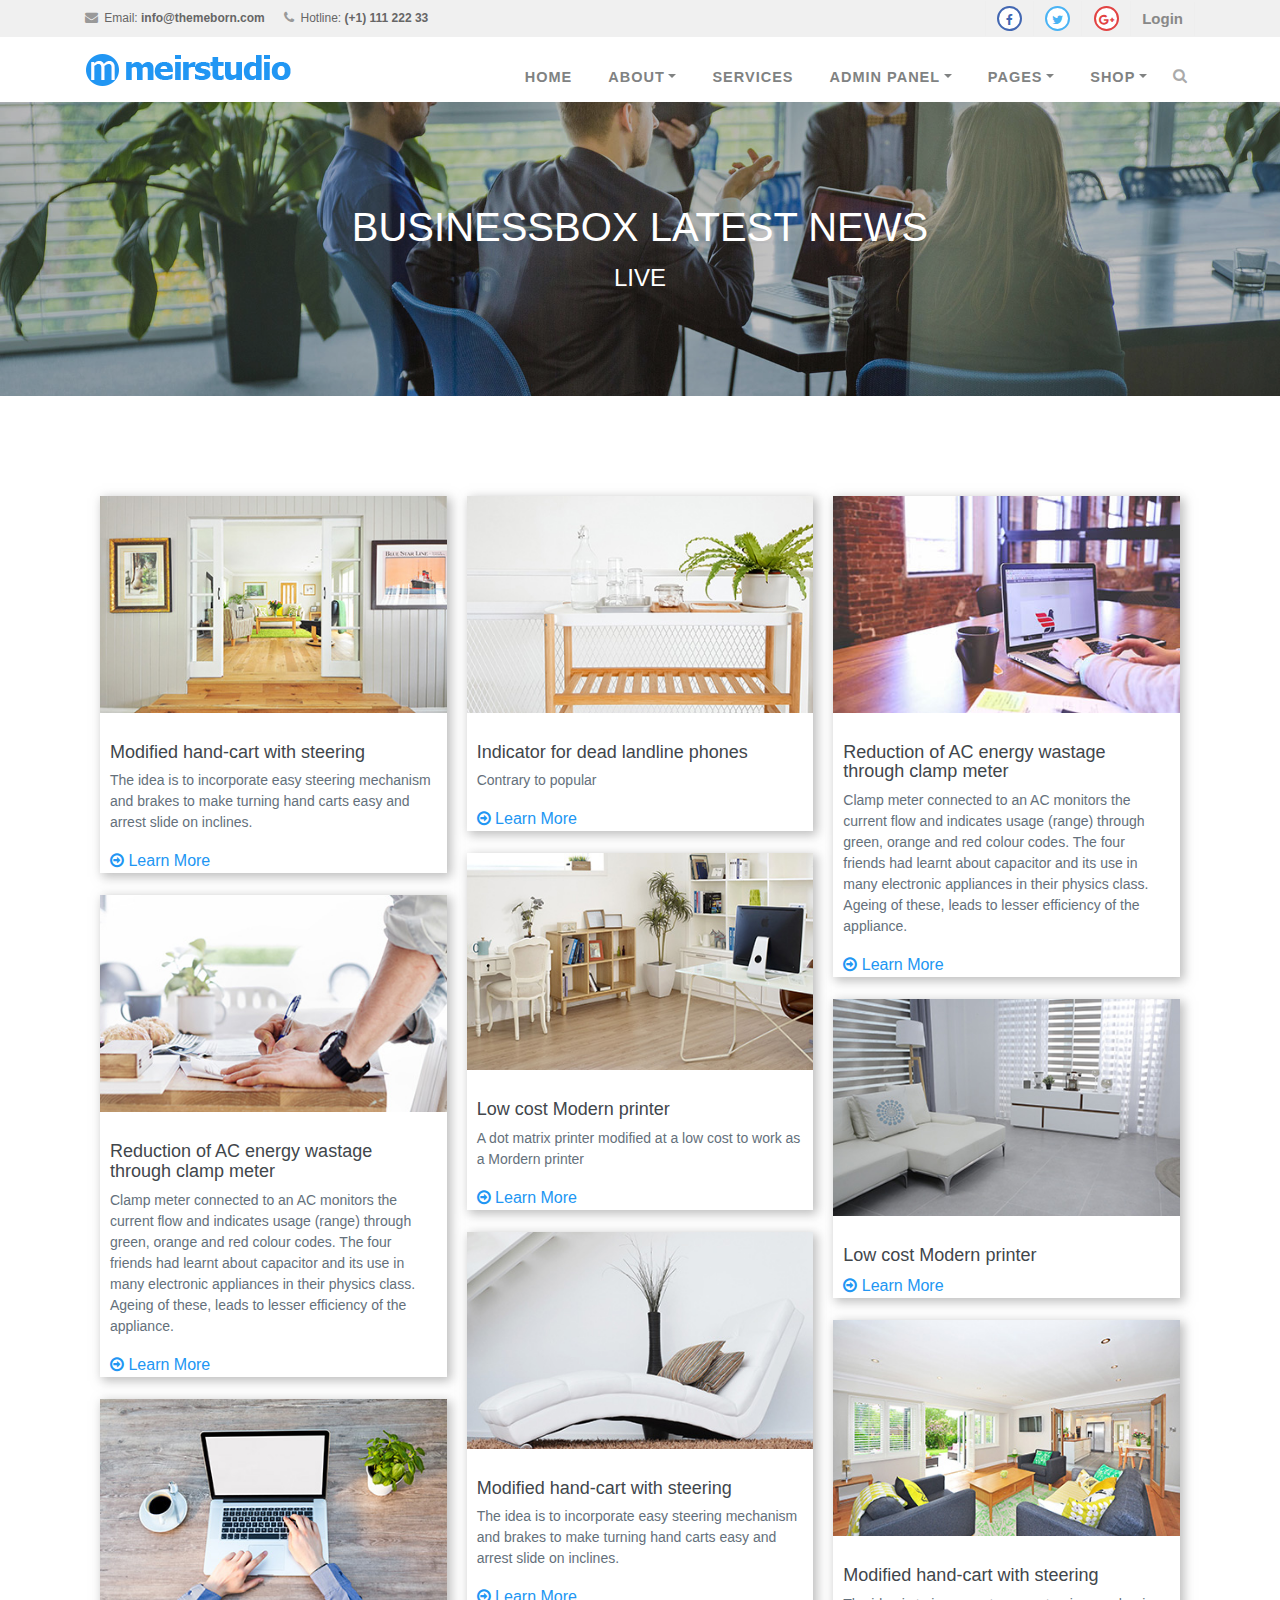
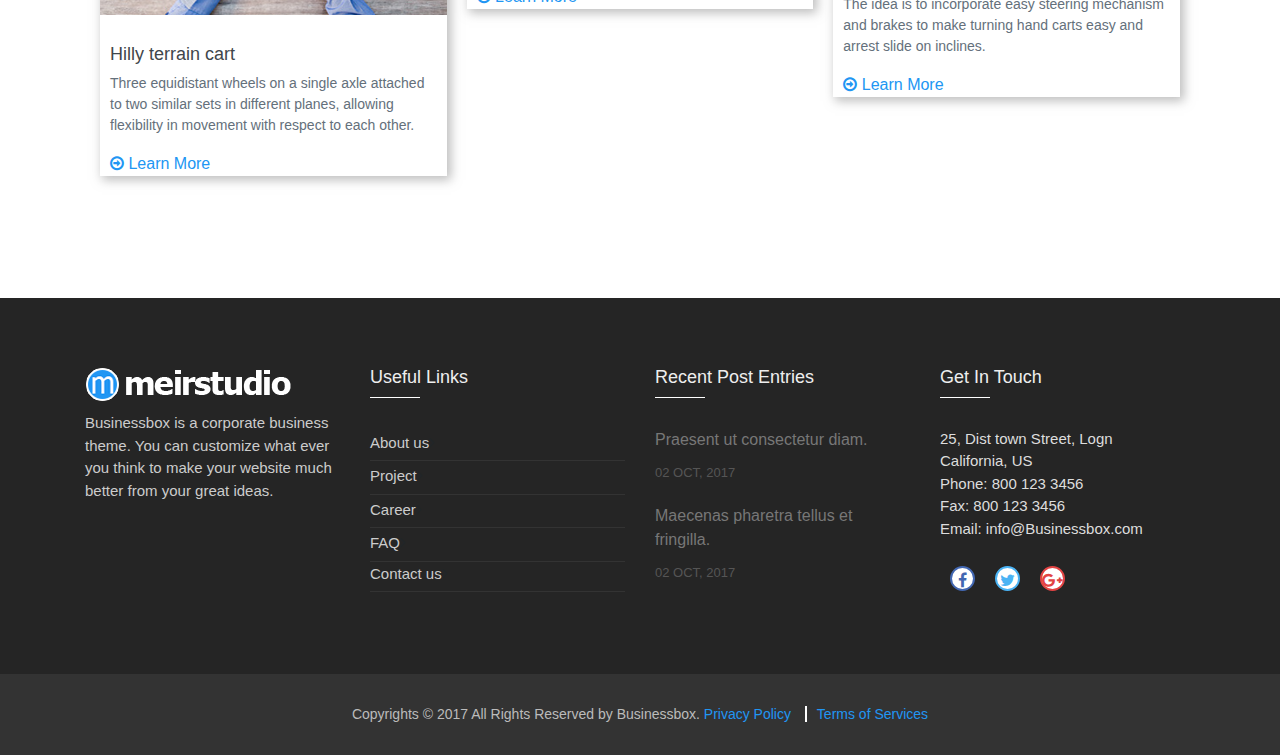
<file: news-grid.html>
<!--
author: Boostraptheme
author URL: https://boostraptheme.com
License: Creative Commons Attribution 4.0 Unported
License URL: https://creativecommons.org/licenses/by/4.0/
-->

<!DOCTYPE html>
<html lang="en">

  <head>

    <meta charset="utf-8">
    <meta name="viewport" content="width=device-width, initial-scale=1, shrink-to-fit=no">
    <meta name="description" content="">
    <meta name="author" content="">

    <title>Business Bootstrap Responsive Template</title>
    <link rel="shortcut icon" href="img/favicon.ico">

    <!-- Global Stylesheets -->
    <link href="https://fonts.googleapis.com/css?family=Roboto+Condensed:300,300i,400,400i,700,700i" rel="stylesheet">
    <link href="css/bootstrap/bootstrap.min.css" rel="stylesheet">
    <link rel="stylesheet" href="font-awesome-4.7.0/css/font-awesome.min.css">
    <link rel="stylesheet" href="css/animate/animate.min.css">
    <link rel="stylesheet" href="css/owl-carousel/owl.carousel.min.css">
    <link rel="stylesheet" href="css/owl-carousel/owl.theme.default.min.css">
    <link rel="stylesheet" href="css/style.css">

    <!-- Core Stylesheets -->
    <link rel="stylesheet" href="css/news.css"> 
  </head>

  <body id="page-top">

<!--====================================================
                         HEADER
======================================================--> 

    <header>

      <!-- Top Navbar  -->
      <div class="top-menubar">
        <div class="topmenu">
          <div class="container">
            <div class="row">
              <div class="col-md-7">
                <ul class="list-inline top-contacts">
                  <li>
                    <i class="fa fa-envelope"></i> Email: <a href="mailto:info@themeborn.com"><b>info@themeborn.com</b></a>
                  </li>
                  <li>
                    <i class="fa fa-phone"></i> Hotline: <b>(+1) 111 222 33</b>
                  </li>
                </ul>
              </div> 
              <div class="col-md-5">
                <ul class="list-inline top-data">
                  <li><a href="#" target="_empty"><i class="fa top-social fa-facebook"></i></a></li>
                  <li><a href="#" target="_empty"><i class="fa top-social fa-twitter"></i></a></li>
                  <li><a href="#" target="_empty"><i class="fa top-social fa-google-plus"></i></a></li> 
                  <li><a href="#" class="log-top" data-toggle="modal" data-target="#login-modal">Login</a></li>  
                </ul>
              </div>
            </div>
          </div>
        </div> 
      </div>  
      
      <!-- Navbar -->
      <nav class="navbar navbar-expand-lg navbar-light" id="mainNav" data-toggle="affix">
        <div class="container">
          <a class="navbar-brand smooth-scroll" href="index.html">
            <img src="img/logo-s.png" alt="logo">
          </a> 
          <button class="navbar-toggler navbar-toggler-right" type="button" data-toggle="collapse" data-target="#navbarResponsive" aria-controls="navbarResponsive" aria-expanded="false" aria-label="Toggle navigation"> 
                <span class="navbar-toggler-icon"></span>
          </button>  
          <div class="collapse navbar-collapse" id="navbarResponsive">
            <ul class="navbar-nav ml-auto">
                <li class="nav-item" ><a class="nav-link smooth-scroll" href="index.html">Home</a></li>
                <li class="nav-item dropdown" >
                  <a class="nav-link dropdown-toggle smooth-scroll" href="#" id="navbarDropdownMenuLink" data-toggle="dropdown" aria-haspopup="true" aria-expanded="false">About</a> 
                  <div class="dropdown-menu dropdown-cust" aria-labelledby="navbarDropdownMenuLink">
                    <a class="dropdown-item" href="about.html">About Us</a>
                    <a class="dropdown-item" href="careers.html">Career Oprtunity</a>
                    <a class="dropdown-item" href="team.html">Meet Our Team</a>
                    <a class="dropdown-item" href="faq.html">FAQ</a>
                    <a class="dropdown-item" href="testimonials.html">Testimonials</a>
                  </div>
                </li>
                <li class="nav-item" ><a class="nav-link smooth-scroll" href="services.html">Services</a></li> 
                <li class="nav-item dropdown" >
                  <a class="nav-link dropdown-toggle smooth-scroll" href="#" id="navbarDropdownMenuLink" data-toggle="dropdown" aria-haspopup="true" aria-expanded="false">Admin Panel</a> 
                  <div class="dropdown-menu dropdown-cust" aria-labelledby="navbarDropdownMenuLink"> 
                    <a class="dropdown-item"  target="_empty" href="admin/index.html">Dashboard</a> 
                    <a class="dropdown-item"  target="_empty" href="admin/chart.html">Charts</a> 
                    <a class="dropdown-item"  target="_empty" href="admin/email.html">Email</a> 
                    <a class="dropdown-item"  target="_empty" href="admin/faq.html">FAQ</a> 
                    <a class="dropdown-item"  target="_empty" href="admin/profile.html">Profile</a> 
                    <a class="dropdown-item"  target="_empty" href="admin/tables.html">Tables</a> 
                    <a class="dropdown-item"  target="_empty" href="admin/invoice.html">Invoice</a> 
                  </div>
                </li>
                <li class="nav-item dropdown" >
                  <a class="nav-link dropdown-toggle smooth-scroll" href="#" id="navbarDropdownMenuLink" data-toggle="dropdown" aria-haspopup="true" aria-expanded="false">Pages</a> 
                  <div class="dropdown-menu dropdown-cust" aria-labelledby="navbarDropdownMenuLink">
                    <a class="dropdown-item" href="news-list.html">News list layouts</a>
                    <a class="dropdown-item active" href="news-grid.html">News grid layouts</a>
                    <a class="dropdown-item" href="news-details.html">News Details</a> 
                    <a class="dropdown-item" href="project.html">Project</a>
                    <a class="dropdown-item" href="contact.html">Contact Us</a>
                    <a class="dropdown-item" href="comming-soon.html">Comming Soon</a>
                    <a class="dropdown-item" href="pricing.html">Pricing Tables</a>
                    <a class="dropdown-item" href="admin/404.html">404</a>
                  </div>
                </li>
                <li class="nav-item dropdown" >
                  <a class="nav-link dropdown-toggle smooth-scroll" href="#" id="navbarDropdownMenuLink" data-toggle="dropdown" aria-haspopup="true" aria-expanded="false">Shop</a> 
                  <div class="dropdown-menu dropdown-cust mega-menu" aria-labelledby="navbarDropdownMenuLink">
                    <div class="row">
                      <div class="col-md-5">
                        <a class="dropdown-item" href="shop.html">Shop Detail</a>
                        <a class="dropdown-item" href="single-product.html">Single Product</a>
                        <a class="dropdown-item" href="cart.html">Cart</a>
                        <a class="dropdown-item" href="checkout.html">Checkout</a>
                        <a class="dropdown-item" href="myaccount.html">Myaccount</a>
                      </div>
                      <div class="col-md-7 mega-menu-img m-auto text-center pl-0">
                        <a href="#"><img src="img/offer_icon.png" alt="" class="img-fluid"></a>
                      </div>
                    </div>
                  </div>
                </li>
                <li>
                  <i class="search fa fa-search search-btn"></i>
                  <div class="search-open">
                    <div class="input-group animated fadeInUp">
                      <input type="text" class="form-control" placeholder="Search" aria-describedby="basic-addon2">
                      <span class="input-group-addon" id="basic-addon2">Go</span>
                    </div>
                  </div>
                </li> 
                <li>
                  <div class="top-menubar-nav">
                    <div class="topmenu ">
                      <div class="container">
                        <div class="row">
                          <div class="col-md-9">
                            <ul class="list-inline top-contacts">
                              <li>
                                <i class="fa fa-envelope"></i> Email: <a href="mailto:info@htmlstream.com">info@htmlstream.com</a>
                              </li>
                              <li>
                                <i class="fa fa-phone"></i> Hotline: (1) 396 4587 99
                              </li>
                            </ul>
                          </div> 
                          <div class="col-md-3">
                            <ul class="list-inline top-data">
                              <li><a href="#" target="_empty"><i class="fa top-social fa-facebook"></i></a></li>
                              <li><a href="#" target="_empty"><i class="fa top-social fa-twitter"></i></a></li>
                              <li><a href="#" target="_empty"><i class="fa top-social fa-google-plus"></i></a></li> 
                              <li><a href="#" class="log-top" data-toggle="modal" data-target="#login-modal">Login</a></li>  
                            </ul>
                          </div>
                        </div>
                      </div>
                    </div> 
                  </div>
                </li>
            </ul>  
          </div>
        </div>
      </nav>
    </header> 

<!--====================================================
                    LOGIN OR REGISTER
======================================================-->
    <section id="login">
      <div class="modal fade" id="login-modal" tabindex="-1" role="dialog" aria-labelledby="myModalLabel" aria-hidden="true" style="display: none;">
          <div class="modal-dialog">
              <div class="modal-content">
                  <div class="modal-header" align="center">
                      <button type="button" class="close" data-dismiss="modal" aria-label="Close">
                          <span class="fa fa-times" aria-hidden="true"></span>
                      </button>
                  </div>
                  <div id="div-forms">
                      <form id="login-form">
                          <h3 class="text-center">Login</h3>
                          <div class="modal-body">
                              <label for="username">Username</label> 
                              <input id="login_username" class="form-control" type="text" placeholder="Enter username " required>
                              <label for="username">Password</label> 
                              <input id="login_password" class="form-control" type="password" placeholder="Enter password" required>
                              <div class="checkbox">
                                  <label>
                                      <input type="checkbox"> Remember me
                                  </label>
                              </div>
                          </div>
                          <div class="modal-footer text-center">
                              <div>
                                  <button type="submit" class="btn btn-general btn-white">Login</button>
                              </div>
                              <div>
                                  <button id="login_register_btn" type="button" class="btn btn-link">Register</button>
                              </div>
                          </div>
                      </form>
                      <form id="register-form" style="display:none;">
                          <h3 class="text-center">Register</h3>
                          <div class="modal-body"> 
                              <label for="username">Username</label> 
                              <input id="register_username" class="form-control" type="text" placeholder="Enter username" required>
                              <label for="register_email">E-mailId</label> 
                              <input id="register_email" class="form-control" type="text" placeholder="Enter eMail" required>
                              <label for="register_password">Password</label> 
                              <input id="register_password" class="form-control" type="password" placeholder="Password" required>
                          </div>
                          <div class="modal-footer">
                              <div>
                                  <button type="submit" class="btn btn-general btn-white">Register</button>
                              </div>
                              <div>
                                  <button id="register_login_btn" type="button" class="btn btn-link">Log In</button>
                              </div>
                          </div>
                      </form>
                  </div>
              </div>
          </div>
      </div>
    </section>      
 
<!--====================================================
                       HOME-P
======================================================-->
    <div id="home-p" class="home-p pages-head1 text-center">
      <div class="container">
        <h1 class="wow fadeInUp" data-wow-delay="0.1s">Businessbox Latest News</h1>
        <p>Live</p>
      </div><!--/end container-->
    </div> 

<!--====================================================
                        news-p1
======================================================--> 
    <section id="news-p1" class="news-p1">
      <div class="container">
        <div class="row">
          <div class="card-columns">
            <div class="card">
              <div class="desc-comp-offer-cont">
              <div class="thumbnail-blogs">
                  <div class="caption">
                    <i class="fa fa-chain"></i>
                  </div>
                  <img src="img/news/news-6.jpg" class="img-fluid" alt="...">
              </div>
              <h3>Modified hand-cart with steering</h3>
              <p class="desc">The idea is to incorporate easy steering mechanism and brakes to make turning hand carts easy and arrest slide on inclines. </p>
              <a href="#"><i class="fa fa-arrow-circle-o-right"></i> Learn More</a>
              </div>
            </div>
            <div class="card">
              <div class="desc-comp-offer-cont">
              <div class="thumbnail-blogs">
                  <div class="caption">
                    <i class="fa fa-chain"></i>
                  </div>
                  <img src="img/news/news-8.jpg" class="img-fluid" alt="...">
              </div>
              <h3>Reduction of AC energy wastage through clamp meter</h3>
              <p class="desc">Clamp meter connected to an AC monitors the current flow and indicates usage (range) through green, orange and red colour codes. The four friends had learnt about capacitor and its use in many electronic appliances in their physics class. Ageing of these, leads to lesser efficiency of the appliance. </p>
              <a href="#"><i class="fa fa-arrow-circle-o-right"></i> Learn More</a>
              </div>
            </div>
            <div class="card">
              <div class="desc-comp-offer-cont">
              <div class="thumbnail-blogs">
                  <div class="caption">
                    <i class="fa fa-chain"></i>
                  </div>
                  <img src="img/news/news-9.jpg" class="img-fluid" alt="...">
              </div>
              <h3>Hilly terrain cart</h3>
              <p class="desc">Three equidistant wheels on a single axle attached to two similar sets in different planes, allowing flexibility in movement with respect to each other. </p>
              <a href="#"><i class="fa fa-arrow-circle-o-right"></i> Learn More</a>
              </div>
            </div>
            <div class="card">
              <div class="desc-comp-offer-cont">
              <div class="thumbnail-blogs">
                  <div class="caption">
                    <i class="fa fa-chain"></i>
                  </div>
                  <img src="img/news/news-11.jpg" class="img-fluid" alt="...">
              </div>
              <h3>Indicator for dead landline phones</h3>
              <p class="desc">Contrary to popular </p>
              <a href="#"><i class="fa fa-arrow-circle-o-right"></i> Learn More</a>
              </div>
            </div>
            <div class="card">
              <div class="desc-comp-offer-cont">
              <div class="thumbnail-blogs">
                  <div class="caption">
                    <i class="fa fa-chain"></i>
                  </div>
                  <img src="img/news/news-3.jpg" class="img-fluid" alt="...">
              </div>
              <h3>Low cost Modern printer</h3>
              <p class="desc">A dot matrix printer modified at a low cost to work as a Mordern printer </p>
              <a href="#"><i class="fa fa-arrow-circle-o-right"></i> Learn More</a>
              </div>
            </div>
            <div class="card">
              <div class="desc-comp-offer-cont">
              <div class="thumbnail-blogs">
                  <div class="caption">
                    <i class="fa fa-chain"></i>
                  </div>
                  <img src="img/news/news-5.jpg" class="img-fluid" alt="...">
              </div>
              <h3>Modified hand-cart with steering</h3>
              <p class="desc">The idea is to incorporate easy steering mechanism and brakes to make turning hand carts easy and arrest slide on inclines. </p>
              <a href="#"><i class="fa fa-arrow-circle-o-right"></i> Learn More</a>
              </div>
            </div>
            <div class="card">
              <div class="desc-comp-offer-cont">
              <div class="thumbnail-blogs">
                  <div class="caption">
                    <i class="fa fa-chain"></i>
                  </div>
                  <img src="img/news/news-14.jpg" class="img-fluid" alt="...">
              </div>
              <h3>Reduction of AC energy wastage through clamp meter</h3>
              <p class="desc">Clamp meter connected to an AC monitors the current flow and indicates usage (range) through green, orange and red colour codes. The four friends had learnt about capacitor and its use in many electronic appliances in their physics class. Ageing of these, leads to lesser efficiency of the appliance. </p>
              <a href="#"><i class="fa fa-arrow-circle-o-right"></i> Learn More</a>
              </div>
            </div>
            <div class="card">
              <div class="desc-comp-offer-cont">
              <div class="thumbnail-blogs">
                  <div class="caption">
                    <i class="fa fa-chain"></i>
                  </div>
                  <img src="img/news/news-4.jpg" class="img-fluid" alt="...">
              </div>
              <h3>Low cost Modern printer</h3>
              <a href="#"><i class="fa fa-arrow-circle-o-right"></i> Learn More</a>
              </div>
            </div> 
                        <div class="card">
              <div class="desc-comp-offer-cont">
              <div class="thumbnail-blogs">
                  <div class="caption">
                    <i class="fa fa-chain"></i>
                  </div>
                  <img src="img/news/news-7.jpg" class="img-fluid" alt="...">
              </div>
              <h3>Modified hand-cart with steering</h3>
              <p class="desc">The idea is to incorporate easy steering mechanism and brakes to make turning hand carts easy and arrest slide on inclines. </p>
              <a href="#"><i class="fa fa-arrow-circle-o-right"></i> Learn More</a>
              </div>
            </div>  
          </div>
        </div>
      </div>
    </section>
 
<!--====================================================
                      FOOTER
======================================================--> 
    <footer> 
        <div id="footer-s1" class="footer-s1">
          <div class="footer">
            <div class="container">
              <div class="row">
                <!-- About Us -->
                <div class="col-md-3 col-sm-6 ">
                  <div><img src="img/logo-w.png" alt="" class="img-fluid"></div>
                  <ul class="list-unstyled comp-desc-f">
                     <li><p>Businessbox is a corporate business theme. You can customize what ever you think to make your website much better from your great ideas. </p></li> 
                  </ul><br> 
                </div>
                <!-- End About Us -->

                <!-- Recent News -->
                <div class="col-md-3 col-sm-6 ">
                  <div class="heading-footer"><h2>Useful Links</h2></div>
                  <ul class="list-unstyled link-list">
                    <li><a href="about.html">About us</a><i class="fa fa-angle-right"></i></li> 
                    <li><a href="project.html">Project</a><i class="fa fa-angle-right"></i></li> 
                    <li><a href="careers.html">Career</a><i class="fa fa-angle-right"></i></li> 
                    <li><a href="faq.html">FAQ</a><i class="fa fa-angle-right"></i></li> 
                    <li><a href="contact.html">Contact us</a><i class="fa fa-angle-right"></i></li> 
                  </ul>
                </div>
                <!-- End Recent list -->

                <!-- Recent Blog Entries -->
                <div class="col-md-3 col-sm-6 ">
                  <div class="heading-footer"><h2>Recent Post Entries</h2></div>
                  <ul class="list-unstyled thumb-list">
                    <li>
                      <div class="overflow-h">
                        <a href="#">Praesent ut consectetur diam.</a>
                        <small>02 OCT, 2017</small>
                      </div>
                    </li>
                    <li>
                      <div class="overflow-h">
                        <a href="#">Maecenas pharetra tellus et fringilla.</a>
                        <small>02 OCT, 2017</small>
                      </div>
                    </li>
                  </ul>
                </div>
                <!-- End Recent Blog Entries -->

                <!-- Latest Tweets -->
                <div class="col-md-3 col-sm-6">
                  <div class="heading-footer"><h2>Get In Touch</h2></div>
                  <address class="address-details-f">
                    25, Dist town Street, Logn <br>
                    California, US <br>
                    Phone: 800 123 3456 <br>
                    Fax: 800 123 3456 <br>
                    Email: <a href="mailto:info@Businessbox.com" class="">info@Businessbox.com</a>
                  </address>  
                  <ul class="list-inline social-icon-f top-data">
                    <li><a href="#" target="_empty"><i class="fa top-social fa-facebook"></i></a></li>
                    <li><a href="#" target="_empty"><i class="fa top-social fa-twitter"></i></a></li>
                    <li><a href="#" target="_empty"><i class="fa top-social fa-google-plus"></i></a></li> 
                  </ul>
                </div>
                <!-- End Latest Tweets -->
              </div>
            </div><!--/container -->
          </div> 
        </div>

        <div id="footer-bottom">
            <div class="container">
                <div class="row">
                    <div class="col-md-12">
                        <div id="footer-copyrights">
                            <p>Copyrights &copy; 2017 All Rights Reserved by Businessbox. <a href="#">Privacy Policy</a> <a href="#">Terms of Services</a></p>
                        </div>
                    </div> 
                </div>
            </div>
        </div>
        <a href="#home-p" id="back-to-top" class="btn btn-sm btn-green btn-back-to-top smooth-scrolls hidden-sm hidden-xs" title="home" role="button">
            <i class="fa fa-angle-up"></i>
        </a>
    </footer>

    <!--Global JavaScript -->
    <script src="js/jquery/jquery.min.js"></script>
    <script src="js/popper/popper.min.js"></script>
    <script src="js/bootstrap/bootstrap.min.js"></script>
    <script src="js/wow/wow.min.js"></script>
    <script src="js/owl-carousel/owl.carousel.min.js"></script>

    <!-- Plugin JavaScript -->
    <script src="js/jquery-easing/jquery.easing.min.js"></script> 
    
    <script src="js/custom.js"></script> 
  </body>

</html>
</file>
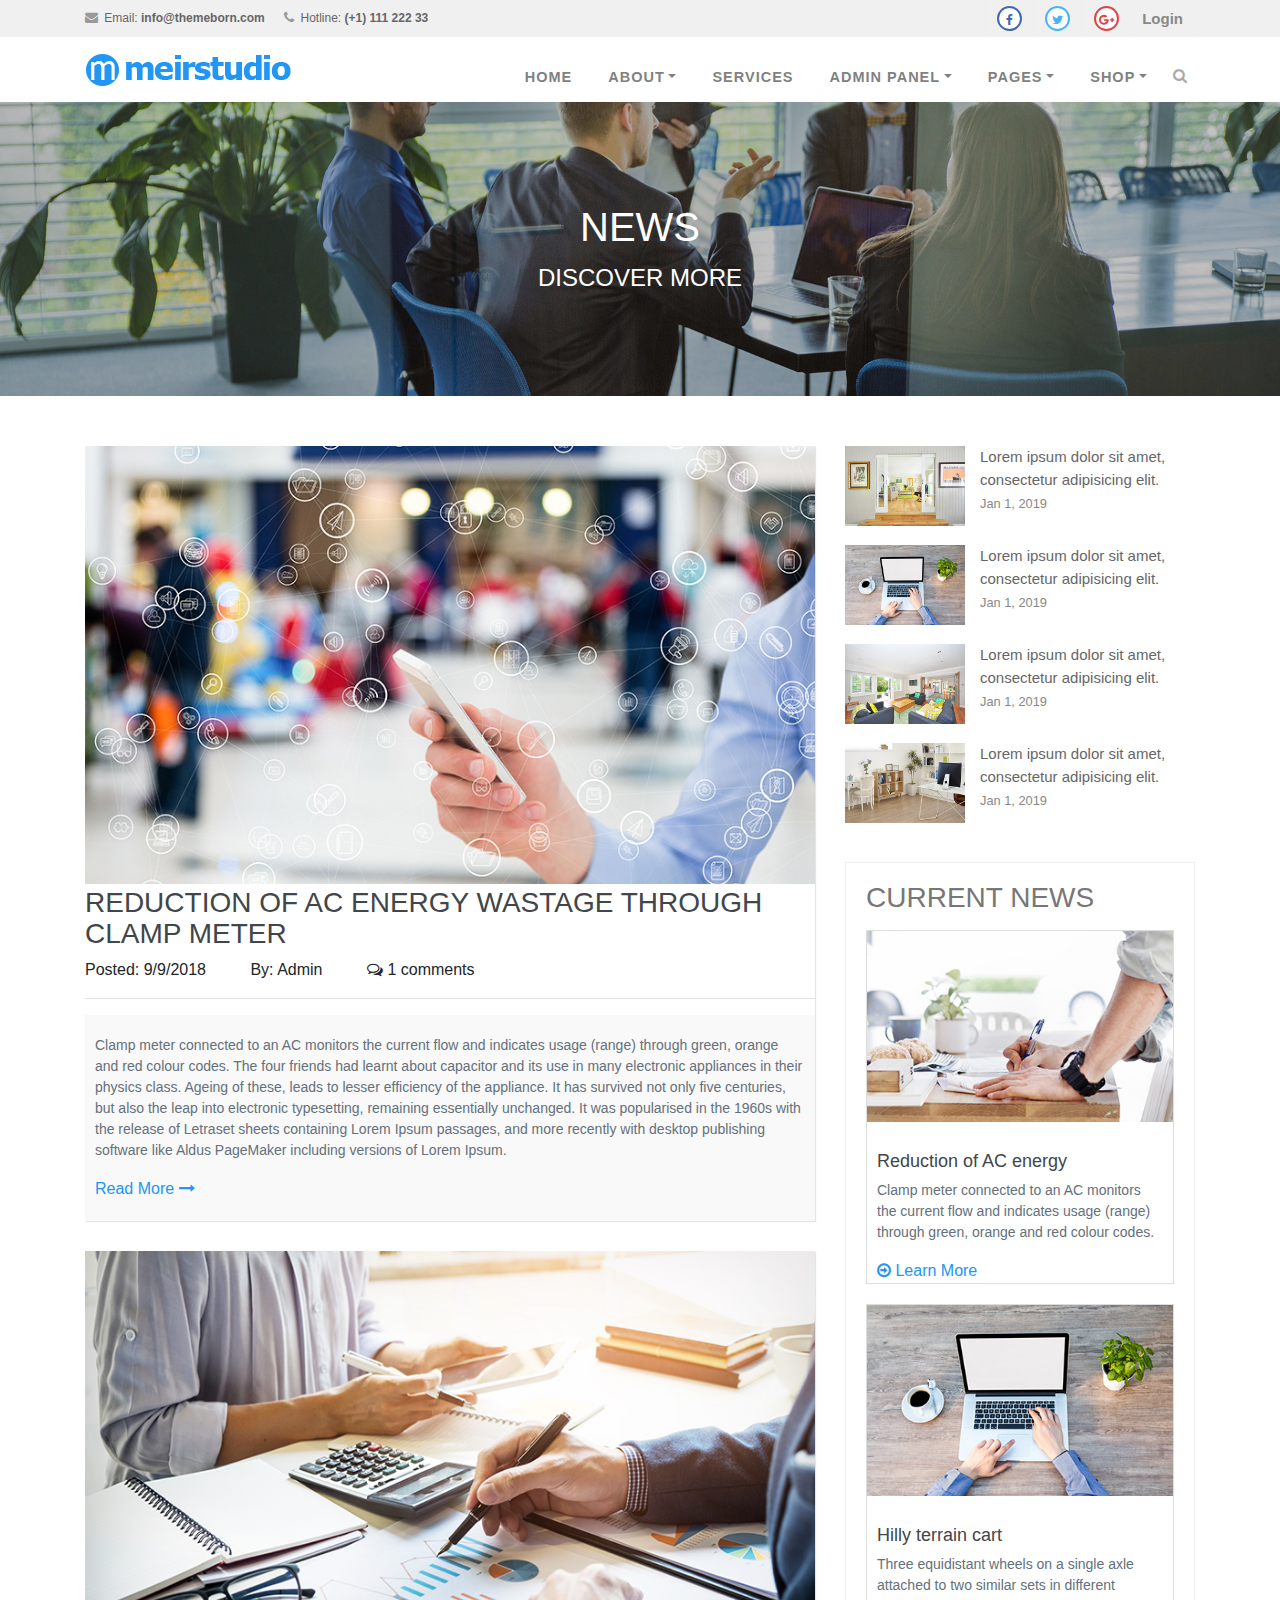
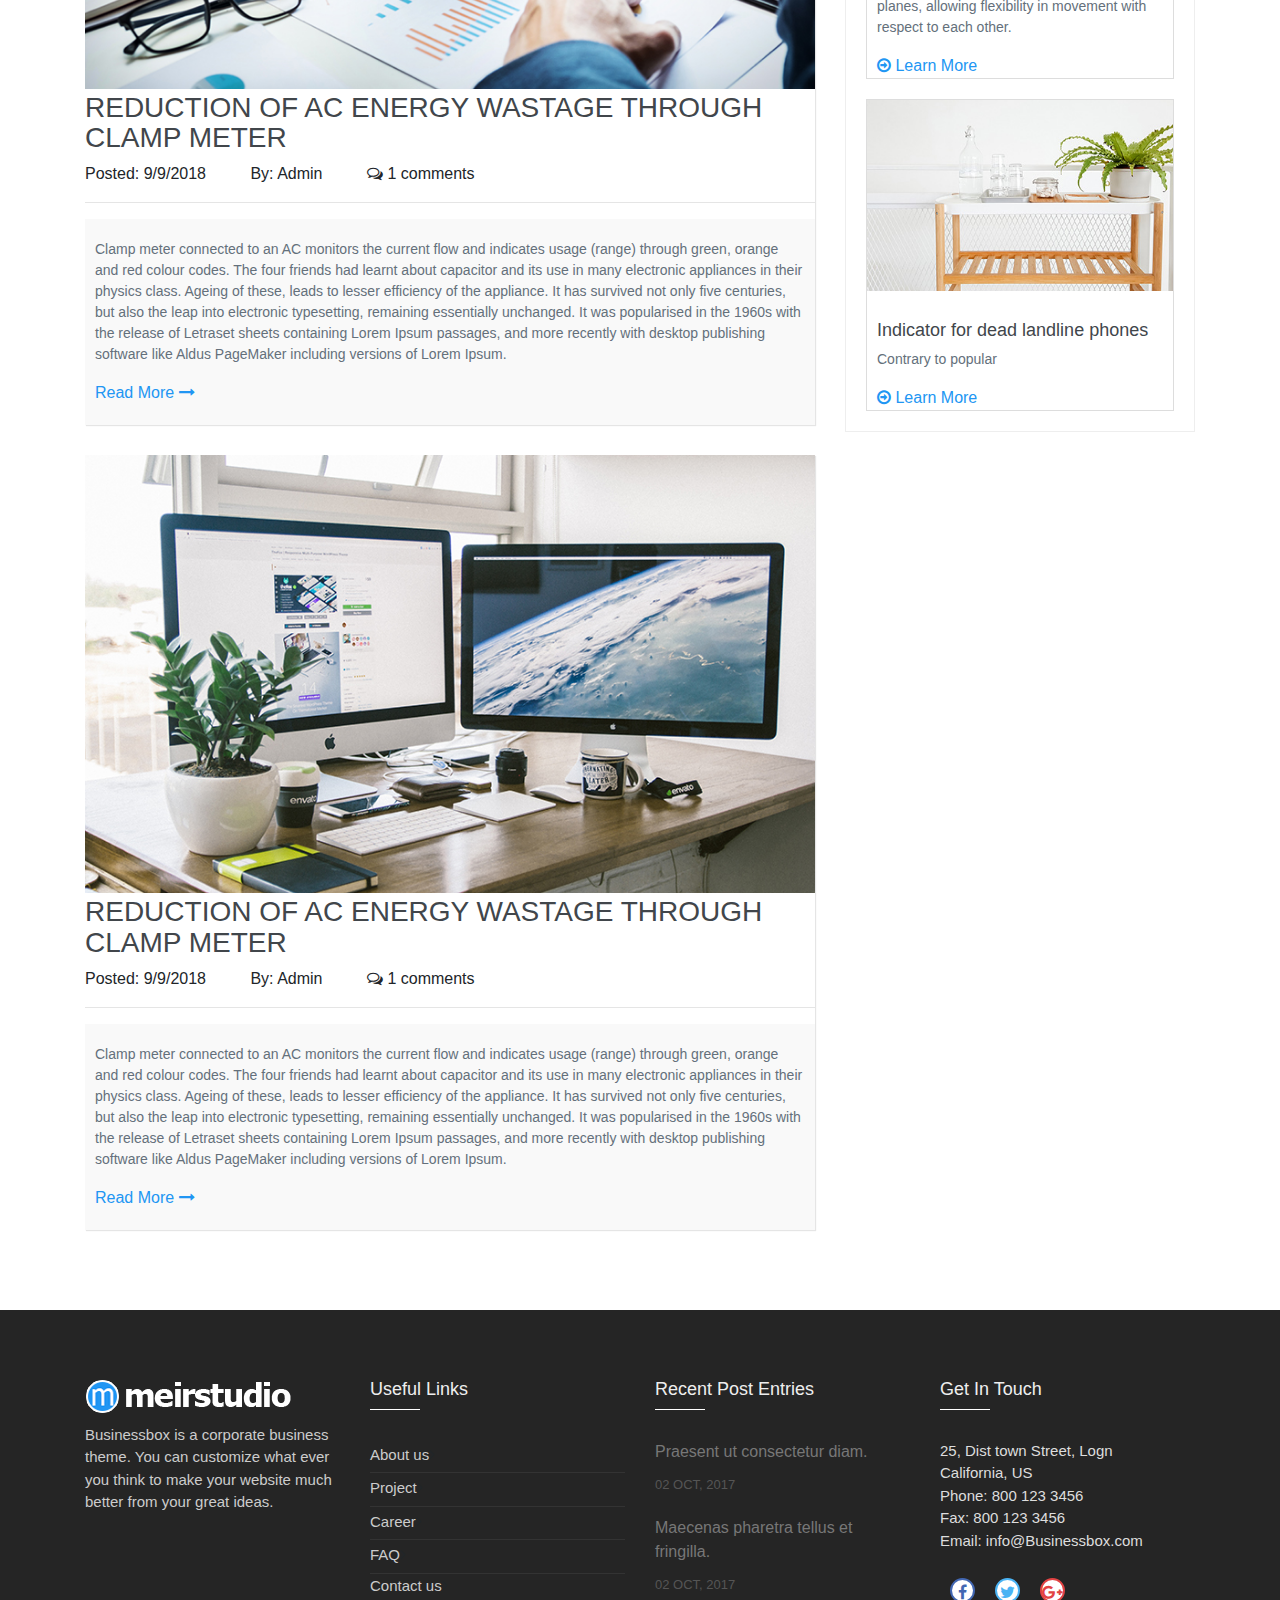
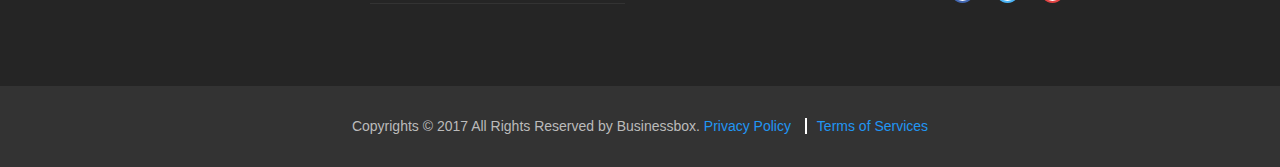
<file: news-list.html>
<!--
author: Boostraptheme
author URL: https://boostraptheme.com
License: Creative Commons Attribution 4.0 Unported
License URL: https://creativecommons.org/licenses/by/4.0/
-->

<!DOCTYPE html>
<html lang="en">

  <head>

    <meta charset="utf-8">
    <meta name="viewport" content="width=device-width, initial-scale=1, shrink-to-fit=no">
    <meta name="description" content="">
    <meta name="author" content="">

    <title>Business Bootstrap Responsive Template</title>
    <link rel="shortcut icon" href="img/favicon.ico">

    <!-- Global Stylesheets -->
    <link href="https://fonts.googleapis.com/css?family=Roboto+Condensed:300,300i,400,400i,700,700i" rel="stylesheet">
    <link href="css/bootstrap/bootstrap.min.css" rel="stylesheet">
    <link rel="stylesheet" href="font-awesome-4.7.0/css/font-awesome.min.css">
    <link rel="stylesheet" href="css/animate/animate.min.css">
    <link rel="stylesheet" href="css/owl-carousel/owl.carousel.min.css">
    <link rel="stylesheet" href="css/owl-carousel/owl.theme.default.min.css">
    <link rel="stylesheet" href="css/style.css">

    <!-- Core Stylesheets -->
    <link rel="stylesheet" href="css/news.css"> 
  </head>

  <body id="page-top">

<!--====================================================
                         HEADER
======================================================--> 

    <header>

      <!-- Top Navbar  -->
      <div class="top-menubar">
        <div class="topmenu">
          <div class="container">
            <div class="row">
              <div class="col-md-7">
                <ul class="list-inline top-contacts">
                  <li>
                    <i class="fa fa-envelope"></i> Email: <a href="mailto:info@themeborn.com"><b>info@themeborn.com</b></a>
                  </li>
                  <li>
                    <i class="fa fa-phone"></i> Hotline: <b>(+1) 111 222 33</b>
                  </li>
                </ul>
              </div> 
              <div class="col-md-5">
                <ul class="list-inline top-data">
                  <li><a href="#" target="_empty"><i class="fa top-social fa-facebook"></i></a></li>
                  <li><a href="#" target="_empty"><i class="fa top-social fa-twitter"></i></a></li>
                  <li><a href="#" target="_empty"><i class="fa top-social fa-google-plus"></i></a></li> 
                  <li><a href="#" class="log-top" data-toggle="modal" data-target="#login-modal">Login</a></li>  
                </ul>
              </div>
            </div>
          </div>
        </div> 
      </div>  
      
      <!-- Navbar -->
      <nav class="navbar navbar-expand-lg navbar-light" id="mainNav" data-toggle="affix">
        <div class="container">
          <a class="navbar-brand smooth-scroll" href="index.html">
            <img src="img/logo-s.png" alt="logo">
          </a> 
          <button class="navbar-toggler navbar-toggler-right" type="button" data-toggle="collapse" data-target="#navbarResponsive" aria-controls="navbarResponsive" aria-expanded="false" aria-label="Toggle navigation"> 
                <span class="navbar-toggler-icon"></span>
          </button>  
          <div class="collapse navbar-collapse" id="navbarResponsive">
            <ul class="navbar-nav ml-auto">
                <li class="nav-item" ><a class="nav-link smooth-scroll" href="index.html">Home</a></li>
                <li class="nav-item dropdown" >
                  <a class="nav-link dropdown-toggle smooth-scroll" href="#" id="navbarDropdownMenuLink" data-toggle="dropdown" aria-haspopup="true" aria-expanded="false">About</a> 
                  <div class="dropdown-menu dropdown-cust" aria-labelledby="navbarDropdownMenuLink">
                    <a class="dropdown-item" href="about.html">About Us</a>
                    <a class="dropdown-item" href="careers.html">Career Oprtunity</a>
                    <a class="dropdown-item" href="team.html">Meet Our Team</a>
                    <a class="dropdown-item" href="faq.html">FAQ</a>
                    <a class="dropdown-item" href="testimonials.html">Testimonials</a>
                  </div>
                </li>
                <li class="nav-item" ><a class="nav-link smooth-scroll" href="services.html">Services</a></li> 
                <li class="nav-item dropdown" >
                  <a class="nav-link dropdown-toggle smooth-scroll" href="#" id="navbarDropdownMenuLink" data-toggle="dropdown" aria-haspopup="true" aria-expanded="false">Admin Panel</a> 
                  <div class="dropdown-menu dropdown-cust" aria-labelledby="navbarDropdownMenuLink"> 
                    <a class="dropdown-item"  target="_empty" href="admin/index.html">Dashboard</a> 
                    <a class="dropdown-item"  target="_empty" href="admin/chart.html">Charts</a> 
                    <a class="dropdown-item"  target="_empty" href="admin/email.html">Email</a> 
                    <a class="dropdown-item"  target="_empty" href="admin/faq.html">FAQ</a> 
                    <a class="dropdown-item"  target="_empty" href="admin/profile.html">Profile</a> 
                    <a class="dropdown-item"  target="_empty" href="admin/tables.html">Tables</a> 
                    <a class="dropdown-item"  target="_empty" href="admin/invoice.html">Invoice</a> 
                  </div>
                </li>
                <li class="nav-item dropdown" >
                  <a class="nav-link dropdown-toggle smooth-scroll" href="#" id="navbarDropdownMenuLink" data-toggle="dropdown" aria-haspopup="true" aria-expanded="false">Pages</a> 
                  <div class="dropdown-menu dropdown-cust" aria-labelledby="navbarDropdownMenuLink">
                    <a class="dropdown-item active" href="news-list.html">News list layouts</a>
                    <a class="dropdown-item" href="news-grid.html">News grid layouts</a>
                    <a class="dropdown-item" href="news-details.html">News Details</a> 
                    <a class="dropdown-item" href="project.html">Project</a>
                    <a class="dropdown-item" href="contact.html">Contact Us</a>
                    <a class="dropdown-item" href="comming-soon.html">Comming Soon</a>
                    <a class="dropdown-item" href="pricing.html">Pricing Tables</a>
                    <a class="dropdown-item" href="admin/404.html">404</a>
                  </div>
                </li>
                <li class="nav-item dropdown" >
                  <a class="nav-link dropdown-toggle smooth-scroll" href="#" id="navbarDropdownMenuLink" data-toggle="dropdown" aria-haspopup="true" aria-expanded="false">Shop</a> 
                  <div class="dropdown-menu dropdown-cust mega-menu" aria-labelledby="navbarDropdownMenuLink">
                    <div class="row">
                      <div class="col-md-5">
                        <a class="dropdown-item" href="shop.html">Shop Detail</a>
                        <a class="dropdown-item" href="single-product.html">Single Product</a>
                        <a class="dropdown-item" href="cart.html">Cart</a>
                        <a class="dropdown-item" href="checkout.html">Checkout</a>
                        <a class="dropdown-item" href="myaccount.html">Myaccount</a>
                      </div>
                      <div class="col-md-7 mega-menu-img m-auto text-center pl-0">
                        <a href="#"><img src="img/offer_icon.png" alt="" class="img-fluid"></a>
                      </div>
                    </div>
                  </div>
                </li>
                <li>
                  <i class="search fa fa-search search-btn"></i>
                  <div class="search-open">
                    <div class="input-group animated fadeInUp">
                      <input type="text" class="form-control" placeholder="Search" aria-describedby="basic-addon2">
                      <span class="input-group-addon" id="basic-addon2">Go</span>
                    </div>
                  </div>
                </li> 
                <li>
                  <div class="top-menubar-nav">
                    <div class="topmenu ">
                      <div class="container">
                        <div class="row">
                          <div class="col-md-9">
                            <ul class="list-inline top-contacts">
                              <li>
                                <i class="fa fa-envelope"></i> Email: <a href="mailto:info@htmlstream.com">info@htmlstream.com</a>
                              </li>
                              <li>
                                <i class="fa fa-phone"></i> Hotline: (1) 396 4587 99
                              </li>
                            </ul>
                          </div> 
                          <div class="col-md-3">
                            <ul class="list-inline top-data">
                              <li><a href="#" target="_empty"><i class="fa top-social fa-facebook"></i></a></li>
                              <li><a href="#" target="_empty"><i class="fa top-social fa-twitter"></i></a></li>
                              <li><a href="#" target="_empty"><i class="fa top-social fa-google-plus"></i></a></li> 
                              <li><a href="#" class="log-top" data-toggle="modal" data-target="#login-modal">Login</a></li>  
                            </ul>
                          </div>
                        </div>
                      </div>
                    </div> 
                  </div>
                </li>
            </ul>  
          </div>
        </div>
      </nav>
    </header> 

<!--====================================================
                    LOGIN OR REGISTER
======================================================-->
    <section id="login">
      <div class="modal fade" id="login-modal" tabindex="-1" role="dialog" aria-labelledby="myModalLabel" aria-hidden="true" style="display: none;">
          <div class="modal-dialog">
              <div class="modal-content">
                  <div class="modal-header" align="center">
                      <button type="button" class="close" data-dismiss="modal" aria-label="Close">
                          <span class="fa fa-times" aria-hidden="true"></span>
                      </button>
                  </div>
                  <div id="div-forms">
                      <form id="login-form">
                          <h3 class="text-center">Login</h3>
                          <div class="modal-body">
                              <label for="username">Username</label> 
                              <input id="login_username" class="form-control" type="text" placeholder="Enter username " required>
                              <label for="username">Password</label> 
                              <input id="login_password" class="form-control" type="password" placeholder="Enter password" required>
                              <div class="checkbox">
                                  <label>
                                      <input type="checkbox"> Remember me
                                  </label>
                              </div>
                          </div>
                          <div class="modal-footer text-center">
                              <div>
                                  <button type="submit" class="btn btn-general btn-white">Login</button>
                              </div>
                              <div>
                                  <button id="login_register_btn" type="button" class="btn btn-link">Register</button>
                              </div>
                          </div>
                      </form>
                      <form id="register-form" style="display:none;">
                          <h3 class="text-center">Register</h3>
                          <div class="modal-body"> 
                              <label for="username">Username</label> 
                              <input id="register_username" class="form-control" type="text" placeholder="Enter username" required>
                              <label for="register_email">E-mailId</label> 
                              <input id="register_email" class="form-control" type="text" placeholder="Enter eMail" required>
                              <label for="register_password">Password</label> 
                              <input id="register_password" class="form-control" type="password" placeholder="Password" required>
                          </div>
                          <div class="modal-footer">
                              <div>
                                  <button type="submit" class="btn btn-general btn-white">Register</button>
                              </div>
                              <div>
                                  <button id="register_login_btn" type="button" class="btn btn-link">Log In</button>
                              </div>
                          </div>
                      </form>
                  </div>
              </div>
          </div>
      </div>
    </section>      
 
<!--====================================================
                       HOME-P
======================================================-->
    <div id="home-p" class="home-p pages-head1 text-center">
      <div class="container">
        <h1 class="wow fadeInUp" data-wow-delay="0.1s">News</h1>
        <p>Discover more</p>
      </div><!--/end container-->
    </div> 

<!--====================================================
                        single-news-p1
======================================================--> 
    <section id="single-news-p1" class="single-news-p1">
      <div class="container">
        <div class="row">
          <div class="col-md-8">
            <div class="single-news-p1-cont" style="margin-bottom: 30px; box-shadow: 1px 1px 1px rgba(0,0,0,0.1);">
              <div class="single-news-img">
                <img src="img/news/news-box-1.jpg" alt="" class="img-fluid">
              </div>
              <div class="single-news-desc m-0 pt-1 pb-0 px-0">
                <h3>Reduction of AC energy wastage through clamp meter</h3>
                <ul class="list-inline">
                  <li>Posted: <span class="text-theme-colored2"> 9/9/2018</span></li>
                  <li>By: <span class="text-theme-colored2">Admin</span></li>
                  <li><i class="fa fa-comments-o"></i> 1 comments</li>
                </ul>
                <hr>
                <div class="bg-light-gray">
                  <p>Clamp meter connected to an AC monitors the current flow and indicates usage (range) through green, orange and red colour codes. The four friends had learnt about capacitor and its use in many electronic appliances in their physics class. Ageing of these, leads to lesser efficiency of the appliance. It has survived not only five centuries, but also the leap into electronic typesetting, remaining essentially unchanged. It was popularised in the 1960s with the release of Letraset sheets containing Lorem Ipsum passages, and more recently with desktop publishing software like Aldus PageMaker including versions of Lorem Ipsum.</p> 
                  <a href="#" class="mb-2">Read More <i class="fa fa-long-arrow-right"></i></a>
                </div> 
              </div>
            </div>
            <div class="single-news-p1-cont" style="margin-bottom: 30px; box-shadow: 1px 1px 1px rgba(0,0,0,0.1);">
              <div class="single-news-img">
                <img src="img/news/news-box-2.jpg" alt="" class="img-fluid">
              </div>
              <div class="single-news-desc m-0 pt-1 pb-0 px-0">
                <h3>Reduction of AC energy wastage through clamp meter</h3>
                <ul class="list-inline">
                  <li>Posted: <span class="text-theme-colored2"> 9/9/2018</span></li>
                  <li>By: <span class="text-theme-colored2">Admin</span></li>
                  <li><i class="fa fa-comments-o"></i> 1 comments</li>
                </ul>
                <hr>
                <div class="bg-light-gray">
                  <p>Clamp meter connected to an AC monitors the current flow and indicates usage (range) through green, orange and red colour codes. The four friends had learnt about capacitor and its use in many electronic appliances in their physics class. Ageing of these, leads to lesser efficiency of the appliance. It has survived not only five centuries, but also the leap into electronic typesetting, remaining essentially unchanged. It was popularised in the 1960s with the release of Letraset sheets containing Lorem Ipsum passages, and more recently with desktop publishing software like Aldus PageMaker including versions of Lorem Ipsum.</p> 
                  <a href="#" class="mb-2">Read More <i class="fa fa-long-arrow-right"></i></a>
                </div> 
              </div>
            </div>
            <div class="single-news-p1-cont" style="margin-bottom: 30px; box-shadow: 1px 1px 1px rgba(0,0,0,0.1);">
              <div class="single-news-img">
                <img src="img/news/news-box-3.jpg" alt="" class="img-fluid">
              </div>
              <div class="single-news-desc m-0 pt-1 pb-0 px-0">
                <h3>Reduction of AC energy wastage through clamp meter</h3>
                <ul class="list-inline">
                  <li>Posted: <span class="text-theme-colored2"> 9/9/2018</span></li>
                  <li>By: <span class="text-theme-colored2">Admin</span></li>
                  <li><i class="fa fa-comments-o"></i> 1 comments</li>
                </ul>
                <hr>
                <div class="bg-light-gray">
                  <p>Clamp meter connected to an AC monitors the current flow and indicates usage (range) through green, orange and red colour codes. The four friends had learnt about capacitor and its use in many electronic appliances in their physics class. Ageing of these, leads to lesser efficiency of the appliance. It has survived not only five centuries, but also the leap into electronic typesetting, remaining essentially unchanged. It was popularised in the 1960s with the release of Letraset sheets containing Lorem Ipsum passages, and more recently with desktop publishing software like Aldus PageMaker including versions of Lorem Ipsum.</p> 
                  <a href="#" class="mb-2">Read More <i class="fa fa-long-arrow-right"></i></a>
                </div> 
              </div>
            </div>  
          </div>
          <div class="col-md-4">
            <div class="small-news-box">
              <a href="">
                <div class="right-side-sn-cont">
                  <img src="img/news/news-6.jpg" alt="" class="img-fluid">
                  <p>Lorem ipsum dolor sit amet, consectetur adipisicing elit.</p>
                  <small><fa class="fa-watch"> Jan 1, 2019</fa></small>
                </div>
              </a>
              <a href="">
                <div class="right-side-sn-cont">
                  <img src="img/news/news-9.jpg" alt="" class="img-fluid">
                  <p>Lorem ipsum dolor sit amet, consectetur adipisicing elit.</p>
                  <small><fa class="fa-watch"> Jan 1, 2019</fa></small>
                </div>
              </a>
              <a href="">
                <div class="right-side-sn-cont">
                  <img src="img/news/news-7.jpg" alt="" class="img-fluid">
                  <p>Lorem ipsum dolor sit amet, consectetur adipisicing elit.</p>
                  <small><fa class="fa-watch"> Jan 1, 2019</fa></small>
                </div>
              </a>
              <a href="">
                <div class="right-side-sn-cont">
                  <img src="img/news/news-3.jpg" alt="" class="img-fluid">
                  <p>Lorem ipsum dolor sit amet, consectetur adipisicing elit.</p>
                  <small><fa class="fa-watch"> Jan 1, 2019</fa></small>
                </div>
              </a>
            </div>
            <div class="ad-box-sn"> 
              <h3 style="color:#777;" class="pb-2">Current News</h3>
              <div class="card">
                <div class="desc-comp-offer-cont">
                <div class="thumbnail-blogs">
                    <div class="caption">
                      <i class="fa fa-chain"></i>
                    </div>
                    <img src="img/news/news-8.jpg" class="img-fluid" alt="...">
                </div>
                <h3>Reduction of AC energy</h3>
                <p class="desc">Clamp meter connected to an AC monitors the current flow and indicates usage (range) through green, orange and red colour codes.</p>
                <a href="#"><i class="fa fa-arrow-circle-o-right"></i> Learn More</a>
                </div>
              </div>
              <div class="card">
                <div class="desc-comp-offer-cont">
                <div class="thumbnail-blogs">
                    <div class="caption">
                      <i class="fa fa-chain"></i>
                    </div>
                    <img src="img/news/news-9.jpg" class="img-fluid" alt="...">
                </div>
                <h3>Hilly terrain cart</h3>
                <p class="desc">Three equidistant wheels on a single axle attached to two similar sets in different planes, allowing flexibility in movement with respect to each other. </p>
                <a href="#"><i class="fa fa-arrow-circle-o-right"></i> Learn More</a>
                </div>
              </div>
              <div class="card">
                <div class="desc-comp-offer-cont">
                <div class="thumbnail-blogs">
                    <div class="caption">
                      <i class="fa fa-chain"></i>
                    </div>
                    <img src="img/news/news-11.jpg" class="img-fluid" alt="...">
                </div>
                <h3>Indicator for dead landline phones</h3>
                <p class="desc">Contrary to popular </p>
                <a href="#"><i class="fa fa-arrow-circle-o-right"></i> Learn More</a>
                </div>
              </div>
            </div>
          </div> 
        </div>
      </div>
    </section>
 

<!--====================================================
                      FOOTER
======================================================--> 
    <footer> 
        <div id="footer-s1" class="footer-s1">
          <div class="footer">
            <div class="container">
              <div class="row">
                <!-- About Us -->
                <div class="col-md-3 col-sm-6 ">
                  <div><img src="img/logo-w.png" alt="" class="img-fluid"></div>
                  <ul class="list-unstyled comp-desc-f">
                     <li><p>Businessbox is a corporate business theme. You can customize what ever you think to make your website much better from your great ideas. </p></li> 
                  </ul><br> 
                </div>
                <!-- End About Us -->

                <!-- Recent News -->
                <div class="col-md-3 col-sm-6 ">
                  <div class="heading-footer"><h2>Useful Links</h2></div>
                  <ul class="list-unstyled link-list">
                    <li><a href="about.html">About us</a><i class="fa fa-angle-right"></i></li> 
                    <li><a href="project.html">Project</a><i class="fa fa-angle-right"></i></li> 
                    <li><a href="careers.html">Career</a><i class="fa fa-angle-right"></i></li> 
                    <li><a href="faq.html">FAQ</a><i class="fa fa-angle-right"></i></li> 
                    <li><a href="contact.html">Contact us</a><i class="fa fa-angle-right"></i></li> 
                  </ul>
                </div>
                <!-- End Recent list -->

                <!-- Recent Blog Entries -->
                <div class="col-md-3 col-sm-6 ">
                  <div class="heading-footer"><h2>Recent Post Entries</h2></div>
                  <ul class="list-unstyled thumb-list">
                    <li>
                      <div class="overflow-h">
                        <a href="#">Praesent ut consectetur diam.</a>
                        <small>02 OCT, 2017</small>
                      </div>
                    </li>
                    <li>
                      <div class="overflow-h">
                        <a href="#">Maecenas pharetra tellus et fringilla.</a>
                        <small>02 OCT, 2017</small>
                      </div>
                    </li>
                  </ul>
                </div>
                <!-- End Recent Blog Entries -->

                <!-- Latest Tweets -->
                <div class="col-md-3 col-sm-6">
                  <div class="heading-footer"><h2>Get In Touch</h2></div>
                  <address class="address-details-f">
                    25, Dist town Street, Logn <br>
                    California, US <br>
                    Phone: 800 123 3456 <br>
                    Fax: 800 123 3456 <br>
                    Email: <a href="mailto:info@Businessbox.com" class="">info@Businessbox.com</a>
                  </address>  
                  <ul class="list-inline social-icon-f top-data">
                    <li><a href="#" target="_empty"><i class="fa top-social fa-facebook"></i></a></li>
                    <li><a href="#" target="_empty"><i class="fa top-social fa-twitter"></i></a></li>
                    <li><a href="#" target="_empty"><i class="fa top-social fa-google-plus"></i></a></li> 
                  </ul>
                </div>
                <!-- End Latest Tweets -->
              </div>
            </div><!--/container -->
          </div> 
        </div>

        <div id="footer-bottom">
            <div class="container">
                <div class="row">
                    <div class="col-md-12">
                        <div id="footer-copyrights">
                            <p>Copyrights &copy; 2017 All Rights Reserved by Businessbox. <a href="#">Privacy Policy</a> <a href="#">Terms of Services</a></p>
                        </div>
                    </div> 
                </div>
            </div>
        </div>
        <a href="#home-p" id="back-to-top" class="btn btn-sm btn-green btn-back-to-top smooth-scrolls hidden-sm hidden-xs" title="home" role="button">
            <i class="fa fa-angle-up"></i>
        </a>
    </footer>

    <!--Global JavaScript -->
    <script src="js/jquery/jquery.min.js"></script>
    <script src="js/popper/popper.min.js"></script>
    <script src="js/bootstrap/bootstrap.min.js"></script>
    <script src="js/wow/wow.min.js"></script>
    <script src="js/owl-carousel/owl.carousel.min.js"></script>

    <!-- Plugin JavaScript -->
    <script src="js/jquery-easing/jquery.easing.min.js"></script> 

    <script src="js/custom.js"></script> 
  </body>

</html>
</file>
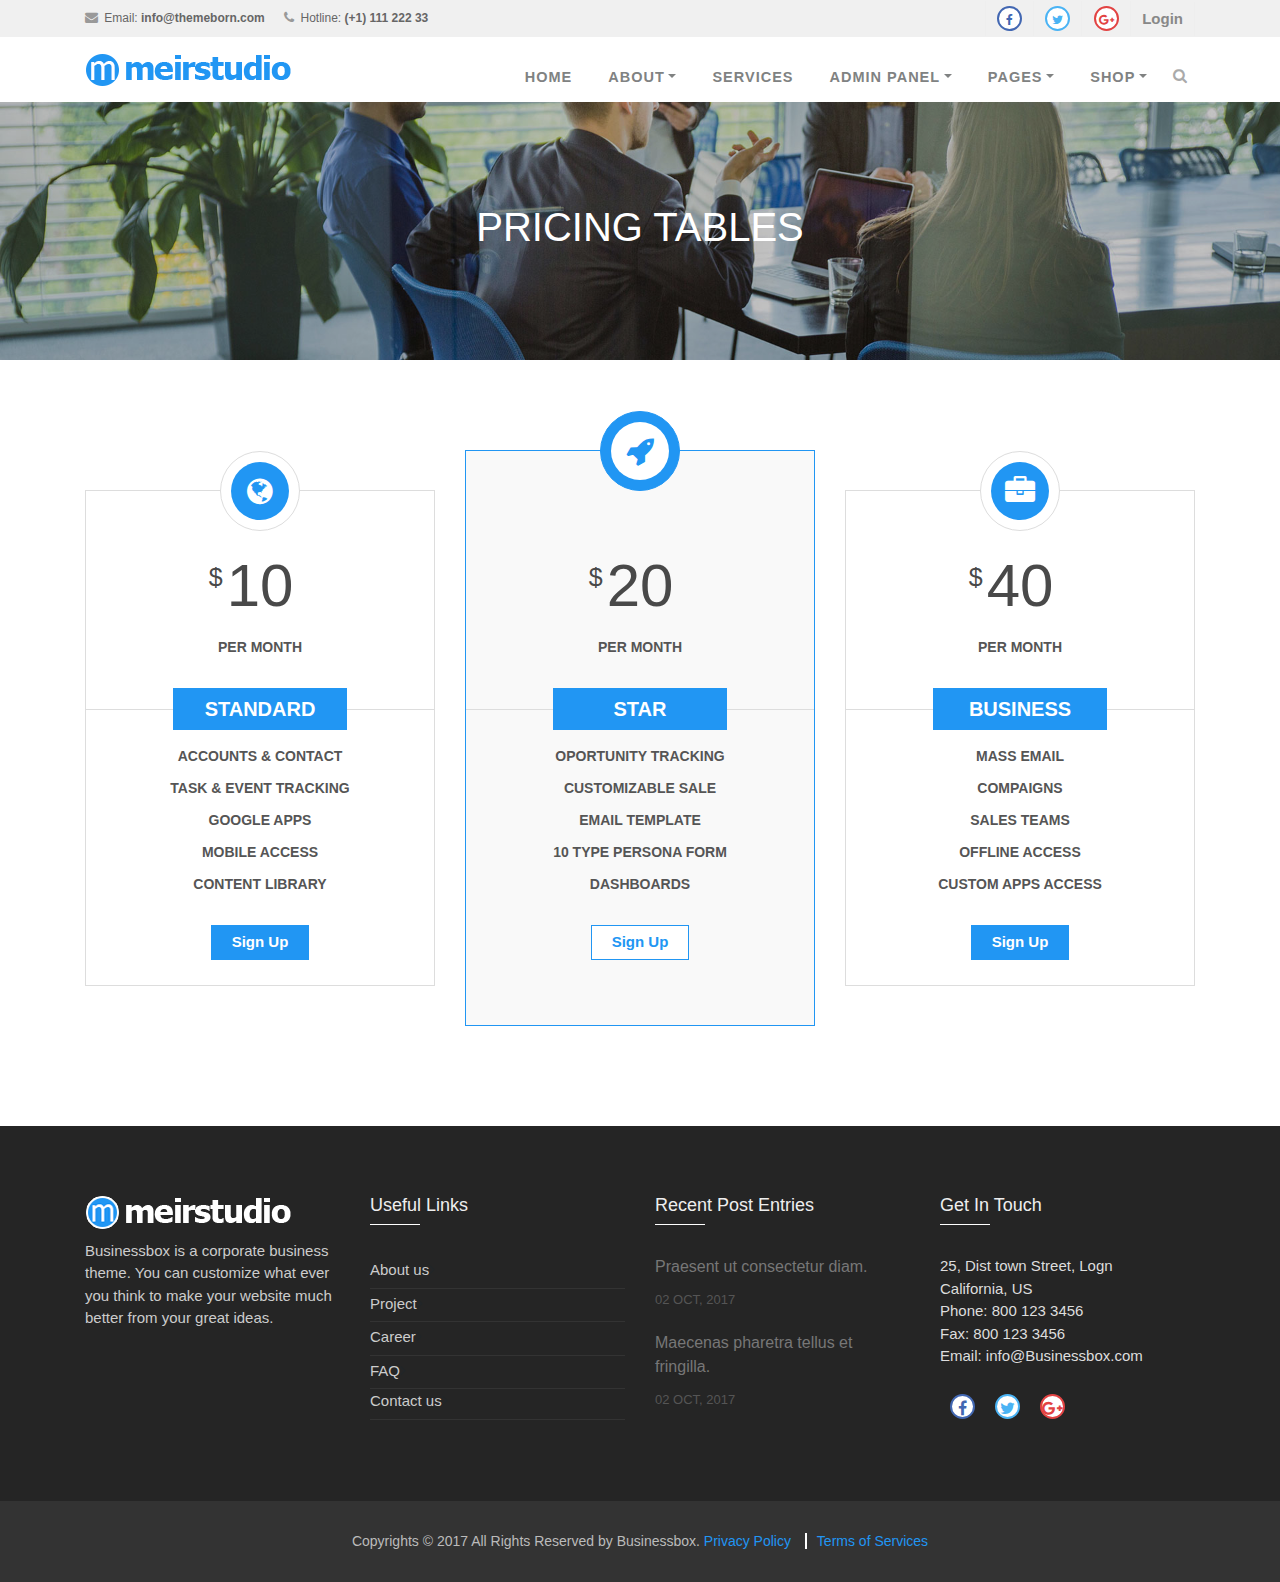
<file: pricing.html>
<!--
author: Boostraptheme
author URL: https://boostraptheme.com
License: Creative Commons Attribution 4.0 Unported
License URL: https://creativecommons.org/licenses/by/4.0/
-->

<!DOCTYPE html>
<html lang="en">

  <head>

    <meta charset="utf-8">
    <meta name="viewport" content="width=device-width, initial-scale=1, shrink-to-fit=no">
    <meta name="description" content="">
    <meta name="author" content="">

    <title>Business Bootstrap Responsive Template</title>
    <link rel="shortcut icon" href="img/favicon.ico">

    <!-- Global Stylesheets -->
    <link href="https://fonts.googleapis.com/css?family=Roboto+Condensed:300,300i,400,400i,700,700i" rel="stylesheet">
    <link href="css/bootstrap/bootstrap.min.css" rel="stylesheet">
    <link rel="stylesheet" href="font-awesome-4.7.0/css/font-awesome.min.css">
    <link rel="stylesheet" href="css/animate/animate.min.css">
    <link rel="stylesheet" href="css/owl-carousel/owl.carousel.min.css">
    <link rel="stylesheet" href="css/owl-carousel/owl.theme.default.min.css">
    <link rel="stylesheet" href="css/style.css">

    <!-- Core Stylesheets -->
    <link rel="stylesheet" href="css/pricing.css"> 
  </head>

  <body id="page-top">

<!--====================================================
                         HEADER
======================================================--> 
    <header>

      <!-- Top Navbar  -->
      <div class="top-menubar">
        <div class="topmenu">
          <div class="container">
            <div class="row">
              <div class="col-md-7">
                <ul class="list-inline top-contacts">
                  <li>
                    <i class="fa fa-envelope"></i> Email: <a href="mailto:info@themeborn.com"><b>info@themeborn.com</b></a>
                  </li>
                  <li>
                    <i class="fa fa-phone"></i> Hotline: <b>(+1) 111 222 33</b>
                  </li>
                </ul>
              </div> 
              <div class="col-md-5">
                <ul class="list-inline top-data">
                  <li><a href="#" target="_empty"><i class="fa top-social fa-facebook"></i></a></li>
                  <li><a href="#" target="_empty"><i class="fa top-social fa-twitter"></i></a></li>
                  <li><a href="#" target="_empty"><i class="fa top-social fa-google-plus"></i></a></li> 
                  <li><a href="#" class="log-top" data-toggle="modal" data-target="#login-modal">Login</a></li>  
                </ul>
              </div>
            </div>
          </div>
        </div> 
      </div>  
      
      <!-- Navbar -->
      <nav class="navbar navbar-expand-lg navbar-light" id="mainNav" data-toggle="affix">
        <div class="container">
          <a class="navbar-brand smooth-scroll" href="index.html">
            <img src="img/logo-s.png" alt="logo">
          </a> 
          <button class="navbar-toggler navbar-toggler-right" type="button" data-toggle="collapse" data-target="#navbarResponsive" aria-controls="navbarResponsive" aria-expanded="false" aria-label="Toggle navigation"> 
                <span class="navbar-toggler-icon"></span>
          </button>  
          <div class="collapse navbar-collapse" id="navbarResponsive">
            <ul class="navbar-nav ml-auto">
                <li class="nav-item" ><a class="nav-link smooth-scroll" href="index.html">Home</a></li>
                <li class="nav-item dropdown" >
                  <a class="nav-link dropdown-toggle smooth-scroll" href="#" id="navbarDropdownMenuLink" data-toggle="dropdown" aria-haspopup="true" aria-expanded="false">About</a> 
                  <div class="dropdown-menu dropdown-cust" aria-labelledby="navbarDropdownMenuLink">
                    <a class="dropdown-item" href="about.html">About Us</a>
                    <a class="dropdown-item" href="careers.html">Career Oprtunity</a>
                    <a class="dropdown-item" href="team.html">Meet Our Team</a>
                    <a class="dropdown-item" href="faq.html">FAQ</a>
                    <a class="dropdown-item" href="testimonials.html">Testimonials</a>
                  </div>
                </li>
                <li class="nav-item" ><a class="nav-link smooth-scroll" href="services.html">Services</a></li> 
                <li class="nav-item dropdown" >
                  <a class="nav-link dropdown-toggle smooth-scroll" href="#" id="navbarDropdownMenuLink" data-toggle="dropdown" aria-haspopup="true" aria-expanded="false">Admin Panel</a> 
                  <div class="dropdown-menu dropdown-cust" aria-labelledby="navbarDropdownMenuLink"> 
                    <a class="dropdown-item"  target="_empty" href="admin/index.html">Dashboard</a> 
                    <a class="dropdown-item"  target="_empty" href="admin/chart.html">Charts</a> 
                    <a class="dropdown-item"  target="_empty" href="admin/email.html">Email</a> 
                    <a class="dropdown-item"  target="_empty" href="admin/faq.html">FAQ</a> 
                    <a class="dropdown-item"  target="_empty" href="admin/profile.html">Profile</a> 
                    <a class="dropdown-item"  target="_empty" href="admin/tables.html">Tables</a> 
                    <a class="dropdown-item"  target="_empty" href="admin/invoice.html">Invoice</a> 
                  </div>
                </li>
                <li class="nav-item dropdown" >
                  <a class="nav-link dropdown-toggle smooth-scroll" href="#" id="navbarDropdownMenuLink" data-toggle="dropdown" aria-haspopup="true" aria-expanded="false">Pages</a> 
                  <div class="dropdown-menu dropdown-cust" aria-labelledby="navbarDropdownMenuLink">
                    <a class="dropdown-item" href="news-list.html">News list layouts</a>
                    <a class="dropdown-item" href="news-grid.html">News grid layouts</a>
                    <a class="dropdown-item" href="news-details.html">News Details</a> 
                    <a class="dropdown-item" href="project.html">Project</a>
                    <a class="dropdown-item" href="contact.html">Contact Us</a>
                    <a class="dropdown-item" href="comming-soon.html">Comming Soon</a>
                    <a class="dropdown-item active" href="pricing.html">Pricing Tables</a>
                    <a class="dropdown-item" href="admin/404.html">404</a>
                  </div>
                </li>
                <li class="nav-item dropdown" >
                  <a class="nav-link dropdown-toggle smooth-scroll" href="#" id="navbarDropdownMenuLink" data-toggle="dropdown" aria-haspopup="true" aria-expanded="false">Shop</a> 
                  <div class="dropdown-menu dropdown-cust mega-menu" aria-labelledby="navbarDropdownMenuLink">
                    <div class="row">
                      <div class="col-md-5">
                        <a class="dropdown-item" href="shop.html">Shop Detail</a>
                        <a class="dropdown-item" href="single-product.html">Single Product</a>
                        <a class="dropdown-item" href="cart.html">Cart</a>
                        <a class="dropdown-item" href="checkout.html">Checkout</a>
                        <a class="dropdown-item" href="myaccount.html">Myaccount</a>
                      </div>
                      <div class="col-md-7 mega-menu-img m-auto text-center pl-0">
                        <a href="#"><img src="img/offer_icon.png" alt="" class="img-fluid"></a>
                      </div>
                    </div>
                  </div>
                </li>
                <li>
                  <i class="search fa fa-search search-btn"></i>
                  <div class="search-open">
                    <div class="input-group animated fadeInUp">
                      <input type="text" class="form-control" placeholder="Search" aria-describedby="basic-addon2">
                      <span class="input-group-addon" id="basic-addon2">Go</span>
                    </div>
                  </div>
                </li> 
                <li>
                  <div class="top-menubar-nav">
                    <div class="topmenu ">
                      <div class="container">
                        <div class="row">
                          <div class="col-md-9">
                            <ul class="list-inline top-contacts">
                              <li>
                                <i class="fa fa-envelope"></i> Email: <a href="mailto:info@htmlstream.com">info@htmlstream.com</a>
                              </li>
                              <li>
                                <i class="fa fa-phone"></i> Hotline: (1) 396 4587 99
                              </li>
                            </ul>
                          </div> 
                          <div class="col-md-3">
                            <ul class="list-inline top-data">
                              <li><a href="#" target="_empty"><i class="fa top-social fa-facebook"></i></a></li>
                              <li><a href="#" target="_empty"><i class="fa top-social fa-twitter"></i></a></li>
                              <li><a href="#" target="_empty"><i class="fa top-social fa-google-plus"></i></a></li> 
                              <li><a href="#" class="log-top" data-toggle="modal" data-target="#login-modal">Login</a></li>  
                            </ul>
                          </div>
                        </div>
                      </div>
                    </div> 
                  </div>
                </li>
            </ul>  
          </div>
        </div>
      </nav>
    </header> 

<!--====================================================
                    LOGIN OR REGISTER
======================================================-->
    <section id="login">
      <div class="modal fade" id="login-modal" tabindex="-1" role="dialog" aria-labelledby="myModalLabel" aria-hidden="true" style="display: none;">
          <div class="modal-dialog">
              <div class="modal-content">
                  <div class="modal-header" align="center">
                      <button type="button" class="close" data-dismiss="modal" aria-label="Close">
                          <span class="fa fa-times" aria-hidden="true"></span>
                      </button>
                  </div>
                  <div id="div-forms">
                      <form id="login-form">
                          <h3 class="text-center">Login</h3>
                          <div class="modal-body">
                              <label for="username">Username</label> 
                              <input id="login_username" class="form-control" type="text" placeholder="Enter username " required>
                              <label for="username">Password</label> 
                              <input id="login_password" class="form-control" type="password" placeholder="Enter password" required>
                              <div class="checkbox">
                                  <label>
                                      <input type="checkbox"> Remember me
                                  </label>
                              </div>
                          </div>
                          <div class="modal-footer text-center">
                              <div>
                                  <button type="submit" class="btn btn-general btn-white">Login</button>
                              </div>
                              <div>
                                  <button id="login_register_btn" type="button" class="btn btn-link">Register</button>
                              </div>
                          </div>
                      </form>
                      <form id="register-form" style="display:none;">
                          <h3 class="text-center">Register</h3>
                          <div class="modal-body"> 
                              <label for="username">Username</label> 
                              <input id="register_username" class="form-control" type="text" placeholder="Enter username" required>
                              <label for="register_email">E-mailId</label> 
                              <input id="register_email" class="form-control" type="text" placeholder="Enter eMail" required>
                              <label for="register_password">Password</label> 
                              <input id="register_password" class="form-control" type="password" placeholder="Password" required>
                          </div>
                          <div class="modal-footer">
                              <div>
                                  <button type="submit" class="btn btn-general btn-white">Register</button>
                              </div>
                              <div>
                                  <button id="register_login_btn" type="button" class="btn btn-link">Log In</button>
                              </div>
                          </div>
                      </form>
                  </div>
              </div>
          </div>
      </div>
    </section>      
 
<!--====================================================
                       HOME-P
======================================================-->
    <div id="home-p" class="home-p pages-head1 text-center">
      <div class="container">
        <h1 class="wow fadeInUp" data-wow-delay="0.1s">Pricing Tables</h1>
      </div><!--/end container-->
    </div> 
 
<!--====================================================
                      PRICING TABLES
======================================================-->
    <section id="price">  
        <div class="container">
            <div class="row">
                <div class="col-md-4 col-sm-6">
                    <div class="pricingTable">
                        <div class="pricing-icon">
                            <i class="fa fa-globe"></i>
                        </div>
                        <div class="price-Value">
                            <span class="currency">$</span>10
                        </div>
                        <span class="month">per month</span>
                        <div class="pricingHeader">
                            <h3 class="title">STANDARD</h3>
                        </div>
                        <div class="pricing-content">
                            <ul>
                                <li>Accounts &amp; Contact</li>
                                <li>Task &amp; Event Tracking</li>
                                <li>Google Apps</li>
                                <li>Mobile Access</li>
                                <li>Content library</li>
                            </ul>
                        </div>
                        <a href="#" class="pricingTable-signup">Sign Up</a>
                    </div>
                </div>
                <div class="col-md-4 col-sm-6">
                    <div class="pricingTable active">
                        <div class="pricing-icon">
                            <i class="fa fa-rocket"></i>
                        </div>
                        <div class="price-Value">
                            <span class="currency">$</span>20
                        </div>
                        <span class="month">per month</span>
                        <div class="pricingHeader">
                            <h3 class="title">Star</h3>
                        </div>
                        <div class="pricing-content">
                            <ul>
                                <li>Oportunity Tracking</li>
                                <li>Customizable Sale</li>
                                <li>Email Template</li>
                                <li>10 Type Persona Form</li>
                                <li>Dashboards</li>
                            </ul>
                        </div>
                        <a href="#" class="pricingTable-signup">Sign Up</a>
                    </div>
                </div>
                <div class="col-md-4 col-sm-6">
                    <div class="pricingTable">
                        <div class="pricing-icon">
                            <i class="fa fa-briefcase"></i>
                        </div>
                        <div class="price-Value">
                            <span class="currency">$</span>40
                        </div>
                        <span class="month">per month</span>
                        <div class="pricingHeader">
                            <h3 class="title">Business</h3>
                        </div>
                        <div class="pricing-content">
                            <ul>
                                <li>Mass Email</li>
                                <li>Compaigns</li>
                                <li>Sales Teams</li>
                                <li>Offline Access</li>
                                <li>Custom Apps access</li>
                            </ul>
                        </div>
                        <a href="#" class="pricingTable-signup">Sign Up</a>
                    </div>
                </div>
            </div>
        </div>
    </section>
 
<!--====================================================
                      FOOTER
======================================================--> 
    <footer> 
        <div id="footer-s1" class="footer-s1">
          <div class="footer">
            <div class="container">
              <div class="row">
                <!-- About Us -->
                <div class="col-md-3 col-sm-6 ">
                  <div><img src="img/logo-w.png" alt="" class="img-fluid"></div>
                  <ul class="list-unstyled comp-desc-f">
                     <li><p>Businessbox is a corporate business theme. You can customize what ever you think to make your website much better from your great ideas. </p></li> 
                  </ul><br> 
                </div>
                <!-- End About Us -->

                <!-- Recent News -->
                <div class="col-md-3 col-sm-6 ">
                  <div class="heading-footer"><h2>Useful Links</h2></div>
                  <ul class="list-unstyled link-list">
                    <li><a href="about.html">About us</a><i class="fa fa-angle-right"></i></li> 
                    <li><a href="project.html">Project</a><i class="fa fa-angle-right"></i></li> 
                    <li><a href="careers.html">Career</a><i class="fa fa-angle-right"></i></li> 
                    <li><a href="faq.html">FAQ</a><i class="fa fa-angle-right"></i></li> 
                    <li><a href="contact.html">Contact us</a><i class="fa fa-angle-right"></i></li> 
                  </ul>
                </div>
                <!-- End Recent list -->

                <!-- Recent Blog Entries -->
                <div class="col-md-3 col-sm-6 ">
                  <div class="heading-footer"><h2>Recent Post Entries</h2></div>
                  <ul class="list-unstyled thumb-list">
                    <li>
                      <div class="overflow-h">
                        <a href="#">Praesent ut consectetur diam.</a>
                        <small>02 OCT, 2017</small>
                      </div>
                    </li>
                    <li>
                      <div class="overflow-h">
                        <a href="#">Maecenas pharetra tellus et fringilla.</a>
                        <small>02 OCT, 2017</small>
                      </div>
                    </li>
                  </ul>
                </div>
                <!-- End Recent Blog Entries -->

                <!-- Latest Tweets -->
                <div class="col-md-3 col-sm-6">
                  <div class="heading-footer"><h2>Get In Touch</h2></div>
                  <address class="address-details-f">
                    25, Dist town Street, Logn <br>
                    California, US <br>
                    Phone: 800 123 3456 <br>
                    Fax: 800 123 3456 <br>
                    Email: <a href="mailto:info@Businessbox.com" class="">info@Businessbox.com</a>
                  </address>  
                  <ul class="list-inline social-icon-f top-data">
                    <li><a href="#" target="_empty"><i class="fa top-social fa-facebook"></i></a></li>
                    <li><a href="#" target="_empty"><i class="fa top-social fa-twitter"></i></a></li>
                    <li><a href="#" target="_empty"><i class="fa top-social fa-google-plus"></i></a></li> 
                  </ul>
                </div>
                <!-- End Latest Tweets -->
              </div>
            </div><!--/container -->
          </div> 
        </div>

        <div id="footer-bottom">
            <div class="container">
                <div class="row">
                    <div class="col-md-12">
                        <div id="footer-copyrights">
                            <p>Copyrights &copy; 2017 All Rights Reserved by Businessbox. <a href="#">Privacy Policy</a> <a href="#">Terms of Services</a></p>
                        </div>
                    </div> 
                </div>
            </div>
        </div>
        <a href="#home-p" id="back-to-top" class="btn btn-sm btn-green btn-back-to-top smooth-scrolls hidden-sm hidden-xs" title="home" role="button">
            <i class="fa fa-angle-up"></i>
        </a>
    </footer> 

    <!--Global JavaScript -->
    <script src="js/jquery/jquery.min.js"></script>
    <script src="js/popper/popper.min.js"></script>
    <script src="js/bootstrap/bootstrap.min.js"></script>
    <script src="js/wow/wow.min.js"></script>
    <script src="js/owl-carousel/owl.carousel.min.js"></script>

    <!-- Plugin JavaScript -->
    <script src="js/jquery-easing/jquery.easing.min.js"></script> 
    <script src="js/custom.js"></script> 
  </body>

</html>
</file>
<file: css/style.css>
.lefft{
    margin-left: 5px;
}

@import url('https://fonts.googleapis.com/css?family=Hind:400,600');

/* General CSS */

html,
body {
    height: 100%;
}

body {
    font-family: 'Hind', sans-serif;
}  

h1, h2, h3, h4, h5 {
    font-family: 'Roboto', sans-serif;
    color:#41464b;
    text-transform: uppercase;
} 

a {
    font-family: 'Hind', sans-serif;
    color: #2196f3;
}

p {
    font-family: 'Hind', sans-serif;
    color: #64707b;
    font-size: 15px;
    font-weight: 300;
}

@media (min-width: 1600px) {
    p {
        font-family: 'Hind', sans-serif;
        color: #64707b;
        font-size: 16px;
        font-weight: 300;
    }    
}
 
/*====================================================
                       NAVIGATION
======================================================*/
     
    /*Top Navbar*/

    .top-menubar-nav {
        display: none;
    }

    header .topmenu {
        background: #f0f0f0;
        border-top: solid 1px #f0f0f0;
        border-bottom: solid 1px #f0f0f0;
    }


    /*Top Contacts*/

    header .topmenu ul {
        margin: 0;
    }

    header .topmenu .top-contacts {
        line-height: 25px;
    }

    header .topmenu .top-contacts li {
        color: #666;
        padding: 5px 0;
        font-size: 12px;
        margin-right: 15px;
        display: inline-block;
    }

    header .topmenu .top-contacts li a {
        color: #666;
    }

    header .topmenu .top-contacts i {
        color: #999;
        font-size: 13px;
        margin-right: 3px;
    }


    /*Top Data*/

    header .topmenu .top-data {
        text-align: right;
    }

    header .topmenu .top-data li {
        padding: 5px 11px;
        margin-left: -4px;
        display: inline-block;
        border-right: solid 1px #eee;
    }

    header .topmenu .top-data li:first-child {
        margin-left: 0;
        border-left: solid 1px #eee;
    }

    header .topmenu .top-data li a {
        font-size: 12px;
    }

    header .topmenu .top-data li a:hover {
        text-decoration: none;
    }

    .top-social {
        height: 25px;
        line-height: 25px;
        text-align: center;
        width: 25px;
        border-radius: 50%;
        background: #fff;
    }

    header .topmenu .top-data li i.top-social.fa-facebook,
    .social-icon-f li i.top-social.fa-facebook {
        border: 2px solid #4267b2;
        color: #4267b2;
    }

    header .topmenu .top-data li i.top-social.fa-facebook:hover,
    .social-icon-f li i.top-social.fa-facebook:hover {
        background: #4267b2;
        color: #fff;
    }

    header .topmenu .top-data li i.top-social.fa-twitter,
    .social-icon-f li i.top-social.fa-twitter {
        border: 2px solid #4AB3F4;
        color: #4AB3F4;
    }

    header .topmenu .top-data li i.top-social.fa-twitter:hover,
    .social-icon-f li i.top-social.fa-twitter:hover {
        background: #4AB3F4;
        color: #fff;
    }

    header .topmenu .top-data li i.top-social.fa-google-plus,
    .social-icon-f li i.top-social.fa-google-plus {
        border: 2px solid #e24343;
        color: #e24343;
    }

    header .topmenu .top-data li i.top-social.fa-google-plus:hover,
    .social-icon-f li i.top-social.fa-google-plus:hover {
        background: #e24343;
        color: #fff;
    }

    header .topmenu .top-data li a.log-top {
        text-decoration: none;
        font-size: 15px;
        font-weight: 700;
        color:#888;
    }

    header .topmenu .top-data li a.log-top:hover {
        color:#555;
    }


    /*Responsive Topbar*/

    @media (max-width: 991px) {
        header .topmenu ul {
            text-align: center !important;
        }

        header .topmenu .top-data li {
            top: 1px;
            padding: 6px 10px;
            margin-left: -5px;
            position: relative;
            border: solid 1px #eee;
        }
    }


    /*Navbar*/
    .affix {
        position: fixed;
        top: 0;
        right: 0;
        left: 0;
        z-index: 1030;
        box-shadow: 0px 0.5px 4px #c3c2c2;
    }  

    .navbar {
        padding: 0;
        -webkit-transition: all .5s ease-in-out;
        transition: all .5s ease-in-out;
        background: #fff;
    }

    .navbar-header {
        padding-left: 85px;
    }

    .justify-content-end {
        padding-right: 85px;
    }

    .navbar-nav {
        float: right;
    }


    .navbar-nav>li {
        height: 65px;
        line-height: 65px;
        border-bottom: 3px solid rgba(0, 0, 0, 0);
        transition: all .5s ease-in-out;
    }

    .navbar-nav>li:hover,
    .navbar-nav>li:active {
        border-bottom: 2px solid #2196f3;
        background: #f0f0f0;
    }

    .navbar-nav>li>a {
        color: #808282 !important; 
        font-size: 14.5px;
        font-weight: 700;
        font-family: "hine", sans-serif;
        text-transform: uppercase;
        letter-spacing: 1px;
        margin: 0 10px;
    }

    .navbar-nav>li>a:hover,
    .navbar-nav>li>a:active {
        color: #2196f3!important;
    }

    
    /*This is item search bar*/

    .navbar-nav li>.search {
        color: #aaa;
        cursor: pointer;
        font-size: 15px;
        z-index: 0;
        min-width: 30px;
        margin-top: 3px;
        padding: 28px 0;
        text-align: center;
        display: inline-block;
    }

    .navbar-nav li>.search:hover {
        color: #2196f3;
    }

    .navbar .search-open {
        right: 0;
        top: 65px;
        display: none;
        height: 50px;
        padding: 4px;
        position: absolute;
        background: #fff;
        box-shadow: 0 0 3px #ddd;
        z-index: 1001;
    }

    .navbar .search-open input,
    .navbar .search-open span {
        height: 40px;
        border-color: #2196f3;
        line-height: 50px;
    }

    .navbar .search-open span {
        background: #2196f3;
        color: #fff;
    }

    .navbar-toggle {
        background-color: rgba(0, 0, 0, 0.1);
        border: 1px solid #fff;
        border-radius: 0;
    }

    .navbar-toggle .navbar-toggler-icon {
        background-color: #fff!important;
    }

    .navbar-collapse {
        max-height: none !important;
    }

    .vesco-top-nav ul.navbar-nav>li>a.active {
        color: #2196f3!important;
    }
      
    @media (min-width: 992px){

        .navbar-expand-lg .navbar-nav .dropdown-menu.mega-menu {
            position: absolute;
            left: -280px;
        }

        .dropdown-cust.mega-menu .dropdown-item {
            border-right: 1px solid #e0e0e0;
        }    

        .dropdown-cust.mega-menu {
            margin-top: 0px;
            min-width: 450px;
            padding: 0;
            border-top: 2px solid #2196f3;
            border-left: 2px solid rgba(1, 1, 1, 0);
            border-right: 2px solid rgba(1, 1, 1, 0);
            border-bottom: 2px solid #2196f3;
            border-radius: 0;
        }
    } 

    @media (min-width: 992px) and (max-width: 1200px) {
        .navbar-expand-lg .navbar-nav .dropdown-menu.mega-menu {
            position: absolute;
            left: -300px;
        }    
    }

    .dropdown-cust {
        margin-top: 0px;
        min-width: 220px;
        padding: 0;
        border-top: 2px solid #2196f3;
        border-left: 2px solid rgba(1, 1, 1, 0);
        border-right: 2px solid rgba(1, 1, 1, 0);
        border-bottom: 2px solid #2196f3;
        border-radius: 0;
    } 

    .dropdown-cust .dropdown-item {
        display: block;
        width: 100%;
        padding: 0px 1rem;
        margin: 0px;
        height: 40px;
        line-height: 40px;
        font-size: 14px;
        clear: both;
        font-weight: 400;
        color: #61666b;
        text-align: inherit;
        white-space: nowrap;
        text-transform: uppercase;
        background: 0 0;
        border-bottom: 1px solid #e0e0e0;
    } 

    .dropdown-cust .dropdown-item:hover,
    .dropdown-cust .dropdown-item.active {
        background: #f0f0f0;
    }

    .dropdown-cust.mega-menu .mega-menu-img img {
    }

    @media (max-width: 991px) {

        .navbar>.container .navbar-nav {
            float: left;
            border-top: 1px solid #ddd;
            width: 100%;
        }

        .navbar>.container .navbar-brand,
        .navbar>.container-fluid .navbar-brand {
            padding: 12px 0px;
            margin-left: -10px;
        }

        .navbar-toggle {
            margin-right: 0;
        }

        .navbar .search-open {
            width: 100%;
        }

        .navbar-nav>li {
            height: auto;
            line-height: 35px;
            border-bottom: 3px solid rgba(0, 0, 0, 0);
            transition: all .5s ease-in-out;
            border-bottom: 1px solid #ddd;
        }

        .navbar-nav>li.active,
        .navbar-nav>li:hover,
        .navbar-nav>li:active {
            border-bottom: 2px solid #ddd;
            background: #f0f0f0;
        }

        .navbar li>.search {
            display: none;
        }

        .navbar .search-open {
            right: 0;
            top: 0;
            display: block;
            height: auto;
            line-height: 50px;
            padding: 4px;
            position: relative;
            box-shadow: none;
            background: none;
            z-index: 1;
        }

        .dropdown-cust {
            margin-top: -2px;
            min-width: 220px;
            padding: 0;
            border-left: 2px solid rgba(1, 1, 1, 0);
            border-right: 2px solid rgba(1, 1, 1, 0);
            border-bottom: 2px solid #2196f3;
            border-radius: 0;
            z-index: 0;
            overflow: hidden;
        }
    }

    @media (max-width: 767px) {

        .affix {
            position: absolute;
            top: 0;
            right: 0;
            left: 0;
            z-index: 1030;
            box-shadow: 0px 0.5px 4px #c3c2c2;
        }  

        .top-menubar {
            display: none;
        }

        .container {
            max-width: 100%;
        }

        .navbar>.container .navbar-brand,
        .navbar>.container .navbar-toggler,
        .navbar>.container-fluid .navbar-brand {
            margin: 8px 10px;
        }

        .navbar>.container .navbar-brand,
        .navbar>.container-fluid .navbar-brand {
            padding: 8px 0px;
        }

        .navbar-nav>li {
            line-height: 25px;
            padding: 0 20px;
            border-bottom: 3px solid rgba(0, 0, 0, 0);
            transition: all .5s ease-in-out;
            border-bottom: 1px solid #ddd;
        }

        .navbar-nav>li:last-child {
            padding: 0px;
        }
        .navbar-nav>li.dropdown .dropdown-menu {
            margin-bottom: 15px;
        }

        .top-menubar-nav {
            display: block;
        }
    }

    @media (min-width: 1600px) {
        .dropdown-cust .dropdown-item {
            font-size: 15px;
        }
    }

/*====================================================
                  BUTTON (Generic)
======================================================*/

    .btn-general {
        background-color: transparent;
        text-align: center;
        border-width: 1px;
        border-radius: 0px;
        font-size: 16px;
        padding: 10px 15px;
        font-weight: 400;
        text-transform: uppercase;
    }

    .btn-white {
        border-color: #2196f3;
        background-color: #2196f3;
        color: #fff;
    }

    .btn-white:hover,
    .btn-white:focus {
        background-color: transparent;
        color: #2196f3;
        cursor: pointer;
    }

    .btn-green {
        border-color: #2196f3;
        color: #2196f3;
    }

    .btn-green:hover,
    .btn-green:focus {
        background-color: #2196f3;
        color: #fff;
        cursor: pointer;
    }
     
/*====================================================
                       HOME
======================================================*/

    .carousel-fade {
        height: 90vh;
        background-size: cover;
        background-position: center center;
        background-repeat: no-repeat;
        background-image: url(../img/home-banner-bg.jpg);
    }

    .carousel-fade .carousel-inner .carousel-item {
        -webkit-transition-property: opacity;
        transition-property: opacity;
    }

    .carousel-fade .carousel-control {
        z-index: 2;
    }

    .carousel-fade {
        position: relative;
        height: 90vh;
    }

    .hero {
        position: absolute;
        top: 45%;
        left: 50%;
        background: rgba(0, 0, 0, 0.7);
        border: 5px solid #fff;
        padding: 40px;
        z-index: 3;
        color: #c0c0c0;
        text-align: center;
        text-transform: uppercase;
        text-shadow: 1px 1px 0 rgba(0, 0, 0, 0);
        -webkit-transform: translate3d(-50%, -50%, 0);
        -moz-transform: translate3d(-50%, -50%, 0);
        -ms-transform: translate3d(-50%, -50%, 0);
        -o-transform: translate3d(-50%, -50%, 0);
        transform: translate3d(-50%, -50%, 0);
    }

    .hero h1 {
        font-size: 3.5em;
        color: #fff;
        font-weight: 700;
        width: 600px;
        margin: 0;
        padding: 0;
        opacity: 1;
        letter-spacing: 2px;
        margin-bottom: 30px;
    }

    .hero h1 span a {
        color: #2196f3;
        text-decoration: none;
    }

    .hero h3 {
        font-size: 1em;
        color: #fff;
        letter-spacing: 2px;
        margin-bottom: 15px;
    }

    .hero button {
        margin: 10px 0;
    }

    .carousel-fade .carousel-inner .carousel-item .hero {
        opacity: 0;
        -webkit-transition: 2s all ease-in-out .1s;
        -moz-transition: 2s all ease-in-out .1s;
        -ms-transition: 2s all ease-in-out .1s;
        -o-transition: 2s all ease-in-out .1s;
        transition: 2s all ease-in-out .1s;
    }

    .carousel-fade .carousel-inner .carousel-item.active .hero {
        opacity: 1;
        -webkit-transition: 2s all ease-in-out .1s;
        -moz-transition: 2s all ease-in-out .1s;
        -ms-transition: 2s all ease-in-out .1s;
        -o-transition: 2s all ease-in-out .1s;
        transition: 2s all ease-in-out .1s;
    }

    .overlay {
        position: absolute;
        width: 100%;
        height: 90%;
        z-index: 2;
        background: rgba(0, 0, 0, 0);
    }

    .carousel-fade .carousel-inner .carousel-item {
        height: 100vh;
    }

    @media (max-width: 767px) {
        .hero h1 {
            font-size: 2.5em;
            color: #fff;
            font-weight: 700;
            width: 400px;
            margin: 0;
            padding: 0;
            opacity: 1;
            letter-spacing: 2px;
            margin-bottom: 30px;
        }
        .hero h3 {
            font-size: 1em;
            color: #fff;
            letter-spacing: 2px;
            line-height: 25px;
            margin-bottom: 15px;
        }
    }

    @media (max-width: 575px) {
        .hero {
            position: absolute;
            top: 45%;
            padding: 20px 0px;
        }
        .hero h1 {
            font-size: 1.9em;
            color: #fff;
            font-weight: 700;
            width: 370px;
            margin: 0;
            padding: 0;
            opacity: 1;
            letter-spacing: 2px;
            margin-bottom: 30px;
        }
        .hero h3 {
            font-size: .9em;
            color: #fff;
            letter-spacing: 2px;
            line-height: 25px;
            margin-bottom: 15px;
        }
    }

    @media (max-width: 420px) {
        .hero {
            position: absolute;
            top: 45%;
            padding: 20px 0;
            border: 3px solid #fff;
        }
        .hero h1 {
            font-size: 1.7em;
            color: #fff;
            font-weight: 700;
            width: 295px;
            margin: 0;
            padding: 0;
            opacity: 1;
            letter-spacing: 2px;
            margin-bottom: 30px;
        }
        .hero h3 {
            font-size: .8em;
            color: #fff;
            letter-spacing: 2px;
            line-height: 25px;
            margin-bottom: 15px;
        }
    }

/*====================================================
               OTHER HOME PAGE
======================================================*/

      .home-p {
        z-index: 1;
        padding: 100px 0;
        position: relative;
      }

      .home-p.breadcrumbs-lg {
        padding: 200px 0;
      } 

      .home-p.pages-head1 {
        background: url(../img/img/banner-1.jpg) no-repeat;
        background-size: cover;
        background-position: center center;
      }

      .home-p.pages-head2 {
        background: url(../img/img/banner-2.jpg) no-repeat;
        background-size: cover;
        background-position: center center;
      } 

      .home-p.pages-head3 {
        background: url(../img/img/banner-3.jpg) no-repeat;
        background-size: cover;
        background-position: center center;
      }  

      .home-p.pages-head4 {
        background: url(../img/img/banner-4.jpg) no-repeat;
        background-size: cover;
        background-position: center center;
      }  

      .home-p:after {
        top: 0;
        left: 0;
        z-index: -1;
        width: 100%;
        height: 100%;
        content: " ";
        position: absolute;
        background: rgba(0,0,0,0.2);
      }

      .home-p h1 {
        color: #fff;
        font-size: 40px;
        line-height: 50px;
        text-transform: uppercase;
      }

      .home-p p {
        color: #fff;
        font-size: 24px;
        font-weight: 200;
        margin-bottom: 0;
        text-transform: uppercase;
      }

      @media (max-width: 992px) {
        .home-p.breadcrumbs-lg {
          padding: 100px 0;
        }
      }

      @media (max-width: 768px) {
        .home-p,
        .home-p.breadcrumbs-lg {
          padding: 50px 0;
        }

        .home-p h1 {
          font-size: 30px;
          line-height: 40px;
        }

        .home-p p {
          font-size: 18px;
        }
      }

/*====================================================
               TITLE CONTENT (Generic)
======================================================*/

    .title-bar {
        padding: 100px 0;
    }

    .title-bar h1 {
        color: #41464b;
        text-align: center;
        font-weight: 700;
        margin: 20px auto 10px auto;
    }

    .title-bar .heading-border {
        width: 60px;
        height: 10px;
        background-color: #2196f3;
        margin: 0 auto 20px auto;
    }

    .heading-border-light {
        width: 30px;
        height: 5px;
        background-color: #2196f3;
        margin: 0 0 20px 0;
    }

    .title-bar p {
        color: #717171;
    }

    .title-bar p {
        text-align: center;
        font-size: 15px;
        line-height: 1.5;
        padding-bottom: 40px;
        margin: 0 auto;
        max-width: 700px;
    }

    .title-bar .title-but {
        margin: 0;
        background-color: transparent;
        text-align: center;
    }

    @media (max-width: 575px) {

        .title-bar {
            padding: 50px 0;
        }

        .title-bar h1 {
            color: #41464b;
            font-size: 30px;
            text-align: center;
            font-weight: 700;
            margin: 20px auto 10px auto;
        }

        .title-bar p {
            text-align: center;
            font-size: 14px;
            line-height: 1.5;
            padding-bottom: 40px;
            margin: 0 auto;
            max-width: 700px;
        }
    }

    @media (min-width: 1600px) {
        .title-bar p {
            font-size: 16px;
        }
    }

/*====================================================
               COLOR (Generic)
======================================================*/

    .cl-white {
        color: #fff;
    }

    .cl-atlantis {
        color: #fff;
    }

    .bg-white {
        background: #fff;
    }

    .bg-atlantis {
        background: #2196f3;
    }

    .bg-starship {
        background: #94c6ce;
    }

    .bg-matisse {
        background: #0b385d;
    }

    .bg-chathams {
        background: #0aa1b9;
    }

    .bg-gray {
        background: #f0f0f0;
    }

    .bg-light-gray {
        background: #f9f9f9;
    }

    .bg-gradiant {
        background: -moz-linear-gradient(45deg, rgba(34, 155, 242, 1) 0%, rgba(0, 128, 129, 1) 99%, rgba(0, 128, 128, 1) 100%);
        /* ff3.6+ */
        background: -webkit-gradient(linear, left bottom, right top, color-stop(0%, rgba(34, 155, 242, 1)), color-stop(99%, rgba(0, 128, 129, 1)), color-stop(100%, rgba(0, 128, 128, 1)));
        /* safari4+,chrome */
        background: -webkit-linear-gradient(45deg, rgba(34, 155, 242, 1) 0%, rgba(0, 128, 129, 1) 99%, rgba(0, 128, 128, 1) 100%);
        /* safari5.1+,chrome10+ */
        background: -o-linear-gradient(45deg, rgba(34, 155, 242, 1) 0%, rgba(0, 128, 129, 1) 99%, rgba(0, 128, 128, 1) 100%);
        /* opera 11.10+ */
    }

/*====================================================
                LOGIN OR REGISTER
======================================================*/

        #login-modal .modal-dialog {
            margin-top: 170px;
            width: 400px;
        }

        #login-modal label {
            color: #888;
            margin-bottom: 0;
        }

        #login-modal input[type=text],
        input[type=password] {
            margin-bottom: 15px;
            border-radius: 0;
        }

        .modal-backdrop.in {
            filter: alpha(opacity=10);
            opacity: .8;
        }

        .modal-content {
            /*background-color: #ececec;*/
            border: 3px solid #2196f3;
            border-radius: 0px;
            outline: 0;
        }

        .modal-header {
            min-height: 16.43px;
            padding: 15px 15px 15px 15px;
            border-bottom: 0px;
        }

        .modal-body {
            position: relative;
            padding: 25px 45px;
        }

        .modal-footer {
            padding: 15px 45px 15px 45px;
            text-align: left;
            width: 100%;
            border-top: 0px;
            -ms-flex-align: center;
            align-items: center;
            -ms-flex-pack: end;
            justify-content: center;
        }

        .modal-footer {
            display: -ms-flexbox;
            display: flex;
            padding: 15px;
            border-top: 1px solid #e9ecef;
        }

        .checkbox {
            margin-bottom: 0px;
        }


        .btn-link {
            padding: 5px 10px 0px 0px;
            color: #95a5a6;
        }

        .btn-link:hover,
        .btn-link:focus {
            color: #2c3e50;
            text-decoration: none;
        }

        @media (max-width: 575px) {
            #login-modal .modal-dialog {
                margin-top: 100px;
                width: 300px;
                margin: 100px auto;
            }
        }

/*====================================================
                        ABOUT
======================================================*/

    .about .about-content-box {
        padding: 80px 20px;
        text-align: center;
    }

    .about-content-box>i {
        color: #fff;
        height: 150px;
        line-height: 150px;
        font-size: 100px;
    }

    .about-content-box>h5 {
        color: #fff;
        text-transform: none;
        font-weight: normal;
        padding: 20px 0 10px 0;
    }

    .about-content-box>p {
        color: #fff;
    }

    @media (max-width: 767px) {
        .about .container-fluid {
            width: 60%
        }

        .about .container-fluid .col-md-4 {
            margin: 15px 0;
        }
    }

    @media (max-width: 585px) {
        .about .container-fluid {
            width: 80%
        }

        .about .container-fluid .col-md-4 {
            margin: 15px 0;
        }
    }


    @media (max-width: 420px) {
        .about .container-fluid {
            width: 100%
        }

        .about .container-fluid .col-md-4 {
            margin: 0;
        }
    }


/*====================================================
                       STORY
======================================================*/

    #story {
        padding-bottom: 50px;
    }

    .story-desc {
        padding: 0 40px 40px 10px;
    }

    .story-desc>h6 {
        color: #2196f3;
        font-weight: 700;
    }

    .story-desc>p {
        font-size: 15px;
    }

    .story-descb {
        padding: 10px 10px 30px 10px;
        margin: 60px 0;
        background: #f7f7f7;
        text-align: center;
        -webkit-transition: all .5s ease-in-out;
        transition: all .5s ease-in-out;
    }

    .story-descb:hover {
        box-shadow: 2px 2px 6px 1px rgba(158, 158, 158, 0.77);
        border-bottom: 5px solid #2196f3;
        margin-top: 55px;
        cursor: pointer;
    }

    .story-descb>i {
        font-size: 45px;
        height: 60px;
        line-height: 60px;
        color: #999;
    }

    .story-descb h6 {
        font-size: 18px;
        color: #666;
        padding: 25px 0 5px;
    }

    .story-descb p {
        color: #867f7f;
        font-size: 14px;
    }

    @media (max-width: 767px) {
        .story-descb {
            padding: 10px 10px 30px 10px;
            margin: 20px 0;
            background: #f7f7f7;
            text-align: center;
            -webkit-transition: all .5s ease-in-out;
            transition: all .5s ease-in-out;
        }
    }

    @media (max-width: 585px) {
        .story-descb {
            padding: 10px 10px 30px 10px;
            margin: 20px 10%;
            background: #f7f7f7;
            text-align: center;
            -webkit-transition: all .5s ease-in-out;
            transition: all .5s ease-in-out;
        }
    }

    @media (max-width: 420px) {
        .story-descb {
            padding: 10px 10px 30px 10px;
            margin: 20px 0%;
            background: #f7f7f7;
            text-align: center;
            -webkit-transition: all .5s ease-in-out;
            transition: all .5s ease-in-out;
        }
    }

    @media (min-width: 1600px) {
        .story-desc>p {
            font-size: 16px;
        }

        .story-descb p {
            color: #867f7f;
            font-size: 16px;
        }
    }

/*====================================================
                       THOUGHT
======================================================*/

    .bg-parallax {
        background-repeat: no-repeat;
        background-size: cover;
        background-position: center;
        /*background-attachment: fixed;*/
    }

    .thought-bg {
        height: 400px;
        background-image: url(../img/thought-bg.jpg);
    }

    .title-bar-thought p {
        color: #fff;
        font-size: 17px;
        padding-top: 50px;
    }

    .title-bar-thought h6 {
        text-align: center;
        font-style: italic;
        color: #fff;
    }

    .overlay-thought {
        position: absolute;
        width: 100%;
        height: 400px;
        background: rgba(33, 150, 243, 0.53);
    }

    #thought .title-bar {
        padding: 50px 0;
    }


/*====================================================
                       OFFER
======================================================*/

    #comp-offer {
        padding: 100px 0;
    }

    .desc-comp-offer h2,
    .desc-comp-offer>.heading-border-light {
        margin-left: 0px;
    }

    .desc-comp-offer-cont {
        margin-bottom: 10px;
        box-shadow: 3px 3px 10px 1px rgba(158, 158, 158, 0.68);
        -webkit-transition: all .5s ease-in-out;
        transition: all .5s ease-in-out;
    }

    .desc-comp-offer-cont:hover {
        margin-bottom: 10px;
        border-bottom: 5px solid #2196f3;
        margin-top: -5px;
        cursor: pointer;
    }

    .desc-comp-offer .btn-green {
        margin: 15px;
    }

    .desc-comp-offer .btn-white {
        margin: 15px;
        padding: 10px 18px;
    }

    .thumbnail-blogs {
        position: relative;
        overflow: hidden;
    }

    .caption {
        position: absolute;
        top: 0;
        right: 0;
        background: rgba(33, 150, 243, 0.72);
        width: 100%;
        height: 100%;
        padding: 2%;
        display: none;
        text-align: center;
        color: #fff !important;
        z-index: 2;
    }

    .caption i {
        margin: 30% 4px;
        border: 2px solid #fff;
        cursor: pointer;
        font-size: 25px;
        border-radius: 50%;
        padding: 5px;
        transition: border 0.2s ease, font-size 0.2s ease;
    }

    .desc-comp-offer-cont h3 {
        padding: 30px 10px 0 10px;
        font-size: 18px;
        text-transform: none;
    }

    .desc-comp-offer-cont p {
        padding: 0 10px;
        font-size: 14px;
    }

    .desc-comp-offer-cont a {
        padding: 0px 10px;
    }

    @media (min-width: 768px) and (max-width: 991px) {

        #comp-offer {
            margin-left: 10px
        }

        #comp-offer .col-md-3:first-child {
            -ms-flex: 0 0 90%;
            flex: 0 0 90%;
            max-width: 90%!important;
        }

        #comp-offer .col-md-3 {
            -ms-flex: 0 0 33%;
            flex: 0 0 33%;
            max-width: 33%!important;
        }
    }

    @media (max-width: 767px) {
        .desc-comp-offer {
            margin-top: 20px;
        }
    }

    @media (max-width: 575px) {
        #comp-offer .col-sm-6 {
            -ms-flex: 0 0 70%;
            flex: 0 0 70%;
            max-width: 70%!important;
        }

        .desc-comp-offer {
            margin: 20px auto;
        }
    }

    @media (max-width: 420px) {
        #comp-offer .col-sm-6 {
            -ms-flex: 0 0 95%;
            flex: 0 0 95%;
            max-width: 95%!important;
        }
    }

    @media (min-width: 1600px) {
        .desc-comp-offer-cont p {
            padding: 0 10px;
            font-size: 16px;
        }
    }

/*====================================================
                      WHAT WE DO
======================================================*/

    .what-we-do {
        padding: 110px 0;
    }

    .what-we-do h3 {
        padding-top: 20px;
        color: #fff;
        font-weight: 700;
    }

    .what-we-do .heading-border-light {
        background-color: #fff;
    }

    .what-we-do p {
        color: #fff;
    }

    .what-we-desc {
        padding: 20px;
        color: #fff;
    }

    .what-we-desc i {
        float: left;
        font-size: 35px;
        margin-right: 20px;
        height: 95px;
        line-height: 45px;
    }

    .what-we-desc h6 {
        height: 30px;
        font-size: 18px;
        line-height: 30px;
    }

    .what-we-desc p {
        font-size: 14px;
    }

    @media (min-width: 992px) and (max-width: 1199px) {
        .what-we-desc i {
            float: left;
            font-size: 35px;
            margin-right: 20px;
            height: 125px;
            line-height: 45px;
        }
    }

    @media (min-width: 768px) and (max-width: 991px) {

        .what-we-do {
            padding: 110px 50px;
        }

        .what-we-do .col-md-4 {
            -ms-flex: 0 0 50%;
            flex: 0 0 50%;
            max-width: 50%!important;
        }
    }

    @media (max-width: 575px) {
        .what-we-do .col-sm-6 {
            -ms-flex: 0 0 80%;
            flex: 0 0 80%;
            max-width: 80%!important;
            margin: auto;
        }
    }

    @media (max-width: 575px) {
        .what-we-do .col-sm-6 {
            -ms-flex: 0 0 95%;
            flex: 0 0 95%;
            max-width: 95%!important;
            margin: auto;
        }
    }

    @media (min-width: 1600px) {
        .what-we-desc p {
            font-size: 15px;
        }
    }

/*====================================================
                   SERVICE-HOME
======================================================*/

    #service-h {
        padding: 120px 0 50px;
    }

    .service-h-desc {
        padding: 50px 10px 90px 60px;
    }

    .service-h-desc>h6 {
        color: #2196f3;
        font-weight: 700;
    }

    .service-himg {
        background: #F0F0F0;
        height: 475px;
        margin-top: 30px;
        width: 70%;
    }

    .service-himg iframe {
        height: 370px;
        width: 130%;
        margin: 50px -60px 70px 65px;
        box-shadow: 3px 3px 8px 1px #505050;
        border: 1px solid #2196f3;
    }

    .service-h-tab {
        position: relative;
        margin: 20px 0;
    }

    .service-h-tab .nav-tabs>a {
        border-radius: 0;
        width: 190px;
        text-align: center;
        height: 55px;
        line-height: 40px;
        border: 1px solid #ddd;
    }

    .service-h-tab .nav-tabs>a.active {
        color: #fff;
        border: 1px solid #2196f3;
        background: #2196f3;
    }

    .service-h-tab .tab-content .tab-pane {
        padding: 20px 20px 0px 10px;
    }

    @media (min-width: 768px) and (max-width: 1199px) {
        .service-himg {
            background: #fff;
            height: 475px;
            margin: auto;
        }

        #service-h .col-md-6 {
            -ms-flex: 0 0 100%;
            flex: 0 0 100%;
            max-width: 100%!important;
        }

        .service-himg iframe {
            height: 370px;
            width: 100%;
            margin: 50px auto 70px auto;
            box-shadow: 3px 3px 8px 1px #505050;
            border: 1px solid #2196f3;
        }
    }

    @media (min-width: 768px) and (max-width: 991px) {

        .service-himg iframe {
            height: 370px;
            width: 100%;
            box-shadow: 3px 3px 8px 1px #505050;
            border: 1px solid #2196f3;
        }
    }

    @media (max-width: 767px) {

        #service-h {
            padding: 30px 0 0px;
        }

        .service-himg {
            background: #fff;
            height: 315px;
            width: 100%;
        }
        .service-himg iframe {
            height: 270px;
            width: 100%;
            margin: 50px auto 70px auto;
            box-shadow: 3px 3px 8px 1px #505050;
            border: 1px solid #2196f3;
        }

        .service-h-tab .nav-tabs>a {
            border-radius: 0;
            width: 100%;
            text-align: center;
            height: 55px;
            line-height: 40px;
            border: 1px solid #ddd;
        }
    }

    @media (max-width: 420px) {
        .service-himg iframe {
            height: 200px;
            width: 100%;
            margin: 50px auto 70px auto;
            box-shadow: 3px 3px 8px 1px #505050;
            border: 1px solid #2196f3;
        }

        .service-h-desc {
            padding: 50px 10px 90px 10px;
        }
    }



/*====================================================
                       CLIENT
======================================================*/

    #client {
        padding-bottom: 100px;
        background: #f0f0f0;
    }

    .client-cont {
        width: 400px;
        padding: 30px;
        background: #fff;
        margin: 0 auto;
        border-bottom: 5px solid #2196F3;
    }

    .client-cont img {
        height: 90px;
        width: 90px;
        margin-right: 35px;
        border-radius: 50%;
        float: left;
    }

    .client-cont h5 {
        padding-top: 10px;
        height: 45px;
        line-height: 45px;
    }

    .client-cont h6 {
        font-size: 14px;
        font-weight: 700;
        padding-bottom: 25px;
    }

    .client-cont i {
        font-size: 20px;
        color: #666;
    }

    .client-cont p {
        width: 400px;
        padding: 5px 30px;
    }

    @media (max-width: 991px) {
    .client-cont {
        width: 330px;
        padding: 30px;
        background: #fff;
        margin: 0 auto;
    }
        .client-cont p {
            width: 320px;
            padding: 5px 30px;
        }
    }

    @media (max-width: 767px) {
        .client-cont {
            width: 100%;
            padding: 30px;
            background: #fff;
            margin: 0 auto;
            margin-top: 20px;
        }

        .client-cont p {
            width: 100%;
            padding: 5px 30px;
        }
    }

    @media (max-width: 420px) {
        h5 {
            color: #2196f3;
            font-size: 16px;
            text-transform: uppercase;
        }


    }


/*====================================================
                   CONTACT-HOME
======================================================*/

    .contact-h-bg {
        background-image: url(../img/contact-bg.jpg);
        background-attachment: fixed;
        background-repeat: no-repeat;
        background-size: cover;
    }

    .contact-h-cont {
        margin: 60px 0;
        padding: 50px;
        background: rgba(33, 150, 243, 0.65);
    }

    .contact-h-cont input.form-control,
    .contact-h-cont textarea.form-control {
        border-radius: 0px;
    }

    .contact-h-cont button {
        background: #fff;
        color: #2196f3;
        margin-top: 10px;
        text-align: center;
    }

    .contact-h-cont button:hover {
        background: #2196f3;
        color: #fff;
    }



/*====================================================
                    FOOTER
======================================================*/

    .footer-s1 .footer {
        padding: 70px 0;
        background: #252525;
    }

    .footer-s1 .footer .comp-desc-f p {
        margin-top: 10px;
        color: #ccc;
        font-size: 15px;
    }



    /*Heading Fotoer*/

    .footer-s1 .heading-footer {
        text-align: left;
        position: relative;
        margin-bottom: 30px;
        padding-bottom: 2px;
    }

    .footer-s1 .heading-footer:after {
        left: 0;
        bottom: 0;
        height: 1px;
        width: 50px;
        content: " ";
        background: #fff;
        position: absolute;
    }

    .footer-s1 .heading-footer h2 {
        color: #eee;
        font-size: 18px;
        text-transform: none;
    }




    /*Link link*/

    .footer-s1 .footer .link-list {
        margin-bottom: 0;
    }

    .footer-s1 .footer .link-list li {
        padding: 3px 0px;
        border-bottom: solid 1px #333;
    }

    .footer-s1 .footer .link-list li:last-child {
        padding-top: 0;
        border-top: none;
    }

    .footer-s1 .footer .link-list li a {
        color: #ccc;
        font-size: 15px;
        margin-bottom: 3px;
        display: inline-block;
    }

    .footer-s1 .footer .link-list a:hover {
        color: #fff;
    }

    .footer-s1 .footer .link-list li small {
        color: #555;
        display: block;
    }



    /*Thumb list*/

    .footer-s1 .footer .thumb-list>li {
        margin-bottom: 20px;
    }

    .footer-s1 .footer .thumb-list>li:before,
    .footer-s1 .footer .thumb-list>li:after {
        content: " ";
        display: table;
    }

    .footer-s1 .footer .thumb-list>li:after {
        clear: both;
    }

    .footer-s1 .footer .thumb-list>li img {
        float: left;
        width: 80px;
        height: auto;
        margin-right: 10px;
    }

    .footer-s1 .footer .thumb-list>li a {
        color: #777;
        display: block;
        padding-bottom: 8px;
    }

    .footer-s1 .footer .thumb-list>li a:hover {
        color: #bbb;
    }

    .footer-s1 .footer .thumb-list>li small {
        color: #555;
        font-size: 13px;
    }

    address.address-details-f,
    address.address-details-f a {
        color: #ddd;
        font-size: 15px;
    }

    .social-icon-f li {
        float: left;
        margin: 10px;
    }



    /*footer bottom*/

    #footer-bottom {
        background-color: rgba(0, 0, 0, 0.8);
        padding: 30px 0;
    }

    #footer-copyrights p {
        margin: 0;
        font-size: 14px;
        font-weight: normal;
        color: #bbb;
        text-align: center;
    }

    #footer-copyrights p a:last-child {
        border-left: 2px solid #fff;
        padding-left: 10px;
        margin-left: 10px;
    }

    .btn-back-to-top {
        position: fixed;
        bottom: 20px;
        right: 20px;
        font-size: 22px;
        padding: 3px 15px;
        border-radius: 0;
        display: none;
    }

    @media (min-width: 1600px) {
        address.address-details-f,
        address.address-details-f a {
            color: #ddd;
            font-size: 17px;
        }

    }

    @media (max-width: 767px) {
        .footer .container {
            width: 90%;
        }
        .footer-s1 .heading-footer h2 {
            color: #eee;
            font-size: 18px;
            margin-top: 50px;
            text-transform: none;
        }
        .footer-s1 .heading-footer {
            text-align: left;
            position: relative;
            margin-bottom: 10px;
            padding-bottom: 2px;
        }
    }
</file>
<file: admin/css/font-icon-style.css>
@charset "UTF-8";

/* dashboard */
@font-face {
  font-family: "dashboard";
  src:url("https://file.myfontastic.com/da58YPMQ7U5HY8Rb6UxkNf/fonts/1494891667.eot");
  src:url("https://file.myfontastic.com/da58YPMQ7U5HY8Rb6UxkNf/fonts/1494891667.eot?#iefix") format("embedded-opentype"),
    url("https://file.myfontastic.com/da58YPMQ7U5HY8Rb6UxkNf/fonts/1494891667.woff") format("woff"),
    url("https://file.myfontastic.com/da58YPMQ7U5HY8Rb6UxkNf/fonts/1494891667.ttf") format("truetype"),
    url("https://file.myfontastic.com/da58YPMQ7U5HY8Rb6UxkNf/fonts/1494891667.svg#1494891667") format("svg");
  font-weight: normal;
  font-style: normal;
}

[data-icon]:before {
  font-family: "dashboard" !important;
  content: attr(data-icon);
  font-style: normal !important;
  font-weight: normal !important;
  font-variant: normal !important;
  text-transform: none !important;
  speak: none;
  line-height: 1;
  -webkit-font-smoothing: antialiased;
  -moz-osx-font-smoothing: grayscale;
}

[class^="icon-"]:before,
[class*=" icon-"]:before {
  font-family: "dashboard" !important;
  font-style: normal !important;
  font-weight: normal !important;
  font-variant: normal !important;
  text-transform: none !important;
  speak: none;
  line-height: 1;
  -webkit-font-smoothing: antialiased;
  -moz-osx-font-smoothing: grayscale;
}

.icon-home:before {
  content: "\62";
}
.icon-form:before {
  content: "\61";
}
.icon-list:before {
  content: "\63";
}
.icon-presentation:before {
  content: "\65";
}
.icon-bill:before {
  content: "\66";
}
.icon-check:before {
  content: "\67";
}
.icon-list-1:before {
  content: "\68";
}
.icon-padnote:before {
  content: "\69";
}
.icon-pencil-case:before {
  content: "\6a";
}
.icon-user:before {
  content: "\6b";
}
.icon-bars:before {
  content: "\6c";
}
.icon-line-chart:before {
  content: "\70";
}
.icon-flask:before {
  content: "\6d";
}
.icon-grid:before {
  content: "\6e";
}
.icon-picture:before {
  content: "\6f";
}
.icon-website:before {
  content: "\71";
}
.icon-screen:before {
  content: "\72";
}
.icon-interface-windows:before {
  content: "\73";
}
.icon-clock:before {
  content: "\74";
}
.icon-rss-feed:before {
  content: "\75";
}
.icon-mail:before {
  content: "\64";
}
.icon-ios-email-outline:before {
  content: "\76";
}
.icon-paper-airplane:before {
  content: "\77";
}
.icon-ios-email:before {
  content: "\78";
}
.icon-page:before {
  content: "\41";
}
.icon-close:before {
  content: "\79";
}
.icon-search:before {
  content: "\7a";
}
</file>
<file: admin/css/style.default.css>
/*
* ==========================================================
*     GENERAL STYLES
* ==========================================================
*/

body {
    font-family: 'Roboto Condensed', sans-serif;
    overflow-x: hidden;
}

a,
i,
span {
    display: inline-block;
    text-decoration: none;
    transition: all 0.3s;
}

a:hover,
a:focus,
i:hover,
i:focus,
span:hover,
span:focus {
    text-decoration: none;
}

ul {
    margin: 0;
    padding: 0;
} 

canvas {
    -webkit-user-select: none;
    -moz-user-select: none;
    -ms-user-select: none;
    -o-user-select: none;
    user-select: none;
}

.container-fluid {
    padding: 0 30px;
}

@media (max-width: 576px) {
    .container-fluid {
        padding: 0 15px;
    }
}

header.page-header {
    padding: 20px 0;
}

table {
    font-size: 0.9em;
    color: #666;
}

.card-close {
    position: absolute;
    top: 15px;
    right: 15px;
}

.card-close .dropdown-toggle {
    color: #999;
    background: none;
    border: none;
}

.card-close .dropdown-toggle:after {
    display: none;
}

.card-close .dropdown-menu {
    border: none;
    min-width: auto;
    font-size: 0.9em;
    border-radius: 0;
    transform: translateX(calc(-100% + 5px));
    box-shadow: 3px 3px 3px rgba(0, 0, 0, 0.1), -2px -2px 3px rgba(0, 0, 0, 0.1);
}

.card-close .dropdown-menu a {
    color: #999 !important;
}

.card-close .dropdown-menu a:hover {
    background: #2196F3;
    color: #fff !important;
}

.card-close .dropdown-menu a i {
    margin-right: 10px;
    transition: none;
}

.fa-ellipsis-v.men {
    font-size: 22px;
    color:#888;
}

.menu-sett-card {
    position: absolute; 
    right:0; 
    top: 5px;
}

.menu-sett-card ul.dropdown-menu.show {
    margin-top: -10px;
}

.menu-sett-card ul.dropdown-menu a.dropdown-item{
    color:#666;
}

.content-inner {
    padding:25px;
    width: calc(100% - 250px);
    background: #EEF5F9;
}

.content-inner.active {
    width: calc(100% - 90px);
}

.page-header {
    background: #fff;
    padding: 20px;
    box-shadow: 2px 2px 2px rgba(0, 0, 0, 0.1);
    position: relative;
    z-index: 99;
}

*[class*="icon-"] {
    transform: translateY(3px);
}

button,
input {
    outline: none !important;
}

.btn-general {
    background-color: transparent;
    text-align: center;
    border-width: 1px;
    border-radius: 0px;
    margin-top: 10px;
    font-size: 17px;
    padding: 10px 15px;
    font-weight: bold;
    text-transform: uppercase;
} 

.btn-blue {
    border-color: #2196f3;
    background: transparent;
    color: #2196f3;
}

.btn-blue:hover,
.btn-blue:focus {
    border-color: #2196f3;
    background-color: #2196f3;
    color: #fff;
    cursor: pointer;
}

.btn-white {
    border-color: #2196f3;
    background-color: #2196f3;
    color: #fff;
}

.btn-white:hover,
.btn-white:focus {
    background-color:transparent;
    color: #2196f3;
    border-color: #2196f3;
    cursor: pointer;
}

 .form-group {
    color:#777;
 }

 .form-group input,
 .form-group select{
    color:#777;
    border-radius: 0;
 }

.card {
    border-radius: 0;
    border: none;
    margin-bottom: 20px;
    box-shadow: 2px 2px 2px rgba(0, 0, 0, 0.1), -1px 0 2px rgba(0, 0, 0, 0.05);
}

.card-header {
    background: #fff;
    padding: 15px;
    border-bottom: 1px solid #eee;
    box-shadow: 2px 2px 2px rgba(0, 0, 0, 0.05);
}

.card-header h1,
.card-header h2,
.card-header h3,
.card-header h4,
.card-header h5,
.card-header h6 {
    margin-bottom: 0;
}

.card-body {
    padding: 20px;
}

.breadcrumb {
    background: #fff;
    position: relative;
    z-index: 50;
    border-radius: 0;
    padding: 15px 0;
    margin-bottom: 0;
}

.breadcrumb li.breadcrumb-item {
    color: #aaa;
    font-weight: 300;
}

#style-switch-button {
    z-index: 9999 !important;
}

.no-padding {
    padding: 0 !important;
}

.no-padding-bottom {
    padding-bottom: 0 !important;
}

.no-padding-top {
    padding-top: 0 !important;
}

.no-margin {
    margin: 0 !important;
}

.no-margin-bottom {
    margin-bottom: 0 !important;
}

.no-margin-top {
    margin-top: 0 !important;
}

.page {
    overflow-x: hidden;
}

.has-shadow {
    box-shadow: 2px 2px 2px rgba(0, 0, 0, 0.1), -1px 0 2px rgba(0, 0, 0, 0.05);
}

.badge {
    font-weight: 400;
}

.badge-rounded {
    border-radius: 50px;
}


/*
* ==========================================================
*     SIDEBAR
* ==========================================================
*/

nav.side-navbar {
    background: #fff;
    min-width: 250px;
    max-width: 250px;
    color: #686a76;
    box-shadow: 1px 1px 1px rgba(0, 0, 0, 0.1);
    z-index: 999;
    /*==== Sidebar Header ====*/
    /*==== Sidebar Menu ====*/
    /*==== Shrinked Sidebar ====*/
}

nav.side-navbar a {
    color: inherit;
    position: relative;
    font-size: 0.9em;
}

nav.side-navbar a[data-toggle="collapse"]::before {
    content: '\f104';
    display: inline-block;
    transform: translateY(-50%);
    font-family: 'FontAwesome';
    position: absolute;
    top: 50%;
    right: 20px;
}

nav.side-navbar a[aria-expanded="true"] {
    background: #EEF5F9;
}

nav.side-navbar a[aria-expanded="true"]::before {
    content: '\f107';
}

nav.side-navbar a i {
    font-size: 1.5em;
    /*color: #2196f3;*/
    width: 30px;
    margin-right: 10px;
    transition: none;
}

nav.side-navbar .sidebar-header {
    padding: 20px 15px 10px;
}

nav.side-navbar .avatar {
    width: 55px;
    height: 55px;
}

nav.side-navbar .title {
    margin-left: 10px;
}

nav.side-navbar .title h1 {
    color: #333;
}

nav.side-navbar .title p {
    font-size: 0.9em;
    font-weight: 200;
    margin-bottom: 0;
    color: #aaa;
}

nav.side-navbar span.heading {
    text-transform: uppercase;
    font-weight: 400;
    margin-left: 20px;
    color: #ccc;
    font-size: 0.8em;
}

nav.side-navbar ul {
    padding: 0px 0 15px;
}

nav.side-navbar ul a {
    padding: 10px 15px;
    text-decoration: none;
    display: block;
    font-weight: 300;
    border-left: 4px solid transparent;
}

nav.side-navbar ul a:hover {
    background: linear-gradient(to left, #7c8ce4, #2196f3);
    border-left: 4px solid #7b4397;
    color: #fff;
}

nav.side-navbar ul a:hover i{
    color: #fff;
}

nav.side-navbar ul li.active a {
    background: #EEF5F9;
}

nav.side-navbar ul li.active a:hover {
    background: linear-gradient(to left, #7c8ce4, #2196f3);
}

nav.side-navbar ul ul {
    padding: 0;
}

nav.side-navbar ul ul a {
    padding-left: 50px;
    background: #EEF5F9;
}

nav.side-navbar ul ul li.active a {
    padding-left: 50px;
    background: #d7ecf9;
}

nav.side-navbar.shrinked {
    min-width: 90px;
    max-width: 90px;
    text-align: center;
}

nav.side-navbar.shrinked span.heading {
    margin: 0;
}

nav.side-navbar.shrinked a {
    padding: 15px 10px;
    border: none;
    font-size: 0.8em;
    color: #aaa;
    transition: color 0.3s, background 0.3s;
}

nav.side-navbar.shrinked a[data-toggle="collapse"]::before {
    content: '\f107';
    transform: translateX(50%);
    position: absolute;
    top: auto;
    right: 50%;
    bottom: 0;
    left: auto;
}

nav.side-navbar.shrinked a[data-toggle="collapse"][aria-expanded="true"]::before {
    content: '\f106';
}

nav.side-navbar.shrinked a:hover {
    color: #fff;
    border: none;
}

nav.side-navbar.shrinked a:hover i {
    color: #fff;
}

nav.side-navbar.shrinked a i {
    text-align: center;
    margin: 0 auto;
    margin-bottom: 5px;
    display: block;
    font-size: 1.6em;
    color: #333;
    transition: color 0.3s;
}

nav.side-navbar.shrinked .sidebar-header .title {
    display: none;
}


/* SIDBAR MEDIAQUERIES ----------------------------------- */

@media (max-width: 1200px) {
    nav.side-navbar {
        margin-left: -90px;
        min-width: 90px;
        max-width: 90px;
        text-align: center;
    }
    nav.side-navbar span.heading {
        margin: 0;
    }
    nav.side-navbar ul a {
        padding: 15px 10px;
        border: none;
        font-size: 0.8em;
        color: #aaa;
        transition: color 0.3s, background 0.3s;
    }
    nav.side-navbar ul a[data-toggle="collapse"]::before {
        content: '\f107';
        transform: translateX(50%);
        position: absolute;
        top: auto;
        right: 50%;
        bottom: 0;
        left: auto;
    }
    nav.side-navbar ul a[data-toggle="collapse"][aria-expanded="true"]::before {
        content: '\f106';
    }
    nav.side-navbar ul a:hover {
        color: #fff;
        border: none;
    }
    nav.side-navbar ul a:hover i {
        color: #fff;
    }
    nav.side-navbar ul a i {
        margin-right: 0;
        margin-bottom: 5px;
        display: block;
        font-size: 1.6em;
        color: #333;
        transition: color 0.3s;
    }
    nav.side-navbar .sidebar-header .title {
        display: none;
    }
    nav.side-navbar.shrinked {
        margin-left: 0;
    }
    .content-inner {
        width: 100%;
    }
    .content-inner.active {
        width: calc(100% - 90px);
    }
}


/* ==========================================================
                     RIGHT SIDE NAVBAR
 ============================================================*/

#sidebar-wrapper {
    position: fixed;
    z-index: 1000;
    right: 0;
    top: 78px;
    overflow-y: auto;
    width: 250px;
    height: 100%;
    -webkit-transition: all .4s ease 0s;
    -moz-transition: all .4s ease 0s;
    -ms-transition: all .4s ease 0s;
    -o-transition: all .4s ease 0s;
    transition: all .4s ease 0s;
    transform: translateX(250px);
    background: #fff;
}

.sidebar-nav {
    position: absolute;
    top: 0;
    width: 280px;
    margin: 0;
    padding: 0;
    list-style: none;
    background: #fff;
}

#menu-toggle-right {
    z-index: 1;
    right: 0;
}

#sidebar-wrapper.active {
    right: 250px;
    width: 280px;
    -webkit-transition: all .4s ease 0s;
    -moz-transition: all .4s ease 0s;
    -ms-transition: all .4s ease 0s;
    -o-transition: all .4s ease 0s;
    transition: all .4s ease 0s;
    box-shadow: -1px -1px 1px rgba(0, 0, 0, 0.1);
    z-index: 999;
}

.sidebar-nav .toggle {
    font-size: 1em;
    margin: 5px 5px 0 0;
    padding: 15px 20px;
}

.sidebar-nav .tab {
    text-align: center;
}

.sidebar-nav .tab .nav-tabs {
    position: relative;
    border-bottom: none;
}

.sidebar-nav .tab .nav-tabs li {
    margin: 0;
    width: 50%;
    height: 40px;
    line-height: 40px;
}

.sidebar-nav .tab .nav-tabs li a {
    display: block;
    padding: 5px 0;
    background: #fff;
    font-size: 16px;
    font-weight: 700;
    color: #999;
    text-align: center;
    border-radius: 0;
    border: none;
    margin-right: 0;
    overflow: hidden;
    z-index: 1;
    position: relative;
    transition: all 0.3s ease 0s;
    border-bottom: 2px solid #ddd;
}

.tab .nav-tabs li a.active,
.tab .nav-tabs li a:hover {
    color: #2196f3;
    border: none;
    border-bottom: 2px solid #ddd;
}

.sidebar-nav .tab .nav-tabs li a.active {
    border-bottom: 2px solid #2196f3;
}

.sidebar-nav .tab .tab-content {
    padding: 20px;
    margin-top: -2px;
    font-size: 15px;
    color: #757575;
    line-height: 26px;
    text-align: left;
    border-top: 2px solid #ddd;
}

.sidebar-nav .tab .tab-content h3 {
    font-size: 24px;
    margin-top: 0;
}

.sidebar-nav .tab .tab-content h6.msg-nav-h6 {
    font-size: 16px;
    line-height: 0px;
    margin-top: 15px;
}

@media only screen and (max-width: 479px) {
    .sidebar-nav .tab .nav-tabs li {
        width: 100%;
        text-align: center;
        margin-bottom: 5px;
    }

    .sidebar-nav .tab .nav-tabs li:last-child {
        margin-bottom: 0;
    }
}

.newsf-list ul {
    padding-bottom: 20px;
}

.newsf-list ul li{
    padding:10px 0;
}

.newsf-list ul li img{
    width: 50px;
    height: 50px;
    margin:0 8px 0 8px;
}

.newsf-list ul li h3{
    color:#555;
    font-size: 18px;
    margin:0;
    padding:0;    
}

.newsf-list ul li small{
    color:#888;
    margin:0;
    padding:0;
}

/*
* ==========================================================
*     MAIN NAVBAR
* ==========================================================
*/

nav.navbar {
    background: linear-gradient(to left, #7b4397, #2196f3);
    /*background: #2f333e;*/
    padding-top: 15px;
    padding-bottom: 15px;
    color: #fff;
    position: relative;
    border-radius: 0;
    box-shadow: 2px 2px 2px rgba(0, 0, 0, 0.2);
    z-index: 9999;
    padding-left: 0;
    padding-right: 0;
    /*==== Toggle Sidebar Btn ====*/
    /*==== Navbar Items ====*/
    /*==== Search Box ====*/
    /*==== Dropdowns ====*/
}

nav.navbar .badge {
    width: 22px;
    height: 22px;
    line-height: 22px;
    text-align: center;
    padding: 0;
    border-radius: 50%;
}

nav.navbar .navbar-brand .brand-small {
    display: none;
}

nav.navbar a {
    color: inherit;
}

.nav-link {
    display: block;
    padding: .5em 1.2em;
}

nav.navbar .container-fluid {
    width: 100%;
}

nav.navbar .menu-btn.active {
    margin-right: 20px;
    font-size: 1.2em;
    height: 13px;
    transition: all 0.7s;
}

nav.navbar .menu-btn span {
    width: 20px;
    height: 2px;
    background: #fff;
    display: block;
    margin: 4px auto 0;
    transition: all 0.3s cubic-bezier(0.81, -0.33, 0.345, 1.375);
}



nav.navbar .menu-btn.active span:first-of-type {
    transform: translateY(12px);
}

nav.navbar .menu-btn.active span:last-of-type {
    transform: translateY(-12px);
}

nav.navbar .nav-item>a {
    position: relative;
}

nav.navbar .nav-item>a span {
    position: absolute;
    top: 0; 
    height: 23px;
    width: 23px;
    line-height: 23px;
    font-weight: 400;
    font-size: 0.6em;
}

nav.navbar .nav-item>a span.noti-numb-bg {
    height: 23px;
    width: 23px;
    line-height: 23px;
    border:4px solid rgba(36, 148, 241, 0.74);
    border-radius: 50%;
    -webkit-animation: heart-beats 1s infinite;
    animation: heart-beats 1s infinite;
}

@keyframes heart-beats {
    0%   { transform: scale(0.0);}
    100%   { transform: scale(1.0); }
}  

@-webkit-keyframes heart-beats {
    0%   { transform: scale(0.0);}
    100%   { transform: scale(1.0); }    
}

nav.navbar .nav-item>a.logout i {
    margin-left: 10px;
}

nav.navbar .search-box {
    width: 100%;
    height: 100%;
    position: absolute;
    top: 0;
    right: 0;
    padding: 0;
    background: #fff;
    z-index: 9999;
    border-radius: 0;
    display: none;
}

nav.navbar .search-box .dismiss {
    position: absolute;
    top: 50%;
    right: 20px;
    transform: translateY(-50%);
    background: none;
    border: none;
    cursor: pointer;
    font-size: 1.5em;
    color: #999;
}

nav.navbar .search-box form {
    height: 100%;
}

nav.navbar .search-box form input {
    height: 100%;
    border: none;
    padding: 20px;
}

nav.navbar .dropdown-menu {
    right: 0;
    min-width: 250px;
    left: auto;
    margin-top: 18px;
    padding: 15px 0;
    max-width: 400px;
    border-radius: 0;
    border: none;
    box-shadow: 2px 2px 2px rgba(0, 0, 0, 0.1), -2px 0 2px rgba(0, 0, 0, 0.1);
}

nav.navbar .dropdown-menu.profile {
    right: 0;
    min-width: 250px;
    left: auto;
    margin-top: 15px;
    padding: 15px 0;
    max-width: 400px;
    border-radius: 0;
    border: none;
    box-shadow: 2px 2px 2px rgba(0, 0, 0, 0.1), -2px 0 2px rgba(0, 0, 0, 0.1);
}

nav.navbar .dropdown-menu a {
    background: #fff;
    padding: 10px 20px;
    font-size: 0.8em;
    color: #777;
    width: 100%;
}

nav.navbar .dropdown-menu a:hover {
    background: #f5f5f5;
}

nav.navbar .dropdown-menu a i {
    width: 30px;
    height: 30px;
    line-height: 30px;
    background: #2196F3;
    text-align: center;
    color: #fff;
    border-radius: 50%;
    margin-right: 10px;
}

nav.navbar .dropdown-menu a i.bg-red {
    background: #F44336;
}

nav.navbar .dropdown-menu a i.bg-skyblue {
    background: #2196F3;
}

nav.navbar .dropdown-menu a i.bg-blue {
    background: #78459a;
}

nav.navbar .dropdown-menu a small {
    margin-left: 40px;
}

nav.navbar .dropdown-menu span {
    position: static;
    font-size: 0.9em;
    color: #999;
}

nav.navbar .dropdown-menu strong {
    font-weight: 700;
}

nav.navbar .dropdown-menu .msg-profile {
    width: 45px;
    height: 45px;
    margin-right: 10px;
}

nav.navbar .dropdown-menu h3 {
    font-weight: 500;
}

nav.navbar .dropdown-menu h3.msg-nav-h3 {
    font-weight: 300;
    font-size: 17px;
}


/* MAIN NAVBAR MEDIAQUERIES ----------------------------------- */

@media (max-width: 1200px) {
    nav.navbar {
        /*==== Toggle Sidebar Btn ====*/
    }
    
    nav.navbar .menu-btn {
        margin-right: 20px;
        font-size: 1.2em;
        transition: all 0.7s;
    }
    nav.navbar .menu-btn span:first-of-type {
        transform: translateY(12px);
    }
    nav.navbar .menu-btn span:nth-of-type(2) {
        transform: none;
    }
    nav.navbar .menu-btn span:nth-of-type(2)::before,
    nav.navbar .menu-btn span:nth-of-type(2)::after {
        transform: rotate(45deg);
    }
    nav.navbar .menu-btn span:nth-of-type(2)::after {
        transform: rotate(145deg);
        position: absolute;
        top: -2px;
        left: 0;
    }
    nav.navbar .menu-btn span:last-of-type {
        transform: translateY(-12px);
    }
    nav.navbar .menu-btn.active span:first-of-type {
        transform: none;
    }
    nav.navbar .menu-btn.active span:nth-of-type(2) {
        transform: rotateY(180deg);
    }
    nav.navbar .menu-btn.active span:last-of-type {
        transform: none;
    }
}

@media (max-width: 991px) {
    .header .navbar .nav-menu .full_scr_exp a{
        display: none;
    }

    nav.navbar .navbar-brand .brand-big {
        display: none;
    }

    nav.navbar .navbar-brand .brand-small {
        display: block !important;
    }    
}

@media (max-width: 576px) {
    nav.navbar {
        font-size: 14px;
    }
    nav.navbar .badge {
        width: 19px;
        height: 19px;
    }
    nav.navbar .nav-item>a {
        font-size: 13px;
    }
    nav.navbar .dropdown-menu {
        right: auto;
        left: -50%;
        transform: translateX(-50%);
    }
}
 

/*
* ==========================================================
*     DASHBOARD COUNTS SECTION
* ==========================================================
*/

section.dashboard-counts .icon {
    width: 40px;
    height: 40px;
    line-height: 40px;
    text-align: center;
    min-width: 40px;
    max-width: 40px;
    border-radius: 50%;
}

section.dashboard-counts .title {
    font-size: 1.1em;
    font-weight: 300;
    color: #777;
    margin: 0 20px;
}

section.dashboard-counts .progress {
    margin-top: 10px;
}

section.dashboard-counts .number {
    font-size: 1.8em;
    font-weight: 300;
}

section.dashboard-counts .number strong {
    font-weight: 700;
}

section.dashboard-counts .row {
    padding: 30px 15px;
    margin: 0;
}

section.dashboard-counts div[class*='col-'] .item {
    border-right: 1px solid #eee;
    padding: 15px 0;
}

section.dashboard-counts div[class*='col-']:last-of-type .item {
    border-right: none;
}


/*  DASHBOARD COUNTS MEDIAQUERIES ------------------------ */

@media (max-width: 1200px) {
    section.dashboard-counts div[class*='col-']:nth-of-type(2) .item {
        border-right: none;
    }
}

@media (max-width: 575px) {
    section.dashboard-counts div[class*='col-'] .item {
        border-right: none;
    }
}

/*=========================================
                FOOTER
===========================================*/
 
.social-bottom.sb-fb {
    background: #43609c;
}

.social-bottom.sb-tw {
    background: #1da1f2;
}

.social-bottom.sb-gp {
    background: #db4437;
}

.social-bottom.sb-in {
    background: #3f729b;
}

.social-bottom i {
    margin:10px auto 20px auto;
    height: 40px;
    line-height: 40px;
    width: 40px;
    border-radius: 50%;
}

.social-bottom i.fa-facebook {
    border:2px solid #43609c;
    color:#43609c;
    background: #fff;
}

.social-bottom:hover i.fa-facebook {
    border:2px solid #fff;
    color:#fff;
    background: #43609c;
}

.social-bottom i.fa-twitter {
    border:2px solid #1da1f2;
    color:#1da1f2;
    background: #fff;
}

.social-bottom:hover i.fa-twitter {
    border:2px solid #fff;
    color:#fff;
    background: #1da1f2;
}

.social-bottom i.fa-google-plus {
    border:2px solid #db4437;
    color:#db4437;
    background: #fff;
}

.social-bottom:hover i.fa-google-plus {
    border:2px solid #fff;
    color:#fff;
    background: #db4437;
}

.social-bottom i.fa-instagram {
    border:2px solid #3f729b;
    color:#3f729b;
    background: #fff;
}

.social-bottom:hover i.fa-instagram {
    border:2px solid #fff;
    color:#fff;
    background: #3f729b;
}

.social-bottom  div {
    font-size: 20px;
    color:#fff;
}

.social-bottom  p {
    font-size: 23px;
    /*font-weight: 700;*/
    color:#fff;
    text-transform: uppercase;
}
</file>
<file: admin/css/ui-elements/card.css>
/*
author: Boostraptheme
author URL: https://boostraptheme.com
License: Creative Commons Attribution 4.0 Unported
License URL: https://creativecommons.org/licenses/by/4.0/
*/ 

/*=============================================
					CARD-1
===============================================*/

#card-1 h5 {
    font-size: 1.28571429em;
    font-weight: 700;
    line-height: 1.2857em;
    margin: 0;
}

#card-1 #card-2 .card {
    font-size: 1em;
    overflow: hidden;
    padding: 0;
    border: none;
    border-radius: .28571429rem;
    box-shadow: 0 1px 3px 0 #d4d4d5, 0 0 0 1px #d4d4d5;
}

#card-1 .card-block {
    font-size: 1em;
    position: relative;
    margin: 0;
    padding: 1em;
    border: none;
    border-top: 1px solid rgba(34, 36, 38, .1);
    box-shadow: none;
}

#card-1 .card-img-top {
    display: block;
    width: 100%;
    height: auto;
}

#card-1 .card-title {
    font-size: 1.28571429em;
    font-weight: 700;
    line-height: 1.2857em;
}

#card-1 .card-text {
    clear: both;
    margin-top: .5em;
    color: rgba(0, 0, 0, .68);
}

#card-1 .card-footer {
    font-size: 1em;
    position: static;
    top: 0;
    left: 0;
    max-width: 100%;
    padding: .75em 1em;
    color: rgba(0, 0, 0, .4);
    border-top: 1px solid rgba(0, 0, 0, .05) !important;
    background: #fff;
}

#card-1 .card-inverse .btn {
    border: 1px solid rgba(0, 0, 0, .05);
}

#card-1 .profile {
    position: absolute;
    top: -12px;
    display: inline-block;
    overflow: hidden;
    box-sizing: border-box;
    width: 25px;
    height: 25px;
    margin: 0;
    border: 1px solid #fff;
    border-radius: 50%;
}

#card-1 .profile-avatar {
    display: block;
    width: 100%;
    height: auto;
    border-radius: 50%;
}

#card-1 .profile-inline {
    position: relative;
    top: 0;
    display: inline-block;
}

#card-1 .profile-inline ~ .card-title {
    display: inline-block;
    margin-left: 4px;
    vertical-align: top;
}

#card-1 .text-bold {
    font-weight: 700;
}
 
/*=============================================
					CARD-2
===============================================*/
#card-2 .card {
    padding-top: 20px;
    margin: 10px 0 20px 0;
    background-color: rgba(214, 224, 226, 0.2);
    border-top-width: 0;
    border-bottom-width: 2px;
    -webkit-border-radius: 3px;
    -moz-border-radius: 3px;
    border-radius: 3px;
    -webkit-box-shadow: none;
    -moz-box-shadow: none;
    box-shadow: none;
    -webkit-box-sizing: border-box;
    -moz-box-sizing: border-box;
    box-sizing: border-box;
}

#card-2 .card .card-heading {
    padding: 0 20px;
    margin: 0;
}

#card-2 .card .card-heading.simple {
    font-size: 20px;
    font-weight: 300;
    color: #777;
    border-bottom: 1px solid #e5e5e5;
}

#card-2 .card .card-heading.image img {
    display: inline-block;
    width: 46px;
    height: 46px;
    margin-right: 15px;
    vertical-align: top;
    border: 0;
    -webkit-border-radius: 50%;
    -moz-border-radius: 50%;
    border-radius: 50%;
}

#card-2 .card .card-heading.image .card-heading-header {
    display: inline-block;
    vertical-align: top;
}

#card-2 .card .card-heading.image .card-heading-header h3 {
    margin: 0;
    font-size: 14px;
    line-height: 16px;
    color: #262626;
}

#card-2 .card .card-heading.image .card-heading-header span {
    font-size: 12px;
    color: #999999;
}

#card-2 .card .card-body {
    padding: 0 20px;
    margin-top: 20px;
}

#card-2 .card .card-media {
    padding: 0 20px;
    margin: 0 -14px;
}

#card-2 .card .card-media img {
    max-width: 100%;
    max-height: 100%;
}

#card-2 .card .card-actions {
    min-height: 30px;
    padding: 0 20px 20px 20px;
    margin: 20px 0 0 0;
}

#card-2 .card .card-comments {
    padding: 20px;
    margin: 0;
    background-color: #f8f8f8;
}

#card-2 .card .card-comments .comments-collapse-toggle {
    padding: 0;
    margin: 0 20px 12px 20px;
}

#card-2 .card .card-comments .comments-collapse-toggle a,
#card-2 .card .card-comments .comments-collapse-toggle span {
    padding-right: 5px;
    overflow: hidden;
    font-size: 12px;
    color: #999;
    text-overflow: ellipsis;
    white-space: nowrap;
}

#card-2 .card-comments .media-heading {
    font-size: 13px;
    font-weight: bold;
}

#card-2 .card.people {
    position: relative;
    display: inline-block;
    width: 170px;
    height: 300px;
    padding-top: 0;
    margin-left: 20px;
    overflow: hidden;
    vertical-align: top;
}

#card-2 .card.people:first-child {
    margin-left: 0;
}

#card-2  .card.people .card-top {
    position: absolute;
    top: 0;
    left: 0;
    display: inline-block;
    width: 170px;
    height: 150px;
    background-color: #ffffff;
}

#card-2 .card.people .card-top.green {
    background-color: #53a93f;
}

#card-2 .card.people .card-top.blue {
    background-color: #427fed;
}

#card-2 .card.people .card-info {
    position: absolute;
    top: 150px;
    display: inline-block;
    width: 100%;
    height: 101px;
    overflow: hidden;
    background: #ffffff;
    -webkit-box-sizing: border-box;
    -moz-box-sizing: border-box;
    box-sizing: border-box;
}

#card-2 .card.people .card-info .title {
    display: block;
    margin: 8px 14px 0 14px;
    overflow: hidden;
    font-size: 16px;
    font-weight: bold;
    line-height: 18px;
    color: #404040;
}

#card-2 .card.people .card-info .desc {
    display: block;
    margin: 8px 14px 0 14px;
    overflow: hidden;
    font-size: 12px;
    line-height: 16px;
    color: #737373;
    text-overflow: ellipsis;
}

#card-2 .card.people .card-bottom {
    position: absolute;
    bottom: 0;
    left: 0;
    display: inline-block;
    width: 100%;
    padding: 10px 20px;
    line-height: 29px;
    text-align: center;
    -webkit-box-sizing: border-box;
    -moz-box-sizing: border-box;
    box-sizing: border-box;
}

#card-2 .card.hovercard {
    position: relative;
    padding-top: 0;
    overflow: hidden;
    text-align: center;
    background-color: #fff;
}

#card-2 .card.hovercard .cardheader {
    background: url("../../img/bg-i.jpg");
    background-size: cover;
    height: 135px;
}

#card-2 .card.hovercard .avatar {
    position: relative;
    top: -50px;
    margin-bottom: -50px;
}

#card-2 .card.hovercard .avatar img {
    width: 100px;
    height: 100px;
    max-width: 100px;
    max-height: 100px;
    -webkit-border-radius: 50%;
    -moz-border-radius: 50%;
    border-radius: 50%;
    border: 5px solid rgba(255,255,255,0.5);
}

#card-2 .card.hovercard .info {
    padding: 4px 8px 10px;
}

#card-2 .card.hovercard .info .title {
    margin-bottom: 4px;
    font-size: 24px;
    line-height: 1;
    color: #262626;
    vertical-align: middle;
}

#card-2 .card.hovercard .info .desc {
    overflow: hidden;
    font-size: 12px;
    line-height: 20px;
    color: #737373;
    text-overflow: ellipsis;
}

#card-2 .card.hovercard .bottom {
    padding: 0 20px;
    margin-bottom: 17px;
}

#card-2 .btn {
    border-radius: 50%;
    width: 32px;
    height: 32px;
    line-height: 23px;
}

/*=============================================
					CARD-3
===============================================*/

#card-3 .panel.panel-card {
    position: relative;
    height: 241px;
    border: none;
    overflow: hidden;
}

#card-3 .panel.panel-card .panel-heading {
    position: relative;
    z-index: 2;
    height: 120px;
    border-bottom-color: #fff;
    overflow: hidden;

    -webkit-transition: height 600ms ease-in-out;
    transition: height 600ms ease-in-out;
}

#card-3 .panel.panel-card .panel-heading img {
    position: absolute;
    top: 50%;
    left: 50%;
    z-index: 1;
    width: 120%;

    -webkit-transform: translate3d(-50%, -50%, 0);
    transform: translate3d(-50%, -50%, 0);
}

#card-3 .panel.panel-card .panel-heading button {
    position: absolute;
    top: 10px;
    right: 15px;
    z-index: 3;
}

#card-3 .panel.panel-card .panel-figure {
    position: absolute;
    top: auto;
    left: 50%;
    z-index: 3;
    width: 70px;
    height: 70px;
    background-color: #fff;
    border-radius: 50%;
    opacity: 1;
    -webkit-box-shadow: 0 0 0 3px #fff;
    box-shadow: 0 0 0 3px #fff;

    -webkit-transform: translate3d(-50%, -50%, 0);
    transform: translate3d(-50%, -50%, 0);

    -webkit-transition: opacity 400ms ease-in-out;
    transition: opacity 400ms ease-in-out;
}

#card-3 .panel.panel-card .panel-body {
    padding-top: 40px;
    padding-bottom: 20px;
	background: #fff;
    -webkit-transition: padding 400ms ease-in-out;
    transition: padding 400ms ease-in-out;
}

#card-3 .panel.panel-card .panel-thumbnails {
    padding: 0 15px 20px;
}

#card-3 .panel-thumbnails .thumbnail {
    width: 60px;
    max-width: 100%;
    margin: 0 auto;
    background-color: #fff;
}


#card-3 .panel.panel-card:hover .panel-heading {
    height: 55px;

    -webkit-transition: height 400ms ease-in-out;
    transition: height 400ms ease-in-out;
}

#card-3 .panel.panel-card:hover .panel-figure {
    opacity: 0;

    -webkit-transition: opacity 400ms ease-in-out;
    transition: opacity 400ms ease-in-out;
}

#card-3 .panel.panel-card:hover .panel-body {
    padding-top: 20px;

    -webkit-transition: padding 400ms ease-in-out;
    transition: padding 400ms ease-in-out;
}

/*=============================================
					CARD-4
===============================================*/

.weather-card {
  margin: 60px auto;
  height: 740px;
  width: 450px;
  background: #fff;
  box-shadow: 0 1px 38px rgba(0, 0, 0, 0.15), 0 5px 12px rgba(0, 0, 0, 0.25);
  overflow: hidden;
}
.weather-card .top {
  position: relative;
  height: 570px;
  width: 100%;
  overflow: hidden;
  background: url("https://s-media-cache-ak0.pinimg.com/564x/cf/1e/c4/cf1ec4b0c96e59657a46867a91bb0d1e.jpg") no-repeat;
  background-size: cover;
  background-position: center center;
  text-align: center;
}
.weather-card .top .wrapper {
  padding: 30px;
  position: relative;
  z-index: 1;
}
.weather-card .top .wrapper .mynav {
  height: 20px;
}
.weather-card .top .wrapper .mynav .lnr {
  color: #fff;
  font-size: 20px;
}
.weather-card .top .wrapper .mynav .lnr-chevron-left {
  display: inline-block;
  float: left;
}
.weather-card .top .wrapper .mynav .lnr-cog {
  display: inline-block;
  float: right;
}
.weather-card .top .wrapper .heading {
  margin-top: 20px;
  font-size: 35px;
  font-weight: 400;
  color: #fff;
}
.weather-card .top .wrapper .location {
  margin-top: 20px;
  font-size: 21px;
  font-weight: 400;
  color: #fff;
}
.weather-card .top .wrapper .temp {
  margin-top: 20px;
}
.weather-card .top .wrapper .temp a {
  text-decoration: none;
  color: #fff;
}
.weather-card .top .wrapper .temp a .temp-type {
  font-size: 85px;
}
.weather-card .top .wrapper .temp .temp-value {
  display: inline-block;
  font-size: 85px;
  font-weight: 600;
  color: #fff;
}
.weather-card .top .wrapper .temp .deg {
  display: inline-block;
  font-size: 35px;
  font-weight: 600;
  color: #fff;
  vertical-align: top;
  margin-top: 10px;
}
.weather-card .top:after {
  content: "";
  height: 100%;
  width: 100%;
  display: block;
  position: absolute;
  top: 0;
  left: 0;
  background: rgba(0, 0, 0, 0.5);
}
.weather-card .bottom {
  padding: 0 30px;
  background: #fff;
}
.weather-card .bottom .wrapper .forecast {
  overflow: hidden;
  margin: 0;
  font-size: 0;
  padding: 0;
  padding-top: 20px;
  max-height: 155px;
}
.weather-card .bottom .wrapper .forecast a {
  text-decoration: none;
  color: #000;
}
.weather-card .bottom .wrapper .forecast .go-up {
  text-align: center;
  display: block;
  font-size: 25px;
  margin-bottom: 10px;
}
.weather-card .bottom .wrapper .forecast li {
  display: block;
  font-size: 25px;
  font-weight: 400;
  color: rgba(0, 0, 0, 0.25);
  line-height: 1em;
  margin-bottom: 30px;
}
.weather-card .bottom .wrapper .forecast li .date {
  display: inline-block;
}
.weather-card .bottom .wrapper .forecast li .condition {
  display: inline-block;
  vertical-align: middle;
  float: right;
  font-size: 25px;
}
.weather-card .bottom .wrapper .forecast li .condition .temp {
  display: inline-block;
  vertical-align: top;
  font-family: 'Montserrat', sans-serif;
  font-size: 20px;
  font-weight: 400;
  padding-top: 2px;
}
.weather-card .bottom .wrapper .forecast li .condition .temp .deg {
  display: inline-block;
  font-size: 10px;
  font-weight: 600;
  margin-left: 3px;
  vertical-align: top;
}
.weather-card .bottom .wrapper .forecast li .condition .temp .temp-type {
  font-size: 20px;
}
.weather-card .bottom .wrapper .forecast li.active {
  color: rgba(0, 0, 0, 0.8);
}
.weather-card.rain .top {
  background: url("http://img.freepik.com/free-vector/girl-with-umbrella_1325-5.jpg?size=338&ext=jpg") no-repeat;
  background-size: cover;
  background-position: center center;
}
</file>
<file: admin/css/style.css>
/*
author: Boostraptheme
author URL: https://boostraptheme.com
License: Creative Commons Attribution 4.0 Unported
License URL: https://creativecommons.org/licenses/by/4.0/
*/ 

/*====================================================
                         REPORT-1
======================================================*/

#report1 .card-block {
	padding:10px 10px 0 10px;
}

#report1 .text-left.report1-cont {
    margin-bottom: 20px;
}

#report1 .card-block .progress {
	margin-bottom: 10px;
}

#report1 p > small {
	padding-top: 10px;
	color:#777;
}

/*====================================================
                         REPORT-2
======================================================*/
.card-c1 {
    display: inline-block;
    position: relative;
    width: 100%;
    margin: 25px 0;
    box-shadow: 0 1px 4px 0 rgba(0, 0, 0, 0.14);
    border-radius: 3px;
    color: rgba(0, 0, 0, 0.87);
    background: #fff;
}

.card-c1 .card-height-indicator {
    margin-top: 100%;
}

.card.row-space .header {
    padding: 15px 20px 0;
}

.card-c1 .title {
    margin-top: 0;
    margin-bottom: 5px;
}

.card-c1 .card-image {
    height: 60%;
    position: relative;
    overflow: hidden;
    margin-left: 15px;
    margin-right: 15px;
    margin-top: -30px;
    border-radius: 6px;
}

.card-c1 .card-image img {
    width: 100%;
    height: 100%;
    border-radius: 6px;
    pointer-events: none;
}

.card-c1 .card-image .card-title {
    position: absolute;
    bottom: 15px;
    left: 15px;
    color: #fff;
    font-size: 1.3em;
    text-shadow: 0 2px 5px rgba(33, 33, 33, 0.5);
}

.card-c1 .category:not([class*="text-"]) {
    color: #999999;
}

.card-c1 .card-content {
    padding: 15px 20px;
}

.card-c1 .card-content .category {
    margin-bottom: 0;
}

.card-c1 .card-content h4 {
	color:#555;
	font-size: 19px;
	font-weight: normal;
}

.card-c1 .card-header {
    box-shadow: 0 10px 30px -12px rgba(0, 0, 0, 0.42), 0 4px 25px 0px rgba(0, 0, 0, 0.12), 0 8px 10px -5px rgba(0, 0, 0, 0.2);
    margin: -20px 15px 0;
    border-radius: 3px;
    padding: 15px;
}

.card-c1 .card-header .title {
    color: #FFFFFF;
}

.card-c1 .card-header .category {
    margin-bottom: 0;
    color: rgba(255, 255, 255, 0.62);
}

.card-c1 .card-header.card-chart {
    padding: 0;
    min-height: 160px;
}

.card-c1 .card-header.card-chart+.content h4 {
    margin-top: 0;
}

.card-c1 .card-header .ct-label {
    color: rgba(255, 255, 255, 0.7);
}

.card-c1 .card-header .ct-grid {
    stroke: rgba(255, 255, 255, 0.2);
}

.card-c1 .card-header .ct-series-a .ct-point,
.card-c1 .card-header .ct-series-a .ct-line,
.card-c1 .card-header .ct-series-a .ct-bar,
.card-c1 .card-header .ct-series-a .ct-slice-donut {
    stroke: rgba(255, 255, 255, 0.8);
}

.card-c1 .card-header .ct-series-a .ct-slice-pie,
.card-c1 .card-header .ct-series-a .ct-area {
    fill: rgba(255, 255, 255, 0.4);
}

.card-c1 .chart-title {
    position: absolute;
    top: 25px;
    width: 100%;
    text-align: center;
}

.card-c1 .chart-title h3 {
    margin: 0;
    color: #FFFFFF;
}

.card-c1 .chart-title h6 {
    margin: 0;
    color: rgba(255, 255, 255, 0.4);
}

.card-c1 .card-footer {
    /*margin: 0 20px 10px;*/
    background: transparent;
    padding-top: 10px;
    border-top: 1px solid #eeeeee;
}

.card-c1 .card-footer .content {
    display: block;
}

.card-c1 .card-footer div {
    display: inline-block;
}

.card-c1 .card-footer .author {
    color: #999999;
}

.card-c1 .card-footer .stats {
    line-height: 22px;
    color: #999999;
    font-size: 12px;
}

.card-c1 .card-footer .stats .material-icons {
    position: relative;
    top: 4px;
    font-size: 16px;
}

.card-c1 .card-footer h6 {
    color: #999999;
} 
 
/*====================================================
                         REPORT-3
======================================================*/
.card-c2 {
    border-radius: 4px;
    box-shadow: 0 1px 2px rgba(0, 0, 0, 0.05), 0 0 0 1px rgba(63, 63, 68, 0.1);
    background-color: #FFFFFF;
    margin-bottom: 30px;
}

.card-c2 .table td, .table th {
    padding: .75rem;
    vertical-align: baseline;
    border-top: 1px solid #eceeef;
}

.card-c2 .image {
    width: 100%;
    overflow: hidden;
    height: 260px;
    border-radius: 4px 4px 0 0;
    position: relative;
    -webkit-transform-style: preserve-3d;
    -moz-transform-style: preserve-3d;
    transform-style: preserve-3d;
}

.card-c2 .image img {
    width: 100%;
}

.card-c2 .filter {
    position: absolute;
    z-index: 2;
    background-color: rgba(0, 0, 0, 0.68);
    top: 0;
    left: 0;
    width: 100%;
    height: 100%;
    text-align: center;
    opacity: 0;
    filter: alpha(opacity=0);
}

.card-c2 .filter .btn {
    position: relative;
    top: 50%;
    -webkit-transform: translateY(-50%);
    -ms-transform: translateY(-50%);
    transform: translateY(-50%);
}

.card:hover .filter {
    opacity: 1;
    filter: alpha(opacity=100);
}

.card-c2 .btn-hover {
    opacity: 0;
    filter: alpha(opacity=0);
}

.card:hover .btn-hover {
    opacity: 1;
    filter: alpha(opacity=100);
}

.card-c2 .content {
    padding: 15px 15px 10px 15px;
}

.card-c2 .header {
    padding: 15px 15px 0;
}

.card-c2 .category,
.card-c2 label {
    font-size: 14px;
    font-weight: 400;
    color: #9A9A9A;
    margin-bottom: 0px;
}

.card-c2 .category i,
.card-c2 label i {
    font-size: 16px;
}

.card-c2 label {
    font-size: 12px;
    margin-bottom: 5px;
    text-transform: uppercase;
}

.card-c2 .title {
    margin: 0;
    color: #333333;
    font-weight: 300;
}

.card-c2 .avatar {
    width: 30px;
    height: 30px;
    overflow: hidden;
    border-radius: 50%;
    margin-right: 5px;
}

.card-c2 .description {
    font-size: 14px;
    color: #333;
}

.card-c2 .footer {
    padding: 0;
    background-color: transparent;
    line-height: 30px;
}

.card-c2 .footer .legend {
    padding: 5px 0;
}

.card-c2 .footer hr {
    margin-top: 5px;
    margin-bottom: 5px;
}

.card-c2 .stats {
    color: #a9a9a9;
}

.card-c2 .footer div {
    display: inline-block;
}

.card-c2 .author {
    font-size: 12px;
    font-weight: 600;
    text-transform: uppercase;
}

.card-c2 .author i {
    font-size: 14px;
}

.card-c2 h6 {
    font-size: 12px;
    margin: 0;
}

.card.card-separator:after {
    height: 100%;
    right: -15px;
    top: 0;
    width: 1px;
    background-color: #DDDDDD;
    content: "";
    position: absolute;
}

.card-c2 .ct-chart {
    margin: 30px 0 30px;
    height: 245px;
}

.card-c2 .table tbody td:first-child,
.card-c2 .table thead th:first-child {
    padding-left: 15px;
}

.card-c2 .table tbody td:last-child,
.card-c2 .table thead th:last-child {
    padding-right: 15px;
}

.card-c2 .alert {
    border-radius: 4px;
    position: relative;
}

.card-c2 .alert.alert-with-icon {
    padding-left: 65px;
}


.card-c2 .card-footer {
    padding: .75rem 1.25rem;
     background-color: #fff; 
    border-top: 1px solid rgba(0,0,0,.125);
}

/*====================================================
                         REPORT-4
======================================================*/

#report4 #card-2 .card {
    padding-top: 0px;
    padding-bottom: 22px;
    margin: 0px 0 20px 0;
    background-color: #fff;
    border-top-width: 0;
    border-bottom-width: 2px;
    -webkit-border-radius: 3px;
    -moz-border-radius: 3px;
    border-radius: 3px;
    box-shadow: 2px 2px 2px rgba(0, 0, 0, 0.1), -1px 0 2px rgba(0, 0, 0, 0.05);
    -webkit-box-sizing: border-box;
    -moz-box-sizing: border-box;
    box-sizing: border-box;
}
</file>
<file: css/about.css>
/*
author: Boostraptheme
author URL: https://boostraptheme.com
License: Creative Commons Attribution 4.0 Unported
License URL: https://creativecommons.org/licenses/by/4.0/
*/ 

/*====================================================
                       ABOUT-P
======================================================*/

#about-p1 {
    margin: 100px 0;
}

.about-p1-cont {
    padding: 0 10px 0 200px;
}

.about-p1-cont h1 {
    font-size: 60px;
    font-weight: 700;
    color: #2196f3;
    padding-bottom: 10px;
}

.about-p1-img {
    padding-top: 250px;
}

@media (min-width: 768px) and (max-width: 991px) {
    .about-p1-cont {
        padding: 0 10px 0 0px;
    }
}

@media (max-width: 768px){
    .about-p1-cont {
        padding: 0 60px;
    }

    .about-p1-img {
	    padding-top: 25px;
	}
}

@media (max-width: 420px){
 .about-p1-cont {
        padding: 0 20px;
    }
    .about-p1-cont h1 {
	    font-size: 45px;
	    font-weight: 700;
	    color: #2196f3;
	    padding-bottom: 10px;
	}
}


/*====================================================
                       ABOUT-P2
======================================================*/

.about-p2 {
    padding: 100px;
}

.about-p2-heading {
    padding: 20px;
    color: #fff;
    text-transform: uppercase;
}

.about-p2-cont h5,
.about-p2-cont p {
    color: #fff;
}

.about-p2-cont h5 {
    font-weight: 700;
    line-height: 30px;
}

@media (max-width: 1200px) {
    .about-p2 {
        padding: 100px 0;
    }
}

@media (min-width: 768px) and (max-width: 991px) {
    .about-p2 .col-md-4:first-child {
        -ms-flex: 0 0 100%;
        flex: 0 0 100%;
        max-width: 100%;
    }
    .about-p2 .col-md-4:first-child img {
        text-align: center;
        display: block;
        margin: auto;
    }
    .about-p2 .col-md-4:nth-child(2),
    .about-p2 .col-md-4:nth-child(3) {
        -ms-flex: 0 0 50%;
        flex: 0 0 50%;
        max-width: 50%;
        margin-top: 40px;
    }
}

@media (max-width: 768px){
	.about-p2 .col-md-4:first-child img {
        text-align: center;
        display: block;
        margin: 0 auto 40px auto;
    }
}    


/*====================================================
                       ABOUT-P3
======================================================*/

.about-p3{
    padding:50px 0 100px 0;
}

.about-p3 .container{
    padding-top:100px;
}

.about-p3 .container .story-himg-middle-u{
	display: block;
}

.about-p3 .container .story-himg-middle-l{
	display: none;
}

@media (min-width: 768px) and (max-width: 991px) {
	.about-p3 .story-himg{
		padding-top: 50px;
	}
}

@media  (max-width: 768px){

	.about-p3 .container {
	    padding-top: 20px;
	}
	
	.about-p3 .container .story-himg-middle-u{
		display: none;
	}

	.about-p3 .container .story-himg-middle-l{
		display: block;
	}
	 
}
</file>
<file: css/careers.css>
/*
author: Boostraptheme
author URL: https://boostraptheme.com
License: Creative Commons Attribution 4.0 Unported
License URL: https://creativecommons.org/licenses/by/4.0/
*/ 

/*====================================================
                       CAREER-P1
======================================================*/

.career-p1{
	padding-bottom: 100px;
}

.career-p1 .container{
	padding-top: 50px;
}

.career-p1-desc ul{
	list-style: none;
	margin-left: 0;
	padding-left: 0;
}

.career-p1-desc ul li{
	height: 30px;
	line-height: 30px;
	color: #64707b;
}

.career-p1-desc ul li i{
	color: #2196f3;
}

@media (min-width: 767px) and (max-width: 991px) {
    .career-p1-himg{
        padding-top: 40px;
    }
}

@media (max-width: 767px) {
 .career-p1-himg{
        padding: 0;
    }   
.career-p1-desc{
    padding:40px;
}

.career-p1-desc ul li{
    min-height: 18px;
    line-height: 18px;
    color: #64707b;
    margin-bottom: 15px;
}

}

/*====================================================
                       CAREER-P2
======================================================*/
 
    .career-p2-bg{  
        height: 250px;
        background-image: url(../img/thought-bg.jpg);  
        padding:0;
        margin: 0;
    } 
 
    .title-bar-career-p2{
    	padding:50px;
    }

    .overlay-career-p2{
        position: absolute;
        width: 100%;
        height: 250px;
        background: rgba(59, 59, 60, 0.53);
    }

    .title-bar-career-p2 h1{
    	color: #fff;
    	width: 150px;
    	height: 150px;
    	line-height: 150px;
    	text-align: center;
        background: rgba(200,200,200,0.6);
    	border: 3px solid #fff;
    	border-radius: 50%;
    	margin-left: 120px;
	}
    .title-bar-career-p2 p{
		padding:20px 200px 0 0;
		color:#fff;
		font-size: 17px;
        text-align: left;
    }

@media (min-width: 767px) and (max-width: 991px) {
    .title-bar-career-p2 h1{
        color: #fff;
        width: 150px;
        height: 150px;
        line-height: 150px;
        text-align: center;
        border: 3px solid #fff;
        border-radius: 50%;
        margin-left: 10px;
    }

    .title-bar-career-p2 p{
        padding:20px 50px 0 0;
        color:#fff;
        font-size: 17px;
    }
}

@media(max-width: 767px){

    .career-p2-bg{  
        height: 400px;
        background-image: url(../img/thought-bg.jpg);  
        padding:0;
        margin: 0;
    } 
 
    .title-bar-career-p2{
        padding:50px;
    }

    .overlay-career-p2{
        position: absolute;
        width: 100%;
        height: 400px;
        background: rgba(59, 59, 60, 0.53);
    }

    .title-bar-career-p2 h1{
        color: #fff;
        width: 150px;
        height: 150px;
        line-height: 150px;
        text-align: center;
        border: 3px solid #fff;
        border-radius: 50%;
        margin-left: 10px;
        margin:0 auto;
    }

    .title-bar-career-p2 p{
        padding:20px 0px 0 0;
        color: #fff;
        font-size: 17px;
        text-align: center;
    }    
}

@media (max-width: 420px){
    .career-p2-bg{  
        height: 520px;
        background-image: url(../img/thought-bg.jpg);  
        padding:0;
        margin: 0;
    } 
 
    .title-bar-career-p2{
        padding:50px 20px;
    }

    .overlay-career-p2{
        position: absolute;
        width: 100%;
        height: 520px;
        background: rgba(59, 59, 60, 0.53);
    } 
}

/*====================================================
                       CAREER-P3
======================================================*/

#career-p3{
    width: 100%;
    background: #f0f0f0; 
	padding:100px ;
 }

#career-p3 .career-p3-title h3{
	text-align: center;
	font-weight: 700;
	margin-bottom: 20px;
}

#career-p3 .career-p3-cont {
	padding: 30px;
	margin: 15px 0;
	background: #fff;
	box-shadow: 2px 2px 2px #ddd;
  	-webkit-transition: all .5s ease-in-out;
  	transition: all .5s ease-in-out; 
}

#career-p3 .career-p3-cont:hover{
  border-bottom: 3px solid #2196f3;
	box-shadow: 2px 2px 2px #aaa;
  margin-top: 12px;
}

#career-p3 .career-p3-cont i{
	font-size: 55px;
	height: 70px;
	line-height: 70px;
	color:#2196f3;
}

#career-p3 .career-p3-cont h5{
	color: #41464b;
	text-transform: none;
	padding-top: 5px;
}

@media (min-width: 992px) and (max-width: 1199px) {
    #career-p3 .career-p3-cont {
        padding: 10px 30px 30px 30px ;
        margin: 15px 0;
        background: #fff;
        box-shadow: 2px 2px 2px #ddd;
        -webkit-transition: all .5s ease-in-out;
        transition: all .5s ease-in-out; 
    }
}

@media (min-width: 767px) and (max-width: 991px) {
    .col-md-3 {
        -ms-flex: 0 0 33.33%;
        flex: 0 0 33.33%;
        max-width: 33.33%;
    }    
}

@media (max-width: 420px){
    #career-p3{
        width: 100%;
        background: #f0f0f0; 
        padding:100px 30px ;
     }
         #career-p3 .career-p3-cont {
        padding: 20px ;
        margin: 15px 0;
        background: #fff;
        box-shadow: 2px 2px 2px #ddd;
        -webkit-transition: all .5s ease-in-out;
        transition: all .5s ease-in-out; 
    }
}
</file>
<file: css/com-soon.css>
/*
author: Boostraptheme
author URL: https://boostraptheme.com
License: Creative Commons Attribution 4.0 Unported
License URL: https://creativecommons.org/licenses/by/4.0/
*/ 


/* General CSS */

.btn-white {
    border-color: #2196f3;
    background-color: #2196f3;
    color: #fff;
}

.btn-white:hover,
.btn-white:focus {
    background-color: transparent;
    color: #2196f3;
    cursor: pointer;
}

.btn-green {
    border-color: #2196f3;
    color: #2196f3;
}

.btn-green:hover,
.btn-green:focus {
    background-color: #2196f3;
    color: #fff;
    cursor: pointer;
}

/*====================================================
                   COMMING-SOON-2
======================================================*/

.bg-1 {
    background-image: url("../img/comming-soon.jpg");
    background-size: cover;
    background-attachment: fixed;
}

.overlay {
    position: absolute;
    width: 100%;
    height: 100%;
    z-index: 0;
    background: rgba(0, 0, 0, 0.4);
}

.hero-area {
    height: 100vh;
    display: flex;
    justify-content: center;
    align-items: center;
}

.hero-area h1 {
    color: #fff;
    font-size: 60px;
    text-transform: uppercase;
    font-weight: bold;
    padding-bottom: 19px;
    margin-top: 30px;
}

.hero-area p {
    color: #fff;
    font-size: 20px;
    line-height: 1.3;
}

.hero-area .counter {
    /*background: rgba(255, 255, 255, 0.2);*/
    padding: 18px;
}

.hero-area .counter ul li {
    background-color: rgba(255, 255, 255, 0.3);
    color: #fff;
    display: inline-block;
    line-height: 25px;
    padding: 25px 28px 20px;
    text-align: center;
    margin-bottom: 3px;
}

.hero-area .counter ul li span {
    display: block;
    font-size: 16px;
    font-weight: 600;
}

.hero-area .counter ul li .digit {
    display: inline-block;
    font-size: 50px;
    font-weight: bold;
    line-height: 50px;
    position: relative;
    overflow: hidden;
    height: 60px;
}

.btn-general {
    background-color: transparent;
    text-align: center;
    border-width: 1px;
    border-radius: 0px;
    font-size: 16px;
    padding: 10px 15px;
    font-weight: 400;
    text-transform: uppercase;
}
</file>
<file: css/contact.css>
/*
author: Boostraptheme
author URL: https://boostraptheme.com
License: Creative Commons Attribution 4.0 Unported
License URL: https://creativecommons.org/licenses/by/4.0/
*/ 

/*====================================================
                   CONTACT-P1
======================================================*/
#contact-p1{
	padding: 100px 0 50px 0;
}

#contact-p1 .contact-p1-cont p{
	padding-right: 20px;
	font-size: 15px;
}

#contact-p1 .contact-p1-cont2 address,
#contact-p1 .contact-p1-cont2 address a{
	color:#666;
}

@media (min-width: 1600px) {
    #contact-p1 .contact-p1-cont p{
        padding-right: 20px;
        font-size: 16px;
    }
}

/*====================================================
                   CONTACT-P2
======================================================*/
 

    #contact-p2 .sub-but {
      margin: 0;
      text-align: center;
    }

    .con-form input {
        border-color: #ccc;
        border-radius: 0;
        color: #717171;
    }

    .con-form textarea {
        width: 100%; 
        height: 200px;
        margin:30px 0;
        border-color: #ccc;
        border-radius: 0;
        color: #717171;
    }


    .map-responsive{
    	margin-top: 70px;
        overflow:hidden;
        padding-bottom:50%;
        position:relative;
        height:0;
    }

    .map-responsive iframe{
        left:0;
        top:0;
        height:100%;
        width:100%;
        position:absolute;
    }

    @media(max-width: 767px){
        #contact-p2 .con-form input{
            margin-bottom: 30px;
        }
        .con-form textarea {
            width: 100%; 
            height: 200px;
            margin:10px 0 30px 0;
            border-color: #ccc;
            border-radius: 0;
            color: #717171;
        }
    }
</file>
<file: css/faq.css>
/*
author: Boostraptheme
author URL: https://boostraptheme.com
License: Creative Commons Attribution 4.0 Unported
License URL: https://creativecommons.org/licenses/by/4.0/
*/ 

/*====================================================
                    FAQ
======================================================*/

    #faq-p1{
      padding:100px 0;
    } 
    
      .toggle .toggle-title {
        position: relative;
        display: block;
        border-bottom: 1px solid #dddddd;
        margin-bottom: 6px;
      }
      .toggle .toggle-title h3 {
        font-size: 20px;
        margin: 0px;
        line-height: 25px;
        cursor: pointer;
        font-weight: 200;
      }
      .toggle .toggle-inner {
        padding: 7px 25px 10px 25px;
        display: none;
        margin: -7px 0 6px;
      }
      .toggle .toggle-inner div {
        max-width: 100%;
      }
      .toggle .toggle-title .title-name {
        display: block;
        padding: 25px 25px 14px;
      }
      .toggle .toggle-title a i {
        font-size: 22px;
        margin-right: 5px;
      }
      .toggle .toggle-title i {
        position: absolute;
        background: url("http://arielbeninca.com/Storage/plus_minus.png") 0px -24px no-repeat;
        width: 24px;
        height: 24px;
        -webkit-transition: all 0.3s ease;
        -moz-transition: all 0.3s ease;
        -o-transition: all 0.3s ease;
        -ms-transition: all 0.3s ease;
        transition: all 0.3s ease;
        margin: 20px;
        right: 0;
      }
      .toggle .toggle-title.active i {
        background: url("http://arielbeninca.com/Storage/plus_minus.png") 0px 0px no-repeat;
      }

      @media (max-width: 575px){
        .toggle .toggle-title i { 
          margin: 20px 0 20px 20px;
          right: 0;
        }
      }
</file>
<file: css/shop.css>
/*
author: Boostraptheme
author URL: https://boostraptheme.com
License: Creative Commons Attribution 4.0 Unported
License URL: https://creativecommons.org/licenses/by/4.0/
*/ 

/*====================================================
                        HOME-SHOP
======================================================*/

#home-shop .carousel-item {
    height: 65vh;
    min-height: 300px;
    background: no-repeat center center scroll;
    -webkit-background-size: cover;
    -moz-background-size: cover;
    -o-background-size: cover;
    background-size: cover;
}

#home-shop .carousel-item h3 {
    color: #fff;
    font-size: 55px;
    font-weight: 700;
}


/*====================================================
                        SHOP-P1
======================================================*/

#shop-p1 {
    padding: 10px 0;
}

#shop-p1 .row:last-child {
    padding: 70px 0 0 0;
}

#shop-p1 .shop-p1-title h3 {
    padding: 0;
    margin-bottom: 5px;
    text-transform: none;
    font-size: 30px;
}

#shop-p1 .list-group-item:first-child,
#shop-p1 .list-group-item:last-child {
    border-radius: 0;
}

#shop-p1 .list-group-item {
    border: 2px solid #fff;
    background: #f0f0f0;
    color: #777;
}

#shop-p1 .input-group {
    margin: 30px 0;
}

#shop-p1 .input-group input,
#shop-p1 .input-group .input-group-addon {
    border-radius: 0;
}

#shop-p1 .top-seller li img{
    width: 60px;
    height: 60px;
    float: left;
    margin-right: 10px;
}

#shop-p1 .top-seller li h6{
    padding-top: 5px;
}

#shop-p1 .card .card-title{
    margin-bottom: 0.3em;
}

#shop-p1 .card .card-title a {
    color: #444;
    text-decoration: none;
}

#shop-p1 .card strong {
    color: #444;
    margin-top: 0px;
    padding-top: 0px;
}

#shop-p1 .card span {
    color: #333;
    margin-right: 17px;
    text-decoration: line-through;
}

#shop-p1 .cart-icon{
    padding-top: 30px;
}

#shop-p1 .cart-icon a {
    color: #555;
    padding: 7px 12px;
    font-weight: 300;
    text-decoration: none;
    border: 1px solid #aaa;
}


#shop-p1 .list-group-item:hover,
#shop-p1 .list-group-item:first-child,
#shop-p1 .cart-icon a:hover {
    background: -moz-linear-gradient(45deg, rgba(34, 155, 242, 1) 0%, rgba(0, 128, 129, 1) 99%, rgba(0, 128, 128, 1) 100%);
    /* ff3.6+ */
    background: -webkit-gradient(linear, left bottom, right top, color-stop(0%, rgba(34, 155, 242, 1)), color-stop(99%, rgba(0, 128, 129, 1)), color-stop(100%, rgba(0, 128, 128, 1)));
    /* safari4+,chrome */
    background: -webkit-linear-gradient(45deg, rgba(34, 155, 242, 1) 0%, rgba(0, 128, 129, 1) 99%, rgba(0, 128, 128, 1) 100%);
    /* safari5.1+,chrome10+ */
    background: -o-linear-gradient(45deg, rgba(34, 155, 242, 1) 0%, rgba(0, 128, 129, 1) 99%, rgba(0, 128, 128, 1) 100%);
    /* opera 11.10+ */
    color: #fff;
}

@media (max-width: 767px) {
    .col-lg-4,
    .col-md-6,
    .mb-4 {
        position: relative;
        width: 100%;
        min-height: 1px;
        padding-right: 15%;
        padding-left: 15%;
    }
}

@media (max-width: 420px) {
    .col-lg-4,
    .col-md-6,
    .mb-4 {
        position: relative;
        width: 100%;
        min-height: 1px;
        padding-right: 15px;
        padding-left: 15px;
    }
}


/*====================================================
                       CART
======================================================*/

#cart {
    padding: 100px 0;
}

#cart .table>tbody>tr>td,
.table>tfoot>tr>td {
    vertical-align: middle;
}

#cart .prod-desc {
    padding-top: 13px;
}

#cart .prod-desc h6,
#cart .prod-desc p {
    padding-left: 30px;
}

#cart .prod-desc p {
    font-size: 14px;
}

@media (min-width: 1600px) {
    #cart .prod-desc p {
        font-size: 16px;
    }    
}

@media (min-width: 992px) and (max-width: 1200px){

#cart .prod-desc {
    padding-top: 5px;
}

  #cart .prod-desc h6,
  #cart .prod-desc p {
      padding-left: 60px;
  }
}

@media (max-width: 991px){
#cart .prod-desc {
    padding-top: 0px;
}

  #cart .prod-desc h6,
  #cart .prod-desc p {
      padding-left: 80px;
  }  
}

@media screen and (max-width: 600px) {
    #cart table#cart tbody td .form-control {
        width: 20%;
        display: inline !important;
    }

    #cart .actions .btn {
        width: 23%;
        margin: 1.5em 0;
    }

    #cart .actions .btn-info {
        float: left;
        margin-right: 1em;
    }

    #cart .actions .btn-danger {
        float: left;
    }

    #cart table#cart thead {
        display: none;
    }

    #cart table#cart tbody td {
        display: block;
        padding: .6rem;
        min-width: 280px;
    }

    #cart table#cart tbody tr td:first-child {
        background: #333;
        color: #fff;
    }

    #cart table#cart tbody td:before {
        content: attr(data-th);
        font-weight: bold;
        display: inline-block;
        width: 8rem;
    }

    #cart table#cart tfoot td {
        display: block;
    }

    #cart table#cart tfoot td .btn {
        display: block;
    }

    #cart .prod-desc h6,
    #cart .prod-desc p {
        padding-left: 20px;
    }  
}

@media (max-width: 575px){
    #cart .prod-desc h6{
        padding: 10px 0 0 0;
    }
    #cart .prod-desc p {
        padding: 0 ;
    }  
}

/*====================================================
                       MYACCOUNT
======================================================*/

#shop-form {
    padding: 100px 0;
}

.form-group {
    margin-bottom: 15px;
}

label {
    margin-bottom: 15px;
}

input,
input::-webkit-input-placeholder {
    font-size: 11px;
    padding-top: 3px;
    border-radius: 0;
}

span.input-group-addon,
input.form-control {
    border-radius: 0;
}

.main-login {
    background-color: #fff;
    /* shadows and rounded borders */
    -moz-border-radius: 2px;
    -webkit-border-radius: 2px;
    border-radius: 2px;
    -moz-box-shadow: 0px 2px 2px rgba(0, 0, 0, 0.3);
    -webkit-box-shadow: 0px 2px 2px rgba(0, 0, 0, 0.3);
    box-shadow: 0px 2px 2px rgba(0, 0, 0, 0.3);
}

.main-center {
    margin-top: 30px;
    margin: 0 auto;
    max-width: 530px;
    padding: 40px 40px;
}

.login-button {
    margin-top: 5px;
}

.login-register {
    font-size: 11px;
    text-align: center;
}

@media(max-width: 575px){
  #shop-form {
    padding: 30px 20px;
}
}
</file>
<file: css/news.css>
/*
author: Boostraptheme
author URL: https://boostraptheme.com
License: Creative Commons Attribution 4.0 Unported
License URL: https://creativecommons.org/licenses/by/4.0/
*/ 

/*====================================================
                    NEWS-LIST-LAYOUT
======================================================*/
.news-p1{
	padding: 100px;
}

.news-p1 .card-columns .card{
	border:0px;
}

@media (min-width: 767px) and (max-width: 991px){
	.news-p1{
		padding: 50px 0;
	}
}

@media (min-width: 576px) and (max-width: 767px){

	.news-p1{
		padding: 50px 10px;
	}

	#news-p1 .card-columns .card {
	    display: inline-block;
	    width: 100%;
	}
}

@media(max-width: 420px){
	.news-p1{
		padding: 20px;
	}	
}

.single-news-p1{
	padding:50px 0;
}

/*====================================================
                	NEWS-DETAILS
======================================================*/

/*Left side news details
------------------------------*/

.single-news-p1 .container .row .col-md-10{
	margin:0 auto;
}

.single-news-p1 .single-news-img img{
	width: 100%;
}

.single-news-p1 .single-news-desc{
	padding: 50px;
}

.single-news-p1 .single-news-desc li{
	display: inline-block;
	vertical-align: top;
	display: inline; /* Fix for IE7 */
	margin: 0 40px 0 0;
}

.single-news-p1 .single-news-desc .bg-light-gray{
	padding:20px 10px;
}

.single-news-p1 .single-news-desc .bg-light-gray p{
	font-size: 14px;
}

.single-news-p1 a {
	text-decoration: none;
} 

/*====================================================
                  NEWS-DETAILS-COMMENT
======================================================*/
   
.comments-list li {
	margin-bottom: 15px;
	display: block;
	position: relative;
}

.comments-list li:after {
	content: '';
	display: block;
	clear: both;
	height: 0;
	width: 0;
}

.reply-list {
	padding-left: 88px;
	clear: both;
	margin-top: 15px;
}

/* Avatar
 ---------------------------*/

.comments-list .comment-avatar {
	width: 65px;
	height: 65px;
	position: relative;
	z-index: 99;
	float: left;
	border: 3px solid #FFF;
	-webkit-border-radius: 4px;
	-moz-border-radius: 4px;
	border-radius: 4px;
	-webkit-box-shadow: 0 1px 2px rgba(0,0,0,0.2);
	-moz-box-shadow: 0 1px 2px rgba(0,0,0,0.2);
	box-shadow: 0 1px 2px rgba(0,0,0,0.2);
	overflow: hidden;
}

.single-news-p1 .comments-list li{
	display: inline-block;
	vertical-align: top;
	display: inline; /* Fix for IE7 */
	margin: 0 10px 0 0;
}

.comments-list .comment-avatar img {
	width: 100%;
	height: 100%;
}

.reply-list .comment-avatar {
	width: 50px;
	height: 50px;
}

.comment-main-level:after {
	content: '';
	width: 0;
	height: 0;
	display: block;
	clear: both;
}

/* Comment list details
 ---------------------------*/

.comments-list .comment-box {
	width: 510px;
	float: right;
	position: relative;
	-webkit-box-shadow: 0 1px 1px rgba(0,0,0,0.15);
	-moz-box-shadow: 0 1px 1px rgba(0,0,0,0.15);
	box-shadow: 0 1px 1px rgba(0,0,0,0.15);
}

.comments-list .comment-box:before, .comments-list .comment-box:after {
	content: '';
	height: 0;
	width: 0;
	position: absolute;
	display: block;
	border-width: 10px 12px 10px 0;
	border-style: solid;
	border-color: transparent #FCFCFC;
	top: 8px;
	left: -11px;
}

.comments-list .comment-box:before {
	border-width: 11px 13px 11px 0;
	border-color: transparent rgba(0,0,0,0.05);
	left: -12px;
}

.reply-list .comment-box {
	width: 430px;
}

.comment-box .comment-head {
	background: #f9f9f9;
	padding: 10px 12px;
	border-bottom: 1px solid #E5E5E5;
	overflow: hidden;
	-webkit-border-radius: 4px 4px 0 0;
	-moz-border-radius: 4px 4px 0 0;
	border-radius: 4px 4px 0 0;
}

.comment-box .comment-head i {
	float: right;
	margin-left: 14px;
	position: relative;
	top: 2px;
	color: #A6A6A6;
	cursor: pointer;
	-webkit-transition: color 0.3s ease;
	-o-transition: color 0.3s ease;
	transition: color 0.3s ease;
}

.comment-box .comment-head i:hover {
	color: #2196f3;
}

.comment-box .comment-name {
	color: #283035;
	font-size: 14px;
	font-weight: 700;
	float: left;
	margin-right: 10px;
}

.comment-box .comment-name a {
	color: #283035;
}

.comment-box .comment-head span {
	float: left;
	color: #999;
	font-size: 13px;
	position: relative;
	top: 1px;
}

.comment-box .comment-content {
	background: #FFF;
	padding: 12px;
	font-size: 15px;
	color: #595959;
	-webkit-border-radius: 0 0 4px 4px;
	-moz-border-radius: 0 0 4px 4px;
	border-radius: 0 0 4px 4px;
}

.comment-box .comment-name.by-author, 
.comment-box .comment-name.by-author a {
	color: #03658c;
}

.comment-box .comment-name.by-author:after {
	content: 'autor';
	background: #03658c;
	color: #FFF;
	font-size: 12px;
	padding: 3px 5px;
	font-weight: 700;
	margin-left: 10px;
	-webkit-border-radius: 3px;
	-moz-border-radius: 3px;
	border-radius: 3px;
}

/*comment reply text box
-------------------------*/

.comment-box-sn {
	background: #f0f0f0; 
	padding: 20px; 
	border-radius: 3px;
}

.comment-box-sn input {
    border-color: #ccc;
    border-radius: 0;
    color: #717171;
}

.comment-box-sn textarea {
    width: 100%; 
    height: 200px;
    margin:30px 0;
    border-color: #ccc;
    border-radius: 0;
    color: #717171;
}

/*Right side news details
------------------------------*/

.single-news-p1 .right-side-sn-cont {
	text-decoration: none;
	clear: both;
	margin-bottom: 30px;
}

.single-news-p1 .right-side-sn-cont img {
	width: 120px;
	height: 80px;
	float: left;
	margin-right: 15px;
} 

.single-news-p1 .right-side-sn-cont p {
	font-size: 15px;
	color:#666;
	margin-bottom: 0;
}

.single-news-p1 .right-side-sn-cont small {
	color: #888;
}

.single-news-p1 .ad-box-sn {
	margin-top: 50px;
	border:1px solid #eee;
	padding: 20px 20px 0; 
}

.single-news-p1 .card {
     border: 0px solid rgba(0,0,0,.125); 
}

.single-news-p1 .desc-comp-offer-cont {
    margin-bottom: 20px;
    box-shadow: none;
    border:1px solid #ddd;
    -webkit-transition: all .5s ease-in-out;
    transition: all .5s ease-in-out;
}

@media (min-width: 1600px) {
	.single-news-p1 .single-news-desc .bg-light-gray p{
		font-size: 16px;
	}
}

 
@media (min-width: 992px) and (max-width: 1200px){
  .comments-list .comment-box {
    width: 390px;
    float: right;
    position: relative;
    -webkit-box-shadow: 0 1px 1px rgba(0,0,0,0.15);
    -moz-box-shadow: 0 1px 1px rgba(0,0,0,0.15);
    box-shadow: 0 1px 1px rgba(0,0,0,0.15);
  }

  .comments-list .sub-comment-box {
      width: 320px;
      float: right;
      position: relative;
      -webkit-box-shadow: 0 1px 1px rgba(0,0,0,0.15);
      -moz-box-shadow: 0 1px 1px rgba(0,0,0,0.15);
      box-shadow: 0 1px 1px rgba(0,0,0,0.15);
    }  
} 

@media (min-width: 768px) and (max-width: 991px) {

    .single-news-p1 .col-md-8 {
        -ms-flex: 100%;
        flex: 100%;
        max-width: 100%;
    }

    .single-news-p1 .col-md-4 {
        -ms-flex: 100%;
        flex: 100%;
        max-width: 100%;
    } 

    .comments-list .comment-box {
        width: 470px;
        float: right;
        position: relative;
        -webkit-box-shadow: 0 1px 1px rgba(0, 0, 0, 0.15);
        -moz-box-shadow: 0 1px 1px rgba(0, 0, 0, 0.15);
        box-shadow: 0 1px 1px rgba(0, 0, 0, 0.15);
    }

    .comments-list .sub-comment-box {
        width: 400px;
        float: right;
        position: relative;
        -webkit-box-shadow: 0 1px 1px rgba(0, 0, 0, 0.15);
        -moz-box-shadow: 0 1px 1px rgba(0, 0, 0, 0.15);
        box-shadow: 0 1px 1px rgba(0, 0, 0, 0.15);
    }

    .single-news-p1 a {
    	text-decoration: none;
	    float: left;
	    width: 50%;
	    margin-bottom: 30px;
	} 

	.single-news-p1 .ad-box-sn {
	    margin-top: 50px;
	    border: 0px solid #eee;
	    padding: 20px 20px 0;
	}

	.single-news-p1 .ad-box-sn .card { 
	    width: 45%;
	    margin-right: 20px;
	    float: left; 
	    border: 0px solid rgba(0,0,0,.125);
	}
}

@media (min-width: 576px) and (max-width: 767px) { 

  .comments-list .comment-box {
    width:82%;
    float: right;
    position: relative;
    -webkit-box-shadow: 0 1px 1px rgba(0,0,0,0.15);
    -moz-box-shadow: 0 1px 1px rgba(0,0,0,0.15);
    box-shadow: 0 1px 1px rgba(0,0,0,0.15);
  }

  .comments-list .sub-comment-box {
      width: 81%;
      float: right;
      position: relative;
      -webkit-box-shadow: 0 1px 1px rgba(0,0,0,0.15);
      -moz-box-shadow: 0 1px 1px rgba(0,0,0,0.15);
      box-shadow: 0 1px 1px rgba(0,0,0,0.15);
    }  

    .single-news-p1 a {
    	text-decoration: none;
	    float: left;
	    width: 50%;
	    margin-bottom: 30px;
	} 

	.single-news-p1 .ad-box-sn {
	    margin-top: 50px;
	    border: 0px solid #eee;
	    padding: 20px 20px 0;
	}

	.single-news-p1 .ad-box-sn .card { 
	    width: 45%;
	    margin-right: 20px;
	    float: left; 
	    border: 0px solid rgba(0,0,0,.125);
	}
} 

@media (max-width: 575px){

  .single-news-p1 .single-news-desc{
    padding: 50px 0;
  }

  .comments-container {
    width: 100%;
  }

  .comments-container ul.comments-list{
    padding: 0;
  }  

  .comments-container ul.comments-list.reply-list{
    padding-left: 30px;
  }  


.comments-list .comment-box {
    width:75%;
    float: right;
    position: relative;
    -webkit-box-shadow: 0 1px 1px rgba(0,0,0,0.15);
    -moz-box-shadow: 0 1px 1px rgba(0,0,0,0.15);
    box-shadow: 0 1px 1px rgba(0,0,0,0.15);
  }

  .comments-list .sub-comment-box {
      width: 73%;
      float: right;
      position: relative;
      -webkit-box-shadow: 0 1px 1px rgba(0,0,0,0.15);
      -moz-box-shadow: 0 1px 1px rgba(0,0,0,0.15);
      box-shadow: 0 1px 1px rgba(0,0,0,0.15);
    }  

    .single-news-p1 .ad-box-sn .card img{ 
    	width: 100%;
	}
}
</file>
<file: css/pricing.css>
/*
author: Boostraptheme
author URL: https://boostraptheme.com
License: Creative Commons Attribution 4.0 Unported
License URL: https://creativecommons.org/licenses/by/4.0/
*/ 

      /*=================================================
                      PRICE-5 
===================================================*/

    #price {
        background: #fff;
        padding: 100px 0;
    }

    .pricingTable {
        border: 1px solid #ddd;
        text-align: center;
        color: #333;
        padding: 50px 0 25px;
        margin-top: 30px;
        position: relative;
    }

    .pricingTable.active {
      margin-top: -10px;
      padding-top:90px;
      background: #f9f9f9;
      padding-bottom:65px;
    }

    .pricingTable.active ,
    .pricingTable:hover {
        border: 1px solid #2196f3;
    }

    .pricingTable .pricing-icon {
        width: 80px;
        height: 80px;
        border-radius: 50%;
        background: #fff;
        border: 1px solid #ddd;
        position: absolute;
        top: -40px;
        left: 50%;
        padding: 10px;
        transform: translateX(-50%);
        transition: all 0.5s ease 0s;
    }

    .pricingTable.active .pricing-icon ,
    .pricingTable:hover .pricing-icon {
        border: 1px solid #2196f3;
        background: #2196f3;
    }

    .pricingTable .pricing-icon i {
        width: 100%;
        height: 100%;
        line-height: 58px;
        border-radius: 50%;
        background: #2196f3;
        font-size: 30px;
        color: #fff;
        transition: all 0.5s ease 0s;
    }

    .pricingTable.active .pricing-icon i ,
    .pricingTable:hover .pricing-icon i {
        color: #2196f3;
        background: #fff;
    }

    .pricingTable .price-Value {
        display: inline-block;
        font-size: 60px;
        color: #494949;
        position: relative;
    }

    .pricingTable .currency {
        font-size: 25px;
        position: absolute;
        top: 18px;
        left: -18px;
    }

    .pricingTable .month {
        display: block;
        font-size: 17px;
        text-transform: capitalize;
    }

    .pricingTable .pricingHeader {
        position: relative;
        z-index: 1;
    }

    .pricingTable .pricingHeader:after {
        content: "";
        width: 100%;
        height: 1px;
        background: #ddd;
        position: absolute;
        top: 50%;
        left: 0;
        z-index: -1;
    }

    .pricingTable .title {
        width: 50%;
        background: #2196f3;
        margin: 10px auto;
        padding: 10px 0;
        font-size: 20px;
        font-weight: 600;
        color: #fff;
        text-transform: uppercase;
        position: relative;
        z-index: 1;
    }

    .pricingTable .month ,
    .pricingTable .pricing-content ul {
        list-style: none;
        padding: 0;
        margin: 0;
        font-size: 14px;
        text-transform: uppercase;
        font-weight: 700;
        color: #555;
        line-height: 32px;
        margin-bottom: 25px;
    } 

    .pricingTable .pricingTable-signup {
        display: inline-block;
        font-size: 15px;
        font-weight: 600;
        color: #fff;
        background: #2196f3;
        border: 1px solid #2196f3;
        padding: 5px 20px;
        transition: all 0.5s ease 0s;
    }

    .pricingTable.active .pricingTable-signup ,
    .pricingTable .pricingTable-signup:hover {
        background: #fff;
        color: #2196f3;
    }

    @media only screen and (max-width:990px) {
        .pricingTable {
            margin-bottom: 20px;
        }
    }

    @media only screen and (max-width:767px) {
        .pricingTable {
            margin-bottom: 60px;
        }
    }
</file>
